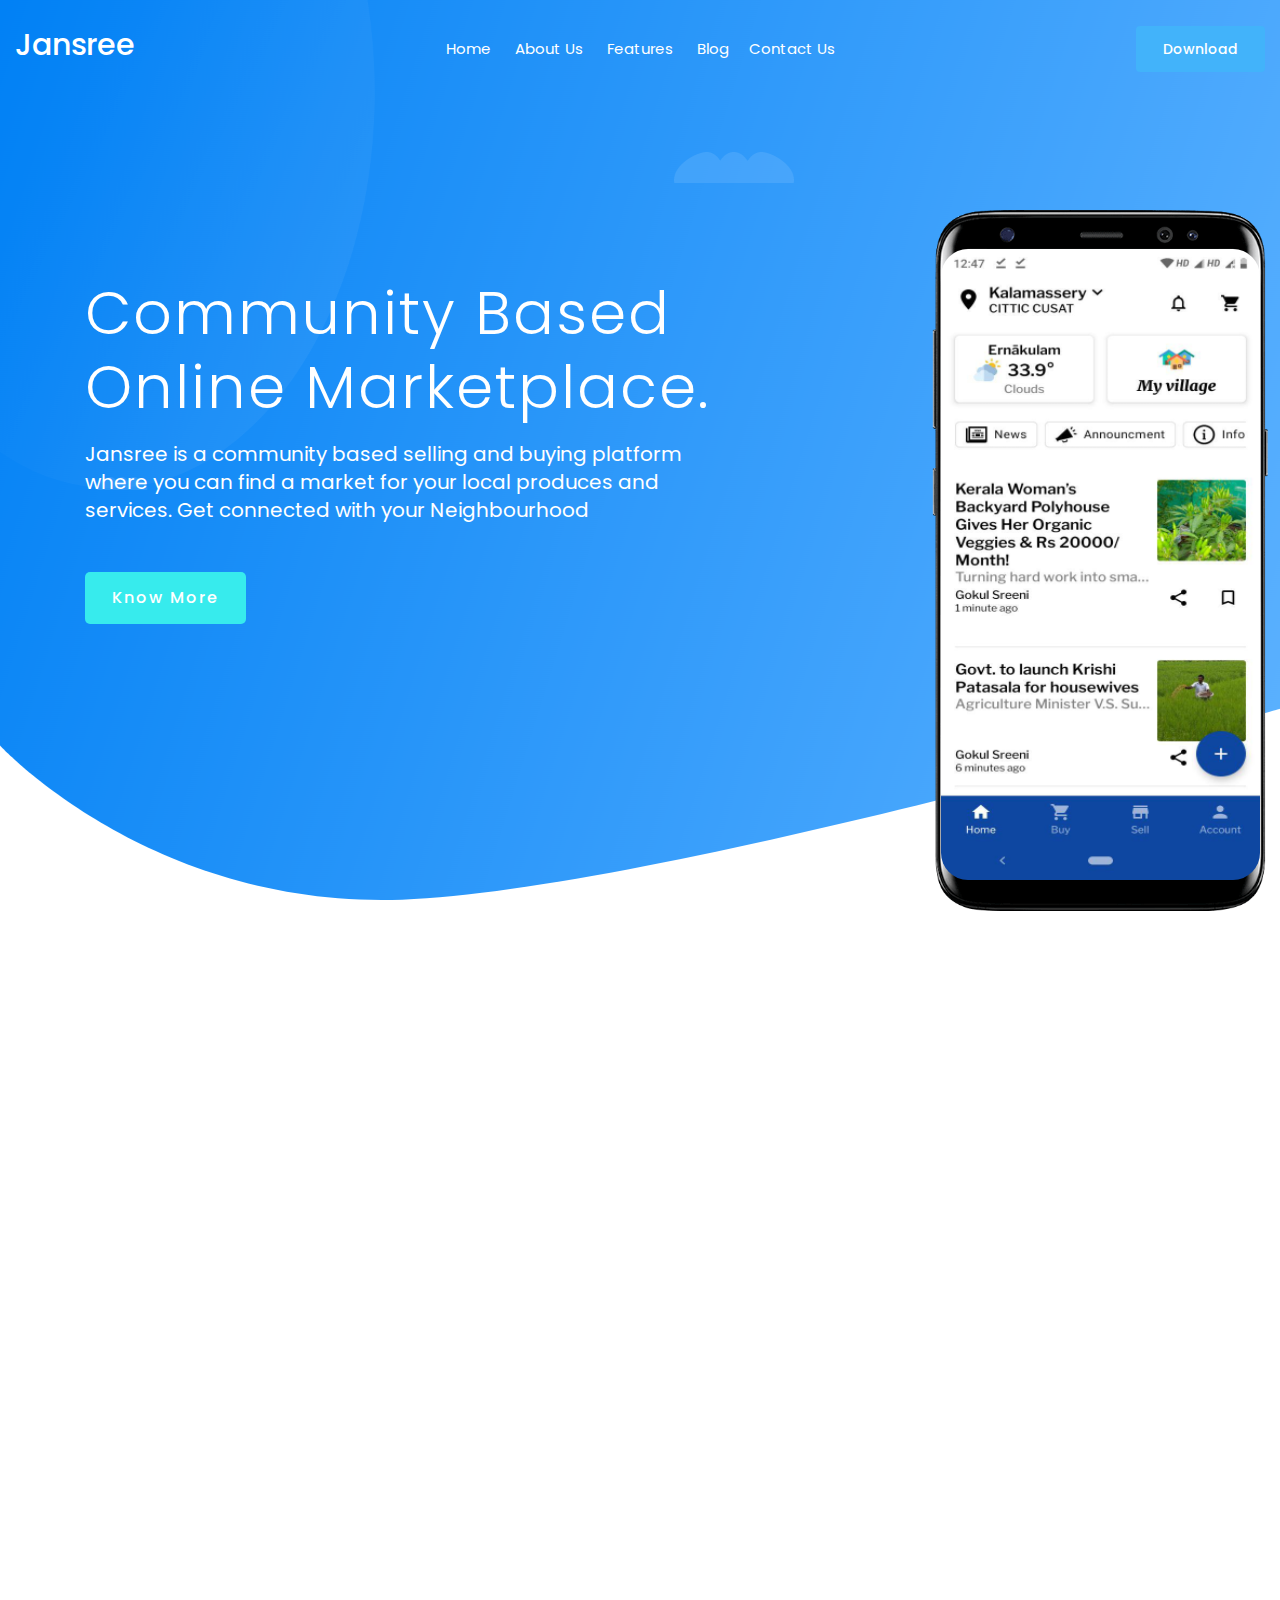
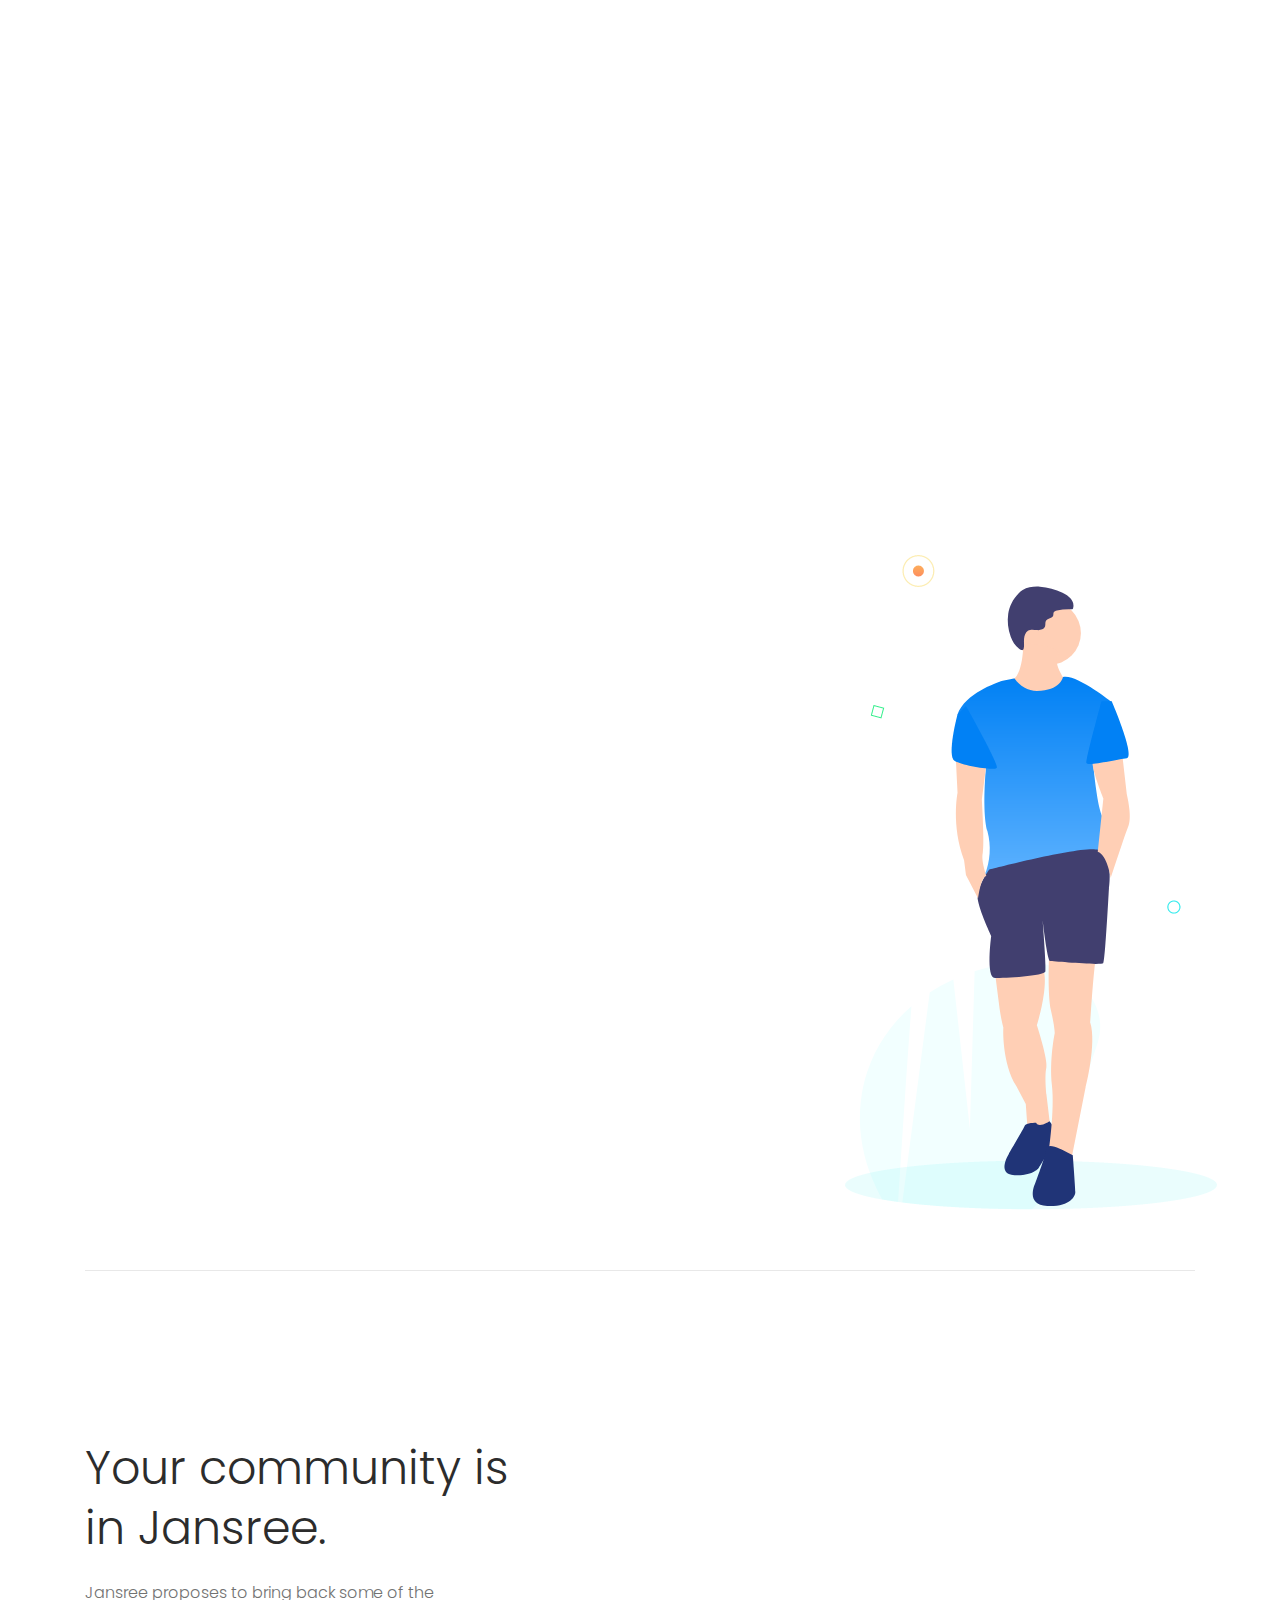
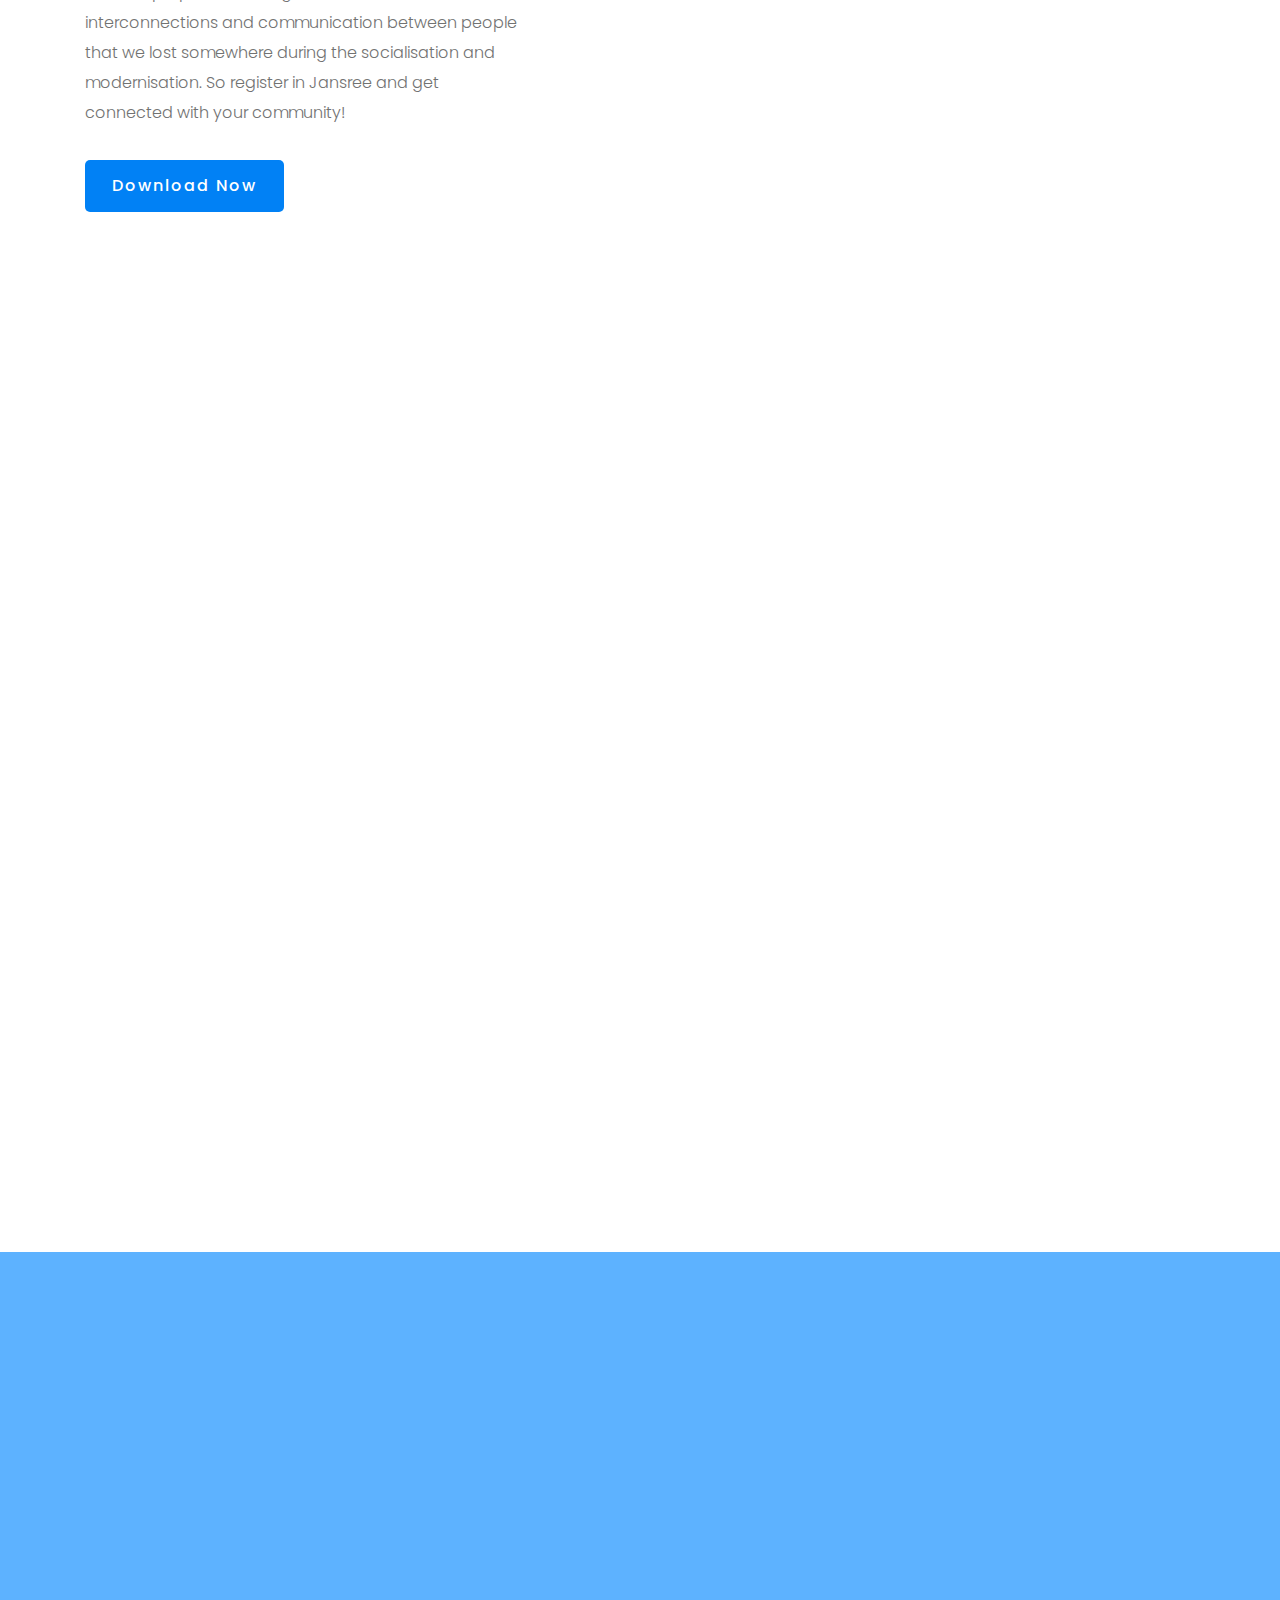
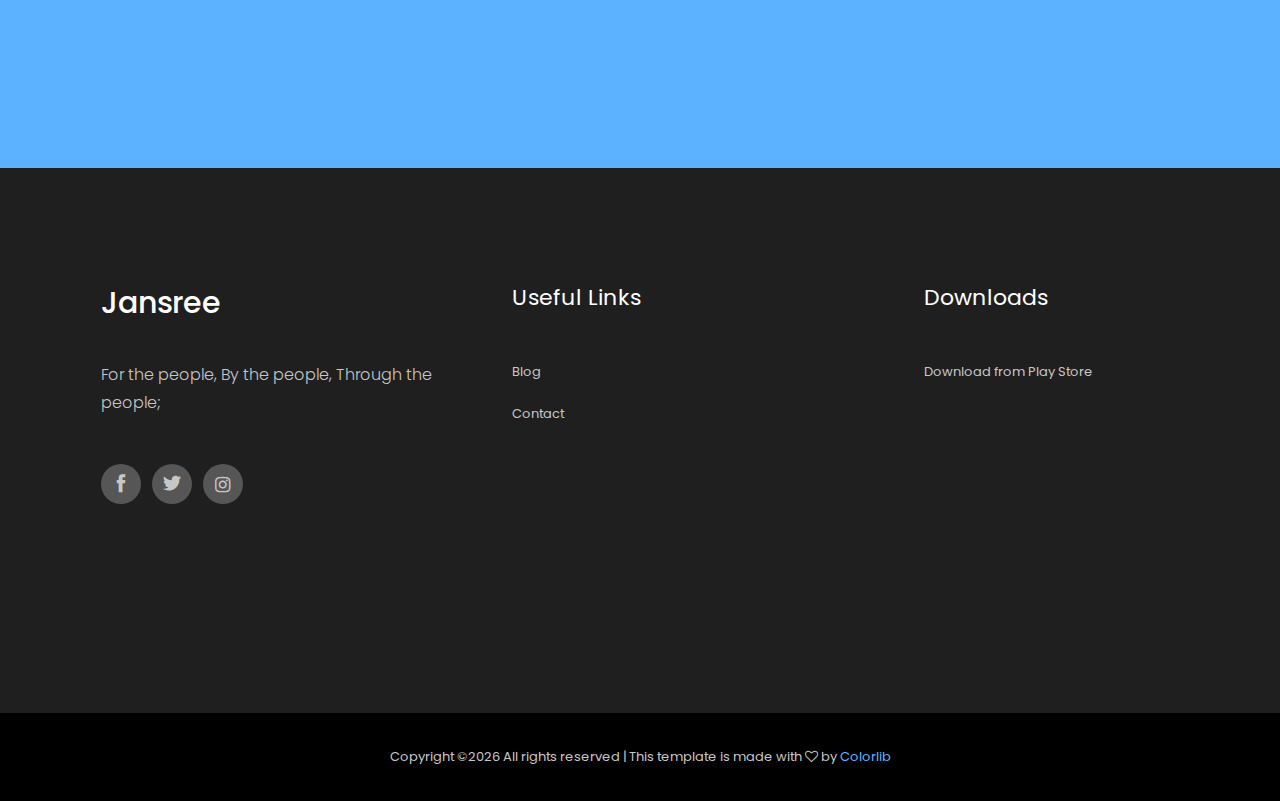
<file: index.html>
<!doctype html>
<html class="no-js" lang="zxx">

<head>
    <meta charset="utf-8">
    <meta http-equiv="x-ua-compatible" content="ie=edge">
    <title>Jansree</title>
    <meta name="description" content="">
    <meta name="viewport" content="width=device-width, initial-scale=1">

    <!-- <link rel="manifest" href="site.webmanifest"> -->
    <!-- Place favicon.ico in the root directory -->

    <!-- CSS here -->
    <link rel="stylesheet" href="css/bootstrap.min.css">
    <link rel="stylesheet" href="css/owl.carousel.min.css">
    <link rel="stylesheet" href="css/magnific-popup.css">
    <link rel="stylesheet" href="css/font-awesome.min.css">
    <link rel="stylesheet" href="css/themify-icons.css">
    <link rel="stylesheet" href="css/nice-select.css">
    <link rel="stylesheet" href="css/flaticon.css">
    <link rel="stylesheet" href="css/gijgo.css">
    <link rel="stylesheet" href="css/animate.min.css">
    <link rel="stylesheet" href="css/slick.css">
    <link rel="stylesheet" href="css/slicknav.css">
    <link rel="stylesheet" href="css/style.css">
    <!-- <link rel="stylesheet" href="css/responsive.css"> -->
</head>

<body>
    <!--[if lte IE 9]>
            <p class="browserupgrade">You are using an <strong>outdated</strong> browser. Please <a href="https://browsehappy.com/">upgrade your browser</a> to improve your experience and security.</p>
        <![endif]-->

    <!-- header-start -->
    <header>
        <div class="header-area ">
            <div id="sticky-header" class="main-header-area">
                <div class="container-fluid">
                    <div class="row align-items-center">
                        <div class="col-xl-3 col-lg-2">
                            <div class="logo">
                                <a href="index.html">
                                    <!-- <img src="img/logo.png" alt=""> -->
                                    <h2 style="color:white" >Jansree</h2 style="color:white" >
                                </a>
                            </div>
                        </div>
                        <div class="col-xl-6 col-lg-7">
                            <div class="main-menu  d-none d-lg-block">
                                <nav>
                                    <ul id="navigation">
                                        <li><a class="active" href="index.html">home</a></li>
                                        <li><a href="#set1">About us</a></li>
                                        <li><a href="#set2">Features</a></li>
                                        <li><a href="blog.html">blog</li><li><a href="contact.html">Contact us</a></li>
                                    </ul>
                                </nav>
                            </div>
                        </div>
                        <div class="col-xl-3 col-lg-3 d-none d-lg-block">
                            <div class="Appointment">
                                <div class="book_btn d-none d-lg-block">
                                    <a  href="#download">Download</a>
                                </div>
                            </div>
                        </div>
                        <div class="col-12">
                            <div class="mobile_menu d-block d-lg-none"></div>
                        </div>
                    </div>

                </div>
            </div>
        </div>
    </header>
    <!-- header-end -->

    <!-- slider_area_start -->
    <div class="slider_area">
        <div class="single_slider  d-flex align-items-center slider_bg_1">
            <div class="container">

                <div class="row align-items-center">
                        <div class="col-xl-7 col-md-6">
                            <div class="slider_text ">
                                <h3 class="wow fadeInDown" data-wow-duration="1s" data-wow-delay=".1s" >Community based online marketplace.</h3>
                                <p class="wow fadeInLeft" data-wow-duration="1s" data-wow-delay=".1s">Jansree is a community based selling and buying platform where you can find a 
                                market for your local produces and services. Get connected with your Neighbourhood</p>
                                <div class="video_service_btn wow fadeInLeft" data-wow-duration="1s" data-wow-delay=".1s">
                                    <a href="#set1" class="boxed-btn3">Know more</a>
                                </div>
                            </div>
                        </div>

                        <div class="col-xl-5 col-md-6">
                            <div class="phone_thumb wow fadeInDown" data-wow-duration="1.1s" data-wow-delay=".2s">
                                <img src="img/ilstrator/screen6.png" alt="">
                            </div>
                        </div>
                </div>

            </div>
        </div>
    </div>
    <!-- slider_area_end -->
    <!-- service_area  -->
    <div class="service_area" id="set1">
        <div class="container">
            <div class="row">
                <div class="col-xl-12">
                    <div class="section_title text-center  wow fadeInUp" data-wow-duration=".5s" data-wow-delay=".3s">
                        <h3>A new approach for<br>
                                selling and buying</h3>
                    </div>
                </div>
            </div>
            <div class="row">
                <div class="col-lg-4 col-md-4">
                    <div class="single_service text-center wow fadeInUp" data-wow-duration=".6s" data-wow-delay=".4s">
                        <!-- <div class="thumb">
                                <img src="img/icon/img1.svg" alt="">
                        </div> -->
                        <img src="img/icon/img1.svg" class="img-responsive" style="max-width: 120px; margin-bottom: 30px;" alt="">
                        <h4>Share your local news<br> & stories
                            and strengthen your community relationships</h4>
                    </div>
                </div>
                <div class="col-lg-4 col-md-4">
                        <div class="single_service text-center wow fadeInUp" data-wow-duration=".7s" data-wow-delay=".5s">
                                <!-- <div class="thumb">
                                        <img src="img/icon/img2.svg" alt="">
                                </div> -->
                                <img src="img/icon/img2.svg" class="img-responsive" style="max-width: 120px; margin-bottom: 30px;" alt="">
                                <h4>Find or sell locally produced<br> 
                                    vegetables & goods at your finger tips.</h4>
                        </div>
                </div>
                <div class="col-lg-4 col-md-4">

                    <div class="single_service text-center wow fadeInUp " data-wow-duration=".8s" data-wow-delay=".6s">
                        <!-- <div class="thumb">
                                <img src="img/icon/img3.svg" alt="">
                        </div> -->
                        <img src="img/icon/img3.svg" class="img-responsive" style="max-width: 120px; margin-bottom: 30px;" alt="">
                        <h4>Get updates related to schemes and policies<br>
                            from your local authorities.</h5>
                    </div>
                </div>
            </div>
            <div class="row mt-5">
                <div class="col-lg-4 col-md-4 mx-auto">
                    <div class="single_service text-center wow fadeInUp" data-wow-duration=".6s" data-wow-delay=".4s">
                        <!-- <div class="thumb">
                                <img src="img/icon/1.svg" class="img-responsive" alt="">
                        </div> -->
                        <img src="img/icon/img4.svg" class="img-responsive" style="max-width: 120px; margin-bottom: 30px;" alt="">
                        <h4>Get best products from <br>
                            your own local markets.</h4>
                    </div>
                </div>
                <div class="col-lg-4 col-md-4 mx-auto">
                        <div class="single_service text-center wow fadeInUp" data-wow-duration=".7s" data-wow-delay=".5s">
                                <!-- <div class="thumb">
                                        <img src="img/icon/img5.svg" alt="">
                                </div> -->
                                <img src="img/icon/img5.svg" class="img-responsive" style="max-width: 120px; margin-bottom: 30px;" alt="">
                                <h4>Involve in local governance and contribute
                                    your maximum.</h4>
                            </div>
                </div>
            </div>
        </div>
    </div>
    <!--/ service_area  -->

    <!-- service_area_2  -->
    <div class="service_area_2" id="set2">
        <div class="container">
            
            <!-- <div class="row align-items-center">
                <div class="col-xl-4 col-lg-4 col-md-6 wow fadeInLeft" data-wow-duration=".4s" data-wow-delay=".5s">
                    <div class="man_thumb">
                        <img src="img/ilstrator_img/man_walk.png" alt="">
                    </div>
                </div>
                <div class="col-xl-5 offset-xl-1 col-lg-6 col-md-6 ">
                    <div class="mobile_screen wow fadeInRight" data-wow-duration=".8s" data-wow-delay=".5s">
                        <img src="img/ilstrator_img/mobile_screen.png" alt="">
                    </div>
                </div>
            </div> -->

            <div class="service_content_wrap">
                <div class="section_title text-center mb-5  wow fadeInUp" data-wow-duration=".5s" data-wow-delay=".3s">
                    <h3 class="pb-5">What do people get from jansree?</h3>
                </div>
              <div class="row">  
                <div class="col-lg-8 col-md-8 my-auto">
                        <div class="row">
                            <div class="col-lg-6 col-md-6">
                                <div class="single_service  wow fadeInUp" data-wow-duration=".5s" data-wow-delay=".3s">
                                    <span style="font-weight: bold; font-size: 40px;">01</span>
                                    <!-- <h3>Sign Up for free</h3> -->
                                    <p style="font-size: 22px;">Sustainable income from your community itself</p>
                                </div>
                            </div>
                            <div class="col-lg-6 col-md-6">
                                <div class="single_service  wow fadeInUp" data-wow-duration=".6s" data-wow-delay=".4s">
                                    <span style="font-weight: bold; font-size: 40px;">02</span>
                                    <!-- <h3>Make your profile</h3> -->
                                    <p style="font-size: 22px;">It's a local social media</p>
                                </div>
                            </div>
                        </div>

                        <div class="row">
                            
                            <div class="col-lg-6 col-md-6">
                                <div class="single_service  wow fadeInUp" data-wow-duration=".6s" data-wow-delay=".4s">
                                    <span style="font-weight: bold; font-size: 40px;">03</span>
                                    <!-- <h3>Make your profile</h3> -->
                                    <p style="font-size: 22px;">Have a command on your local markets</p>
                                </div>
                            </div>
                            <div class="col-lg-6 col-md-6  wow fadeInUp" data-wow-duration=".7s" data-wow-delay=".5s">
                                <div class="single_service">
                                    <span style="font-weight: bold; font-size: 40px;">04</span>
                                    <!-- <h3>Enjoy the app</h3> -->
                                    <p style="font-size: 22px;">Revenue flow in the bottom line of society</p>
                                </div>
                            </div>
                        </div>

                        <div class="row">
                            <div class="col-lg-6 col-md-6">
                                <div class="single_service  wow fadeInUp" data-wow-duration=".6s" data-wow-delay=".4s">
                                    <span style="font-weight: bold; font-size: 40px;">05</span>
                                    <!-- <h3>Make your profile</h3> -->
                                    <p style="font-size: 22px;">Cross-linking the producers and consumers living nearby</p>
                                </div>
                            </div>
                            <div class="col-lg-6 col-md-6  wow fadeInUp" data-wow-duration=".7s" data-wow-delay=".5s">
                                <div class="single_service">
                                    <span style="font-weight: bold; font-size: 40px;">06</span>
                                    <!-- <h3>Enjoy the app</h3> -->
                                    <p style="font-size: 22px;">Ensuring equal distribution of available resources</p>
                                </div>
                            </div>
                        </div>
                    </div>

                    <div class="col-lg-4 col-md-4 my-auto">
                        <img src="img/ilstrator_img/man_walk.png" alt="">
                    </div>
            </div>

          </div>
        </div>
    </div>
    <!--/ service_area_2  -->


    <!-- about  -->
    <div class="features_area ">
        <div class="container">
            <div class="features_main_wrap">
                    <div class="row  align-items-center">
                            <div class="col-xl-5 col-lg-5 col-md-6">
                                <div class="features_info2">
                                    <h3>Your community is in Jansree.</h3>
                                    <p>Jansree proposes to bring back some of the interconnections and 
                                        communication between people that we lost somewhere during the 
                                        socialisation and modernisation. So register in Jansree and get connected with your community!</p>
                                    <div class="about_btn">
                                        <a class="boxed-btn4" href="#download">Download Now</a>
                                    </div>
                                </div>
                            </div>
                            <div class="col-xl-5 col-lg-5 offset-xl-1 offset-lg-1 col-md-6 ">
                                <div class="about_draw wow fadeInUp" data-wow-duration=".7s" data-wow-delay=".5s">
                                    <img src="img/ilstrator_img/draw.png" alt="">
                                </div>
                            </div>
                    </div>
            </div>
            <div class="features_main_wrap">
                    <div class="row  align-items-center">
                            <div class="col-xl-5 col-lg-5 offset-xl-1 offset-lg-1 col-md-6">
                                <div class="about_image wow fadeInLeft" data-wow-duration=".4s" data-wow-delay=".3s">
                                    <img src="img/ilstrator_img/phone2.png" alt="">
                                </div>
                            </div>
                            <div class="col-xl-6 col-lg-6 col-md-6">
                                <div class="features_info">
                                    <h3 class="wow fadeInUp" data-wow-duration=".5s" data-wow-delay=".3s" >Bringing local producers, traders <br>
                                        and consumers under one umbrella.</h3>
                                    <p class="wow fadeInUp" data-wow-duration=".6s" data-wow-delay=".4s"  >A community based social media where you can find a market for your local produces and services.</p>
                                    <ul>
                                        <li class="wow fadeInUp" data-wow-duration=".7s" data-wow-delay=".5s" > Sell your home-made products. </li>
                                        <li class="wow fadeInUp" data-wow-duration=".8s" data-wow-delay=".6s" > Buy the products made from your panchayath. </li>
                                        <li class="wow fadeInUp" data-wow-duration=".9s" data-wow-delay=".7s" > Get latest news and information of your panchayath.</li>
                                    </ul>
            
                                    <div class="about_btn wow fadeInUp" data-wow-duration=".10s" data-wow-delay=".8s" >
                                        <a class="boxed-btn4" href="#download">Download Now</a>
                                    </div>
                                </div>
                            </div>
                        </div>
            </div>
        </div>
    </div>
    <!--/ about  -->
    <!-- testmonial_area  -->
    <!-- <div class="testmonial_area">
        <div class="container">
            <div class="col-xl-12">
                <div class="testmonial_active owl-carousel">
                    <div class="single_testmonial text-center wow fadeInUp" data-wow-duration=".5s" data-wow-delay=".3s">
                        <div class="section_title">
                            <h3>Review from our <br>
                                    regular users</h3>
                        </div>
                        <p>
                                Lorem ipsum dolor sit amet, consectetur adipiscing elit sed do eiusmod <br>
                                tempor incididunt labore et dolore magna aliqua <br>
                                quis ipsum suspendisse ultrices.
                        </p>
                        <div class="rating_author">
                            <i class="fa fa-star"></i>
                            <i class="fa fa-star"></i>
                            <i class="fa fa-star"></i>
                            <i class="fa fa-star"></i>
                            <i class="fa fa-star"></i>
                            <span>
                                    - Robert Smile
                            </span>
                        </div>
                    </div>
                    <div class="single_testmonial text-center wow fadeInUp" data-wow-duration=".5s" data-wow-delay=".3s">
                        <div class="section_title">
                            <h3>Review from our <br>
                                    regular users</h3>
                        </div>
                        <p>
                                Lorem ipsum dolor sit amet, consectetur adipiscing elit sed do eiusmod <br>
                                tempor incididunt labore et dolore magna aliqua <br>
                                quis ipsum suspendisse ultrices.
                        </p>
                        <div class="rating_author">
                            <i class="fa fa-star"></i>
                            <i class="fa fa-star"></i>
                            <i class="fa fa-star"></i>
                            <i class="fa fa-star"></i>
                            <i class="fa fa-star"></i>
                            <span>
                                    - Robert Smile
                            </span>
                        </div>
                    </div>
                    <div class="single_testmonial text-center wow fadeInUp" data-wow-duration=".5s" data-wow-delay=".3s">
                        <div class="section_title">
                            <h3>Review from our <br>
                                    regular users</h3>
                        </div>
                        <p>
                                Lorem ipsum dolor sit amet, consectetur adipiscing elit sed do eiusmod <br>
                                tempor incididunt labore et dolore magna aliqua <br>
                                quis ipsum suspendisse ultrices.
                        </p>
                        <div class="rating_author">
                            <i class="fa fa-star"></i>
                            <i class="fa fa-star"></i>
                            <i class="fa fa-star"></i>
                            <i class="fa fa-star"></i>
                            <i class="fa fa-star"></i>
                            <span>
                                    - Robert Smile
                            </span>
                        </div>
                    </div>
                    <div class="single_testmonial text-center wow fadeInUp" data-wow-duration=".5s" data-wow-delay=".3s">
                        <div class="section_title">
                            <h3>Review from our <br>
                                    regular users</h3>
                        </div>
                        <p>
                                Lorem ipsum dolor sit amet, consectetur adipiscing elit sed do eiusmod <br>
                                tempor incididunt labore et dolore magna aliqua <br>
                                quis ipsum suspendisse ultrices.
                        </p>
                        <div class="rating_author">
                            <i class="fa fa-star"></i>
                            <i class="fa fa-star"></i>
                            <i class="fa fa-star"></i>
                            <i class="fa fa-star"></i>
                            <i class="fa fa-star"></i>
                            <span>
                                    - Robert Smile
                            </span>
                        </div>
                    </div>
                </div>
            </div>
        </div>
    </div> -->
    <!--/ testmonial_area  -->

    <!-- prising_area  -->
    <!-- <div class="prising_area">
        <div class="container">
            <div class="row">
                <div class="col-xl-12">
                    <div class="section_title text-center wow fadeInUp" data-wow-duration=".5s" data-wow-delay=".5s">
                        <h3>Unlock full Power</h3>
                        <p>Lorem ipsum dolor sit amet, consectetur adipiscing
                            elit sed do eiusmod <br> tempor incididunt.</p>
                    </div>
                </div>
            </div>
            <div class="row no-gutters align-items-center">
                <div class="col-xl-4 col-md-4">
                    <div class="single_prising text-center wow fadeInUp" data-wow-duration=".7s" data-wow-delay=".8s">
                        <div class="prising_header d-flex justify-content-between">
                            <h3>Basic</h3>
                            <span>$06</span>
                        </div>
                        <ul>
                            <li>One User</li>
                            <li>1000 ui elements</li>
                            <li>Webmail Support</li>
                            <li>100GB Cloud Storage</li>
                        </ul>
                        <div class="prising_bottom">
                            <a href="#" class="get_now prising_btn">Get Now</a>
                        </div>
                    </div>
                </div>
                <div class="col-xl-4 col-md-4">
                    <div class="single_prising text-center wow fadeInUp" data-wow-duration=".6s" data-wow-delay=".6s">
                        <div class="prising_header d-flex justify-content-between pink_header">
                            <h3>Team</h3>
                            <span>$06</span>
                        </div>
                        <ul>
                            <li>One User</li>
                            <li>1000 ui elements</li>
                            <li>Webmail Support</li>
                            <li>100GB Cloud Storage</li>
                            <li>Unlimited Users Limit</li>
                        </ul>
                        <div class="prising_bottom">
                            <a href="#" class="get_now prising_btn">Get Now</a>
                        </div>
                    </div>
                </div>
                <div class="col-xl-4 col-md-4">
                    <div class="single_prising text-center wow fadeInUp" data-wow-duration=".7s" data-wow-delay=".8s">
                        <div class="prising_header d-flex justify-content-between green_header">
                            <h3>Business</h3>
                            <span>$06</span>
                        </div>
                        <ul>
                            <li>One User</li>
                            <li>1000 ui elements</li>
                            <li>Webmail Support</li>
                            <li>100GB Cloud Storage</li>
                        </ul>
                        <div class="prising_bottom">
                            <a href="#" class="get_now prising_btn">Get Now</a>
                        </div>
                    </div>
                </div>
            </div>
        </div>
    </div> -->
    <!--/ prising_area  -->

    <!-- productivity_area  -->
    <div class="productivity_area" id="download">
        <div class="container">
            <div class="row align-items-center">
                <div class="col-xl-7 col-md-12 col-lg-6">
                    <h3 class="wow fadeInDown" data-wow-duration="1s" data-wow-delay=".1s">Make your village strong<br>
                            and self-sufficient. Download Jansree Now!</h3>
                </div>
                <div class="col-xl-5 col-md-12 col-lg-6">
                    <div class="app_download wow fadeInDown" data-wow-duration="1s" data-wow-delay=".1s">
                        <!-- <a href="#" >
                                <img src="img/ilstrator/app.svg" alt="">
                        </a> -->
                        <a href="https://play.google.com/store/apps/details?id=com.maxffort.agri&hl=en" target="_blank">
                                <img src="img/ilstrator/play.svg" class="img-responsive w-75 " alt="GET IN ON PLAYSTORE">
                        </a>
                        
                    </div>
                </div>
            </div>
        </div>
    </div>
    <!--/ productivity_area  -->

    <!-- footer start -->
    <footer class="footer">
        <div class="footer_top">
            <div class="container">
                <div class="row">
                    <div class="col-xl-4 col-md-4 col-lg-4 mx-auto">
                        <div class="footer_widget">
                            <div class="footer_logo">
                                <a href="#">
                                    <h2 style="color: white;">Jansree</h2>
                                </a>
                            </div>
                            <p>
                                For the people, By the people, Through the people;
                            </p>
                            <div class="socail_links">
                                <ul>
                                    <li>
                                        <a href="#">
                                            <i class="ti-facebook"></i>
                                        </a>
                                    </li>
                                    <li>
                                        <a href="#">
                                            <i class="ti-twitter-alt"></i>
                                        </a>
                                    </li>
                                    <li>
                                        <a href="#">
                                            <i class="fa fa-instagram"></i>
                                        </a>
                                    </li>
                                </ul>
                            </div>

                        </div>
                    </div>
                    <!-- <div class="col-xl-2 offset-xl-1 col-md-6 col-lg-3">
                        <div class="footer_widget">
                            <h3 class="footer_title">
                                    Services
                            </h3>
                            <ul>
                                <li><a href="#">Team management</a></li>
                                <li><a href="#">Collaboration</a></li>
                                <li><a href="#">Todo</a></li>
                                <li><a href="#">Events</a></li>
                            </ul>

                        </div>
                    </div> -->
                    <div class="col-xl-4 col-md-4 col-lg-4 mx-auto">
                        <div class="footer_widget">
                            <h3 class="footer_title">
                                    Useful Links
                            </h3>
                            <ul>
                                <!-- <li><a href="#">Pricing</a></li>
                                <li><a href="#">Features</a></li> -->
                                <li><a href="blog.html" target="_blank">Blog</a></li>
                                <li><a href="contact.html" target="_blank">Contact</a></li>
                            </ul>
                        </div>
                    </div>
                    <div class="col-xl-3 col-md-4 col-lg-4 mx-auto">
                        <div class="footer_widget">
                            <h3 class="footer_title">
                                    Downloads
                            </h3>
                            <ul>
                                <!-- <li>
                                    <a href="#">
                                        Download from Apple Store

                                    </a>
                                </li> -->
                                <li><a href="index.html#download" target="_blank">
                                        Download from Play Store
                                    </a>
                                </li>
                                </ul>
                        </div>
                    </div>
                </div>
            </div>
        </div>
        <div class="copy-right_text">
            <div class="container">
                <div class="footer_border"></div>
                <div class="row">
                    <div class="col-xl-12">
                        <p class="copy_right text-center">
                            <!-- Link back to Colorlib can't be removed. Template is licensed under CC BY 3.0. -->
Copyright &copy;<script>document.write(new Date().getFullYear());</script> All rights reserved | This template is made with <i class="fa fa-heart-o" aria-hidden="true"></i> by <a href="https://colorlib.com" target="_blank">Colorlib</a>
<!-- Link back to Colorlib can't be removed. Template is licensed under CC BY 3.0. -->
                        </p>
                    </div>
                </div>
            </div>
        </div>
    </footer>
    <!--/ footer end  -->

    <!-- JS here -->
    <script src="js/vendor/modernizr-3.5.0.min.js"></script>
    <script src="js/vendor/jquery-1.12.4.min.js"></script>
    <script src="js/popper.min.js"></script>
    <script src="js/bootstrap.min.js"></script>
    <script src="js/owl.carousel.min.js"></script>
    <script src="js/isotope.pkgd.min.js"></script>
    <script src="js/ajax-form.js"></script>
    <script src="js/waypoints.min.js"></script>
    <script src="js/jquery.counterup.min.js"></script>
    <script src="js/imagesloaded.pkgd.min.js"></script>
    <script src="js/scrollIt.js"></script>
    <script src="js/jquery.scrollUp.min.js"></script>
    <script src="js/wow.min.js"></script>
    <script src="js/nice-select.min.js"></script>
    <script src="js/jquery.slicknav.min.js"></script>
    <script src="js/jquery.magnific-popup.min.js"></script>
    <script src="js/plugins.js"></script>
    <script src="js/gijgo.min.js"></script>

    <!--contact js-->
    <script src="js/contact.js"></script>
    <script src="js/jquery.ajaxchimp.min.js"></script>
    <script src="js/jquery.form.js"></script>
    <script src="js/jquery.validate.min.js"></script>
    <script src="js/mail-script.js"></script>

    <script src="js/main.js"></script>
</body>

</html>
</file>
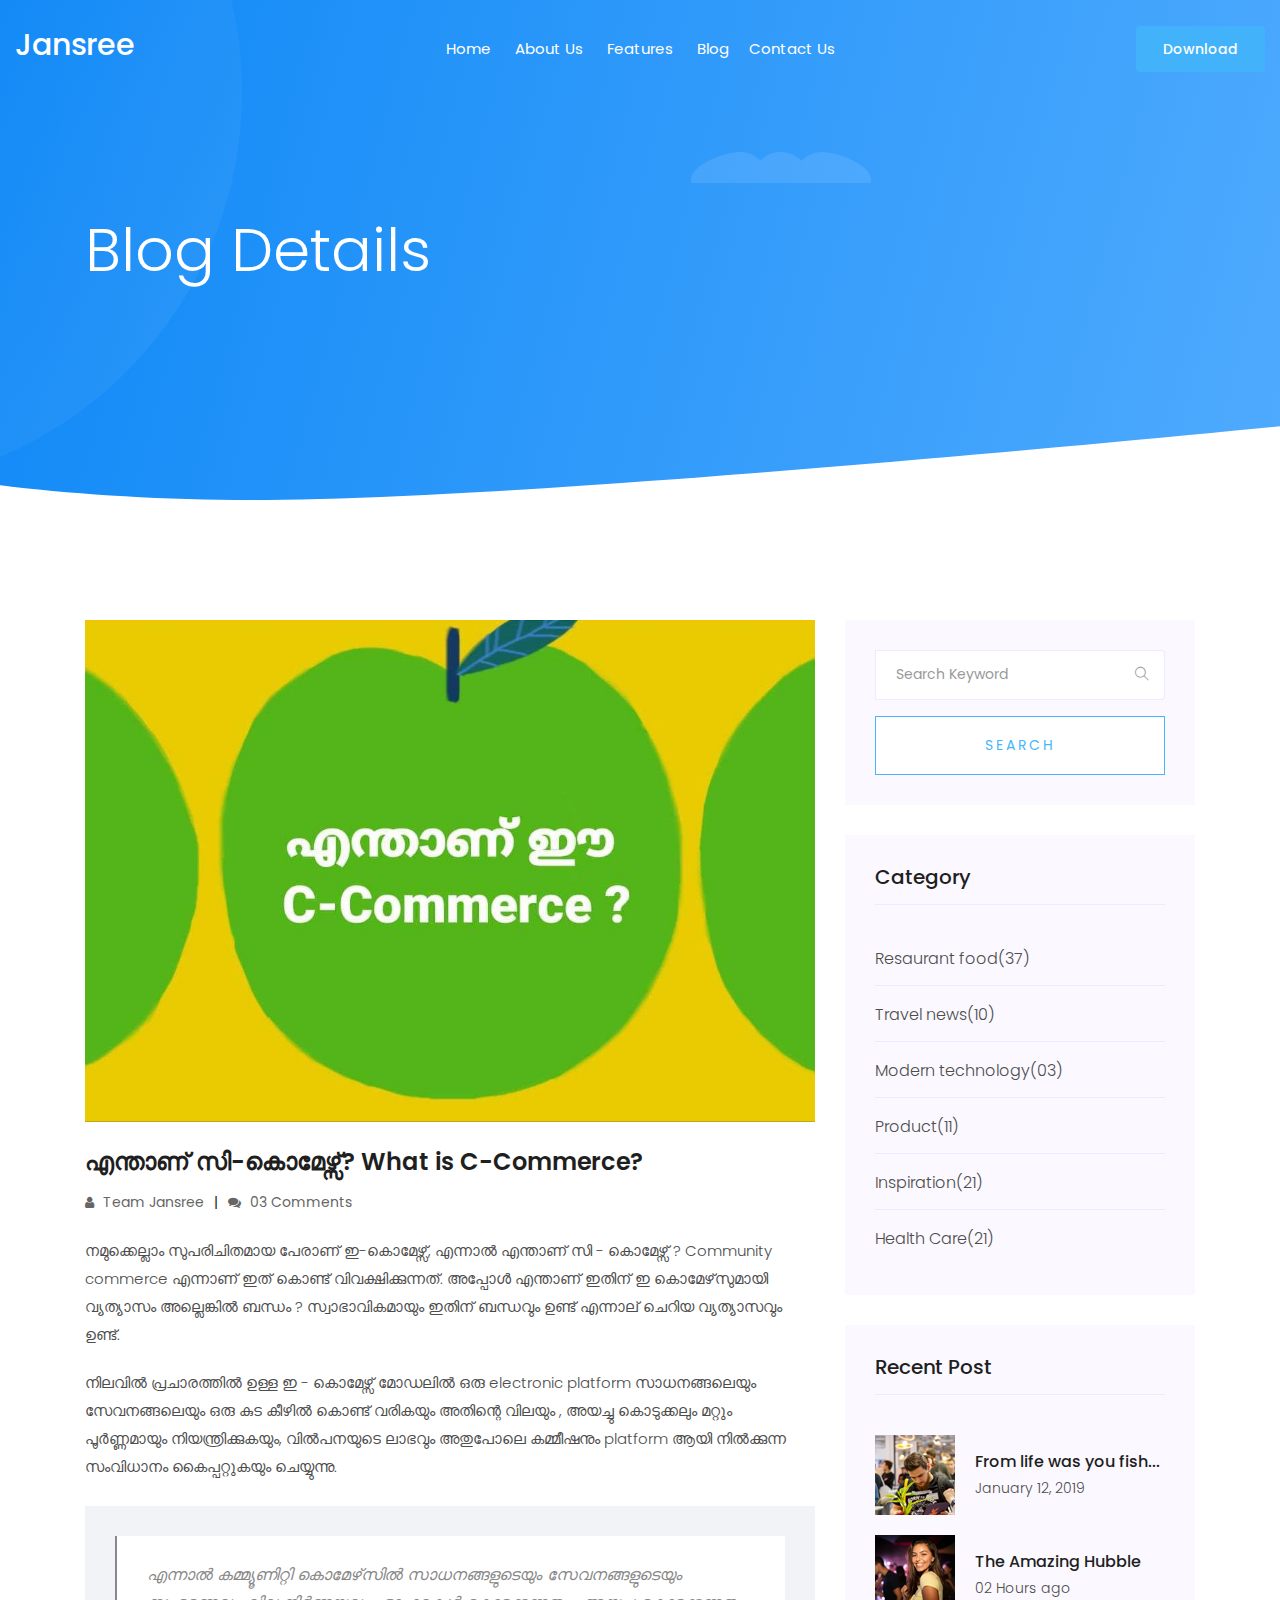
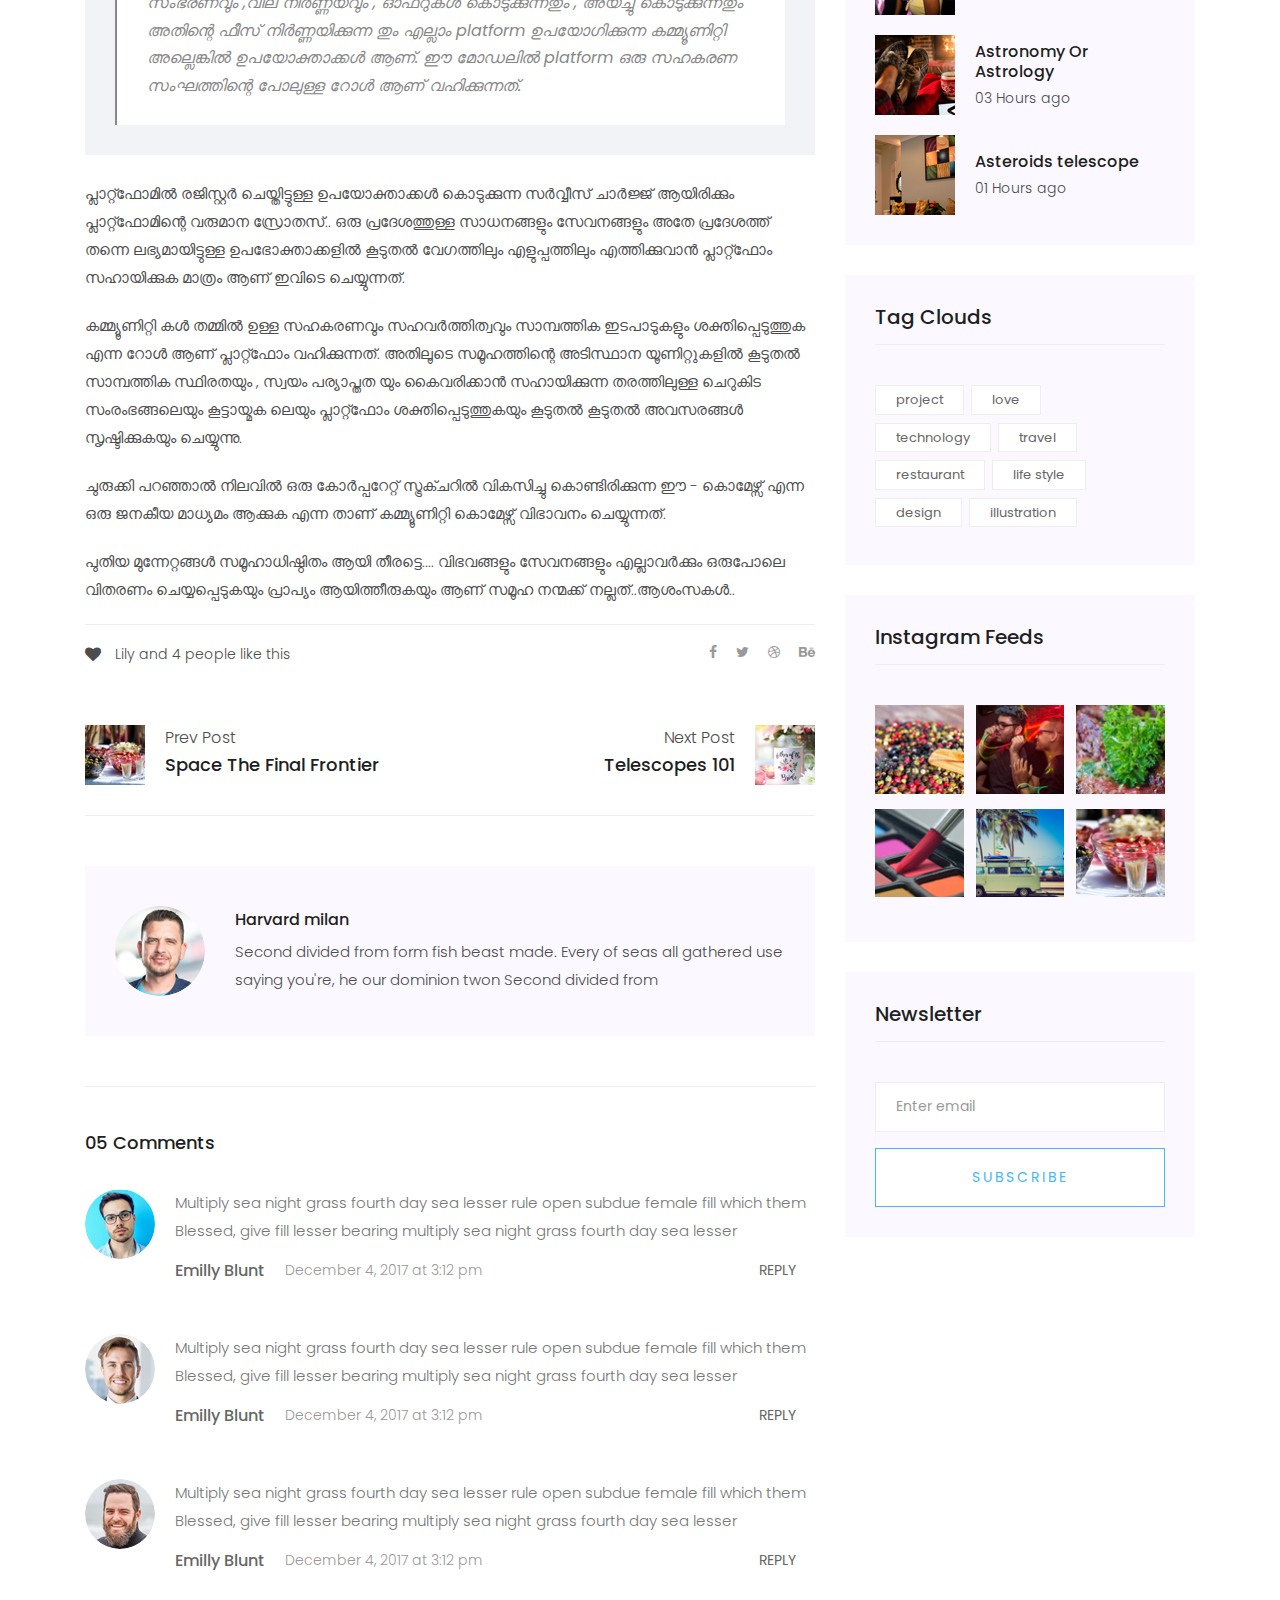
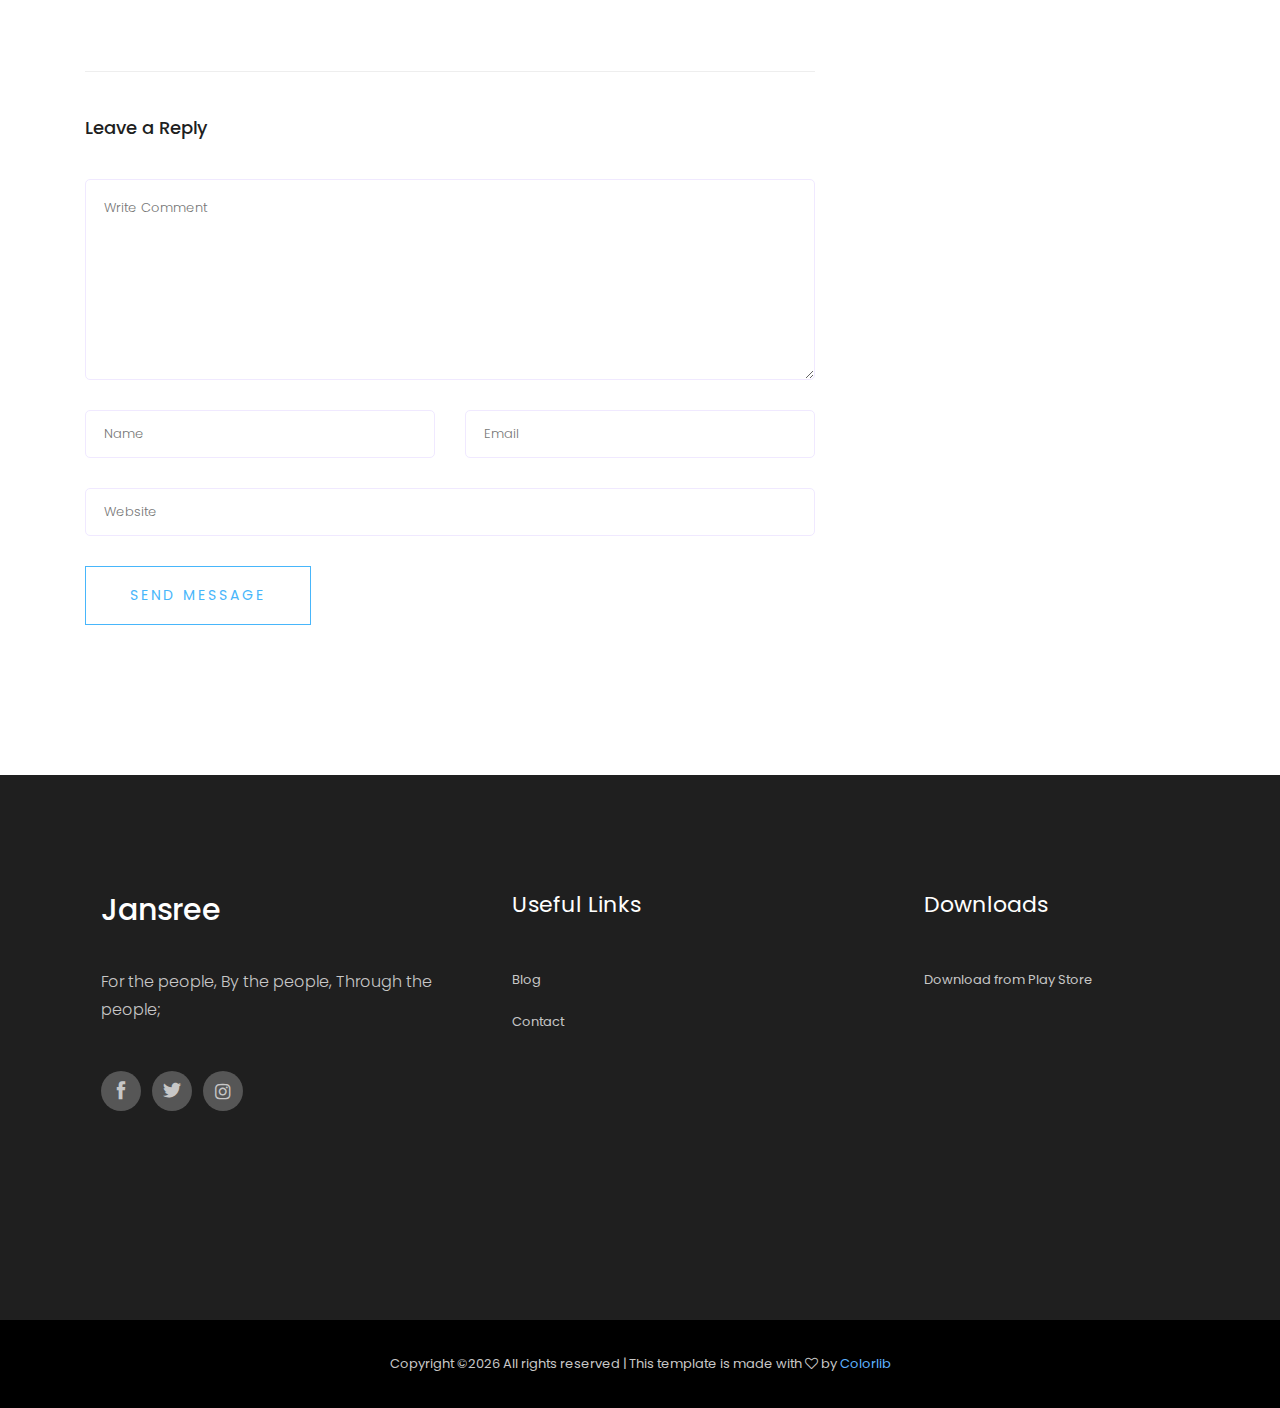
<file: c-commerce.html>
<!doctype html>
<html class="no-js" lang="zxx">

<head>
   <meta charset="utf-8">
   <meta http-equiv="x-ua-compatible" content="ie=edge">
   <title>Jansree-C_Commerce</title>
   <meta name="description" content="">
   <meta name="viewport" content="width=device-width, initial-scale=1">

   <!-- <link rel="manifest" href="site.webmanifest"> -->
   <!-- Place favicon.ico in the root directory -->

   <!-- CSS here -->
   <link rel="stylesheet" href="css/bootstrap.min.css">
   <link rel="stylesheet" href="css/owl.carousel.min.css">
   <link rel="stylesheet" href="css/magnific-popup.css">
   <link rel="stylesheet" href="css/font-awesome.min.css">
   <link rel="stylesheet" href="css/themify-icons.css">
   <link rel="stylesheet" href="css/nice-select.css">
   <link rel="stylesheet" href="css/flaticon.css">
   <link rel="stylesheet" href="css/gijgo.css">
   <link rel="stylesheet" href="css/animate.min.css">
   <link rel="stylesheet" href="css/slicknav.css">
   <link rel="stylesheet" href="css/style.css">
   <!-- <link rel="stylesheet" href="css/responsive.css"> -->
</head>

<body>
   <!--[if lte IE 9]>
            <p class="browserupgrade">You are using an <strong>outdated</strong> browser. Please <a href="https://browsehappy.com/">upgrade your browser</a> to improve your experience and security.</p>
        <![endif]-->
    <!-- header-start -->
    <header>
      <div class="header-area ">
          <div id="sticky-header" class="main-header-area">
              <div class="container-fluid">
                  <div class="row align-items-center">
                      <div class="col-xl-3 col-lg-2">
                          <div class="logo">
                              <a href="index.html">
                                  <!-- <img src="img/logo.png" alt=""> -->
                                  <h2 style="color:white" >Jansree</h2 style="color:white" >
                              </a>
                          </div>
                      </div>
                      <div class="col-xl-6 col-lg-7">
                          <div class="main-menu  d-none d-lg-block">
                              <nav>
                                  <ul id="navigation">
                                      <li><a class="active" href="index.html">home</a></li>
                                      <li><a href="index.html#set1">About us</a></li>
                                      <li><a href="index.html#set2">Features</a></li>
                                      <li><a href="blog.html">blog</li><li><a href="contact.html">Contact us</a></li>
                                  </ul>
                              </nav>
                          </div>
                      </div>
                      <div class="col-xl-3 col-lg-3 d-none d-lg-block">
                          <div class="Appointment">
                              <div class="book_btn d-none d-lg-block">
                                  <a href="index.html#download">Download</a>
                              </div>
                          </div>
                      </div>
                      <div class="col-12">
                          <div class="mobile_menu d-block d-lg-none"></div>
                      </div>
                  </div>

              </div>
          </div>
      </div>
  </header>
  <!-- header-end -->

  <!-- bradcam_area  -->
  <div class="bradcam_area bradcam_bg_1">
      <div class="container">
          <div class="row">
              <div class="col-xl-12">
                  <div class="bradcam_text">
                      <h3>Blog Details</h3>
                  </div>
              </div>
          </div>
      </div>
  </div>
  <!-- /bradcam_area  -->

   <!--================Blog Area =================-->
   <section class="blog_area single-post-area section-padding">
      <div class="container">
         <div class="row">
            <div class="col-lg-8 posts-list">
               <div class="single-post">
                  <div class="feature-img">
                     <img class="img-fluid" src="img/blog/blog_img_3.jpg" alt="C-commerce image">
                  </div>
                  <div class="blog_details">
                     <h2>എന്താണ് സി-കൊമേഴ്സ്? What is C-Commerce?</h2>
                     <ul class="blog-info-link mt-3 mb-4">
                        <li><a href="#"><i class="fa fa-user"></i> Team Jansree</a></li>
                        <li><a href="#"><i class="fa fa-comments"></i> 03 Comments</a></li>
                     </ul>
                     <p class="excert">
                        നമുക്കെല്ലാം സുപരിചിതമായ പേരാണ് ഇ-കൊമേഴ്സ്, എന്നാൽ എന്താണ് സി - കൊമേഴ്സ് ?
                        Community commerce എന്നാണ് ഇത് കൊണ്ട് വിവക്ഷിക്കുന്നത്. അപ്പോൾ എന്താണ് ഇതിന് ഇ കൊമേഴ്‌സുമായി വ്യത്യാസം 
                        അല്ലെങ്കിൽ ബന്ധം ? സ്വാഭാവികമായും ഇതിന് ബന്ധവും ഉണ്ട് എന്നാല് ചെറിയ വ്യത്യാസവും ഉണ്ട്. 
                     </p>
                     <p>
                        നിലവിൽ പ്രചാരത്തിൽ ഉള്ള ഇ - കൊമേഴ്സ് മോഡലിൽ ഒരു electronic platform സാധനങ്ങലെയും സേവനങ്ങലെയും  
                        ഒരു കുട കീഴിൽ കൊണ്ട് വരികയും അതിന്റെ വിലയും , അയച്ചു കൊടുക്കലും മറ്റും  പൂർണ്ണമായും നിയന്ത്രിക്കുകയും, 
                        വിൽപനയുടെ ലാഭവും അതുപോലെ കമ്മീഷനും platform ആയി നിൽക്കുന്ന സംവിധാനം കൈപ്പറ്റുകയും ചെയ്യുന്നു.
                     </p>
                     <div class="quote-wrapper">
                        <div class="quotes">
                           എന്നാൽ കമ്മ്യൂണിറ്റി കൊമേഴ്‌സിൽ സാധനങ്ങളുടെയും സേവനങ്ങളുടെയും  സംഭരണവും ,വില നിർണ്ണയവും ,
                           ഓഫറുകൾ കൊടുക്കുന്നതും , അയച്ചു കൊടുക്കുന്നതും അതിന്റെ ഫീസ് നിർണ്ണയിക്കുന്ന തും എല്ലാം platform 
                           ഉപയോഗിക്കുന്ന കമ്മ്യൂണിറ്റി അല്ലെങ്കിൽ ഉപയോക്താക്കൾ ആണ്. ഈ മോഡലിൽ platform ഒരു സഹകരണ 
                           സംഘത്തിന്റെ പോലുള്ള റോൾ ആണ് വഹിക്കുന്നത്.
                        </div>
                     </div>
                     <p>
                        പ്ലാറ്റ്ഫോമിൽ രജിസ്റ്റർ ചെയ്തിട്ടുള്ള ഉപയോക്താക്കൾ കൊടുക്കുന്ന സർവ്വീസ് ചാർജ്ജ് ആയിരിക്കും പ്ലാറ്റ്ഫോമിന്റെ 
                        വരുമാന സ്രോതസ്.. ഒരു പ്രദേശത്തുള്ള സാധനങ്ങളും സേവനങ്ങളും അതേ പ്രദേശത്ത് തന്നെ ലഭ്യമായിട്ടുള്ള
                        ഉപഭോക്താക്കളിൽ കൂടുതൽ വേഗത്തിലും എളുപ്പത്തിലും എത്തിക്കുവാൻ പ്ലാറ്റ്ഫോം സഹായിക്കുക മാത്രം ആണ് 
                        ഇവിടെ ചെയ്യുന്നത്.
                     </p>
                     <p>
                        കമ്മ്യൂണിറ്റി കൾ തമ്മിൽ ഉള്ള സഹകരണവും സഹവർത്തിത്വവും  സാമ്പത്തിക ഇടപാടുകളും ശക്തിപ്പെടുത്തുക 
                        എന്ന റോൾ ആണ് പ്ലാറ്റ്ഫോം വഹിക്കുന്നത്.  അതിലൂടെ സമൂഹത്തിന്റെ അടിസ്ഥാന യൂണിറ്റുകളിൽ കൂടുതൽ 
                        സാമ്പത്തിക സ്ഥിരതയും , സ്വയം പര്യാപ്തത യും കൈവരിക്കാൻ സഹായിക്കുന്ന തരത്തിലുള്ള ചെറുകിട 
                        സംരംഭങ്ങലെയും കൂട്ടായ്മക ലെയും പ്ലാറ്റ്ഫോം ശക്തിപ്പെടുത്തുകയും കൂടുതൽ കൂടുതൽ അവസരങ്ങൾ 
                        സൃഷ്ടിക്കുകയും ചെയ്യുന്നു.
                     </p>
                     <p>
                        ചുരുക്കി പറഞ്ഞാൽ നിലവിൽ ഒരു കോർപ്പറേറ്റ് സ്ട്രക്ചറിൽ വികസിച്ചു കൊണ്ടിരിക്കുന്ന ഈ - കൊമേഴ്സ് എന്ന 
                         ഒരു ജനകീയ മാധ്യമം ആക്കുക എന്ന താണ് കമ്മ്യൂണിറ്റി കൊമേഴ്സ് വിഭാവനം ചെയ്യുന്നത്.
                     </p>
                     <p>
                        പുതിയ മുന്നേറ്റങ്ങൾ സമൂഹാധിഷ്ഠിതം ആയി തീരട്ടെ.... വിഭവങ്ങളും സേവനങ്ങളും എല്ലാവർക്കും ഒരുപോലെ വിതരണം 
                        ചെയ്യപ്പെടുകയും പ്രാപ്യം ആയിത്തീരുകയും ആണ് സമൂഹ നന്മക്ക് നല്ലത്..ആശംസകൾ..
                     </p>
                  </div>
               </div>
               <div class="navigation-top">
                  <div class="d-sm-flex justify-content-between text-center">
                     <p class="like-info"><span class="align-middle"><i class="fa fa-heart"></i></span> Lily and 4
                        people like this</p>
                     <div class="col-sm-4 text-center my-2 my-sm-0">
                        <!-- <p class="comment-count"><span class="align-middle"><i class="fa fa-comment"></i></span> 06 Comments</p> -->
                     </div>
                     <ul class="social-icons">
                        <li><a href="#"><i class="fa fa-facebook-f"></i></a></li>
                        <li><a href="#"><i class="fa fa-twitter"></i></a></li>
                        <li><a href="#"><i class="fa fa-dribbble"></i></a></li>
                        <li><a href="#"><i class="fa fa-behance"></i></a></li>
                     </ul>
                  </div>
                  <div class="navigation-area">
                     <div class="row">
                        <div
                           class="col-lg-6 col-md-6 col-12 nav-left flex-row d-flex justify-content-start align-items-center">
                           <div class="thumb">
                              <a href="#">
                                 <img class="img-fluid" src="img/post/preview.png" alt="">
                              </a>
                           </div>
                           <div class="arrow">
                              <a href="#">
                                 <span class="lnr text-white ti-arrow-left"></span>
                              </a>
                           </div>
                           <div class="detials">
                              <p>Prev Post</p>
                              <a href="#">
                                 <h4>Space The Final Frontier</h4>
                              </a>
                           </div>
                        </div>
                        <div
                           class="col-lg-6 col-md-6 col-12 nav-right flex-row d-flex justify-content-end align-items-center">
                           <div class="detials">
                              <p>Next Post</p>
                              <a href="#">
                                 <h4>Telescopes 101</h4>
                              </a>
                           </div>
                           <div class="arrow">
                              <a href="#">
                                 <span class="lnr text-white ti-arrow-right"></span>
                              </a>
                           </div>
                           <div class="thumb">
                              <a href="#">
                                 <img class="img-fluid" src="img/post/next.png" alt="">
                              </a>
                           </div>
                        </div>
                     </div>
                  </div>
               </div>
               <div class="blog-author">
                  <div class="media align-items-center">
                     <img src="img/blog/author.png" alt="">
                     <div class="media-body">
                        <a href="#">
                           <h4>Harvard milan</h4>
                        </a>
                        <p>Second divided from form fish beast made. Every of seas all gathered use saying you're, he
                           our dominion twon Second divided from</p>
                     </div>
                  </div>
               </div>
               <div class="comments-area">
                  <h4>05 Comments</h4>
                  <div class="comment-list">
                     <div class="single-comment justify-content-between d-flex">
                        <div class="user justify-content-between d-flex">
                           <div class="thumb">
                              <img src="img/comment/comment_1.png" alt="">
                           </div>
                           <div class="desc">
                              <p class="comment">
                                 Multiply sea night grass fourth day sea lesser rule open subdue female fill which them
                                 Blessed, give fill lesser bearing multiply sea night grass fourth day sea lesser
                              </p>
                              <div class="d-flex justify-content-between">
                                 <div class="d-flex align-items-center">
                                    <h5>
                                       <a href="#">Emilly Blunt</a>
                                    </h5>
                                    <p class="date">December 4, 2017 at 3:12 pm </p>
                                 </div>
                                 <div class="reply-btn">
                                    <a href="#" class="btn-reply text-uppercase">reply</a>
                                 </div>
                              </div>
                           </div>
                        </div>
                     </div>
                  </div>
                  <div class="comment-list">
                     <div class="single-comment justify-content-between d-flex">
                        <div class="user justify-content-between d-flex">
                           <div class="thumb">
                              <img src="img/comment/comment_2.png" alt="">
                           </div>
                           <div class="desc">
                              <p class="comment">
                                 Multiply sea night grass fourth day sea lesser rule open subdue female fill which them
                                 Blessed, give fill lesser bearing multiply sea night grass fourth day sea lesser
                              </p>
                              <div class="d-flex justify-content-between">
                                 <div class="d-flex align-items-center">
                                    <h5>
                                       <a href="#">Emilly Blunt</a>
                                    </h5>
                                    <p class="date">December 4, 2017 at 3:12 pm </p>
                                 </div>
                                 <div class="reply-btn">
                                    <a href="#" class="btn-reply text-uppercase">reply</a>
                                 </div>
                              </div>
                           </div>
                        </div>
                     </div>
                  </div>
                  <div class="comment-list">
                     <div class="single-comment justify-content-between d-flex">
                        <div class="user justify-content-between d-flex">
                           <div class="thumb">
                              <img src="img/comment/comment_3.png" alt="">
                           </div>
                           <div class="desc">
                              <p class="comment">
                                 Multiply sea night grass fourth day sea lesser rule open subdue female fill which them
                                 Blessed, give fill lesser bearing multiply sea night grass fourth day sea lesser
                              </p>
                              <div class="d-flex justify-content-between">
                                 <div class="d-flex align-items-center">
                                    <h5>
                                       <a href="#">Emilly Blunt</a>
                                    </h5>
                                    <p class="date">December 4, 2017 at 3:12 pm </p>
                                 </div>
                                 <div class="reply-btn">
                                    <a href="#" class="btn-reply text-uppercase">reply</a>
                                 </div>
                              </div>
                           </div>
                        </div>
                     </div>
                  </div>
               </div>
               <div class="comment-form">
                  <h4>Leave a Reply</h4>
                  <form class="form-contact comment_form" action="#" id="commentForm">
                     <div class="row">
                        <div class="col-12">
                           <div class="form-group">
                              <textarea class="form-control w-100" name="comment" id="comment" cols="30" rows="9"
                                 placeholder="Write Comment"></textarea>
                           </div>
                        </div>
                        <div class="col-sm-6">
                           <div class="form-group">
                              <input class="form-control" name="name" id="name" type="text" placeholder="Name">
                           </div>
                        </div>
                        <div class="col-sm-6">
                           <div class="form-group">
                              <input class="form-control" name="email" id="email" type="email" placeholder="Email">
                           </div>
                        </div>
                        <div class="col-12">
                           <div class="form-group">
                              <input class="form-control" name="website" id="website" type="text" placeholder="Website">
                           </div>
                        </div>
                     </div>
                     <div class="form-group">
                        <button type="submit" class="button button-contactForm btn_1 boxed-btn">Send Message</button>
                     </div>
                  </form>
               </div>
            </div>
            <div class="col-lg-4">
               <div class="blog_right_sidebar">
                  <aside class="single_sidebar_widget search_widget">
                     <form action="#">
                        <div class="form-group">
                           <div class="input-group mb-3">
                              <input type="text" class="form-control" placeholder='Search Keyword'
                                 onfocus="this.placeholder = ''" onblur="this.placeholder = 'Search Keyword'">
                              <div class="input-group-append">
                                 <button class="btn" type="button"><i class="ti-search"></i></button>
                              </div>
                           </div>
                        </div>
                        <button class="button rounded-0 primary-bg text-white w-100 btn_1 boxed-btn"
                           type="submit">Search</button>
                     </form>
                  </aside>
                  <aside class="single_sidebar_widget post_category_widget">
                     <h4 class="widget_title">Category</h4>
                     <ul class="list cat-list">
                        <li>
                           <a href="#" class="d-flex">
                              <p>Resaurant food</p>
                              <p>(37)</p>
                           </a>
                        </li>
                        <li>
                           <a href="#" class="d-flex">
                              <p>Travel news</p>
                              <p>(10)</p>
                           </a>
                        </li>
                        <li>
                           <a href="#" class="d-flex">
                              <p>Modern technology</p>
                              <p>(03)</p>
                           </a>
                        </li>
                        <li>
                           <a href="#" class="d-flex">
                              <p>Product</p>
                              <p>(11)</p>
                           </a>
                        </li>
                        <li>
                           <a href="#" class="d-flex">
                              <p>Inspiration</p>
                              <p>(21)</p>
                           </a>
                        </li>
                        <li>
                           <a href="#" class="d-flex">
                              <p>Health Care</p>
                              <p>(21)</p>
                           </a>
                        </li>
                     </ul>
                  </aside>
                  <aside class="single_sidebar_widget popular_post_widget">
                     <h3 class="widget_title">Recent Post</h3>
                     <div class="media post_item">
                        <img src="img/post/post_1.png" alt="post">
                        <div class="media-body">
                           <a href="single-blog.html">
                              <h3>From life was you fish...</h3>
                           </a>
                           <p>January 12, 2019</p>
                        </div>
                     </div>
                     <div class="media post_item">
                        <img src="img/post/post_2.png" alt="post">
                        <div class="media-body">
                           <a href="single-blog.html">
                              <h3>The Amazing Hubble</h3>
                           </a>
                           <p>02 Hours ago</p>
                        </div>
                     </div>
                     <div class="media post_item">
                        <img src="img/post/post_3.png" alt="post">
                        <div class="media-body">
                           <a href="single-blog.html">
                              <h3>Astronomy Or Astrology</h3>
                           </a>
                           <p>03 Hours ago</p>
                        </div>
                     </div>
                     <div class="media post_item">
                        <img src="img/post/post_4.png" alt="post">
                        <div class="media-body">
                           <a href="single-blog.html">
                              <h3>Asteroids telescope</h3>
                           </a>
                           <p>01 Hours ago</p>
                        </div>
                     </div>
                  </aside>
                  <aside class="single_sidebar_widget tag_cloud_widget">
                     <h4 class="widget_title">Tag Clouds</h4>
                     <ul class="list">
                        <li>
                           <a href="#">project</a>
                        </li>
                        <li>
                           <a href="#">love</a>
                        </li>
                        <li>
                           <a href="#">technology</a>
                        </li>
                        <li>
                           <a href="#">travel</a>
                        </li>
                        <li>
                           <a href="#">restaurant</a>
                        </li>
                        <li>
                           <a href="#">life style</a>
                        </li>
                        <li>
                           <a href="#">design</a>
                        </li>
                        <li>
                           <a href="#">illustration</a>
                        </li>
                     </ul>
                  </aside>
                  <aside class="single_sidebar_widget instagram_feeds">
                     <h4 class="widget_title">Instagram Feeds</h4>
                     <ul class="instagram_row flex-wrap">
                        <li>
                           <a href="#">
                              <img class="img-fluid" src="img/post/post_5.png" alt="">
                           </a>
                        </li>
                        <li>
                           <a href="#">
                              <img class="img-fluid" src="img/post/post_6.png" alt="">
                           </a>
                        </li>
                        <li>
                           <a href="#">
                              <img class="img-fluid" src="img/post/post_7.png" alt="">
                           </a>
                        </li>
                        <li>
                           <a href="#">
                              <img class="img-fluid" src="img/post/post_8.png" alt="">
                           </a>
                        </li>
                        <li>
                           <a href="#">
                              <img class="img-fluid" src="img/post/post_9.png" alt="">
                           </a>
                        </li>
                        <li>
                           <a href="#">
                              <img class="img-fluid" src="img/post/post_10.png" alt="">
                           </a>
                        </li>
                     </ul>
                  </aside>
                  <aside class="single_sidebar_widget newsletter_widget">
                     <h4 class="widget_title">Newsletter</h4>
                     <form action="#">
                        <div class="form-group">
                           <input type="email" class="form-control" onfocus="this.placeholder = ''"
                              onblur="this.placeholder = 'Enter email'" placeholder='Enter email' required>
                        </div>
                        <button class="button rounded-0 primary-bg text-white w-100 btn_1 boxed-btn"
                           type="submit">Subscribe</button>
                     </form>
                  </aside>
               </div>
            </div>
         </div>
      </div>
   </section>
   <!--================ Blog Area end =================-->

    <!-- footer start -->
    <footer class="footer">
      <div class="footer_top">
          <div class="container">
              <div class="row">
                  <div class="col-xl-4 col-md-4 col-lg-4 mx-auto">
                      <div class="footer_widget">
                          <div class="footer_logo">
                              <a href="#">
                                  <h2 style="color: white;">Jansree</h2>
                              </a>
                          </div>
                          <p>
                              For the people, By the people, Through the people;
                          </p>
                          <div class="socail_links">
                              <ul>
                                  <li>
                                      <a href="#">
                                          <i class="ti-facebook"></i>
                                      </a>
                                  </li>
                                  <li>
                                      <a href="#">
                                          <i class="ti-twitter-alt"></i>
                                      </a>
                                  </li>
                                  <li>
                                      <a href="#">
                                          <i class="fa fa-instagram"></i>
                                      </a>
                                  </li>
                              </ul>
                          </div>

                      </div>
                  </div>
                  <!-- <div class="col-xl-2 offset-xl-1 col-md-6 col-lg-3">
                      <div class="footer_widget">
                          <h3 class="footer_title">
                                  Services
                          </h3>
                          <ul>
                              <li><a href="#">Team management</a></li>
                              <li><a href="#">Collaboration</a></li>
                              <li><a href="#">Todo</a></li>
                              <li><a href="#">Events</a></li>
                          </ul>

                      </div>
                  </div> -->
                  <div class="col-xl-4 col-md-4 col-lg-4 mx-auto">
                      <div class="footer_widget">
                          <h3 class="footer_title">
                                  Useful Links
                          </h3>
                          <ul>
                              <!-- <li><a href="#">Pricing</a></li>
                              <li><a href="#">Features</a></li> -->
                              <li><a href="#">Blog</a></li>
                              <li><a href="#">Contact</a></li>
                          </ul>
                      </div>
                  </div>
                  <div class="col-xl-3 col-md-4 col-lg-4 mx-auto">
                      <div class="footer_widget">
                          <h3 class="footer_title">
                                  Downloads
                          </h3>
                          <ul>
                              <!-- <li>
                                  <a href="#">
                                      Download from Apple Store

                                  </a>
                              </li> -->
                              <li><a href="index.html#download" target="_blank">
                                      Download from Play Store
                                  </a>
                              </li>
                              </ul>
                      </div>
                  </div>
              </div>
          </div>
      </div>
      <div class="copy-right_text">
          <div class="container">
              <div class="footer_border"></div>
              <div class="row">
                  <div class="col-xl-12">
                      <p class="copy_right text-center">
                          <!-- Link back to Colorlib can't be removed. Template is licensed under CC BY 3.0. -->
Copyright &copy;<script>document.write(new Date().getFullYear());</script> All rights reserved | This template is made with <i class="fa fa-heart-o" aria-hidden="true"></i> by <a href="https://colorlib.com" target="_blank">Colorlib</a>
<!-- Link back to Colorlib can't be removed. Template is licensed under CC BY 3.0. -->
                      </p>
                  </div>
              </div>
          </div>
      </div>
  </footer>
  <!--/ footer end  -->


   <!-- JS here -->
   <script src="js/vendor/modernizr-3.5.0.min.js"></script>
   <script src="js/vendor/jquery-1.12.4.min.js"></script>
   <script src="js/popper.min.js"></script>
   <script src="js/bootstrap.min.js"></script>
   <script src="js/owl.carousel.min.js"></script>
   <script src="js/isotope.pkgd.min.js"></script>
   <script src="js/ajax-form.js"></script>
   <script src="js/waypoints.min.js"></script>
   <script src="js/jquery.counterup.min.js"></script>
   <script src="js/imagesloaded.pkgd.min.js"></script>
   <script src="js/scrollIt.js"></script>
   <script src="js/jquery.scrollUp.min.js"></script>
   <script src="js/wow.min.js"></script>
   <script src="js/nice-select.min.js"></script>
   <script src="js/jquery.slicknav.min.js"></script>
   <script src="js/jquery.magnific-popup.min.js"></script>
   <script src="js/plugins.js"></script>
   <script src="js/gijgo.min.js"></script>

   <!--contact js-->
   <script src="js/contact.js"></script>
   <script src="js/jquery.ajaxchimp.min.js"></script>
   <script src="js/jquery.form.js"></script>
   <script src="js/jquery.validate.min.js"></script>
   <script src="js/mail-script.js"></script>

   <script src="js/main.js"></script>
   <script>
      $('#datepicker').datepicker({
          iconsLibrary: 'fontawesome',
          icons: {
           rightIcon: '<span class="fa fa-caret-down"></span>'
       }
      });
      $('#datepicker2').datepicker({
          iconsLibrary: 'fontawesome',
          icons: {
           rightIcon: '<span class="fa fa-caret-down"></span>'
       }

      });
  </script>
</body>

</html>
</file>
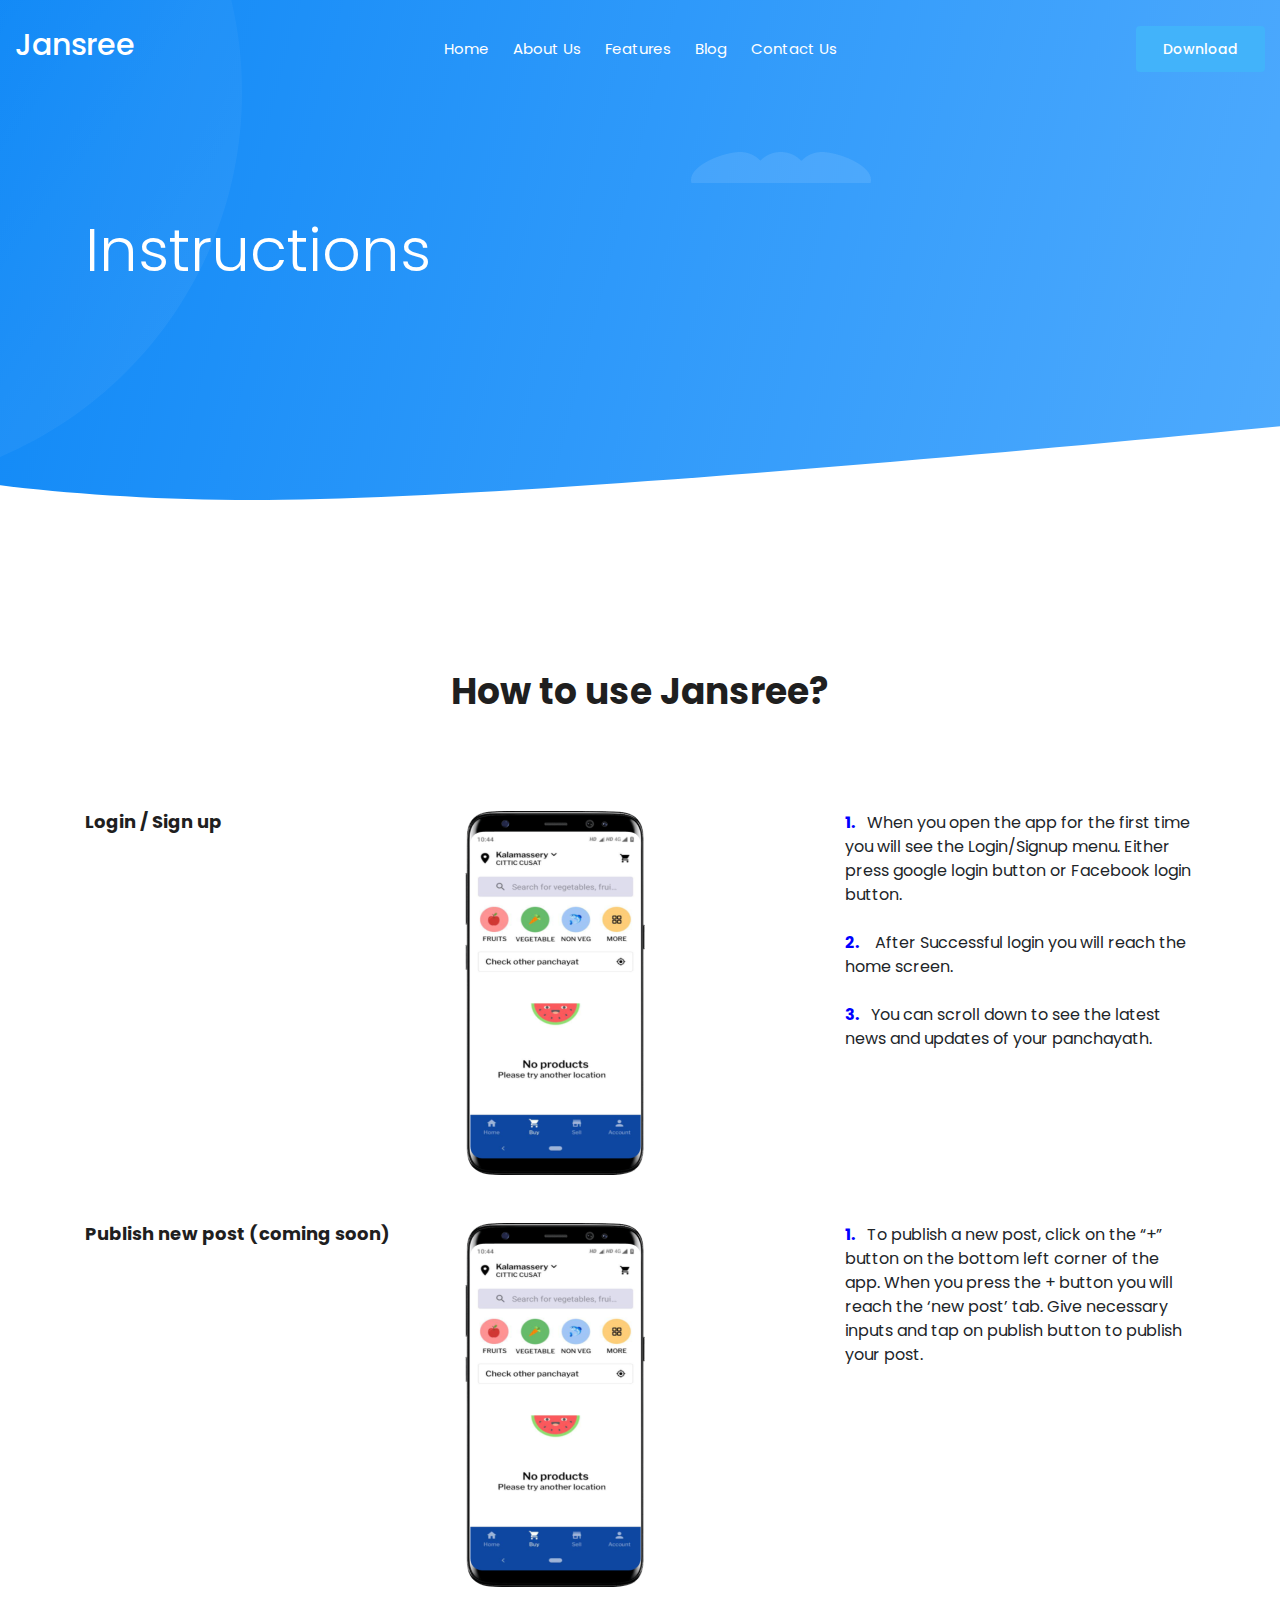
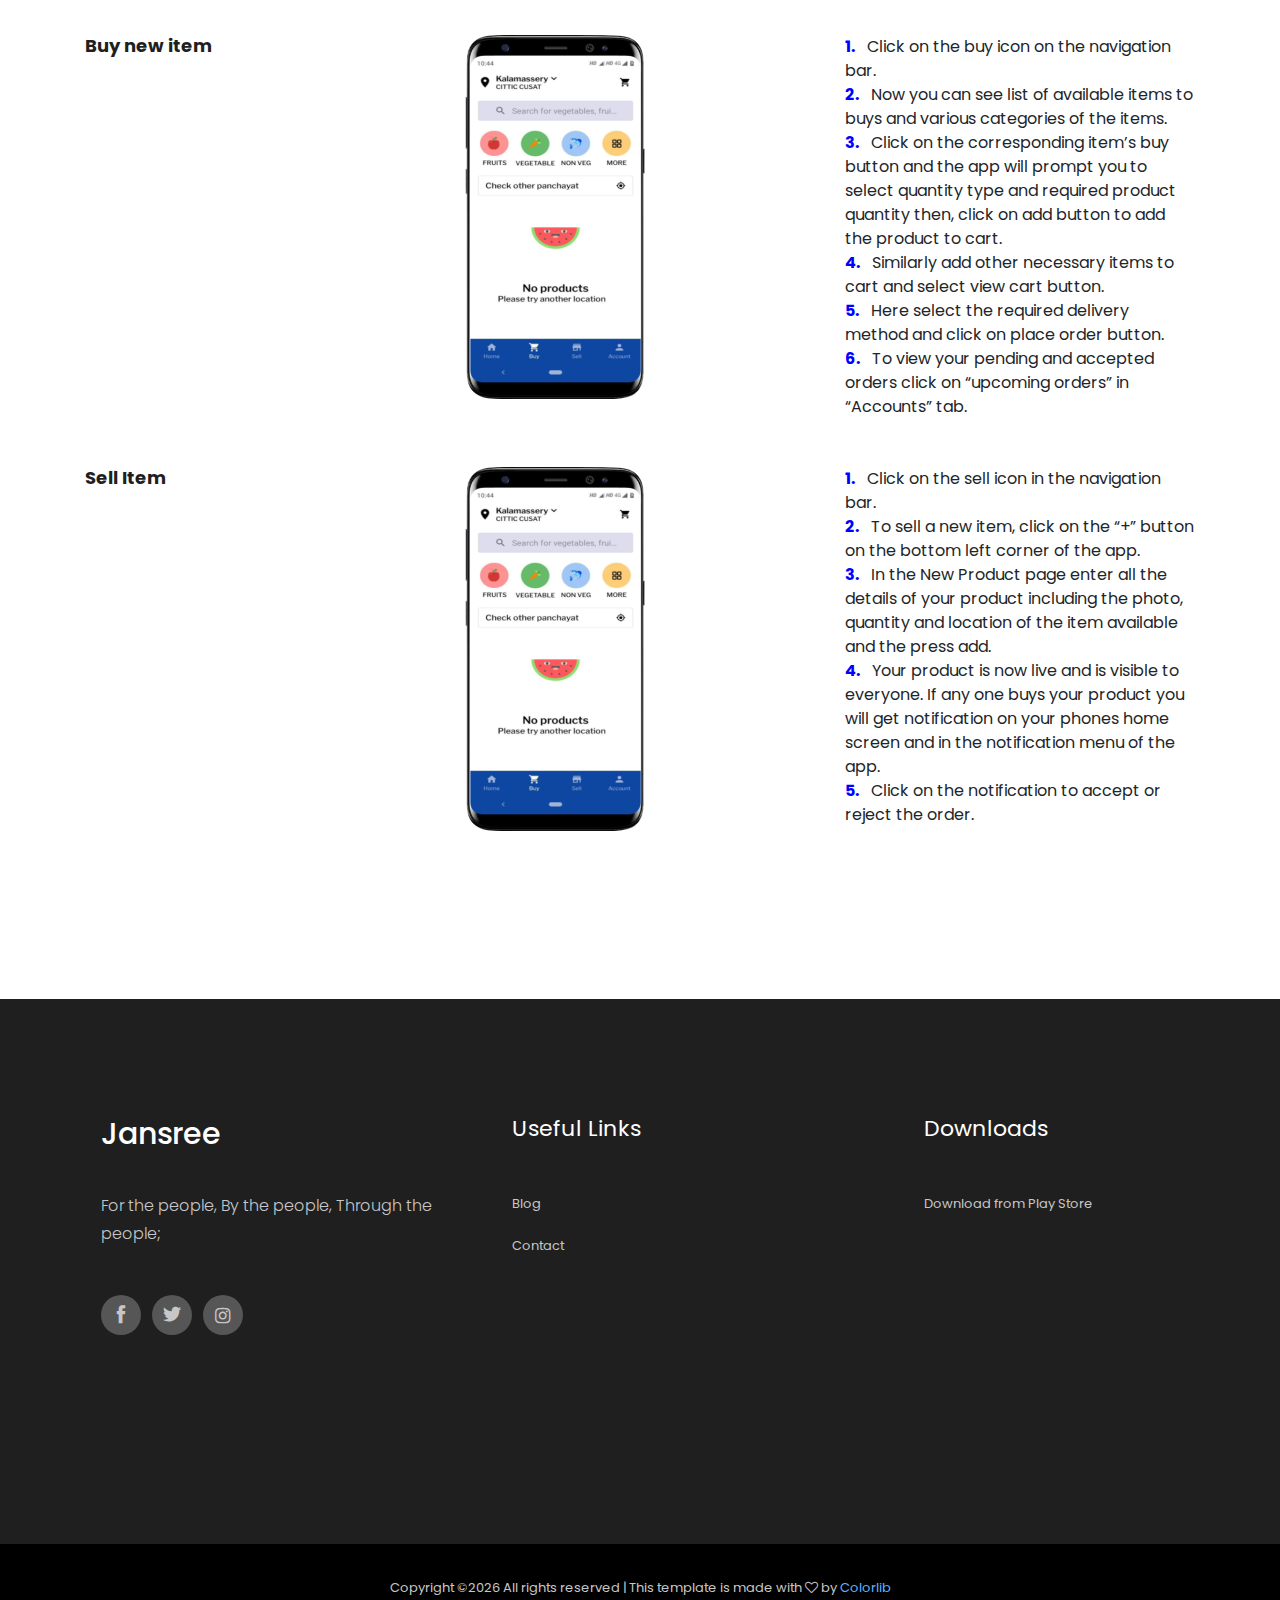
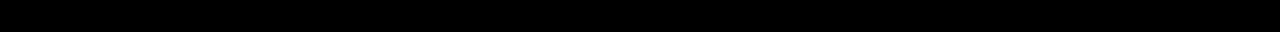
<file: instruction-blog.html>
<!doctype html>
<html class="no-js" lang="zxx">

<head>
   <meta charset="utf-8">
   <meta http-equiv="x-ua-compatible" content="ie=edge">
   <title>Jansree-Instruction Page</title>
   <meta name="description" content="">
   <meta name="viewport" content="width=device-width, initial-scale=1">

   <!-- <link rel="manifest" href="site.webmanifest"> -->
   <!-- Place favicon.ico in the root directory -->

   <!-- CSS here -->
   <link rel="stylesheet" href="css/bootstrap.min.css">
   <link rel="stylesheet" href="css/owl.carousel.min.css">
   <link rel="stylesheet" href="css/magnific-popup.css">
   <link rel="stylesheet" href="css/font-awesome.min.css">
   <link rel="stylesheet" href="css/themify-icons.css">
   <link rel="stylesheet" href="css/nice-select.css">
   <link rel="stylesheet" href="css/flaticon.css">
   <link rel="stylesheet" href="css/gijgo.css">
   <link rel="stylesheet" href="css/animate.min.css">
   <link rel="stylesheet" href="css/slicknav.css">
   <link rel="stylesheet" href="css/style.css">
   <!-- <link rel="stylesheet" href="css/responsive.css"> -->
</head>

<body>
   <!--[if lte IE 9]>
            <p class="browserupgrade">You are using an <strong>outdated</strong> browser. Please <a href="https://browsehappy.com/">upgrade your browser</a> to improve your experience and security.</p>
        <![endif]-->
    <!-- header-start -->
    <header>
      <div class="header-area ">
          <div id="sticky-header" class="main-header-area">
              <div class="container-fluid">
                  <div class="row align-items-center">
                      <div class="col-xl-3 col-lg-2">
                          <div class="logo">
                              <a href="index.html">
                                  <!-- <img src="img/logo.png" alt=""> -->
                                  <h2 style="color:white" >Jansree</h2 style="color:white" >
                              </a>
                          </div>
                      </div>
                      <div class="col-xl-6 col-lg-7">
                          <div class="main-menu  d-none d-lg-block">
                              <nav>
                                  <ul id="navigation">
                                      <li><a class="active" href="index.html">home</a></li>
                                      <li><a href="index.html#set1">About us</a></li>
                                      <li><a href="index.html#set2">Features</a></li>
                                      <li><a href="blog.html">blog</li>
                                      <li><a href="contact.html">Contact us</a></li>
                                  </ul>
                              </nav>
                          </div>
                      </div>
                      <div class="col-xl-3 col-lg-3 d-none d-lg-block">
                          <div class="Appointment">
                              <div class="book_btn d-none d-lg-block">
                                  <a href="index.html#download">Download</a>
                              </div>
                          </div>
                      </div>
                      <div class="col-12">
                          <div class="mobile_menu d-block d-lg-none"></div>
                      </div>
                  </div>

              </div>
          </div>
      </div>
  </header>
  <!-- header-end -->

  <!-- bradcam_area  -->
  <div class="bradcam_area bradcam_bg_1">
      <div class="container">
          <div class="row">
              <div class="col-xl-12">
                  <div class="bradcam_text">
                      <h3>Instructions</h3>
                  </div>
              </div>
          </div>
      </div>
  </div>
  <!-- /bradcam_area  -->

   <!--================Blog Area =================-->
   <section class="blog_area single-post-area section-padding">
      <div id="instruction">
         <div class="container">
               <h1 class="text-center mb-5" style="padding-top:50px; padding-bottom:50px;font-weight: bold;">How to use Jansree?</h1>
               <div class="row mb-5">
                       <div class="col-xs-12 col-sm-12 col-md-4 col-lg-4 mx-auto">
                           <h4  style="font-weight: bolder;">Login / Sign up</h4>
                       </div>                                
                       <div class="col-xs-12 col-sm-12 col-md-4 col-lg-4 mx-auto">
                           <img src="img/ilstrator_img/phone3.png" alt="screenshot" >
                       </div>
                       <div class="col-xs-12 col-sm-12 col-md-4 col-lg-4 mx-auto">
                           <ul style="list-style-type:square;">
                               <li><span style="font-weight: bolder; color: blue;">1.&nbsp;&nbsp; &nbsp;</span>When you open the app for the first time you will see the Login/Signup menu. 
                                   Either press google login button or Facebook login button.</li><br>
                               <li><span style="font-weight: bolder; color: blue;">2.&nbsp;&nbsp; &nbsp;</span> After Successful login you will reach the home screen.</li><br>
                               <li><span style="font-weight: bolder; color: blue;">3.&nbsp;&nbsp; &nbsp;</span>You can scroll down to see the latest news and updates of your panchayath.</li><br>                                
                           </ul> 
                       </div>
                   </div>
           <div class="row mb-5">
                   <div class="col-xs-12 col-sm-12 col-md-4 col-lg-4 mx-auto">
                       <h4 style="font-weight: bolder;">Publish new post (coming soon)</h4>
                   </div>                                
                   <div class="col-xs-12 col-sm-12 col-md-4 col-lg-4 mx-auto">
                       <img src="img/ilstrator_img/phone3.png" alt="screenshot" >
                   </div>
                   <div class="col-xs-12 col-sm-12 col-md-4 col-lg-4 mx-auto">
                       <ul>
                           <li><span style="font-weight: bolder; color: blue;">1.&nbsp;&nbsp; &nbsp;</span>To publish a new post, click on the “+” button on the bottom left corner of the app. When you press the + button 
                               you will reach the ‘new post’ tab. Give necessary inputs and tap on publish button to publish your post.</li>
                       </ul> 
                   </div>
               </div>
               <div class="row mb-5">
                       <div class="col-xs-12 col-sm-12 col-md-4 col-lg-4 mx-auto">
                           <h4 style="font-weight: bolder;">Buy new item</h4>
                       </div>                                
                       <div class="col-xs-12 col-sm-12 col-md-4 col-lg-4 mx-auto">
                           <img src="img/ilstrator_img/phone3.png" alt="screenshot" >
                       </div>
                       <div class="col-xs-12 col-sm-12 col-md-4 col-lg-4 mx-auto">
                           <ul>
                               <li><span style="font-weight: bolder; color: blue;">1.&nbsp;&nbsp; &nbsp;</span>Click on the buy icon on the navigation bar.</li>
                               <li><span style="font-weight: bolder; color: blue;">2.&nbsp;&nbsp; &nbsp;</span>Now you can see list of available items to buys and various categories of the items.</li>
                               <li><span style="font-weight: bolder; color: blue;">3.&nbsp;&nbsp; &nbsp;</span>Click on the corresponding item’s buy button and the app will prompt you to select quantity 
                                   type and required product quantity then, click on add button to add the product to cart.</li>
                               <li><span style="font-weight: bolder; color: blue;">4.&nbsp;&nbsp; &nbsp;</span>Similarly add other necessary items to cart and select view cart button.</li>
                               <li><span style="font-weight: bolder; color: blue;">5.&nbsp;&nbsp; &nbsp;</span>Here select the required delivery method and click on place order button.</li>
                               <li><span style="font-weight: bolder; color: blue;">6.&nbsp;&nbsp; &nbsp;</span>To view your pending and accepted orders click on “upcoming orders” in “Accounts” tab.</li>
                           </ul> 
                       </div>
                   </div>
                   <div class="row mb-5">
                           <div class="col-xs-12 col-sm-12 col-md-4 col-lg-4 mx-auto">
                               <h4 style="font-weight: bolder;">Sell Item</h4>
                           </div>                                
                           <div class="col-xs-12 col-sm-12 col-md-4 col-lg-4 mx-auto">
                               <img src="img/ilstrator_img/phone3.png" alt="screenshot" >
                           </div>
                           <div class="col-xs-12 col-sm-12 col-md-4 col-lg-4 mx-auto">
                               <ul>
                                   <li><span style="font-weight: bolder; color: blue;">1.&nbsp;&nbsp; &nbsp;</span>Click on the sell icon in the navigation bar.</li>
                                   <li><span style="font-weight: bolder; color: blue;">2.&nbsp;&nbsp; &nbsp;</span>To sell a new item, click on the “+” button on the bottom left corner of the app.</li>
                                   <li><span style="font-weight: bolder; color: blue;">3.&nbsp;&nbsp; &nbsp;</span>In the New Product page enter all the details of your product including the photo, 
                                       quantity and location of the item available and the press add.</li>
                                   <li><span style="font-weight: bolder; color: blue;">4.&nbsp;&nbsp; &nbsp;</span>Your product is now live and is visible to everyone. If any one buys your product you 
                                       will get notification on your phones home screen and in the notification menu of the app.</li>
                                   <li><span style="font-weight: bolder; color: blue;">5.&nbsp;&nbsp; &nbsp;</span>Click on the notification to accept or reject the order.</li>
                               </ul> 
                           </div>
                       </div>
         </div>
     </div>
   </section>
   <!--================ Blog Area end =================-->

    <!-- footer start -->
    <footer class="footer">
      <div class="footer_top">
          <div class="container">
              <div class="row">
                  <div class="col-xl-4 col-md-4 col-lg-4 mx-auto">
                      <div class="footer_widget">
                          <div class="footer_logo">
                              <a href="#">
                                  <h2 style="color: white;">Jansree</h2>
                              </a>
                          </div>
                          <p>
                              For the people, By the people, Through the people;
                          </p>
                          <div class="socail_links">
                              <ul>
                                  <li>
                                      <a href="#">
                                          <i class="ti-facebook"></i>
                                      </a>
                                  </li>
                                  <li>
                                      <a href="#">
                                          <i class="ti-twitter-alt"></i>
                                      </a>
                                  </li>
                                  <li>
                                      <a href="#">
                                          <i class="fa fa-instagram"></i>
                                      </a>
                                  </li>
                              </ul>
                          </div>

                      </div>
                  </div>
                  <!-- <div class="col-xl-2 offset-xl-1 col-md-6 col-lg-3">
                      <div class="footer_widget">
                          <h3 class="footer_title">
                                  Services
                          </h3>
                          <ul>
                              <li><a href="#">Team management</a></li>
                              <li><a href="#">Collaboration</a></li>
                              <li><a href="#">Todo</a></li>
                              <li><a href="#">Events</a></li>
                          </ul>

                      </div>
                  </div> -->
                  <div class="col-xl-4 col-md-4 col-lg-4 mx-auto">
                      <div class="footer_widget">
                          <h3 class="footer_title">
                                  Useful Links
                          </h3>
                          <ul>
                              <!-- <li><a href="#">Pricing</a></li>
                              <li><a href="#">Features</a></li> -->
                              <li><a href="#">Blog</a></li>
                              <li><a href="#">Contact</a></li>
                          </ul>
                      </div>
                  </div>
                  <div class="col-xl-3 col-md-4 col-lg-4 mx-auto">
                      <div class="footer_widget">
                          <h3 class="footer_title">
                                  Downloads
                          </h3>
                          <ul>
                              <!-- <li>
                                  <a href="#">
                                      Download from Apple Store

                                  </a>
                              </li> -->
                              <li><a href="index.html#download" target="_blank">
                                      Download from Play Store
                                  </a>
                              </li>
                              </ul>
                      </div>
                  </div>
              </div>
          </div>
      </div>
      <div class="copy-right_text">
          <div class="container">
              <div class="footer_border"></div>
              <div class="row">
                  <div class="col-xl-12">
                      <p class="copy_right text-center">
                          <!-- Link back to Colorlib can't be removed. Template is licensed under CC BY 3.0. -->
Copyright &copy;<script>document.write(new Date().getFullYear());</script> All rights reserved | This template is made with <i class="fa fa-heart-o" aria-hidden="true"></i> by <a href="https://colorlib.com" target="_blank">Colorlib</a>
<!-- Link back to Colorlib can't be removed. Template is licensed under CC BY 3.0. -->
                      </p>
                  </div>
              </div>
          </div>
      </div>
  </footer>
  <!--/ footer end  -->


   <!-- JS here -->
   <script src="js/vendor/modernizr-3.5.0.min.js"></script>
   <script src="js/vendor/jquery-1.12.4.min.js"></script>
   <script src="js/popper.min.js"></script>
   <script src="js/bootstrap.min.js"></script>
   <script src="js/owl.carousel.min.js"></script>
   <script src="js/isotope.pkgd.min.js"></script>
   <script src="js/ajax-form.js"></script>
   <script src="js/waypoints.min.js"></script>
   <script src="js/jquery.counterup.min.js"></script>
   <script src="js/imagesloaded.pkgd.min.js"></script>
   <script src="js/scrollIt.js"></script>
   <script src="js/jquery.scrollUp.min.js"></script>
   <script src="js/wow.min.js"></script>
   <script src="js/nice-select.min.js"></script>
   <script src="js/jquery.slicknav.min.js"></script>
   <script src="js/jquery.magnific-popup.min.js"></script>
   <script src="js/plugins.js"></script>
   <script src="js/gijgo.min.js"></script>

   <!--contact js-->
   <script src="js/contact.js"></script>
   <script src="js/jquery.ajaxchimp.min.js"></script>
   <script src="js/jquery.form.js"></script>
   <script src="js/jquery.validate.min.js"></script>
   <script src="js/mail-script.js"></script>

   <script src="js/main.js"></script>
   <script>
      $('#datepicker').datepicker({
          iconsLibrary: 'fontawesome',
          icons: {
           rightIcon: '<span class="fa fa-caret-down"></span>'
       }
      });
      $('#datepicker2').datepicker({
          iconsLibrary: 'fontawesome',
          icons: {
           rightIcon: '<span class="fa fa-caret-down"></span>'
       }

      });
  </script>
</body>

</html>
</file>
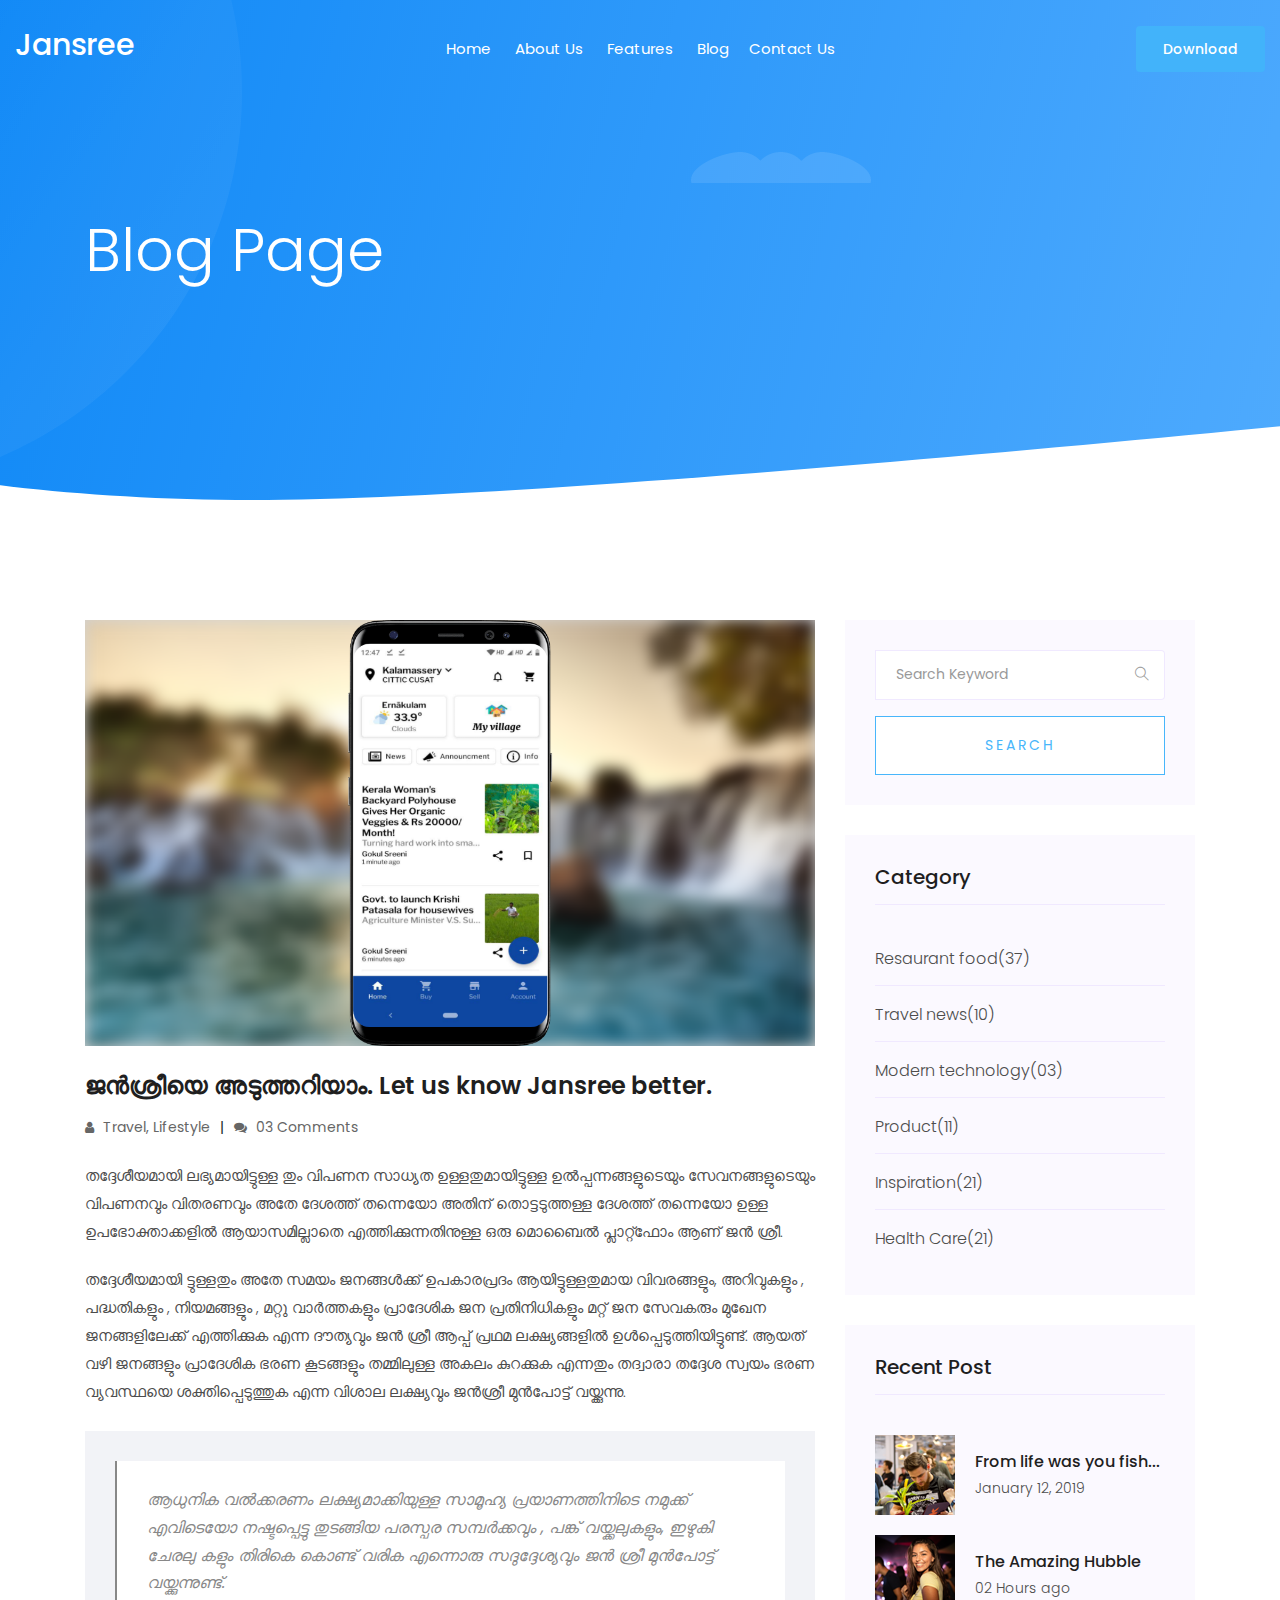
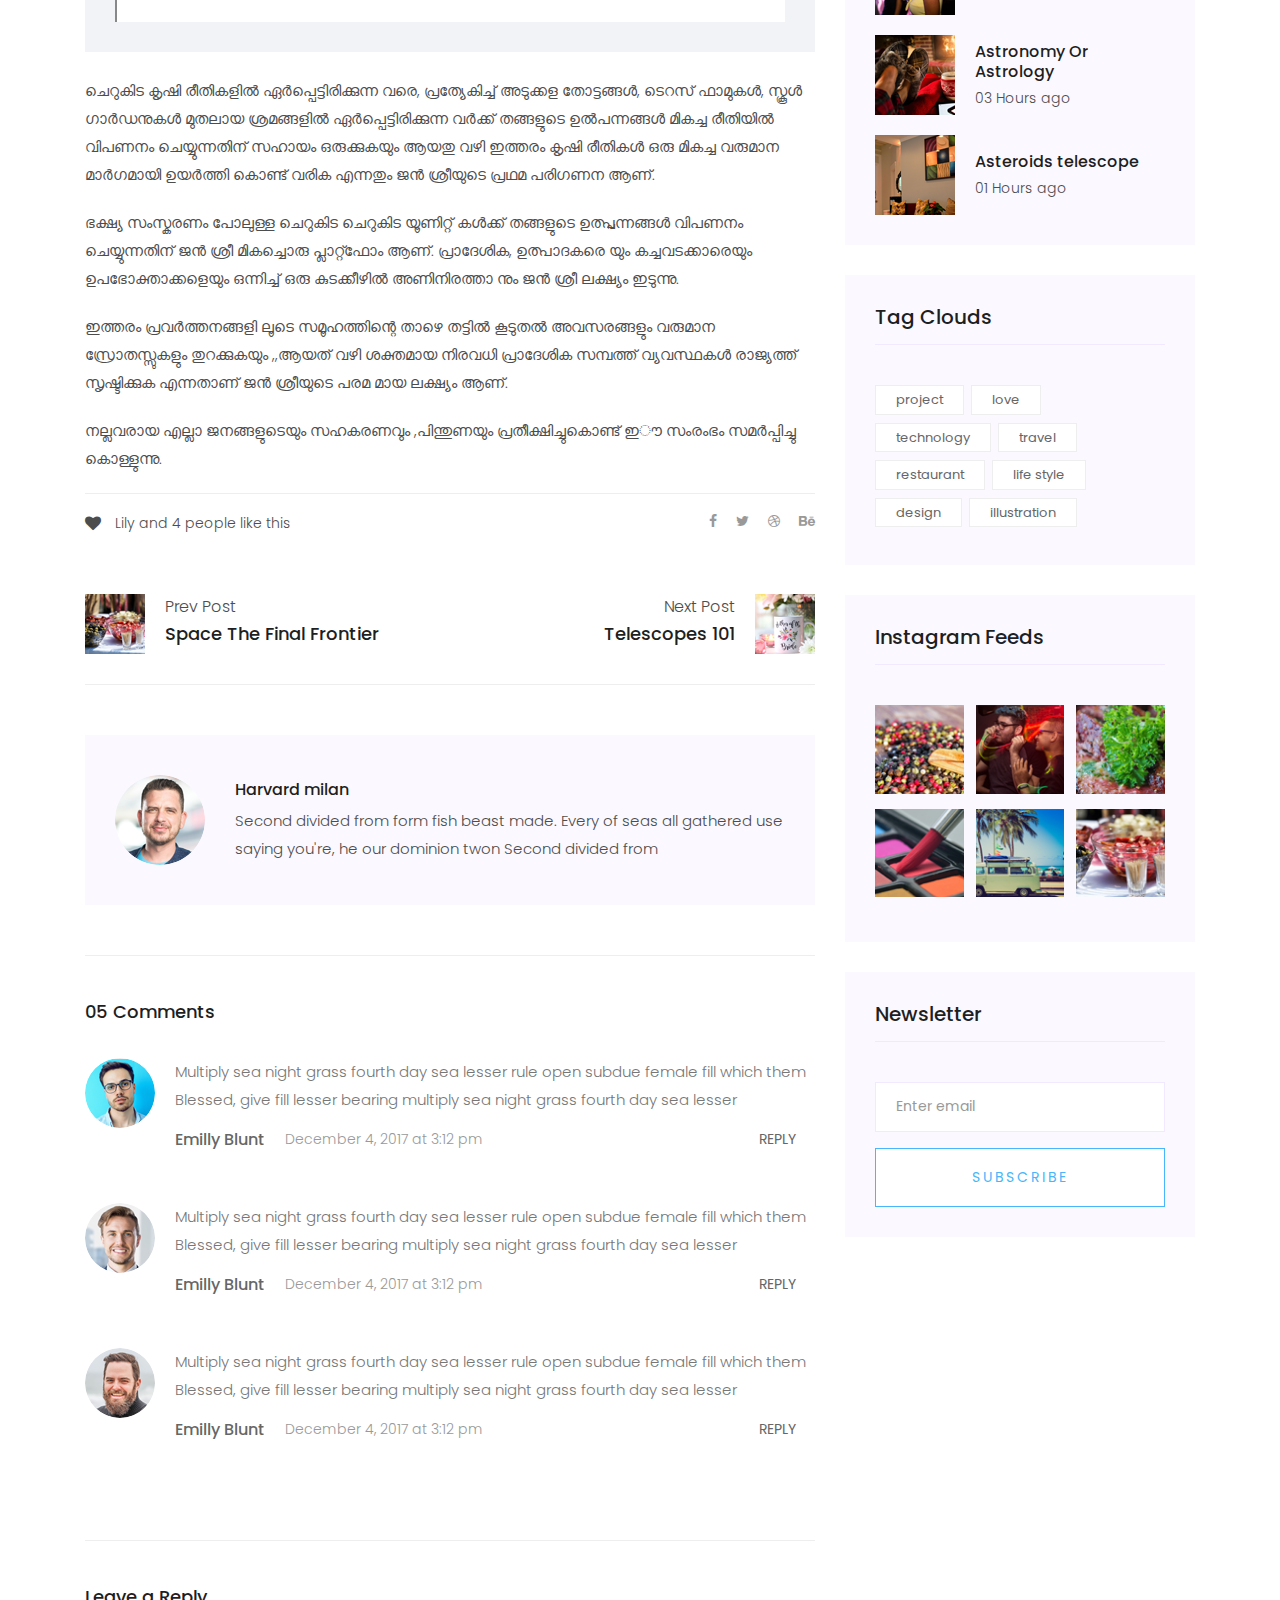
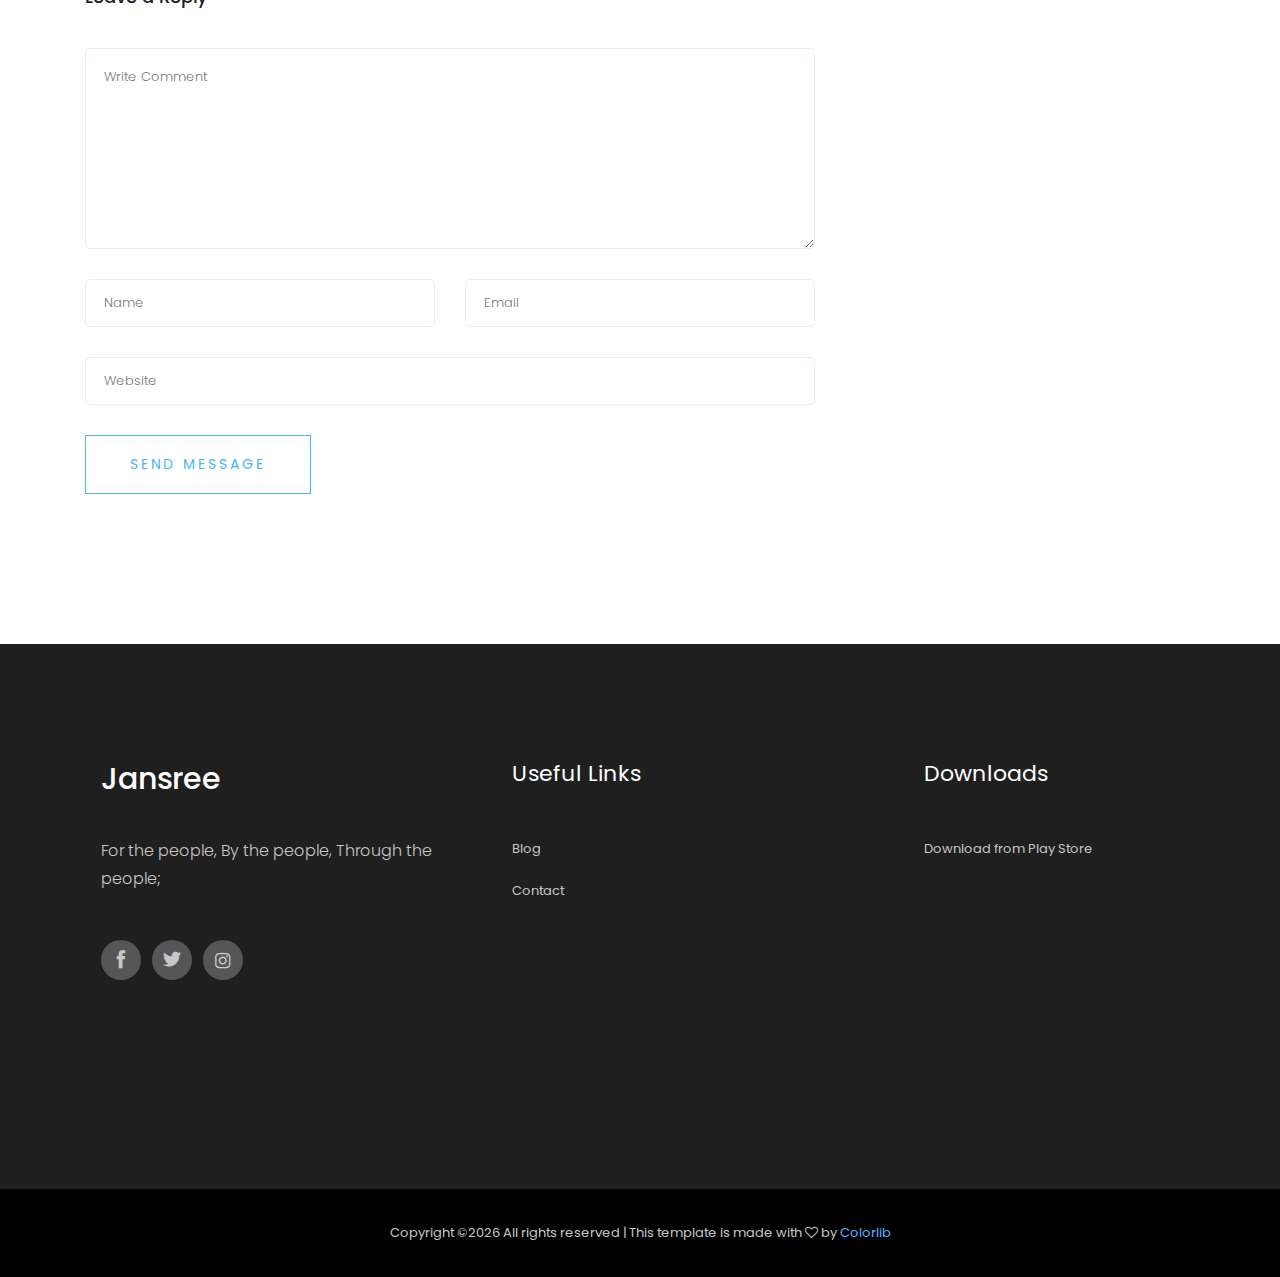
<file: jansree-blog.html>
<!doctype html>
<html class="no-js" lang="zxx">

<head>
   <meta charset="utf-8">
   <meta http-equiv="x-ua-compatible" content="ie=edge">
   <title>Jansree-Blog</title>
   <meta name="description" content="">
   <meta name="viewport" content="width=device-width, initial-scale=1">

   <!-- <link rel="manifest" href="site.webmanifest"> -->
   <!-- Place favicon.ico in the root directory -->

   <!-- CSS here -->
   <link rel="stylesheet" href="css/bootstrap.min.css">
   <link rel="stylesheet" href="css/owl.carousel.min.css">
   <link rel="stylesheet" href="css/magnific-popup.css">
   <link rel="stylesheet" href="css/font-awesome.min.css">
   <link rel="stylesheet" href="css/themify-icons.css">
   <link rel="stylesheet" href="css/nice-select.css">
   <link rel="stylesheet" href="css/flaticon.css">
   <link rel="stylesheet" href="css/gijgo.css">
   <link rel="stylesheet" href="css/animate.min.css">
   <link rel="stylesheet" href="css/slicknav.css">
   <link rel="stylesheet" href="css/style.css">
   <!-- <link rel="stylesheet" href="css/responsive.css"> -->
</head>

<body>
   <!--[if lte IE 9]>
            <p class="browserupgrade">You are using an <strong>outdated</strong> browser. Please <a href="https://browsehappy.com/">upgrade your browser</a> to improve your experience and security.</p>
        <![endif]-->
    <!-- header-start -->
    <header>
      <div class="header-area ">
          <div id="sticky-header" class="main-header-area">
              <div class="container-fluid">
                  <div class="row align-items-center">
                      <div class="col-xl-3 col-lg-2">
                          <div class="logo">
                              <a href="index.html">
                                  <!-- <img src="img/logo.png" alt=""> -->
                                  <h2 style="color:white" >Jansree</h2 style="color:white" >
                              </a>
                          </div>
                      </div>
                      <div class="col-xl-6 col-lg-7">
                          <div class="main-menu  d-none d-lg-block">
                              <nav>
                                  <ul id="navigation">
                                      <li><a class="active" href="index.html">home</a></li>
                                      <li><a href="index.html#set1">About us</a></li>
                                      <li><a href="index.html#set2">Features</a></li>
                                      <li><a href="blog.html">blog</li><li><a href="contact.html">Contact us</a></li>
                                  </ul>
                              </nav>
                          </div>
                      </div>
                      <div class="col-xl-3 col-lg-3 d-none d-lg-block">
                          <div class="Appointment">
                              <div class="book_btn d-none d-lg-block">
                                  <a href="index.html#download">Download</a>
                              </div>
                          </div>
                      </div>
                      <div class="col-12">
                          <div class="mobile_menu d-block d-lg-none"></div>
                      </div>
                  </div>

              </div>
          </div>
      </div>
  </header>
  <!-- header-end -->

  <!-- bradcam_area  -->
  <div class="bradcam_area bradcam_bg_1">
      <div class="container">
          <div class="row">
              <div class="col-xl-12">
                  <div class="bradcam_text">
                      <h3>Blog Page</h3>
                  </div>
              </div>
          </div>
      </div>
  </div>
  <!-- /bradcam_area  -->

   <!--================Blog Area =================-->
   <section class="blog_area single-post-area section-padding">
      <div class="container">
         <div class="row">
            <div class="col-lg-8 posts-list">
               <div class="single-post">
                  <div class="feature-img">
                     <img class="img-fluid" src="img/blog/blog_img_1.png" alt="">
                  </div>
                  <div class="blog_details">
                     <h2>ജൻശ്രീയെ അടുത്തറിയാം. Let us know Jansree better.
                     </h2>
                     <ul class="blog-info-link mt-3 mb-4">
                        <li><a href="#"><i class="fa fa-user"></i> Travel, Lifestyle</a></li>
                        <li><a href="#"><i class="fa fa-comments"></i> 03 Comments</a></li>
                     </ul>
                     <p class="excert">
                        തദ്ദേശീയമായി ലഭ്യമായിട്ടുള്ള തും വിപണന സാധ്യത ഉള്ളതുമായിട്ടുള്ള ഉൽപ്പന്നങ്ങളുടെയും സേവനങ്ങളുടെയും 
                        വിപണനവും വിതരണവും അതേ ദേശത്ത്‌ തന്നെയോ അതിന് തൊട്ടടുത്തള്ള ദേശത്ത്‌ തന്നെയോ ഉള്ള 
                        ഉപഭോക്താക്കളിൽ ആയാസമില്ലാതെ എത്തിക്കുന്നതിനുള്ള ഒരു മൊബൈൽ പ്ലാറ്റ്ഫോം ആണ് ജൻ ശ്രീ.
                     </p>
                     <p>
                        തദ്ദേശീയമായി ട്ടുള്ളതും അതേ സമയം ജനങ്ങൾക്ക് ഉപകാരപ്രദം ആയിട്ടുള്ളതുമായ വിവരങ്ങളും, 
                        അറിവുകളും , പദ്ധതികളും , നിയമങ്ങളും , മറ്റു വാർത്തകളും പ്രാദേശിക ജന പ്രതിനിധികളും 
                        മറ്റ്‌ ജന സേവകരും മുഖേന ജനങ്ങളിലേക്ക് എത്തിക്കുക എന്ന ദൗത്യവും ജൻ ശ്രീ ആപ്പ് പ്രഥമ ലക്ഷ്യങ്ങളിൽ 
                        ഉൾപ്പെടുത്തിയിട്ടുണ്ട്. ആയത് വഴി ജനങ്ങളും പ്രാദേശിക ഭരണ കൂടങ്ങളും തമ്മിലുള്ള അകലം കുറക്കുക 
                        എന്നതും തദ്വാരാ തദ്ദേശ സ്വയം ഭരണ വ്യവസ്ഥയെ ശക്തിപ്പെടുത്തുക എന്ന വിശാല ലക്ഷ്യവും ജൻശ്രീ 
                        മുൻപോട്ട് വയ്ക്കുന്നു.
                     </p>
                     <div class="quote-wrapper">
                        <div class="quotes">
                           ആധുനിക വൽക്കരണം ലക്ഷ്യമാക്കിയുള്ള സാമൂഹ്യ പ്രയാണത്തിനിടെ നമുക്ക് എവിടെയോ നഷ്ടപ്പെട്ടു 
                           തുടങ്ങിയ പരസ്പര സമ്പർക്കവും , പങ്ക് വയ്ക്കലുകളും, ഇഴുകി ചേരലു കളും തിരികെ കൊണ്ട് വരിക 
                           എന്നൊരു സദുദ്ദേശ്യവും ജൻ ശ്രീ മുൻപോട്ട് വയ്ക്കുന്നുണ്ട്.
                        </div>
                     </div>
                     <p>
                        ചെറുകിട കൃഷി രീതികളിൽ ഏർപ്പെട്ടിരിക്കുന്ന വരെ, പ്രത്യേകിച്ച് അടുക്കള തോട്ടങ്ങൾ, ടെറസ് ഫാമുകൾ, 
                        സ്കൂൾ ഗാർഡനുകൾ മുതലായ ശ്രമങ്ങളിൽ ഏർപ്പെട്ടിരിക്കുന്ന വർക്ക് തങ്ങളുടെ ഉൽപന്നങ്ങൾ മികച്ച രീതിയിൽ 
                        വിപണനം ചെയ്യുന്നതിന് സഹായം ഒരുക്കുകയും ആയതു വഴി ഇത്തരം കൃഷി രീതികൾ ഒരു മികച്ച വരുമാന 
                        മാർഗമായി ഉയർത്തി കൊണ്ട് വരിക എന്നതും ജൻ ശ്രീയുടെ പ്രഥമ പരിഗണന ആണ്.
                     </p>
                     <p>
                        ഭക്ഷ്യ സംസ്കരണം പോലുള്ള ചെറുകിട ചെറുകിട യൂണിറ്റ് കൾക്ക്‌ തങ്ങളുടെ ഉത്പ്പന്നങ്ങൾ വിപണനം 
                        ചെയ്യുന്നതിന് ജൻ ശ്രീ മികച്ചൊരു പ്ലാറ്റ്ഫോം ആണ്. പ്രാദേശിക, ഉത്പാദകരെ യും കച്ചവടക്കാരെയും 
                        ഉപഭോക്താക്കളെയും ഒന്നിച്ച് ഒരു കുടക്കീഴിൽ അണിനിരത്താ നും ജൻ ശ്രീ ലക്ഷ്യം ഇടുന്നു.
                     </p>
                     <p>
                        ഇത്തരം പ്രവർത്തനങ്ങളി ലൂടെ സമൂഹത്തിന്റെ താഴെ തട്ടിൽ കൂടുതൽ അവസരങ്ങളും വരുമാന സ്രോതസ്സുകളും 
                        തുറക്കുകയും ,,ആയത് വഴി ശക്തമായ നിരവധി പ്രാദേശിക സമ്പത്ത് വ്യവസ്ഥകൾ രാജ്യത്ത് സൃഷ്ടിക്കുക 
                        എന്നതാണ് ജൻ ശ്രീയുടെ പരമ മായ ലക്ഷ്യം ആണ്.
                     </p>
                     <p>
                        നല്ലവരായ എല്ലാ ജനങ്ങളുടെയും സഹകരണവും ,പിന്തുണയും പ്രതീക്ഷിച്ചുകൊണ്ട് ഇൗ സംരംഭം സമർപ്പിച്ചു 
                        കൊള്ളുന്നു.
                     </p>
                  </div>
               </div>
               <div class="navigation-top">
                  <div class="d-sm-flex justify-content-between text-center">
                     <p class="like-info"><span class="align-middle"><i class="fa fa-heart"></i></span> Lily and 4
                        people like this</p>
                     <div class="col-sm-4 text-center my-2 my-sm-0">
                        <!-- <p class="comment-count"><span class="align-middle"><i class="fa fa-comment"></i></span> 06 Comments</p> -->
                     </div>
                     <ul class="social-icons">
                        <li><a href="#"><i class="fa fa-facebook-f"></i></a></li>
                        <li><a href="#"><i class="fa fa-twitter"></i></a></li>
                        <li><a href="#"><i class="fa fa-dribbble"></i></a></li>
                        <li><a href="#"><i class="fa fa-behance"></i></a></li>
                     </ul>
                  </div>
                  <div class="navigation-area">
                     <div class="row">
                        <div
                           class="col-lg-6 col-md-6 col-12 nav-left flex-row d-flex justify-content-start align-items-center">
                           <div class="thumb">
                              <a href="#">
                                 <img class="img-fluid" src="img/post/preview.png" alt="">
                              </a>
                           </div>
                           <div class="arrow">
                              <a href="#">
                                 <span class="lnr text-white ti-arrow-left"></span>
                              </a>
                           </div>
                           <div class="detials">
                              <p>Prev Post</p>
                              <a href="#">
                                 <h4>Space The Final Frontier</h4>
                              </a>
                           </div>
                        </div>
                        <div
                           class="col-lg-6 col-md-6 col-12 nav-right flex-row d-flex justify-content-end align-items-center">
                           <div class="detials">
                              <p>Next Post</p>
                              <a href="#">
                                 <h4>Telescopes 101</h4>
                              </a>
                           </div>
                           <div class="arrow">
                              <a href="#">
                                 <span class="lnr text-white ti-arrow-right"></span>
                              </a>
                           </div>
                           <div class="thumb">
                              <a href="#">
                                 <img class="img-fluid" src="img/post/next.png" alt="">
                              </a>
                           </div>
                        </div>
                     </div>
                  </div>
               </div>
               <div class="blog-author">
                  <div class="media align-items-center">
                     <img src="img/blog/author.png" alt="">
                     <div class="media-body">
                        <a href="#">
                           <h4>Harvard milan</h4>
                        </a>
                        <p>Second divided from form fish beast made. Every of seas all gathered use saying you're, he
                           our dominion twon Second divided from</p>
                     </div>
                  </div>
               </div>
               <div class="comments-area">
                  <h4>05 Comments</h4>
                  <div class="comment-list">
                     <div class="single-comment justify-content-between d-flex">
                        <div class="user justify-content-between d-flex">
                           <div class="thumb">
                              <img src="img/comment/comment_1.png" alt="">
                           </div>
                           <div class="desc">
                              <p class="comment">
                                 Multiply sea night grass fourth day sea lesser rule open subdue female fill which them
                                 Blessed, give fill lesser bearing multiply sea night grass fourth day sea lesser
                              </p>
                              <div class="d-flex justify-content-between">
                                 <div class="d-flex align-items-center">
                                    <h5>
                                       <a href="#">Emilly Blunt</a>
                                    </h5>
                                    <p class="date">December 4, 2017 at 3:12 pm </p>
                                 </div>
                                 <div class="reply-btn">
                                    <a href="#" class="btn-reply text-uppercase">reply</a>
                                 </div>
                              </div>
                           </div>
                        </div>
                     </div>
                  </div>
                  <div class="comment-list">
                     <div class="single-comment justify-content-between d-flex">
                        <div class="user justify-content-between d-flex">
                           <div class="thumb">
                              <img src="img/comment/comment_2.png" alt="">
                           </div>
                           <div class="desc">
                              <p class="comment">
                                 Multiply sea night grass fourth day sea lesser rule open subdue female fill which them
                                 Blessed, give fill lesser bearing multiply sea night grass fourth day sea lesser
                              </p>
                              <div class="d-flex justify-content-between">
                                 <div class="d-flex align-items-center">
                                    <h5>
                                       <a href="#">Emilly Blunt</a>
                                    </h5>
                                    <p class="date">December 4, 2017 at 3:12 pm </p>
                                 </div>
                                 <div class="reply-btn">
                                    <a href="#" class="btn-reply text-uppercase">reply</a>
                                 </div>
                              </div>
                           </div>
                        </div>
                     </div>
                  </div>
                  <div class="comment-list">
                     <div class="single-comment justify-content-between d-flex">
                        <div class="user justify-content-between d-flex">
                           <div class="thumb">
                              <img src="img/comment/comment_3.png" alt="">
                           </div>
                           <div class="desc">
                              <p class="comment">
                                 Multiply sea night grass fourth day sea lesser rule open subdue female fill which them
                                 Blessed, give fill lesser bearing multiply sea night grass fourth day sea lesser
                              </p>
                              <div class="d-flex justify-content-between">
                                 <div class="d-flex align-items-center">
                                    <h5>
                                       <a href="#">Emilly Blunt</a>
                                    </h5>
                                    <p class="date">December 4, 2017 at 3:12 pm </p>
                                 </div>
                                 <div class="reply-btn">
                                    <a href="#" class="btn-reply text-uppercase">reply</a>
                                 </div>
                              </div>
                           </div>
                        </div>
                     </div>
                  </div>
               </div>
               <div class="comment-form">
                  <h4>Leave a Reply</h4>
                  <form class="form-contact comment_form" action="#" id="commentForm">
                     <div class="row">
                        <div class="col-12">
                           <div class="form-group">
                              <textarea class="form-control w-100" name="comment" id="comment" cols="30" rows="9"
                                 placeholder="Write Comment"></textarea>
                           </div>
                        </div>
                        <div class="col-sm-6">
                           <div class="form-group">
                              <input class="form-control" name="name" id="name" type="text" placeholder="Name">
                           </div>
                        </div>
                        <div class="col-sm-6">
                           <div class="form-group">
                              <input class="form-control" name="email" id="email" type="email" placeholder="Email">
                           </div>
                        </div>
                        <div class="col-12">
                           <div class="form-group">
                              <input class="form-control" name="website" id="website" type="text" placeholder="Website">
                           </div>
                        </div>
                     </div>
                     <div class="form-group">
                        <button type="submit" class="button button-contactForm btn_1 boxed-btn">Send Message</button>
                     </div>
                  </form>
               </div>
            </div>
            <div class="col-lg-4">
               <div class="blog_right_sidebar">
                  <aside class="single_sidebar_widget search_widget">
                     <form action="#">
                        <div class="form-group">
                           <div class="input-group mb-3">
                              <input type="text" class="form-control" placeholder='Search Keyword'
                                 onfocus="this.placeholder = ''" onblur="this.placeholder = 'Search Keyword'">
                              <div class="input-group-append">
                                 <button class="btn" type="button"><i class="ti-search"></i></button>
                              </div>
                           </div>
                        </div>
                        <button class="button rounded-0 primary-bg text-white w-100 btn_1 boxed-btn"
                           type="submit">Search</button>
                     </form>
                  </aside>
                  <aside class="single_sidebar_widget post_category_widget">
                     <h4 class="widget_title">Category</h4>
                     <ul class="list cat-list">
                        <li>
                           <a href="#" class="d-flex">
                              <p>Resaurant food</p>
                              <p>(37)</p>
                           </a>
                        </li>
                        <li>
                           <a href="#" class="d-flex">
                              <p>Travel news</p>
                              <p>(10)</p>
                           </a>
                        </li>
                        <li>
                           <a href="#" class="d-flex">
                              <p>Modern technology</p>
                              <p>(03)</p>
                           </a>
                        </li>
                        <li>
                           <a href="#" class="d-flex">
                              <p>Product</p>
                              <p>(11)</p>
                           </a>
                        </li>
                        <li>
                           <a href="#" class="d-flex">
                              <p>Inspiration</p>
                              <p>(21)</p>
                           </a>
                        </li>
                        <li>
                           <a href="#" class="d-flex">
                              <p>Health Care</p>
                              <p>(21)</p>
                           </a>
                        </li>
                     </ul>
                  </aside>
                  <aside class="single_sidebar_widget popular_post_widget">
                     <h3 class="widget_title">Recent Post</h3>
                     <div class="media post_item">
                        <img src="img/post/post_1.png" alt="post">
                        <div class="media-body">
                           <a href="single-blog.html">
                              <h3>From life was you fish...</h3>
                           </a>
                           <p>January 12, 2019</p>
                        </div>
                     </div>
                     <div class="media post_item">
                        <img src="img/post/post_2.png" alt="post">
                        <div class="media-body">
                           <a href="single-blog.html">
                              <h3>The Amazing Hubble</h3>
                           </a>
                           <p>02 Hours ago</p>
                        </div>
                     </div>
                     <div class="media post_item">
                        <img src="img/post/post_3.png" alt="post">
                        <div class="media-body">
                           <a href="single-blog.html">
                              <h3>Astronomy Or Astrology</h3>
                           </a>
                           <p>03 Hours ago</p>
                        </div>
                     </div>
                     <div class="media post_item">
                        <img src="img/post/post_4.png" alt="post">
                        <div class="media-body">
                           <a href="single-blog.html">
                              <h3>Asteroids telescope</h3>
                           </a>
                           <p>01 Hours ago</p>
                        </div>
                     </div>
                  </aside>
                  <aside class="single_sidebar_widget tag_cloud_widget">
                     <h4 class="widget_title">Tag Clouds</h4>
                     <ul class="list">
                        <li>
                           <a href="#">project</a>
                        </li>
                        <li>
                           <a href="#">love</a>
                        </li>
                        <li>
                           <a href="#">technology</a>
                        </li>
                        <li>
                           <a href="#">travel</a>
                        </li>
                        <li>
                           <a href="#">restaurant</a>
                        </li>
                        <li>
                           <a href="#">life style</a>
                        </li>
                        <li>
                           <a href="#">design</a>
                        </li>
                        <li>
                           <a href="#">illustration</a>
                        </li>
                     </ul>
                  </aside>
                  <aside class="single_sidebar_widget instagram_feeds">
                     <h4 class="widget_title">Instagram Feeds</h4>
                     <ul class="instagram_row flex-wrap">
                        <li>
                           <a href="#">
                              <img class="img-fluid" src="img/post/post_5.png" alt="">
                           </a>
                        </li>
                        <li>
                           <a href="#">
                              <img class="img-fluid" src="img/post/post_6.png" alt="">
                           </a>
                        </li>
                        <li>
                           <a href="#">
                              <img class="img-fluid" src="img/post/post_7.png" alt="">
                           </a>
                        </li>
                        <li>
                           <a href="#">
                              <img class="img-fluid" src="img/post/post_8.png" alt="">
                           </a>
                        </li>
                        <li>
                           <a href="#">
                              <img class="img-fluid" src="img/post/post_9.png" alt="">
                           </a>
                        </li>
                        <li>
                           <a href="#">
                              <img class="img-fluid" src="img/post/post_10.png" alt="">
                           </a>
                        </li>
                     </ul>
                  </aside>
                  <aside class="single_sidebar_widget newsletter_widget">
                     <h4 class="widget_title">Newsletter</h4>
                     <form action="#">
                        <div class="form-group">
                           <input type="email" class="form-control" onfocus="this.placeholder = ''"
                              onblur="this.placeholder = 'Enter email'" placeholder='Enter email' required>
                        </div>
                        <button class="button rounded-0 primary-bg text-white w-100 btn_1 boxed-btn"
                           type="submit">Subscribe</button>
                     </form>
                  </aside>
               </div>
            </div>
         </div>
      </div>
   </section>
   <!--================ Blog Area end =================-->

    <!-- footer start -->
    <footer class="footer">
      <div class="footer_top">
          <div class="container">
              <div class="row">
                  <div class="col-xl-4 col-md-4 col-lg-4 mx-auto">
                      <div class="footer_widget">
                          <div class="footer_logo">
                              <a href="#">
                                  <h2 style="color: white;">Jansree</h2>
                              </a>
                          </div>
                          <p>
                              For the people, By the people, Through the people;
                          </p>
                          <div class="socail_links">
                              <ul>
                                  <li>
                                      <a href="#">
                                          <i class="ti-facebook"></i>
                                      </a>
                                  </li>
                                  <li>
                                      <a href="#">
                                          <i class="ti-twitter-alt"></i>
                                      </a>
                                  </li>
                                  <li>
                                      <a href="#">
                                          <i class="fa fa-instagram"></i>
                                      </a>
                                  </li>
                              </ul>
                          </div>

                      </div>
                  </div>
                  <!-- <div class="col-xl-2 offset-xl-1 col-md-6 col-lg-3">
                      <div class="footer_widget">
                          <h3 class="footer_title">
                                  Services
                          </h3>
                          <ul>
                              <li><a href="#">Team management</a></li>
                              <li><a href="#">Collaboration</a></li>
                              <li><a href="#">Todo</a></li>
                              <li><a href="#">Events</a></li>
                          </ul>

                      </div>
                  </div> -->
                  <div class="col-xl-4 col-md-4 col-lg-4 mx-auto">
                      <div class="footer_widget">
                          <h3 class="footer_title">
                                  Useful Links
                          </h3>
                          <ul>
                              <!-- <li><a href="#">Pricing</a></li>
                              <li><a href="#">Features</a></li> -->
                              <li><a href="#">Blog</a></li>
                              <li><a href="#">Contact</a></li>
                          </ul>
                      </div>
                  </div>
                  <div class="col-xl-3 col-md-4 col-lg-4 mx-auto">
                      <div class="footer_widget">
                          <h3 class="footer_title">
                                  Downloads
                          </h3>
                          <ul>
                              <!-- <li>
                                  <a href="#">
                                      Download from Apple Store

                                  </a>
                              </li> -->
                              <li><a href="index.html#download" target="_blank">
                                      Download from Play Store
                                  </a>
                              </li>
                              </ul>
                      </div>
                  </div>
              </div>
          </div>
      </div>
      <div class="copy-right_text">
          <div class="container">
              <div class="footer_border"></div>
              <div class="row">
                  <div class="col-xl-12">
                      <p class="copy_right text-center">
                          <!-- Link back to Colorlib can't be removed. Template is licensed under CC BY 3.0. -->
Copyright &copy;<script>document.write(new Date().getFullYear());</script> All rights reserved | This template is made with <i class="fa fa-heart-o" aria-hidden="true"></i> by <a href="https://colorlib.com" target="_blank">Colorlib</a>
<!-- Link back to Colorlib can't be removed. Template is licensed under CC BY 3.0. -->
                      </p>
                  </div>
              </div>
          </div>
      </div>
  </footer>
  <!--/ footer end  -->


   <!-- JS here -->
   <script src="js/vendor/modernizr-3.5.0.min.js"></script>
   <script src="js/vendor/jquery-1.12.4.min.js"></script>
   <script src="js/popper.min.js"></script>
   <script src="js/bootstrap.min.js"></script>
   <script src="js/owl.carousel.min.js"></script>
   <script src="js/isotope.pkgd.min.js"></script>
   <script src="js/ajax-form.js"></script>
   <script src="js/waypoints.min.js"></script>
   <script src="js/jquery.counterup.min.js"></script>
   <script src="js/imagesloaded.pkgd.min.js"></script>
   <script src="js/scrollIt.js"></script>
   <script src="js/jquery.scrollUp.min.js"></script>
   <script src="js/wow.min.js"></script>
   <script src="js/nice-select.min.js"></script>
   <script src="js/jquery.slicknav.min.js"></script>
   <script src="js/jquery.magnific-popup.min.js"></script>
   <script src="js/plugins.js"></script>
   <script src="js/gijgo.min.js"></script>

   <!--contact js-->
   <script src="js/contact.js"></script>
   <script src="js/jquery.ajaxchimp.min.js"></script>
   <script src="js/jquery.form.js"></script>
   <script src="js/jquery.validate.min.js"></script>
   <script src="js/mail-script.js"></script>

   <script src="js/main.js"></script>
   <script>
      $('#datepicker').datepicker({
          iconsLibrary: 'fontawesome',
          icons: {
           rightIcon: '<span class="fa fa-caret-down"></span>'
       }
      });
      $('#datepicker2').datepicker({
          iconsLibrary: 'fontawesome',
          icons: {
           rightIcon: '<span class="fa fa-caret-down"></span>'
       }

      });
  </script>
</body>

</html>
</file>
<file: css/themify-icons.css>
@font-face {
	font-family: 'themify';
	src:url('../fonts/themify.eot?-fvbane');
	src:url('../fonts/themify.eot?#iefix-fvbane') format('embedded-opentype'),
		url('../fonts/themify.woff?-fvbane') format('woff'),
		url('../fonts/themify.ttf?-fvbane') format('truetype'),
		url('../fonts/themify.svg?-fvbane#themify') format('svg');
	font-weight: normal;
	font-style: normal;
}

[class^="ti-"], [class*=" ti-"] {
	font-family: 'themify';
	/* speak: none; */
	font-style: normal;
	font-weight: normal;
	font-variant: normal;
	text-transform: none;
	line-height: 1;

	/* Better Font Rendering =========== */
	-webkit-font-smoothing: antialiased;
	-moz-osx-font-smoothing: grayscale;
}

.ti-wand:before {
	content: "\e600";
}
.ti-volume:before {
	content: "\e601";
}
.ti-user:before {
	content: "\e602";
}
.ti-unlock:before {
	content: "\e603";
}
.ti-unlink:before {
	content: "\e604";
}
.ti-trash:before {
	content: "\e605";
}
.ti-thought:before {
	content: "\e606";
}
.ti-target:before {
	content: "\e607";
}
.ti-tag:before {
	content: "\e608";
}
.ti-tablet:before {
	content: "\e609";
}
.ti-star:before {
	content: "\e60a";
}
.ti-spray:before {
	content: "\e60b";
}
.ti-signal:before {
	content: "\e60c";
}
.ti-shopping-cart:before {
	content: "\e60d";
}
.ti-shopping-cart-full:before {
	content: "\e60e";
}
.ti-settings:before {
	content: "\e60f";
}
.ti-search:before {
	content: "\e610";
}
.ti-zoom-in:before {
	content: "\e611";
}
.ti-zoom-out:before {
	content: "\e612";
}
.ti-cut:before {
	content: "\e613";
}
.ti-ruler:before {
	content: "\e614";
}
.ti-ruler-pencil:before {
	content: "\e615";
}
.ti-ruler-alt:before {
	content: "\e616";
}
.ti-bookmark:before {
	content: "\e617";
}
.ti-bookmark-alt:before {
	content: "\e618";
}
.ti-reload:before {
	content: "\e619";
}
.ti-plus:before {
	content: "\e61a";
}
.ti-pin:before {
	content: "\e61b";
}
.ti-pencil:before {
	content: "\e61c";
}
.ti-pencil-alt:before {
	content: "\e61d";
}
.ti-paint-roller:before {
	content: "\e61e";
}
.ti-paint-bucket:before {
	content: "\e61f";
}
.ti-na:before {
	content: "\e620";
}
.ti-mobile:before {
	content: "\e621";
}
.ti-minus:before {
	content: "\e622";
}
.ti-medall:before {
	content: "\e623";
}
.ti-medall-alt:before {
	content: "\e624";
}
.ti-marker:before {
	content: "\e625";
}
.ti-marker-alt:before {
	content: "\e626";
}
.ti-arrow-up:before {
	content: "\e627";
}
.ti-arrow-right:before {
	content: "\e628";
}
.ti-arrow-left:before {
	content: "\e629";
}
.ti-arrow-down:before {
	content: "\e62a";
}
.ti-lock:before {
	content: "\e62b";
}
.ti-location-arrow:before {
	content: "\e62c";
}
.ti-link:before {
	content: "\e62d";
}
.ti-layout:before {
	content: "\e62e";
}
.ti-layers:before {
	content: "\e62f";
}
.ti-layers-alt:before {
	content: "\e630";
}
.ti-key:before {
	content: "\e631";
}
.ti-import:before {
	content: "\e632";
}
.ti-image:before {
	content: "\e633";
}
.ti-heart:before {
	content: "\e634";
}
.ti-heart-broken:before {
	content: "\e635";
}
.ti-hand-stop:before {
	content: "\e636";
}
.ti-hand-open:before {
	content: "\e637";
}
.ti-hand-drag:before {
	content: "\e638";
}
.ti-folder:before {
	content: "\e639";
}
.ti-flag:before {
	content: "\e63a";
}
.ti-flag-alt:before {
	content: "\e63b";
}
.ti-flag-alt-2:before {
	content: "\e63c";
}
.ti-eye:before {
	content: "\e63d";
}
.ti-export:before {
	content: "\e63e";
}
.ti-exchange-vertical:before {
	content: "\e63f";
}
.ti-desktop:before {
	content: "\e640";
}
.ti-cup:before {
	content: "\e641";
}
.ti-crown:before {
	content: "\e642";
}
.ti-comments:before {
	content: "\e643";
}
.ti-comment:before {
	content: "\e644";
}
.ti-comment-alt:before {
	content: "\e645";
}
.ti-close:before {
	content: "\e646";
}
.ti-clip:before {
	content: "\e647";
}
.ti-angle-up:before {
	content: "\e648";
}
.ti-angle-right:before {
	content: "\e649";
}
.ti-angle-left:before {
	content: "\e64a";
}
.ti-angle-down:before {
	content: "\e64b";
}
.ti-check:before {
	content: "\e64c";
}
.ti-check-box:before {
	content: "\e64d";
}
.ti-camera:before {
	content: "\e64e";
}
.ti-announcement:before {
	content: "\e64f";
}
.ti-brush:before {
	content: "\e650";
}
.ti-briefcase:before {
	content: "\e651";
}
.ti-bolt:before {
	content: "\e652";
}
.ti-bolt-alt:before {
	content: "\e653";
}
.ti-blackboard:before {
	content: "\e654";
}
.ti-bag:before {
	content: "\e655";
}
.ti-move:before {
	content: "\e656";
}
.ti-arrows-vertical:before {
	content: "\e657";
}
.ti-arrows-horizontal:before {
	content: "\e658";
}
.ti-fullscreen:before {
	content: "\e659";
}
.ti-arrow-top-right:before {
	content: "\e65a";
}
.ti-arrow-top-left:before {
	content: "\e65b";
}
.ti-arrow-circle-up:before {
	content: "\e65c";
}
.ti-arrow-circle-right:before {
	content: "\e65d";
}
.ti-arrow-circle-left:before {
	content: "\e65e";
}
.ti-arrow-circle-down:before {
	content: "\e65f";
}
.ti-angle-double-up:before {
	content: "\e660";
}
.ti-angle-double-right:before {
	content: "\e661";
}
.ti-angle-double-left:before {
	content: "\e662";
}
.ti-angle-double-down:before {
	content: "\e663";
}
.ti-zip:before {
	content: "\e664";
}
.ti-world:before {
	content: "\e665";
}
.ti-wheelchair:before {
	content: "\e666";
}
.ti-view-list:before {
	content: "\e667";
}
.ti-view-list-alt:before {
	content: "\e668";
}
.ti-view-grid:before {
	content: "\e669";
}
.ti-uppercase:before {
	content: "\e66a";
}
.ti-upload:before {
	content: "\e66b";
}
.ti-underline:before {
	content: "\e66c";
}
.ti-truck:before {
	content: "\e66d";
}
.ti-timer:before {
	content: "\e66e";
}
.ti-ticket:before {
	content: "\e66f";
}
.ti-thumb-up:before {
	content: "\e670";
}
.ti-thumb-down:before {
	content: "\e671";
}
.ti-text:before {
	content: "\e672";
}
.ti-stats-up:before {
	content: "\e673";
}
.ti-stats-down:before {
	content: "\e674";
}
.ti-split-v:before {
	content: "\e675";
}
.ti-split-h:before {
	content: "\e676";
}
.ti-smallcap:before {
	content: "\e677";
}
.ti-shine:before {
	content: "\e678";
}
.ti-shift-right:before {
	content: "\e679";
}
.ti-shift-left:before {
	content: "\e67a";
}
.ti-shield:before {
	content: "\e67b";
}
.ti-notepad:before {
	content: "\e67c";
}
.ti-server:before {
	content: "\e67d";
}
.ti-quote-right:before {
	content: "\e67e";
}
.ti-quote-left:before {
	content: "\e67f";
}
.ti-pulse:before {
	content: "\e680";
}
.ti-printer:before {
	content: "\e681";
}
.ti-power-off:before {
	content: "\e682";
}
.ti-plug:before {
	content: "\e683";
}
.ti-pie-chart:before {
	content: "\e684";
}
.ti-paragraph:before {
	content: "\e685";
}
.ti-panel:before {
	content: "\e686";
}
.ti-package:before {
	content: "\e687";
}
.ti-music:before {
	content: "\e688";
}
.ti-music-alt:before {
	content: "\e689";
}
.ti-mouse:before {
	content: "\e68a";
}
.ti-mouse-alt:before {
	content: "\e68b";
}
.ti-money:before {
	content: "\e68c";
}
.ti-microphone:before {
	content: "\e68d";
}
.ti-menu:before {
	content: "\e68e";
}
.ti-menu-alt:before {
	content: "\e68f";
}
.ti-map:before {
	content: "\e690";
}
.ti-map-alt:before {
	content: "\e691";
}
.ti-loop:before {
	content: "\e692";
}
.ti-location-pin:before {
	content: "\e693";
}
.ti-list:before {
	content: "\e694";
}
.ti-light-bulb:before {
	content: "\e695";
}
.ti-Italic:before {
	content: "\e696";
}
.ti-info:before {
	content: "\e697";
}
.ti-infinite:before {
	content: "\e698";
}
.ti-id-badge:before {
	content: "\e699";
}
.ti-hummer:before {
	content: "\e69a";
}
.ti-home:before {
	content: "\e69b";
}
.ti-help:before {
	content: "\e69c";
}
.ti-headphone:before {
	content: "\e69d";
}
.ti-harddrives:before {
	content: "\e69e";
}
.ti-harddrive:before {
	content: "\e69f";
}
.ti-gift:before {
	content: "\e6a0";
}
.ti-game:before {
	content: "\e6a1";
}
.ti-filter:before {
	content: "\e6a2";
}
.ti-files:before {
	content: "\e6a3";
}
.ti-file:before {
	content: "\e6a4";
}
.ti-eraser:before {
	content: "\e6a5";
}
.ti-envelope:before {
	content: "\e6a6";
}
.ti-download:before {
	content: "\e6a7";
}
.ti-direction:before {
	content: "\e6a8";
}
.ti-direction-alt:before {
	content: "\e6a9";
}
.ti-dashboard:before {
	content: "\e6aa";
}
.ti-control-stop:before {
	content: "\e6ab";
}
.ti-control-shuffle:before {
	content: "\e6ac";
}
.ti-control-play:before {
	content: "\e6ad";
}
.ti-control-pause:before {
	content: "\e6ae";
}
.ti-control-forward:before {
	content: "\e6af";
}
.ti-control-backward:before {
	content: "\e6b0";
}
.ti-cloud:before {
	content: "\e6b1";
}
.ti-cloud-up:before {
	content: "\e6b2";
}
.ti-cloud-down:before {
	content: "\e6b3";
}
.ti-clipboard:before {
	content: "\e6b4";
}
.ti-car:before {
	content: "\e6b5";
}
.ti-calendar:before {
	content: "\e6b6";
}
.ti-book:before {
	content: "\e6b7";
}
.ti-bell:before {
	content: "\e6b8";
}
.ti-basketball:before {
	content: "\e6b9";
}
.ti-bar-chart:before {
	content: "\e6ba";
}
.ti-bar-chart-alt:before {
	content: "\e6bb";
}
.ti-back-right:before {
	content: "\e6bc";
}
.ti-back-left:before {
	content: "\e6bd";
}
.ti-arrows-corner:before {
	content: "\e6be";
}
.ti-archive:before {
	content: "\e6bf";
}
.ti-anchor:before {
	content: "\e6c0";
}
.ti-align-right:before {
	content: "\e6c1";
}
.ti-align-left:before {
	content: "\e6c2";
}
.ti-align-justify:before {
	content: "\e6c3";
}
.ti-align-center:before {
	content: "\e6c4";
}
.ti-alert:before {
	content: "\e6c5";
}
.ti-alarm-clock:before {
	content: "\e6c6";
}
.ti-agenda:before {
	content: "\e6c7";
}
.ti-write:before {
	content: "\e6c8";
}
.ti-window:before {
	content: "\e6c9";
}
.ti-widgetized:before {
	content: "\e6ca";
}
.ti-widget:before {
	content: "\e6cb";
}
.ti-widget-alt:before {
	content: "\e6cc";
}
.ti-wallet:before {
	content: "\e6cd";
}
.ti-video-clapper:before {
	content: "\e6ce";
}
.ti-video-camera:before {
	content: "\e6cf";
}
.ti-vector:before {
	content: "\e6d0";
}
.ti-themify-logo:before {
	content: "\e6d1";
}
.ti-themify-favicon:before {
	content: "\e6d2";
}
.ti-themify-favicon-alt:before {
	content: "\e6d3";
}
.ti-support:before {
	content: "\e6d4";
}
.ti-stamp:before {
	content: "\e6d5";
}
.ti-split-v-alt:before {
	content: "\e6d6";
}
.ti-slice:before {
	content: "\e6d7";
}
.ti-shortcode:before {
	content: "\e6d8";
}
.ti-shift-right-alt:before {
	content: "\e6d9";
}
.ti-shift-left-alt:before {
	content: "\e6da";
}
.ti-ruler-alt-2:before {
	content: "\e6db";
}
.ti-receipt:before {
	content: "\e6dc";
}
.ti-pin2:before {
	content: "\e6dd";
}
.ti-pin-alt:before {
	content: "\e6de";
}
.ti-pencil-alt2:before {
	content: "\e6df";
}
.ti-palette:before {
	content: "\e6e0";
}
.ti-more:before {
	content: "\e6e1";
}
.ti-more-alt:before {
	content: "\e6e2";
}
.ti-microphone-alt:before {
	content: "\e6e3";
}
.ti-magnet:before {
	content: "\e6e4";
}
.ti-line-double:before {
	content: "\e6e5";
}
.ti-line-dotted:before {
	content: "\e6e6";
}
.ti-line-dashed:before {
	content: "\e6e7";
}
.ti-layout-width-full:before {
	content: "\e6e8";
}
.ti-layout-width-default:before {
	content: "\e6e9";
}
.ti-layout-width-default-alt:before {
	content: "\e6ea";
}
.ti-layout-tab:before {
	content: "\e6eb";
}
.ti-layout-tab-window:before {
	content: "\e6ec";
}
.ti-layout-tab-v:before {
	content: "\e6ed";
}
.ti-layout-tab-min:before {
	content: "\e6ee";
}
.ti-layout-slider:before {
	content: "\e6ef";
}
.ti-layout-slider-alt:before {
	content: "\e6f0";
}
.ti-layout-sidebar-right:before {
	content: "\e6f1";
}
.ti-layout-sidebar-none:before {
	content: "\e6f2";
}
.ti-layout-sidebar-left:before {
	content: "\e6f3";
}
.ti-layout-placeholder:before {
	content: "\e6f4";
}
.ti-layout-menu:before {
	content: "\e6f5";
}
.ti-layout-menu-v:before {
	content: "\e6f6";
}
.ti-layout-menu-separated:before {
	content: "\e6f7";
}
.ti-layout-menu-full:before {
	content: "\e6f8";
}
.ti-layout-media-right-alt:before {
	content: "\e6f9";
}
.ti-layout-media-right:before {
	content: "\e6fa";
}
.ti-layout-media-overlay:before {
	content: "\e6fb";
}
.ti-layout-media-overlay-alt:before {
	content: "\e6fc";
}
.ti-layout-media-overlay-alt-2:before {
	content: "\e6fd";
}
.ti-layout-media-left-alt:before {
	content: "\e6fe";
}
.ti-layout-media-left:before {
	content: "\e6ff";
}
.ti-layout-media-center-alt:before {
	content: "\e700";
}
.ti-layout-media-center:before {
	content: "\e701";
}
.ti-layout-list-thumb:before {
	content: "\e702";
}
.ti-layout-list-thumb-alt:before {
	content: "\e703";
}
.ti-layout-list-post:before {
	content: "\e704";
}
.ti-layout-list-large-image:before {
	content: "\e705";
}
.ti-layout-line-solid:before {
	content: "\e706";
}
.ti-layout-grid4:before {
	content: "\e707";
}
.ti-layout-grid3:before {
	content: "\e708";
}
.ti-layout-grid2:before {
	content: "\e709";
}
.ti-layout-grid2-thumb:before {
	content: "\e70a";
}
.ti-layout-cta-right:before {
	content: "\e70b";
}
.ti-layout-cta-left:before {
	content: "\e70c";
}
.ti-layout-cta-center:before {
	content: "\e70d";
}
.ti-layout-cta-btn-right:before {
	content: "\e70e";
}
.ti-layout-cta-btn-left:before {
	content: "\e70f";
}
.ti-layout-column4:before {
	content: "\e710";
}
.ti-layout-column3:before {
	content: "\e711";
}
.ti-layout-column2:before {
	content: "\e712";
}
.ti-layout-accordion-separated:before {
	content: "\e713";
}
.ti-layout-accordion-merged:before {
	content: "\e714";
}
.ti-layout-accordion-list:before {
	content: "\e715";
}
.ti-ink-pen:before {
	content: "\e716";
}
.ti-info-alt:before {
	content: "\e717";
}
.ti-help-alt:before {
	content: "\e718";
}
.ti-headphone-alt:before {
	content: "\e719";
}
.ti-hand-point-up:before {
	content: "\e71a";
}
.ti-hand-point-right:before {
	content: "\e71b";
}
.ti-hand-point-left:before {
	content: "\e71c";
}
.ti-hand-point-down:before {
	content: "\e71d";
}
.ti-gallery:before {
	content: "\e71e";
}
.ti-face-smile:before {
	content: "\e71f";
}
.ti-face-sad:before {
	content: "\e720";
}
.ti-credit-card:before {
	content: "\e721";
}
.ti-control-skip-forward:before {
	content: "\e722";
}
.ti-control-skip-backward:before {
	content: "\e723";
}
.ti-control-record:before {
	content: "\e724";
}
.ti-control-eject:before {
	content: "\e725";
}
.ti-comments-smiley:before {
	content: "\e726";
}
.ti-brush-alt:before {
	content: "\e727";
}
.ti-youtube:before {
	content: "\e728";
}
.ti-vimeo:before {
	content: "\e729";
}
.ti-twitter:before {
	content: "\e72a";
}
.ti-time:before {
	content: "\e72b";
}
.ti-tumblr:before {
	content: "\e72c";
}
.ti-skype:before {
	content: "\e72d";
}
.ti-share:before {
	content: "\e72e";
}
.ti-share-alt:before {
	content: "\e72f";
}
.ti-rocket:before {
	content: "\e730";
}
.ti-pinterest:before {
	content: "\e731";
}
.ti-new-window:before {
	content: "\e732";
}
.ti-microsoft:before {
	content: "\e733";
}
.ti-list-ol:before {
	content: "\e734";
}
.ti-linkedin:before {
	content: "\e735";
}
.ti-layout-sidebar-2:before {
	content: "\e736";
}
.ti-layout-grid4-alt:before {
	content: "\e737";
}
.ti-layout-grid3-alt:before {
	content: "\e738";
}
.ti-layout-grid2-alt:before {
	content: "\e739";
}
.ti-layout-column4-alt:before {
	content: "\e73a";
}
.ti-layout-column3-alt:before {
	content: "\e73b";
}
.ti-layout-column2-alt:before {
	content: "\e73c";
}
.ti-instagram:before {
	content: "\e73d";
}
.ti-google:before {
	content: "\e73e";
}
.ti-github:before {
	content: "\e73f";
}
.ti-flickr:before {
	content: "\e740";
}
.ti-facebook:before {
	content: "\e741";
}
.ti-dropbox:before {
	content: "\e742";
}
.ti-dribbble:before {
	content: "\e743";
}
.ti-apple:before {
	content: "\e744";
}
.ti-android:before {
	content: "\e745";
}
.ti-save:before {
	content: "\e746";
}
.ti-save-alt:before {
	content: "\e747";
}
.ti-yahoo:before {
	content: "\e748";
}
.ti-wordpress:before {
	content: "\e749";
}
.ti-vimeo-alt:before {
	content: "\e74a";
}
.ti-twitter-alt:before {
	content: "\e74b";
}
.ti-tumblr-alt:before {
	content: "\e74c";
}
.ti-trello:before {
	content: "\e74d";
}
.ti-stack-overflow:before {
	content: "\e74e";
}
.ti-soundcloud:before {
	content: "\e74f";
}
.ti-sharethis:before {
	content: "\e750";
}
.ti-sharethis-alt:before {
	content: "\e751";
}
.ti-reddit:before {
	content: "\e752";
}
.ti-pinterest-alt:before {
	content: "\e753";
}
.ti-microsoft-alt:before {
	content: "\e754";
}
.ti-linux:before {
	content: "\e755";
}
.ti-jsfiddle:before {
	content: "\e756";
}
.ti-joomla:before {
	content: "\e757";
}
.ti-html5:before {
	content: "\e758";
}
.ti-flickr-alt:before {
	content: "\e759";
}
.ti-email:before {
	content: "\e75a";
}
.ti-drupal:before {
	content: "\e75b";
}
.ti-dropbox-alt:before {
	content: "\e75c";
}
.ti-css3:before {
	content: "\e75d";
}
.ti-rss:before {
	content: "\e75e";
}
.ti-rss-alt:before {
	content: "\e75f";
}
</file>
<file: css/nice-select.css>
.nice-select {
  -webkit-tap-highlight-color: transparent;
  background-color: #fff;
  border-radius: 5px;
  border: solid 1px #e8e8e8;
  box-sizing: border-box;
  clear: both;
  cursor: pointer;
  display: block;
  float: left;
  font-family: inherit;
  font-size: 14px;
  font-weight: normal;
  height: 42px;
  line-height: 40px;
  outline: none;
  padding-left: 18px;
  padding-right: 30px;
  position: relative;
  text-align: left !important;
  -webkit-transition: all 0.2s ease-in-out;
  transition: all 0.2s ease-in-out;
  -webkit-user-select: none;
     -moz-user-select: none;
      -ms-user-select: none;
          user-select: none;
  white-space: nowrap;
  width: auto; }
  .nice-select:hover {
    border-color: #dbdbdb; }
  .nice-select:active, .nice-select.open, .nice-select:focus {
    border-color: #999; }


  .nice-select.disabled {
    border-color: #ededed;
    color: #999;
    pointer-events: none; }
    .nice-select.disabled:after {
      border-color: #cccccc; }
  .nice-select.wide {
    width: 100%; }
    .nice-select.wide .list {
      left: 0 !important;
      right: 0 !important; }
  .nice-select.right {
    float: right; }
    .nice-select.right .list {
      left: auto;
      right: 0; }
  .nice-select.small {
    font-size: 12px;
    height: 36px;
    line-height: 34px; }
    .nice-select.small:after {
      height: 4px;
      width: 4px; }
    .nice-select.small .option {
      line-height: 34px;
      min-height: 34px; }
  .nice-select .list {
    background-color: #fff;
    border-radius: 5px;
    box-shadow: 0 0 0 1px rgba(68, 68, 68, 0.11);
    box-sizing: border-box;
    margin-top: 4px;
    opacity: 0;
    overflow: hidden;
    padding: 0;
    pointer-events: none;
    position: absolute;
    top: 100%;
    left: 0;
    -webkit-transform-origin: 50% 0;
        -ms-transform-origin: 50% 0;
            transform-origin: 50% 0;
    -webkit-transform: scale(0.75) translateY(-21px);
        -ms-transform: scale(0.75) translateY(-21px);
            transform: scale(0.75) translateY(-21px);
    -webkit-transition: all 0.2s cubic-bezier(0.5, 0, 0, 1.25), opacity 0.15s ease-out;
    transition: all 0.2s cubic-bezier(0.5, 0, 0, 1.25), opacity 0.15s ease-out;
    z-index: 9; }
    .nice-select .list:hover .option:not(:hover) {
      background-color: transparent !important; }
  .nice-select .option {
    cursor: pointer;
    font-weight: 400;
    line-height: 40px;
    list-style: none;
    min-height: 40px;
    outline: none;
    padding-left: 18px;
    padding-right: 29px;
    text-align: left;
    -webkit-transition: all 0.2s;
    transition: all 0.2s; }
    .nice-select .option:hover, .nice-select .option.focus, .nice-select .option.selected.focus {
      background-color: #f6f6f6; }
    .nice-select .option.selected {
      font-weight: bold; }
    .nice-select .option.disabled {
      background-color: transparent;
      color: #999;
      cursor: default; }

.no-csspointerevents .nice-select .list {
  display: none; }

.no-csspointerevents .nice-select.open .list {
  display: block; }





  /* ,,,,,,,,,,,,,,,, */


  .nice-select:after {
    content: "\e64b";
    display: block;
    height: 5px;
    margin-top: -5px;
    pointer-events: none;
    position: absolute;
    right: 30px;
    top: 8px;
    transition: all 0.15s ease-in-out;
    width: 5px;
    font-family: 'themify';
    color: #ddd; }

    .nice-select.open:after {
 }
    .nice-select.open .list {
      opacity: 1;
      pointer-events: auto;
      -webkit-transform: scale(1) translateY(0);
          -ms-transform: scale(1) translateY(0);
              transform: scale(1) translateY(0); }
</file>
<file: css/flaticon.css>
/*
  	Flaticon icon font: Flaticon
  	Creation date: 07/09/2019 08:07
  	*/

	  @font-face {
		font-family: "Flaticon";
		src: url("../fonts/Flaticon.eot");
		src: url("../fonts/Flaticon.eot");
		src: url("../fonts/Flaticon.eot?#iefix") format("embedded-opentype"),
			 url("../fonts/Flaticon.woff2") format("woff2"),
			 url("../fonts/Flaticon.woff") format("woff"),
			 url("../fonts/Flaticon.ttf") format("truetype"),
			 url("../fonts/Flaticon.svg#Flaticon") format("svg");
		font-weight: normal;
		font-style: normal;
	  }
	  
	  @media screen and (-webkit-min-device-pixel-ratio:0) {
		@font-face {
		  font-family: "Flaticon";
		  src: url("./Flaticon.svg#Flaticon") format("svg");
		}
	  }
	  
	  [class^="flaticon-"]:before, [class*=" flaticon-"]:before,
	  [class^="flaticon-"]:after, [class*=" flaticon-"]:after {   
		font-family: Flaticon;
			  font-size: 20px;
	  font-style: normal;
	  margin-left: 20px;
	  }
	  
	.flaticon-legal-paper:before {
		content: "\e001";
	}
	.flaticon-case:before {
		content: "\e002";
	}
	.flaticon-survey:before {
		content: "\e003";
	}
	.flaticon-bar-chart:before {
		content: "\e004";
	}
	.flaticon-controls:before {
		content: "\e005";
	}
	.flaticon-puzzle:before {
		content: "\e006";
	}
	.flaticon-right:before {
		content: "\e007";
	}
</file>
<file: css/gijgo.css>
.gj-button {
    background-color: #f5f5f5;
    border: 1px solid #ddd;
    color: #000;
    border-radius: 3px;
    padding: 6px 10px;
    cursor: pointer;
}

.gj-unselectable {
    -webkit-touch-callout: none;
    -webkit-user-select: none;
    -khtml-user-select: none;
    -moz-user-select: none;
    -ms-user-select: none;
    user-select: none;
}

.gj-row {
    display: -webkit-box;
    display: -ms-flexbox;
    display: flex;
    -ms-flex-wrap: wrap;
    flex-wrap: wrap;
}

.gj-margin-left-5 {
    margin-left: 5px;
}

.gj-margin-left-10 {
    margin-left: 10px;
}

.gj-width-full {
    width: 100%;
}

.gj-cursor-pointer {
    cursor: pointer;
}

.gj-text-align-center {
    text-align: center;
}

.gj-font-size-16 {
    font-size: 16px;
}

.gj-hidden {
    display: none;
}

/** Material Design */
.gj-button-md {
    background: 0 0;
    border: none;
    border-radius: 2px;
    color: rgba(0, 0, 0, 0.87);
    position: relative;
    height: 36px;
    margin: 0;
    min-width: 64px;
    padding: 0 16px;
    display: inline-block;
    font-family: "Roboto","Helvetica","Arial",sans-serif;
    font-size: 1rem;
    font-weight: 500;
    text-transform: uppercase;
    letter-spacing: 0;
    overflow: hidden;
    will-change: box-shadow;
    transition: box-shadow .2s cubic-bezier(.4,0,1,1),background-color .2s cubic-bezier(.4,0,.2,1),color .2s cubic-bezier(.4,0,.2,1);
    outline: none;
    cursor: pointer;
    text-decoration: none;
    text-align: center;
    line-height: 36px;
    vertical-align: middle;
    overflow: hidden;
    -webkit-user-select: none;
    -moz-user-select: none;
    -ms-user-select: none;
    user-select: none;
}

.gj-button-md:hover {
    background-color: rgba(158,158,158,.2);
}

.gj-button-md:disabled {
    color: rgba(0,0,0,.26);
    background: 0 0;
}

.gj-button-md .material-icons,
.gj-button-md .gj-icon {
    vertical-align: middle;
    /*font-size: 1.3rem;
    margin-right: 4px;*/
}

.gj-button-md.gj-button-md-icon {
    width: 24px;
    height: 31px;
    min-width: 24px;
    padding: 0px;
    display: table;
}

.gj-button-md.gj-button-md-icon .material-icons,
.gj-button-md.gj-button-md-icon .gj-icon {
    display: table-cell;
    margin-right: 0px;
    width: 24px;
    height: 24px;
}

.gj-button-md.active {
    background-color: rgba(158,158,158,.4);
}

.gj-button-md-group {
    position: relative;
    display: inline-block;
    vertical-align: middle;
}

.gj-textbox-md {
    border: none;
    border-bottom: 1px solid rgba(0,0,0,.42);
    display: block;
    font-family: "Helvetica","Arial",sans-serif;
    font-size: 16px;
    line-height: 16px;
    padding: 4px 0px;
    margin: 0;
    width: 100%;
    background: 0 0;
    text-align: left;
    color: rgba(0,0,0,.87);
}

.gj-textbox-md:focus,
.gj-textbox-md:active {
    border-bottom: 2px solid rgba(0,0,0,.42);
    outline: none;
}

.gj-textbox-md::placeholder {
    color: #8e8e8e;
}

.gj-textbox-md:-ms-input-placeholder {
    color: #8e8e8e;
}

.gj-textbox-md::-ms-input-placeholder {
    color: #8e8e8e;
}

.gj-md-spacer-24 {
    min-width: 24px;
    width: 24px;
    display: inline-block;
}

.gj-md-spacer-32 {
    min-width: 32px;
    width: 32px;
    display: inline-block;
}

.gj-modal {
    position: fixed;
    top: 0;
    right: 0;
    bottom: 0;
    left: 0;
    z-index: 1203;
    display: none;
    overflow: hidden;
    -webkit-overflow-scrolling: touch;
    outline: 0;
    background-color: rgba(0, 0, 0, 0.54118);
    transition: 200ms ease opacity;
    will-change: opacity;
}

/* List */
ul.gj-list li [data-role="wrapper"] {
    display: table;
    width: 100%;
}

ul.gj-list li [data-role="checkbox"] {
    display: table-cell;
    vertical-align:middle;
    text-align:center;
}

ul.gj-list li [data-role="image"] {
    display: table-cell;
    vertical-align:middle;
    text-align:center;
}

ul.gj-list li [data-role="display"] {
    display: table-cell;
    vertical-align:middle;
    cursor: pointer;
}

ul.gj-list li [data-role="display"]:empty:before {
  content: "\200b"; /* unicode zero width space character */
}

/* List - Bootstrap */
ul.gj-list-bootstrap {
    padding-left: 0px;
    margin-bottom: 0px;
}

ul.gj-list-bootstrap li {
    padding: 0px;
}

ul.gj-list-bootstrap li [data-role="wrapper"] {
    padding: 0px 10px;
}

ul.gj-list-bootstrap li [data-role="checkbox"] {
    width: 24px;
    padding: 3px;
}

ul.gj-list-bootstrap li [data-role="image"] {
    width: 24px;
    height: 24px;
}

ul.gj-list-bootstrap li [data-role="display"] {
    padding: 8px 0px 8px 4px;
}

.list-group-item.active ul li, .list-group-item.active:focus ul li, .list-group-item.active:hover ul li {
    text-shadow: none;
    color:initial;
}

/* List - Material Design */
ul.gj-list-md {
    padding: 0px;
    list-style: none;
    list-style-type: none;
    line-height: 24px;
    letter-spacing: 0;
    color: #616161; /* Gray 700 */
}

ul.gj-list-md li {
    display: list-item;
    list-style-type: none;
    padding: 0px;
    min-height: unset;
    box-sizing: border-box;
    align-items: center;
    cursor: default;
    overflow: hidden;

    font-family: "Roboto","Helvetica","Arial",sans-serif;
    font-size: 16px;
    font-weight: 400;
    letter-spacing: .04em;
    line-height: 1;
    
    -webkit-flex-direction: row;
    -ms-flex-direction: row;
    flex-direction: row;
    -webkit-flex-wrap: nowrap;
    -ms-flex-wrap: nowrap;
    flex-wrap: nowrap;
}

ul.gj-list-md li [data-role="checkbox"] {
    height: 24px;
    width: 24px;
}

ul.gj-list-md li [data-role="image"] {
    height: 24px;
    width: 24px;
}

ul.gj-list-md li [data-role="display"] {
    padding: 8px 0px 8px 5px;
    order: 0;
    flex-grow: 2;
    text-decoration: none;
    box-sizing: border-box;
    align-items: center;
    text-align: left;
    color: rgba(0,0,0,.87);
}

ul.gj-list-md li.disabled>[data-role="wrapper"]>[data-role="display"] {
    color: #9E9E9E; /* Gray 500 */
}

.gj-list-md-active {
    background: #e0e0e0;
    color: #3f51b5;
}


/* Picker */
.gj-picker {
    position: absolute;
    z-index: 1203;
    background-color: #fff;
}

.gj-picker .selected {
    color: #fff;
}

/* Material Design */
.gj-picker-md {
    font-family: "Roboto","Helvetica","Arial",sans-serif;
    font-size: 16px;
    font-weight: 400;
    letter-spacing: .04em;
    line-height: 1;
    color: rgba(0,0,0,.87);
    border: 1px solid #E0E0E0;
}

.gj-modal .gj-picker-md {
    border: 0px;
}

.gj-picker-md [role="header"] {
    color: rgba(255, 255, 255, 0.54);
    display: flex;
    background: #2196f3;
    align-items: baseline;
    user-select: none;
    justify-content: center;
}

.gj-picker-md [role="footer"] {
    float: right;
    padding: 10px;
}

.gj-picker-md [role="footer"] button.gj-button-md {
    color: #2196f3;
    font-weight: bold;
    font-size: 13px;
}

/* Bootstrap */
.gj-picker-bootstrap {
    border-radius: 4px;
    border: 1px solid #E0E0E0;
}

.gj-picker-bootstrap .selected {
    color: #888;
}

.gj-picker-bootstrap [role="header"] {
    background: #eee;
    color: #AAA;
}
@font-face {
    font-family: 'gijgo-material';
    src: url('../fonts/gijgo-material.eot?235541');
    src: url('../fonts/gijgo-material.eot?235541#iefix') format('embedded-opentype'), url('../fonts/gijgo-material.ttf?235541') format('truetype'), url('../fonts/gijgo-material.woff?235541') format('woff'), url('../fonts/gijgo-material.svg?235541#gijgo-material') format('svg');
    font-weight: normal;
    font-style: normal;
}

.gj-icon {
    /* use !important to prevent issues with browser extensions that change fonts */
    font-family: 'gijgo-material' !important;
    font-size: 24px;
    speak: none;
    font-style: normal;
    font-weight: normal;
    font-variant: normal;
    text-transform: none;
    line-height: 1;
    /* Enable Ligatures ================ */
    letter-spacing: 0;
    -webkit-font-feature-settings: "liga";
    -moz-font-feature-settings: "liga=1";
    -moz-font-feature-settings: "liga";
    -ms-font-feature-settings: "liga" 1;
    font-feature-settings: "liga";
    -webkit-font-variant-ligatures: discretionary-ligatures;
    font-variant-ligatures: discretionary-ligatures;
    /* Better Font Rendering =========== */
    -webkit-font-smoothing: antialiased;
    -moz-osx-font-smoothing: grayscale;
}

.gj-icon.undo:before {
    content: "\e900";
}

.gj-icon.vertical-align-top:before {
    content: "\e901";
}

.gj-icon.vertical-align-center:before {
    content: "\e902";
}

.gj-icon.vertical-align-bottom:before {
    content: "\e903";
}

.gj-icon.arrow-dropup:before {
    content: "\e904";
}

.gj-icon.clock:before {
    content: "\e905";
}

.gj-icon.refresh:before {
    content: "\e906";
}

.gj-icon.last-page:before {
    content: "\e907";
}

.gj-icon.first-page:before {
    content: "\e908";
}

.gj-icon.cancel:before {
    content: "\e909";
}

.gj-icon.clear:before {
    content: "\e90a";
}

.gj-icon.check-circle:before {
    content: "\e90b";
}

.gj-icon.delete:before {
    content: "\e90c";
}

.gj-icon.arrow-upward:before {
    content: "\e90d";
}

.gj-icon.arrow-forward:before {
    content: "\e90e";
}

.gj-icon.arrow-downward:before {
    content: "\e90f";
}

.gj-icon.arrow-back:before {
    content: "\e910";
}

.gj-icon.list-numbered:before {
    content: "\e911";
}

.gj-icon.list-bulleted:before {
    content: "\e912";
}

.gj-icon.indent-increase:before {
    content: "\e913";
}

.gj-icon.indent-decrease:before {
    content: "\e914";
}

.gj-icon.redo:before {
    content: "\e915";
}

.gj-icon.align-right:before {
    content: "\e916";
}

.gj-icon.align-left:before {
    content: "\e917";
}

.gj-icon.align-justify:before {
    content: "\e918";
}

.gj-icon.align-center:before {
    content: "\e919";
}

.gj-icon.strikethrough:before {
    content: "\e91a";
}

.gj-icon.italic:before {
    content: "\e91b";
}

.gj-icon.underlined:before {
    content: "\e91c";
}

.gj-icon.bold:before {
    content: "\e91d";
}

.gj-icon.arrow-dropdown:before {
    content: "\e91e";
}

.gj-icon.done:before {
    content: "\e91f";
}

.gj-icon.pencil:before {
    content: "\e920";
}

.gj-icon.minus:before {
    content: "\e921";
}

.gj-icon.plus:before {
    content: "\e922";
}

.gj-icon.chevron-up:before {
    content: "\e923";
}

.gj-icon.chevron-right:before {
    content: "\e924";
}

.gj-icon.chevron-down:before {
    content: "\e925";
}

.gj-icon.chevron-left:before {
    content: "\e926";
}

.gj-icon.event:before {
    content: "\e927";
}
.gj-draggable {
    cursor: move;
}
.gj-resizable-handle {
    position: absolute;
    font-size: 0.1px;
    display: block;
    -ms-touch-action: none;
    touch-action: none;
    z-index: 1203;
}

.gj-resizable-n {
    cursor: n-resize;
    height: 7px;
    width: 100%;
    top: -5px;
    left: 0;
}
.gj-resizable-e {
    cursor: e-resize;
    width: 7px;
    right: -5px;
    top: 0;
    height: 100%;
}
.gj-resizable-s {
    cursor: s-resize;
    height: 7px;
    width: 100%;
    bottom: -5px;
    left: 0;
}
.gj-resizable-w {
	cursor: w-resize;
	width: 7px;
	left: -5px;
	top: 0;
	height: 100%;
}
.gj-resizable-se {
	cursor: se-resize;
	width: 12px;
	height: 12px;
	right: 1px;
	bottom: 1px;
}
.gj-resizable-sw {
	cursor: sw-resize;
	width: 9px;
	height: 9px;
	left: -5px;
	bottom: -5px;
}
.gj-resizable-nw {
	cursor: nw-resize;
	width: 9px;
	height: 9px;
	left: -5px;
	top: -5px;
}
.gj-resizable-ne {
	cursor: ne-resize;
	width: 9px;
	height: 9px;
	right: -5px;
	top: -5px;
}

.gj-dialog-footer {
    position: absolute;
    bottom: 0px;
    width: 100%;
    margin-top: 0px;
}

.gj-dialog-scrollable [data-role="body"] {
    overflow-x: hidden;
    overflow-y: scroll;
}

/** Bootstrap 3 **/
.gj-dialog-bootstrap {
    overflow: hidden;
    z-index: 1202;
}

.gj-dialog-bootstrap [data-role="title"] {
    display: inline;
}
.gj-dialog-bootstrap [data-role="close"] {
    line-height: 1.42857143;
}

/** Bootstrap 4 **/
.gj-dialog-bootstrap4 {
    overflow: hidden;
    z-index: 1202;
}

.gj-dialog-bootstrap4 [data-role="title"] {
    display: inline;
}
.gj-dialog-bootstrap4 [data-role="close"] {
    line-height: 1.5;
}

/** Material Design **/
.gj-dialog-md {
    background-color: #FFF;
    overflow: hidden;
    border: none;
    box-shadow: 0 11px 15px -7px rgba(0,0,0,.2), 0 24px 38px 3px rgba(0,0,0,.14), 0 9px 46px 8px rgba(0,0,0,.12);
    box-sizing: border-box;
    position: relative;
    display: -webkit-box;
    display: -webkit-flex;
    display: -ms-flexbox;
    display: flex;
    -webkit-box-orient: vertical;
    -webkit-box-direction: normal;
    -webkit-flex-direction: column;
    -ms-flex-direction: column;
    flex-direction: column;
    -webkit-background-clip: padding-box;
    background-clip: padding-box;
    outline: 0;
    z-index: 1202;
}

.gj-dialog-md-header {
    padding: 24px 24px 0px 24px;
    font-family: "Roboto","Helvetica","Arial",sans-serif;
}

.gj-dialog-md-title {
    margin: 0;
    font-weight: 400;
    display: inline;
    line-height: 28px;
    font-size: 20px;
}

.gj-dialog-md-close {
    -webkit-appearance: none;
    padding: 0;
    cursor: pointer;
    background: 0 0;
    border: 0;
    float: right;
    line-height: 28px;
    font-size: 28px;
}

.gj-dialog-md-body {
    padding: 20px 24px 24px 24px;
    color: rgba(0,0,0,.54);
    font-family: "Helvetica","Arial",sans-serif;
    font-size: 14px;
    font-weight: 400;
    line-height: 20px;
}

.gj-dialog-md-footer {
    padding: 8px 8px 8px 24px;
    display: -webkit-flex;
    display: -ms-flexbox;
    display: flex;
    -webkit-flex-direction: row-reverse;
    -ms-flex-direction: row-reverse;
    flex-direction: row-reverse;
    -webkit-flex-wrap: wrap;
    -ms-flex-wrap: wrap;
    flex-wrap: wrap;

    box-sizing: border-box;
}

.gj-dialog-md-footer>*:first-child {
    margin-right: 0;
}

.gj-dialog-md-footer>* {
    margin-right: 8px;
    height: 36px;
}
DIV.gj-grid-wrapper {
    margin: auto;
    position: relative;
    clear:both;
    z-index: 1;
}

TABLE.gj-grid {
    margin: auto;    
    border-collapse: collapse;
    width: 100%;
    table-layout: fixed;
}

TABLE.gj-grid THEAD TH [data-role="selectAll"] {
    margin: auto;
}

TABLE.gj-grid THEAD TH [data-role="title"] {
    display: inline-block;
}

TABLE.gj-grid THEAD TH [data-role="sorticon"] {
    display: inline-block;
}

TABLE.gj-grid THEAD TH {
    overflow: hidden;
    text-overflow: ellipsis;
}

TABLE.gj-grid.autogrow-header-row THEAD TH {
    overflow: auto;
    text-overflow: initial;
    white-space: pre-wrap;
    -ms-word-break: break-word;
    word-break: break-word;
}

TABLE.gj-grid > tbody > tr > td {
    overflow: hidden;
    position: relative;
}

table.gj-grid tbody div[data-role="display"] {
    vertical-align: middle;
    text-indent: 0;
    white-space: pre-wrap;
    -ms-word-break: break-word;
    word-break: break-word;
}

table.gj-grid.fixed-body-rows tbody div[data-role="display"] {
    overflow: hidden;
    text-overflow: ellipsis;
    white-space: nowrap;
    -ms-word-break: initial;
    word-break: initial;
}

table.gj-grid tfoot DIV[data-role="display"] {
    vertical-align: middle;
    text-indent: 0;
    display: flex;
}

TABLE.gj-grid .fa {
    padding: 2px;
}

TABLE.gj-grid > tbody > tr > td > div {
    padding: 2px;
    overflow: hidden;
}

DIV.gj-grid-wrapper DIV.gj-grid-loading-cover
{
    background: #BBBBBB;
    opacity: 0.5;
    position: absolute;
    vertical-align: middle;
}

DIV.gj-grid-wrapper DIV.gj-grid-loading-text
{
    position: absolute;
    font-weight: bold;
}

/* Bootstrap Theme */
table.gj-grid-bootstrap thead th {
    background-color: #f5f5f5;
    vertical-align:middle;
}

table.gj-grid-bootstrap thead th [data-role="sorticon"] {
    margin-left: 5px;
}

table.gj-grid-bootstrap thead th [data-role="sorticon"] i.gj-icon,
table.gj-grid-bootstrap thead th [data-role="sorticon"] i.material-icons {
    position: absolute;
    font-size: 20px;
    top: 15px;
}

table.gj-grid-bootstrap tbody tr td div[data-role="display"] {
    padding: 0px;
}

.gj-grid-bootstrap-4 .gj-checkbox-bootstrap {
    display: inline-block;
    padding-top: 2px;
}

.gj-grid-bootstrap-4 tbody tr.active {
    background-color: rgba(0,0,0,.075);
}

/* Material Design Theme */
.gj-grid-md {
    position: relative;
    border: 1px solid #e0e0e0;
    border-collapse: collapse;
    white-space: nowrap;
    font-size: 13px;
    font-family: "Roboto","Helvetica","Arial",sans-serif;
    background-color: #fff;
}

.gj-grid-md td:first-of-type, .gj-grid-md th:first-of-type {
    padding-left: 24px;
}

.gj-grid-md th {
    position: relative;
    vertical-align: bottom;
    font-weight: 700;
    line-height: 31px;
    letter-spacing: 0;
    height: 56px;
    font-size: 12px;
    color: rgba(0,0,0,.54);
    padding-bottom: 8px;
    box-sizing: border-box;
    padding: 12px 18px;
    text-align: right;
}

.gj-grid-md td {
    position: relative;
    height: 48px;
    border-top: 1px solid #e0e0e0;
    border-bottom: 1px solid #e0e0e0;
    padding: 12px 18px;
    box-sizing: border-box;
    text-align: left;
    color: rgba(0,0,0,.87);
}

.gj-grid-md tbody tr {
    position: relative;
    height: 48px;
    transition-duration: .28s;
    transition-timing-function: cubic-bezier(.4,0,.2,1);
    transition-property: background-color;
}

.gj-grid-md tbody tr:hover {
    background-color: #EEEEEE; /* Gray 200 */
}

.gj-grid-md tbody tr.gj-grid-md-select {
    background-color: #F5F5F5; /* Grey 100 */
}


table.gj-grid-md thead th [data-role="sorticon"] {
    margin-left: 5px;
}

table.gj-grid-md thead th [data-role="sorticon"] i.gj-icon,
table.gj-grid-md thead th [data-role="sorticon"] i.material-icons {
    position: absolute;
    font-size: 16px;
    top: 19px;
}

table.gj-grid-md thead th.gj-grid-select-all {
    padding-bottom: 3px;
}
/* Hide all prioritized columns by default */
@media only all {
	th.display-1120,
	td.display-1120,
	th.display-960,
	td.display-960,
	th.display-800,
	td.display-800,
	th.display-640,
	td.display-640,
	th.display-480,
	td.display-480,
	th.display-320,
	td.display-320 {
		display: none;
	}
}

/* Show at 320px (20em x 16px) */
@media screen and (min-width: 20em) {
	TABLE.gj-grid-bootstrap th.display-320,
	TABLE.gj-grid-bootstrap td.display-320 {
		display: table-cell;
	}
}
/* Show at 480px (30em x 16px) */
@media screen and (min-width: 30em) {
	TABLE.gj-grid-bootstrap th.display-480,
	TABLE.gj-grid-bootstrap td.display-480 {
		display: table-cell;
	}
}
/* Show at 640px (40em x 16px) */
@media screen and (min-width: 40em) {
	TABLE.gj-grid-bootstrap th.display-640,
	TABLE.gj-grid-bootstrap td.display-640 {
		display: table-cell;
	}
}
/* Show at 800px (50em x 16px) */
@media screen and (min-width: 50em) {
	TABLE.gj-grid-bootstrap th.display-800,
	TABLE.gj-grid-bootstrap td.display-800 {
		display: table-cell;
	}
}
/* Show at 960px (60em x 16px) */
@media screen and (min-width: 60em) {
	TABLE.gj-grid-bootstrap th.display-960,
	TABLE.gj-grid-bootstrap td.display-960 {
		display: table-cell;
	}
}
/* Show at 1,120px (70em x 16px) */
@media screen and (min-width: 70em) {
	TABLE.gj-grid-bootstrap th.display-1120,
	TABLE.gj-grid-bootstrap td.display-1120 {
		display: table-cell;
	}
}

/* Material Design Theme */
.gj-grid-md tfoot tr th {
    padding-right: 14px;
}

.gj-grid-md tfoot tr[data-role="pager"] .gj-grid-mdl-pager-label {
    padding-left: 5px;
    padding-right: 5px;
}

.gj-grid-md tfoot tr[data-role="pager"] .gj-dropdown-md {
    margin-left: 12px;
}

.gj-grid-md tfoot tr[data-role="pager"] .gj-dropdown-md [role="presenter"] {
    font-size: 12px;
    font-weight: bold;
    color: rgba(0,0,0,.54);
}

.gj-grid-md tfoot tr[data-role="pager"] .gj-dropdown-md [role="presenter"] [role="display"] {
    text-align: right;
}

.gj-grid-md tfoot tr[data-role="pager"] .gj-grid-md-limit-select {
    margin-left: 10px;
    font-size: 12px;
    font-weight: bold;
    color: rgba(0,0,0,.54);
}

/* Bootstrap */
.gj-grid-bootstrap tfoot tr[data-role="pager"] th {
    line-height: 30px;
    background-color: #f5f5f5;
}

.gj-grid-bootstrap tfoot tr[data-role="pager"] th > div > div {
    margin-right: 5px;
}

.gj-grid-bootstrap tfoot tr[data-role="pager"] th > div > button {
    margin-right: 5px;
}

.gj-grid-bootstrap-4 tfoot tr[data-role="pager"] th > div button {
    height: 34px;
}

.gj-grid-bootstrap-4 tfoot tr[data-role="pager"] th div .gj-dropdown-bootstrap-4 .gj-dropdown-expander-mi .gj-icon {
    top: 5px;
}

.gj-grid-bootstrap-3 tfoot tr[data-role="pager"] th > div > input {
    margin-right: 5px;
    width: 40px;
    text-align: right;
    display: inline-block;
    font-weight: bold;
}

.gj-grid-bootstrap-4 tfoot tr[data-role="pager"] th > div > div.input-group {
    width: 40px;
}

.gj-grid-bootstrap-4 tfoot tr[data-role="pager"] th > div > div.input-group input {
    text-align: right;
    font-weight: bold;
    height: 34px;
    padding-top: 2px;
    padding-bottom: 6px;
}

.gj-grid-bootstrap tfoot tr[data-role="pager"] th > div > select {
    display: inline-block;
    margin-right: 5px;
    width: 60px;
}

.gj-grid-bootstrap tfoot tr[data-role="pager"] th .gj-dropdown-bootstrap .gj-list-bootstrap [data-role="display"] {
    line-height: 14px;
}

.gj-grid-bootstrap tfoot tr[data-role="pager"] th .gj-dropdown-bootstrap [role="presenter"] [role="display"] {
    font-weight: bold;
}

.gj-grid-bootstrap tfoot tr[data-role="pager"] th .gj-dropdown-bootstrap-3 [role="presenter"] {
    padding: 2px 8px;
}

.gj-grid-bootstrap tfoot tr[data-role="pager"] th .gj-dropdown-bootstrap-4 [role="presenter"] {
    padding: 1px 8px;
}
.gj-grid thead tr th div.gj-grid-column-resizer-wrapper {
    position: relative;
    width: 100%;
    height: 0px; 
    top: 0px; 
    left: 0px; 
    padding: 0px;
}

span.gj-grid-column-resizer {
    position: absolute;
    right: 0px;
    width: 10px;
    top: -100px;
    height: 300px;
    z-index: 1203;
    cursor: e-resize;
}

.gj-grid-resize-cursor {
    cursor: e-resize;
}
.gj-grid-md tbody tr.gj-grid-top-border td {
  border-top: 2px solid #777;
}
.gj-grid-md tbody tr.gj-grid-bottom-border td {
  border-bottom: 2px solid #777;
}

.gj-grid-bootstrap tbody tr.gj-grid-top-border td {
  border-top: 2px solid #777;
}
.gj-grid-bootstrap tbody tr.gj-grid-bottom-border td {
  border-bottom: 2px solid #777;
}
.gj-grid-md thead tr th.gj-grid-left-border,
.gj-grid-md tbody tr td.gj-grid-left-border
{
    border-left: 3px solid #777;
}
.gj-grid-md thead tr th.gj-grid-right-border,
.gj-grid-md tbody tr td.gj-grid-right-border
{
    border-right: 3px solid #777;
}

.gj-grid-bootstrap thead tr th.gj-grid-left-border,
.gj-grid-bootstrap tbody tr td.gj-grid-left-border
{
    border-left: 5px solid #ddd;
}
.gj-grid-bootstrap thead tr th.gj-grid-right-border,
.gj-grid-bootstrap tbody tr td.gj-grid-right-border
{
    border-right: 5px solid #ddd;
}
.gj-dirty {
    position: absolute;
    top: 0px;
    left: 0px;
    border-style: solid;
    border-width: 3px;
    border-color: #f00 transparent transparent #f00;
    padding: 0;
    overflow: hidden;
    vertical-align: top;
}

/* Material Design */
.gj-grid-md tbody tr td.gj-grid-management-column {
    padding: 3px;
}

.gj-grid-md tbody tr td[data-mode="edit"] {
    padding: 0px 18px;
}

.gj-grid-md tbody .gj-dropdown-md [role="presenter"] [role="display"] {
    padding: 0px;
}

/* Bootstrap */
.gj-grid-bootstrap tbody tr td[data-mode="edit"] {
    padding: 0px;
}

.gj-grid-bootstrap tbody tr td[data-mode="edit"] [data-role="edit"] {
    padding: 0px;
}

/* Bootstrap 3 */
.gj-grid-bootstrap-3 tbody tr td.gj-grid-management-column {
    padding: 3px;
}

.gj-grid-bootstrap-3 tbody tr td[data-mode="edit"] {
    height: 38px;
}

.gj-grid-bootstrap-3 tbody tr td[data-mode="edit"] [data-role="edit"] input[type="text"] {
    height: 37px;
    padding: 8px;
}

.gj-grid-bootstrap-3 tbody tr td[data-mode="edit"] .gj-dropdown-bootstrap [role="presenter"] {
    border: 0px;
    border-radius: 0px;
    height: 37px;
    padding-left: 8px;
}

.gj-grid-bootstrap-3 tbody tr td[data-mode="edit"] .gj-datepicker-bootstrap {
    height: 37px;
}

.gj-grid-bootstrap-3 tbody tr td[data-mode="edit"] .gj-datepicker-bootstrap [role="input"] {
    height: 37px;
    border:0px;
    border-radius: 0px;
}

.gj-grid-bootstrap-3 tbody tr td[data-mode="edit"] .gj-datepicker-bootstrap [role="right-icon"] {
    border:0px;
    border-radius: 0px;
}

.gj-grid-bootstrap-3 tbody tr td[data-mode="edit"] .gj-checkbox-bootstrap {
    display: inline-block;
    padding-top: 10px;
    height: 32px;
}

/* Bootstrap 4 */
.gj-grid-bootstrap-4 tbody tr td.gj-grid-management-column {
    padding: 6px;
}

.gj-grid-bootstrap-4 tbody tr td[data-mode="edit"] [data-role="edit"] input[type="text"] {
    height: 48px;
    padding-left: 12px;
}

.gj-grid-bootstrap-4 tbody tr td[data-mode="edit"] .gj-dropdown-bootstrap [role="presenter"] {
    border: 0px;
    border-radius: 0px;
    height: 48px;
    padding-left: 12px;
    font-family: -apple-system,system-ui,BlinkMacSystemFont,"Segoe UI",Roboto,"Helvetica Neue",Arial,sans-serif;
}

.gj-grid-bootstrap-4 tbody tr td[data-mode="edit"] .gj-dropdown-bootstrap-4 [role="expander"].gj-dropdown-expander-mi .gj-icon,
.gj-grid-bootstrap-4 tbody tr td[data-mode="edit"] .gj-dropdown-bootstrap-4 [role="expander"].gj-dropdown-expander-mi .material-icons {
    top: 13px;
}

.gj-grid-bootstrap-4 tbody tr td[data-mode="edit"] .gj-datepicker-bootstrap {
    height: 48px;
}

.gj-grid-bootstrap-4 tbody tr td[data-mode="edit"] .gj-datepicker-bootstrap [role="input"] {
    height: 48px;
    border:0px;
    border-radius: 0px;
}

.gj-grid-bootstrap-4 tbody tr td[data-mode="edit"] .gj-datepicker-bootstrap [role="right-icon"] {
    background-color: #fff;
}

.gj-grid-bootstrap-4 tbody tr td[data-mode="edit"] .gj-datepicker-bootstrap [role="right-icon"] button {
    border: 0px;
    border-radius: 0px;
    width: 43px;
    position: relative;
}

.gj-grid-bootstrap-4 tbody tr td[data-mode="edit"] .gj-datepicker-bootstrap [role="right-icon"] .gj-icon,
.gj-grid-bootstrap-4 tbody tr td[data-mode="edit"] .gj-datepicker-bootstrap [role="right-icon"] .material-icons {
    top: 13px;
    left: 10px;
    font-size: 24px;
}

.gj-grid-bootstrap-4 tbody tr td[data-mode="edit"] .gj-checkbox-bootstrap {
    display: inline-block;
    padding-top: 15px;
    height: 42px;
}
.gj-grid-md thead tr[data-role="filter"] th {
    border-top: 1px solid #e0e0e0;
}

div.gj-grid-wrapper div.gj-grid-bootstrap-toolbar {
    background-color: #f5f5f5;
    padding: 8px;
    font-weight: bold;
    border: 1px solid #ddd;
}

div.gj-grid-wrapper div.gj-grid-bootstrap-4-toolbar {
    background-color: #f5f5f5;
    padding: 12px;
    font-weight: bold;
    border: 1px solid #ddd;
}

div.gj-grid-wrapper div.gj-grid-md-toolbar {
    font-weight: bold;
    font-size: 24px;
    font-family: "Helvetica","Arial",sans-serif;
    background-color: rgb(255, 255, 255);
    
    border-top: 1px solid #e0e0e0;
    border-left: 1px solid #e0e0e0;
    border-right: 1px solid #e0e0e0;
    border-bottom: 0px;
    border-collapse: collapse;

    padding: 0 18px 0px 18px;
    line-height: 56px;
}
table.gj-grid-scrollable tbody {
    overflow-y: auto;
    overflow-x: hidden;
    display: block;
}

/* Material Design */
table.gj-grid-md.gj-grid-scrollable {
    border-bottom: 0px;
}

table.gj-grid-md.gj-grid-scrollable tbody {
    border-right: 1px solid #e0e0e0;
    border-bottom: 1px solid #e0e0e0;
}

table.gj-grid-md.gj-grid-scrollable tfoot {
    border-bottom: 1px solid #e0e0e0;
}

/* Bootstrap 3 */
table.gj-grid-bootstrap.gj-grid-scrollable {
    border-bottom: 0px;
}

table.gj-grid-bootstrap.gj-grid-scrollable tbody {
    border-right: 1px solid #ddd;
    border-bottom: 1px solid #ddd;
}

table.gj-grid-bootstrap.gj-grid-scrollable tbody tr[data-role="row"]:first-child td {
    border-top: 0px;
}

table.gj-grid-bootstrap.gj-grid-scrollable tbody tr[data-role="row"] td:first-child {
    border-left: 0px;
}

table.gj-grid-bootstrap.gj-grid-scrollable tbody tr[data-role="row"] td:last-child {
    border-right: 0px;
}

table.gj-grid-bootstrap.gj-grid-scrollable tfoot {
    border-bottom: 1px solid #ddd;
}

ul.gj-list li [data-role="spacer"] {
    display: table-cell;
}

ul.gj-list li [data-role="expander"] {
    display: table-cell;
    vertical-align:middle;
    text-align:center;
    cursor: pointer;
}

[data-type="tree"] ul li [data-role="expander"].gj-tree-material-icons-expander {
    width: 24px;
}

[data-type="tree"] ul li [data-role="expander"].gj-tree-font-awesome-expander {
    width: 24px;
}

[data-type="tree"] ul li [data-role="expander"].gj-tree-glyphicons-expander {
    width: 24px;
}

[data-type="tree"] ul li [data-role="expander"].gj-tree-glyphicons-expander .glyphicon {
    top: 4px;
    height: 24px;
}

/* Bootstrap Theme */
.gj-tree-bootstrap-3 ul.gj-list-bootstrap li {
    border: 0px;
    border-radius: 0px;
    color: #333;
}

.gj-tree-bootstrap-3 ul.gj-list-bootstrap li.active {
    color: #fff;
}

.gj-tree-bootstrap-3 ul.gj-list-bootstrap li.disabled {
    color: #777;
    background-color: #eee;
}

.gj-tree-bootstrap-4 ul.gj-list-bootstrap li {
    border: 0px;
    border-radius: 0px;
    color: #212529;
}

.gj-tree-bootstrap-4 ul.gj-list-bootstrap li.active {
    color: #fff;
}

.gj-tree-bootstrap-4 ul.gj-list-bootstrap li.disabled {
    color: #868e96;
}

.gj-tree-bootstrap-4 ul.gj-list-bootstrap li ul.gj-list-bootstrap {
    width: 100%;
}

.gj-tree-bootstrap-border ul.gj-list-bootstrap li {
    border: 1px solid #ddd;
}

.gj-tree-bootstrap-border ul.gj-list-bootstrap li ul.gj-list-bootstrap li {
    border-left: 0px;
    border-right: 0px;
}

.gj-tree-bootstrap-border ul.gj-list-bootstrap li:first-child {
    border-top-left-radius: 4px;
    border-top-right-radius: 4px;
}

.gj-tree-bootstrap-border ul.gj-list-bootstrap li:last-child {
    border-bottom-left-radius: 4px;
    border-bottom-right-radius: 4px;
}

.gj-tree-bootstrap-border ul.gj-list-bootstrap li ul.gj-list-bootstrap li:first-child {
    border-top-left-radius: 0px;
    border-top-right-radius: 0px;
}

.gj-tree-bootstrap-border ul.gj-list-bootstrap li ul.gj-list-bootstrap li:last-child {
    border-bottom: 0px;
    border-bottom-left-radius: 0px;
    border-bottom-right-radius: 0px;
}

ul.gj-list-bootstrap li [data-role="expander"].gj-tree-material-icons-expander {
    padding-top: 8px;
    padding-bottom: 4px;
}

ul.gj-list-bootstrap li [data-role="expander"].gj-tree-material-icons-expander .gj-icon {
    width: 24px;
    height: 24px;
}

/* Material Design Theme */
ul.gj-list-md li.disabled > [data-role="wrapper"] > [data-role="expander"] {
    color: #9E9E9E; /* Gray 500 */
}

.gj-tree-md-border ul.gj-list-md li {
    border: 1px solid #616161; /* Gray 700 */
    margin-bottom: -1px;
}

.gj-tree-md-border ul.gj-list-md li ul.gj-list-md li {
    border-left: 0px;
    border-right: 0px;
}

.gj-tree-md-border ul.gj-list-md li ul.gj-list-md li:last-child {
    border-bottom: 0px;
}
.gj-tree-drop-above {    
    border-top: 1px solid #000;
}

.gj-tree-drop-below {
    border-bottom: 1px solid #000;
}

.gj-tree-bootstrap-3 ul.gj-list-bootstrap li [data-role="wrapper"].drop-above {
    border-top: 2px solid #000;
}

.gj-tree-bootstrap-3 ul.gj-list-bootstrap li [data-role="wrapper"].drop-below {
    border-bottom: 2px solid #000;
}

.gj-tree-bootstrap-4 ul.gj-list-bootstrap li [data-role="wrapper"].drop-above {
    border-top: 2px solid #000;
}

.gj-tree-bootstrap-4 ul.gj-list-bootstrap li [data-role="wrapper"].drop-below {
    border-bottom: 2px solid #000;
}

.gj-tree-drag-el {
    padding: 0px;
    margin: 0px;
    z-index: 1203;
}

.gj-tree-drag-el li {
    padding: 0px;
    margin: 0px;
}

.gj-tree-drag-el [data-role="wrapper"] {
    cursor: move;
    display: table;
}

.gj-tree-drag-el [data-role="indicator"] {
    width: 14px;
    padding: 0px 3px;
    display: table-cell;
    vertical-align: middle;
    text-align: center;
}

.gj-tree-bootstrap-drag-el li.list-group-item {
    border: 0px;
    background: unset;
}

.gj-tree-bootstrap-drag-el [data-role="indicator"] {
    width: 24px;
    height: 24px;
    padding: 0px;
}

.gj-tree-md-drag-el [data-role="indicator"] {
    width: 24px;
    height: 24px;
    padding: 0px;
}
/* Bootstrap */
.gj-checkbox-bootstrap {
    min-width: 0;
    font-size: 0;
    font-weight: normal;
    margin: 0px;
    text-align: center;
    width: 18px;
    height: 18px;
    position: relative;
    display: inline;
}

.gj-checkbox-bootstrap input[type="checkbox"] {
    display: none;
    margin-bottom: -12px;
}

.gj-checkbox-bootstrap span {
    background: #fff;
    display: block;
    content: " ";
    width: 18px;
    height: 18px;
    line-height: 11px;
    font-size: 11px;
    padding: 2px;
    color: #555555;
    border: 1px solid #CCCCCC;
    border-radius: 3px;
    transition: box-shadow 0.2s linear, border-color 0.2s linear;
    cursor: pointer;
    margin: auto;
}

.gj-checkbox-bootstrap input[type="checkbox"]:focus + span:before {
    outline: 0;
    box-shadow: 0 0 0 0 #66afe9, 0 0 6px rgba(102, 175, 233, .6);
    border-color: #66afe9;
}

.gj-checkbox-bootstrap input[type="checkbox"][disabled] + span {
    opacity: 0.6;
    cursor: not-allowed;
}

/* Bootstrap 4 */
.gj-checkbox-bootstrap.gj-checkbox-bootstrap-4 span {
    line-height: 16px;
    padding: 0px;
}

.gj-checkbox-bootstrap-4.gj-checkbox-material-icons input[type="checkbox"]:checked + span:after {
    font-size: 16px;
}

.gj-checkbox-bootstrap-4.gj-checkbox-material-icons input[type="checkbox"]:indeterminate + span:after {
    font-size: 16px;
}

/* Material Design */
.gj-checkbox-md {
    min-width: 0;
    font-size: 0;
    font-weight: normal;
    margin: 0px;
    text-align: center;
    width: 16px;
    height: 16px;
    position: relative;
}

.gj-checkbox-md input[type="checkbox"] {
    display: none;
    margin-bottom: -12px;
}

.gj-checkbox-md span {
    display: inline-block;
    box-sizing: border-box;
    width: 16px;
    height: 16px;
    margin: 0;
    cursor: pointer;
    overflow: hidden;
    border: 2px solid #616161; /* Gray 700 */
    border-radius: 2px;
    z-index: 2;
}

.gj-checkbox-md input[type="checkbox"]:checked + span {
    border: 2px solid #536DFE; /* Indigo A200 */
}

.gj-checkbox-md input[type="checkbox"]:checked + span:after {
    color: #FFF;
    background-color: #536DFE; /* Indigo A200 */
    position: absolute;
    left: 1px;
    top: -15px;
}

.gj-checkbox-md input[type="checkbox"]:indeterminate + span {
    border: 2px solid #616161; /* Gray 700 */
}

.gj-checkbox-md input[type="checkbox"]:indeterminate + span:after {    
    color: #616161;/*color: rgba(0, 0, 0, 1);*/
    position: absolute;
    left: 1px;
    top: -15px;
}

.gj-checkbox-md input[type="checkbox"][disabled] + span {
    border: 2px solid #9E9E9E;
}

.gj-checkbox-md input[type="checkbox"][disabled] + span:after {
    background-color: #9E9E9E;
}

.gj-checkbox-md input[type="checkbox"][disabled]:indeterminate + span:after {
    color: #FFFFFF;
}

/* Material Icons */
.gj-checkbox-material-icons input[type="checkbox"]:checked + span:after {
    content: "\e91f";
    font-size: 14px;
    font-weight: bold;
    white-space: pre;
}

.gj-checkbox-material-icons input[type="checkbox"]:indeterminate + span:after {
    content: "\e921";
    font-size: 14px;
    font-weight: bold;
    white-space: pre;
}

/* Glyphicons */
.gj-checkbox-glyphicons input[type="checkbox"]:checked + span:after {
    display: inline-block;
    font-family: 'Glyphicons Halflings';
    content: "\e013 ";
}

.gj-checkbox-glyphicons input[type="checkbox"]:indeterminate + span:after {
    display: inline-block;
    font-family: 'Glyphicons Halflings';
    content: "\2212 ";
    padding-right: 1px;
}

/* fontawesome */
.gj-checkbox-fontawesome .fa {
    font-size: 14px;
}
.gj-checkbox-bootstrap.gj-checkbox-fontawesome .fa {
    line-height: 18px;
}

.gj-checkbox-fontawesome input[type="checkbox"]:checked + span:before {
    content: "\f00c ";
}

.gj-checkbox-fontawesome input[type="checkbox"]:indeterminate + span:before {
    content: "\f068 ";
}
.gj-editor [role="body"] {
    overflow: auto;
    outline: 0px solid transparent;
    box-sizing: border-box;
}

/* Material Design */
.gj-editor-md {
    padding: 7px;
    font-family: "Roboto","Helvetica","Arial",sans-serif;
    font-size: 14px;
    font-weight: 500;
    letter-spacing: 0;
    border: 1px solid rgba(158,158,158,.2);
}

.gj-editor-md [role="toolbar"] {
    margin-bottom: 7px;
}

.gj-editor-md [role="toolbar"] .gj-button-md {
    min-width: 54px;
    margin-right: 5px;
}

.gj-editor-md [role="toolbar"] .gj-button-md .gj-icon {
    width: 24px;
    height: 24px;
}

.gj-editor-md [role="body"] {
    border: 1px solid rgba(158,158,158,.2);
}

.gj-editor-md p {
    margin: 0;
    padding: 0;
}

.gj-editor-md blockquote {
    font-size: 14px;
}

/* Bootstrap */
.gj-editor-bootstrap {
    padding: 7px;
    border: 1px solid #eceeef;
}

.gj-editor-bootstrap [role="toolbar"] {
    margin-bottom: 7px;
}

.gj-editor-bootstrap [role="toolbar"] .btn-group {
    margin-right: 10px;
}

.gj-editor-bootstrap [role="toolbar"] button {
    height: 36px;
}

.gj-editor-bootstrap [role="body"] {
    border: 1px solid #eceeef;
}

.gj-editor-bootstrap p {
    margin: 0;
    padding: 0;
}

.gj-editor-bootstrap blockquote {
    font-size: 14px;
}
.gj-dropdown {
    position: relative;
    border-collapse: separate;
}

.gj-dropdown [role="presenter"] {
    display: table;
    cursor: pointer;
    outline: none;
    position: relative;
}

.gj-dropdown [role="presenter"] [role="display"] {
    display: table-cell;
    text-align: left;
    width: 100%;
}

.gj-dropdown [role="presenter"] [role="expander"] {
    display: table-cell;
    vertical-align:middle;
    text-align:center;
    width: 24px;
    height: 24px;
}

/* Material Design */
.gj-dropdown-md [role="presenter"] {
    font-family: "Roboto","Helvetica","Arial",sans-serif;
    font-size: 16px;
    font-weight: 400;
    letter-spacing: .04em;
    line-height: 1;
    color: rgba(0,0,0,.87);
    padding: 0px;
    border: 0px;
    border-bottom: 1px solid rgba(0,0,0,.42);
    background: transparent;
}

.gj-dropdown-md [role="presenter"]:focus,
.gj-dropdown-md [role="presenter"]:active {
    border-bottom: 2px solid rgba(0,0,0,.42);
}

.gj-dropdown-md [role="presenter"] [role="display"] {
    padding: 4px 0px;
    line-height: 18px;
}

.gj-dropdown-md [role="presenter"] [role="display"] .placeholder {
    color: #8e8e8e;
}

.gj-dropdown-list-md {
    position: absolute;
    top: 0px;
    left: 0px;
    background-color: #f5f5f5;
    color: #000;
    margin: 0px;
    z-index: 1203;
}

.gj-dropdown-list-md li:hover, .gj-dropdown-list-md li.active {
    background-color: #eee;
}

/* Bootstrap */
.gj-dropdown-bootstrap [role="presenter"] [role="display"] {
    padding-right: 5px;
}

.gj-dropdown-bootstrap [role="presenter"] [role="expander"] {
    padding-left: 5px;
}

.gj-dropdown-bootstrap [role="presenter"] [role="expander"].gj-dropdown-expander-mi {
    width: 24px;
}

.gj-dropdown-bootstrap-3 [role="presenter"] [role="display"] {
    line-height: 20px;
}

.gj-dropdown-bootstrap-3 [role="presenter"] [role="display"] .placeholder {
    color: #9999b3;
}

.gj-dropdown-bootstrap-3 [role="presenter"] [role="expander"] {
    width: 20px;
    height: 20px;
}

.gj-dropdown-bootstrap-3 [role="presenter"] [role="expander"].gj-dropdown-expander-mi .gj-icon,
.gj-dropdown-bootstrap-3 [role="presenter"] [role="expander"].gj-dropdown-expander-mi .material-icons {
    top: 5px;
    right: 10px;
    position: absolute;
}

.gj-dropdown-bootstrap-4 [role="presenter"] {
    border: 1px solid #ced4da;
}

.gj-dropdown-bootstrap-4 [role="presenter"] [role="display"] {
    line-height: 24px;
}

.gj-dropdown-bootstrap-4 [role="presenter"] [role="expander"].gj-dropdown-expander-mi .gj-icon,
.gj-dropdown-bootstrap-4 [role="presenter"] [role="expander"].gj-dropdown-expander-mi .material-icons {
    top: 7px;
    right: 10px;
    position: absolute;
}

.gj-dropdown-list-bootstrap {
    position: absolute;
    top: 32px;
    left: 0px;
    margin: 0px;
    z-index: 1203;
}
.gj-datepicker [role="input"]::-ms-clear {
    display: none;
}

.gj-datepicker [role="right-icon"] {
    cursor: pointer;
}

.gj-picker div[role="navigator"] {
    display: -webkit-box;
    display: -ms-flexbox;
    display: flex;
    -ms-flex-wrap: wrap;
    flex-wrap: wrap;
}

.gj-picker div[role="navigator"] div {
    cursor: pointer;
    position: relative;
    flex-basis: 0;
    -webkit-box-flex: 1;
    -ms-flex-positive: 1;
    flex-grow: 1;
    max-width: 100%;
}

.gj-picker div[role="navigator"] div[role="period"] {
    width: 100%;
    text-align: center;
}

/* Material Design */
.gj-datepicker-md {
    font-family: "Roboto","Helvetica","Arial",sans-serif;
    font-size: 16px;
    font-weight: 400;
    letter-spacing: .04em;
    line-height: 1;
    color: rgba(0,0,0,.87);
    position: relative;
}

.gj-datepicker-md [role="right-icon"] {
    position: absolute;
    right: 0px;
    top: 0px;
    font-size: 24px;
}

.gj-datepicker-md.small .gj-textbox-md {
    font-size: 14px;
}

.gj-datepicker-md.small .gj-icon {
    font-size: 22px;
}

.gj-datepicker-md.large .gj-textbox-md {
    font-size: 18px;
}

.gj-datepicker-md.large .gj-icon {
    font-size: 28px;
}

.gj-picker-md.datepicker [role="header"] {
    padding: 20px 20px;
    display: block;
}

.gj-picker-md.datepicker [role="header"] [role="year"] {
    font-size: 17px;
    padding-bottom: 5px;
    cursor: pointer;
}

.gj-picker-md.datepicker [role="header"] [role="date"] {
    font-size: 36px;
    cursor: pointer;
}

.gj-picker-md div[role="navigator"] {
    height: 42px;
    line-height: 42px;
}

.gj-picker div[role="navigator"] div[role="period"] {
    font-weight: bold;
    font-size: 15px;
}

.gj-picker-md div[role="navigator"] div:first-child {
    max-width: 42px;
}

.gj-picker-md div[role="navigator"] div:last-child {
    max-width: 42px;
}

.gj-picker-md div[role="navigator"] div i.gj-icon,
.gj-picker-md div[role="navigator"] div i.material-icons {
    position: absolute;
    top: 8px;
}

.gj-picker-md div[role="navigator"] div:first-child i.gj-icon,
.gj-picker-md div[role="navigator"] div:first-child i.material-icons {
    left: 10px;
}

.gj-picker-md div[role="navigator"] div:last-child i.gj-icon,
.gj-picker-md div[role="navigator"] div:last-child i.material-icons {
    right: 11px;
}

.gj-picker-md table thead {
    color: #9E9E9E; /* Gray 500 */
}

.gj-picker-md table tr th div,
.gj-picker-md table tr td div {
    display: block;
    width: 40px;
    height: 40px;
    line-height: 40px;
    font-size: 13px;
    text-align: center;
    vertical-align: middle;
}

[type="year"].gj-picker-md table tr td div,
[type="decade"].gj-picker-md table tr td div,
[type="century"].gj-picker-md table tr td div {
    width: 73px;
    height: 73px;
    line-height: 73px;
    cursor: pointer;
}

.gj-picker-md table tr td.gj-cursor-pointer div:hover {
    background: #EEEEEE;
    border-radius: 50%;
    color: rgba(0,0,0,.87);
}

.gj-picker-md table tr td.other-month div,
.gj-picker-md table tr td.disabled div {
    color: #BDBDBD; /* Gray 400 */
}

.gj-picker-md table tr td.focused div {
    background: #E0E0E0; /* Gray 300 */
    border-radius: 50%;
}

.gj-picker-md table tr td.today div {
    color: #1976D2;
}

.gj-picker-md table tr td.selected.gj-cursor-pointer div {
    color: #FFFFFF;
    background: #1976D2; /* Blue 700 */
    border-radius: 50%;
}

.gj-picker-md table tr td.calendar-week div {
    font-weight: bold;
}

/* Bootstrap */
.gj-datepicker-bootstrap :focus,
.gj-datepicker-bootstrap :active {
    box-shadow: none;
}

.gj-picker-bootstrap {
    border: 1px solid rgba(0,0,0,0.15);
    border-radius: 4px;
    padding: 4px;
}

.gj-modal .gj-picker-bootstrap {
    padding: 0px;
}

.gj-picker-bootstrap.datepicker [role="header"] {
    padding: 10px 20px;
    display: block;
}

.gj-picker-bootstrap.datepicker [role="header"] [role="year"] {
    font-size: 15px;
    cursor: pointer;
}

.gj-picker-bootstrap [role="header"] [role="date"] {
    font-size: 24px;
    cursor: pointer;
}

.gj-modal .gj-picker-bootstrap.datepicker [role="body"] {
    padding: 15px;
}

.gj-picker-bootstrap div[role="navigator"] {
    height: 30px;
    line-height: 30px;
    text-align: center;
}

.gj-picker-bootstrap div[role="navigator"] div:first-child {
    max-width: 30px;
}

.gj-picker-bootstrap div[role="navigator"] div:last-child {
    max-width: 30px;
}

.gj-picker-bootstrap table tr td div,
.gj-picker-bootstrap table tr th div {
    display: block;
    width: 30px;
    height: 30px;
    line-height: 30px;
    text-align: center;
    vertical-align: middle;
}

[type="year"].gj-picker-bootstrap table tr td div,
[type="decade"].gj-picker-bootstrap table tr td div,
[type="century"].gj-picker-bootstrap table tr td div {
    width: 53px;
    height: 53px;
    line-height: 53px;
    cursor: pointer;
}

.gj-picker-bootstrap table tr th div i,
.gj-picker-bootstrap table tr th div span {
    line-height: 30px;
}

.gj-picker-bootstrap div[role="navigator"] .gj-icon,
.gj-picker-bootstrap div[role="navigator"] .material-icons {
    margin: 3px;
}

.gj-picker-bootstrap table tr td.focused div,
.gj-picker-bootstrap table tr td.gj-cursor-pointer div:hover {
    background: #EEEEEE;
    border-radius: 4px;
    color: #212529;
}

.gj-picker-bootstrap table tr td.today div {
    color: #204d74;
    font-weight: bold;
}

.gj-picker-bootstrap table tr td.selected.gj-cursor-pointer div {
    color: #fff;
    background-color: #204d74;
    border-color: #122b40;
    border-radius: 4px;
}

.gj-picker-bootstrap table tr td.other-month div,
.gj-picker-bootstrap table tr td.disabled div {
    color: #777;
}

/* Bootstrap 3 */
.gj-datepicker-bootstrap span[role="right-icon"].input-group-addon {
    border-top-left-radius: 0px;
    border-bottom-left-radius: 0px;
    border-top-right-radius: 4px;
    border-bottom-right-radius: 4px;
    border-left: 0px;
    position: relative;
    /*width: 38px;*/
}

.gj-datepicker-bootstrap span[role="right-icon"].input-group-addon .gj-icon,
.gj-datepicker-bootstrap span[role="right-icon"].input-group-addon .material-icons {
    position: absolute;
    top: 7px;
    left: 7px;
}

/* Bootstrap 4 */
.gj-datepicker-bootstrap [role="right-icon"] button {
    width: 38px;
    position: relative;
    border: 1px solid #ced4da;
}

.gj-datepicker-bootstrap [role="right-icon"] button:hover {
    color: #6c757d;
    background-color: transparent;
}

.gj-datepicker-bootstrap.input-group-sm [role="right-icon"] button {
    width: 30px;
}

.gj-datepicker-bootstrap.input-group-lg [role="right-icon"] button {
    width: 48px;
}

.gj-datepicker-bootstrap [role="right-icon"] button .gj-icon,
.gj-datepicker-bootstrap [role="right-icon"] button .material-icons {
    position: absolute;
    font-size: 21px;
    top: 9px;
    left: 9px;
}

.gj-datepicker-bootstrap.input-group-sm [role="right-icon"] button .gj-icon,
.gj-datepicker-bootstrap.input-group-sm [role="right-icon"] button .material-icons {
    top: 6px;
    left: 6px;
    font-size: 19px;
}

.gj-datepicker-bootstrap.input-group-lg [role="right-icon"] button .gj-icon,
.gj-datepicker-bootstrap.input-group-lg [role="right-icon"] button .material-icons {
    font-size: 27px;
    top: 10px;
    left: 10px;
}
.gj-timepicker [role="input"]::-ms-clear {
    display: none;
}

.gj-timepicker [role="right-icon"] {
    cursor: pointer;
}

.gj-picker.timepicker [role="header"] {
    font-size: 58px;
    padding: 20px 0;
    line-height: 58px;

    display: flex;
    align-items: baseline;
    user-select: none;
    justify-content: center;
}

.gj-picker.timepicker [role="header"] div {
    cursor: pointer;
    width: 66px;
    text-align: right;
}

.gj-picker [role="header"] [role="mode"] {
    position: relative;
    width: 0px;
}

.gj-picker [role="header"] [role="mode"] span {
    position: absolute;
    left: 7px;
    line-height: 18px;
    font-size: 18px;
}

.gj-picker [role="header"] [role="mode"] span[role="am"] {
    top: 7px;
}

.gj-picker [role="header"] [role="mode"] span[role="pm"] {
    bottom: 7px;
}

.gj-picker [role="body"] [role="dial"] {
    width: 256px;
    color: rgba(0, 0, 0, 0.87);
    height: 256px;
    position: relative;
    background: #eeeeee;
    border-radius: 50%;
    margin: 10px;
}

.gj-picker [role="body"] [role="hour"] {
    top: calc(50% - 16px);
    left: calc(50% - 16px);
    width: 32px;
    height: 32px;
    cursor: pointer;
    position: absolute;
    font-size: 14px;
    text-align: center;
    line-height: 32px;
    user-select: none;
    pointer-events: none;
}

.gj-picker [role="body"] [role="hour"].selected {
    color: rgba(255, 255, 255, 1);
}

.gj-picker [role="body"] [role="arrow"] {
    top: calc(50% - 1px);
    left: 50%;
    width: calc(50% - 20px);
    height: 2px;
    position: absolute;
    pointer-events: none;
    transform-origin: left center;
    transition: all 250ms cubic-bezier(0.4, 0, 0.2, 1);
    width: calc(50% - 52px);
}

.gj-picker .arrow-begin {
    top: -3px;
    left: -4px;
    width: 8px;
    height: 8px;
    position: absolute;
    border-radius: 50%;
}

.gj-picker .arrow-end {
    top: -15px;
    right: -16px;
    width: 0;
    height: 0;
    position: absolute;
    box-sizing: content-box;
    border-width: 16px;
    border-radius: 50%;
}

/* Material Design */
.gj-timepicker-md {
    font-family: "Roboto","Helvetica","Arial",sans-serif;
    font-size: 16px;
    font-weight: 400;
    letter-spacing: .04em;
    line-height: 1;
    color: rgba(0,0,0,.87);
    position: relative;
}

.gj-timepicker-md.small .gj-textbox-md {
    font-size: 14px;
}

.gj-timepicker-md.small .gj-icon {
    font-size: 22px;
}

.gj-timepicker-md.large .gj-textbox-md {
    font-size: 18px;
}

.gj-timepicker-md.large .gj-icon {
    font-size: 28px;
}

.gj-timepicker-md [role="right-icon"] {
    cursor: pointer;
    position: absolute;
    right: 0px;
    top: 0px;
    font-size: 24px;
}

.gj-picker-md .arrow-begin {
    background-color: #2196f3;
}
.gj-picker-md .arrow-end {
    border: 16px solid #2196f3;
}

.gj-picker-md [role="body"] [role="arrow"] {
    background-color: #2196f3;
}

/* Bootstrap */
.gj-timepicker-bootstrap :focus,
.gj-timepicker-bootstrap :active {
    box-shadow: none;
}

.gj-picker-bootstrap [role="body"] [role="arrow"] {
    background-color: #888;
}

.gj-picker-bootstrap .arrow-begin {
    background-color: #888;
}

.gj-picker-bootstrap .arrow-end {
    border: 16px solid #888;
}

/* Bootstrap 3 */
.gj-timepicker-bootstrap .input-group-addon {
    border-top-left-radius: 0px;
    border-bottom-left-radius: 0px;
    border-top-right-radius: 4px;
    border-bottom-right-radius: 4px;
    border-left: 0px;
    position: relative;
    width: 38px;
}

.gj-timepicker-bootstrap.input-group-sm .input-group-addon {
    width: 30px;
}

.gj-timepicker-bootstrap.input-group-lg .input-group-addon {
    width: 46px;
}

.gj-timepicker-bootstrap .input-group-addon .gj-icon,
.gj-timepicker-bootstrap .input-group-addon .material-icons {
    position: absolute;
    font-size: 21px;
    top: 6px;
    left: 8px;
}

.gj-timepicker-bootstrap.input-group-sm .input-group-addon .gj-icon,
.gj-timepicker-bootstrap.input-group-sm .input-group-addon .material-icons {
    font-size: 19px;
    top: 5px;
    left: 5px;
}

.gj-timepicker-bootstrap.input-group-lg .input-group-addon .gj-icon,
.gj-timepicker-bootstrap.input-group-lg .input-group-addon .material-icons {
    font-size: 27px;
    top: 10px;
    left: 10px;
}

/* Bootstrap 4 */
.gj-timepicker-bootstrap [role="right-icon"] button {
    width: 38px;
    position: relative;
}

.gj-timepicker-bootstrap.input-group-sm [role="right-icon"] button {
    width: 30px;
}

.gj-timepicker-bootstrap.input-group-lg [role="right-icon"] button {
    width: 48px;
}

.gj-timepicker-bootstrap [role="right-icon"] button .gj-icon,
.gj-timepicker-bootstrap [role="right-icon"] button .material-icons {
    position: absolute;
    font-size: 21px;
    top: 7px;
    left: 9px;
}

.gj-timepicker-bootstrap.input-group-sm [role="right-icon"] button .gj-icon,
.gj-timepicker-bootstrap.input-group-sm [role="right-icon"] button .material-icons {
    top: 4px;
    left: 6px;
    font-size: 19px;
}

.gj-timepicker-bootstrap.input-group-lg [role="right-icon"] button .gj-icon,
.gj-timepicker-bootstrap.input-group-lg [role="right-icon"] button .material-icons {
    font-size: 27px;
    top: 8px;
    left: 10px;
}
.gj-picker.datetimepicker [role="header"] [role="date"] {
    padding-bottom: 5px;
    text-align: center;
    cursor: pointer;
}

.gj-picker [role="switch"] {
    align-items: baseline;
    user-select: none;
    position: relative;
}

.gj-picker [role="switch"] [role="calendarMode"] {
    cursor: pointer;
    position: absolute;
    bottom: 2px;
    left: 0px;
}

.gj-picker [role="switch"] [role="time"] {
    width: 100%;
    text-align: center;
}

.gj-picker [role="switch"] [role="time"] div {
    display: inline;
    cursor: pointer;
}

.gj-picker [role="switch"] [role="calendarMode"] {
    cursor: pointer;
}

.gj-picker [role="switch"] [role="clockMode"] {
    position: absolute;
    right: 0px;
    bottom: 3px;
    cursor: pointer;
}

/* Material Design */
.gj-picker-md.datetimepicker [role="header"] {
    font-size: 36px;
    padding: 10px 20px;
    display: block;
}

.gj-picker-md [role="switch"] {
    color: rgba(255, 255, 255, 0.54);
    background: #2196f3;
    font-size: 32px;
}

/* Bootstrap */
.gj-picker-bootstrap.datetimepicker [role="header"] {
    font-size: 36px;
    padding: 10px 20px;
    display: block;
}

.gj-picker-bootstrap.datetimepicker [role="header"] [role="time"] {
    font-size: 22px;
}

.gj-slider {
    position: relative;
    padding: 8px 6px;
}

.gj-slider [role="track"] {
    width: 100%;
}

.gj-slider [role="progress"] {
    position: absolute;
    z-index: 1203;
}

.gj-slider [role="handle"] {
    position: absolute;
}

.gj-slider-md [role="track"] {
    display: -webkit-box;
    display: -ms-flexbox;
    display: flex;
    -webkit-box-orient: vertical;
    -webkit-box-direction: normal;
    -ms-flex-direction: column;
    flex-direction: column;
    -webkit-box-pack: center;
    -ms-flex-pack: center;
    justify-content: center;
    color: #fff;
    text-align: center;
    background-color: #e9ecef;
    height: 2px;
    background-color: rgba(0,0,0,.26);
}

.gj-slider-md [role="progress"] {
    display: -webkit-box;
    display: -ms-flexbox;
    display: flex;
    -webkit-box-orient: vertical;
    -webkit-box-direction: normal;
    -ms-flex-direction: column;
    flex-direction: column;
    -webkit-box-pack: center;
    -ms-flex-pack: center;
    justify-content: center;
    color: #fff;
    text-align: center;
    height: 2px;
    background-color: #536DFE; /* Indigo A200 */
    top: 8px;
    left: 6px;
}

.gj-slider-md [role="handle"] {
    top: 3px;
    left: 0px;
    width: 12px;
    height: 12px;
    background-color: #536DFE; /* Indigo A200 */
    filter: progid:DXImageTransform.Microsoft.gradient(startColorstr='#ff337ab7', endColorstr='#ff2e6da4', GradientType=0);
    filter: none;
    -webkit-box-shadow: inset 0 1px 0 rgba(255,255,255,.2), 0 1px 2px rgba(0,0,0,.05);
    box-shadow: inset 0 1px 0 rgba(255,255,255,.2), 0 1px 2px rgba(0,0,0,.05);
    border: 0px solid transparent;
    border-radius: 50%;
    cursor: pointer;
    z-index: 1204;
}

/* Bootstrap */
.gj-slider-bootstrap [role="track"] {
    border-radius: 4px;
    height: 10px;
}

.gj-slider-bootstrap [role="progress"] {
    height: 10px;
    border-radius: 4px;
    top: 8px;
    left: 6px;
    transition: none;
}

.gj-slider-bootstrap [role="handle"] {
    top: 2px;
    left: 0px;
    width: 20px;
    height: 20px;
    filter: progid:DXImageTransform.Microsoft.gradient(startColorstr='#ff337ab7', endColorstr='#ff2e6da4', GradientType=0);
    filter: none;
    -webkit-box-shadow: inset 0 1px 0 rgba(255,255,255,.2), 0 1px 2px rgba(0,0,0,.05);
    box-shadow: inset 0 1px 0 rgba(255,255,255,.2), 0 1px 2px rgba(0,0,0,.05);
    border: 0px solid transparent;
    border-radius: 50%;
    cursor: pointer;
    z-index: 1204;
}

.gj-slider-bootstrap-3 [role="handle"] {
    background-color: #337ab7;
    background-image: -webkit-linear-gradient(top, #337ab7 0%, #2e6da4 100%);
    background-image: -o-linear-gradient(top, #337ab7 0%, #2e6da4 100%);
    background-image: linear-gradient(to bottom, #337ab7 0%, #2e6da4 100%);
    background-repeat: repeat-x;
}

.gj-slider-bootstrap-4 [role="handle"] {
    background-color: #007bff;
    background-image: -webkit-linear-gradient(top, #007bff 0%, #2e6da4 100%);
    background-image: -o-linear-gradient(top, #007bff 0%, #2e6da4 100%);
    background-image: linear-gradient(to bottom, #007bff 0%, #2e6da4 100%);
    background-repeat: repeat-x;
}


.gj-colorpicker [role="right-icon"] {
    cursor: pointer;
}


/* Material Design */
.gj-colorpicker-md {
    font-family: "Roboto","Helvetica","Arial",sans-serif;
    font-size: 16px;
    font-weight: 400;
    letter-spacing: .04em;
    line-height: 1;
    color: rgba(0,0,0,.87);
    position: relative;
}

.gj-colorpicker-md [role="right-icon"] {
    position: absolute;
    right: 0px;
    top: 0px;
    font-size: 24px;
}

/* ...........
 */
 .gj-datepicker-md [role="right-icon"] {
    position: absolute;
    right: 0px;
    top: 0px;
    font-size: 16px;
    color: #919191;
    margin-right: 15px;
}
</file>
<file: css/style.css>
@import url("https://fonts.googleapis.com/css?family=Poppins:200,200i,300,300i,400,400i,500,500i,600,600i,700&display=swap");
@import url("https://fonts.googleapis.com/css?family=Poppins:200,200i,300,300i,400,400i,500,500i,600,600i,700&display=swap");
/* line 1, ../../Arafath/CL/CL October/214. App Landing Page/HTML/scss/_extend.scss */
html,body{
  scroll-behavior: smooth;
}
.flex-center-start {
  display: -webkit-box;
  display: -ms-flexbox;
  display: flex;
  -webkit-box-align: center;
  -ms-flex-align: center;
  align-items: center;
  -webkit-box-pack: start;
  -ms-flex-pack: start;
  justify-content: start;
}

/* Normal desktop :1200px. */
/* Normal desktop :992px. */
/* Tablet desktop :768px. */
/* small mobile :320px. */
/* Large Mobile :480px. */
/* 1. Theme default css */
/* line 5, ../../Arafath/CL/CL October/214. App Landing Page/HTML/scss/theme-default.scss */
body {
  font-family: "Poppins", sans-serif;
  font-weight: normal;
  font-style: normal;
}

/* line 12, ../../Arafath/CL/CL October/214. App Landing Page/HTML/scss/theme-default.scss */
.img {
  max-width: 100%;
  -webkit-transition: 0.3s;
  -moz-transition: 0.3s;
  -o-transition: 0.3s;
  transition: 0.3s;
}

/* line 16, ../../Arafath/CL/CL October/214. App Landing Page/HTML/scss/theme-default.scss */
a,
.button {
  -webkit-transition: 0.3s;
  -moz-transition: 0.3s;
  -o-transition: 0.3s;
  transition: 0.3s;
}

/* line 20, ../../Arafath/CL/CL October/214. App Landing Page/HTML/scss/theme-default.scss */
a:focus,
.button:focus, button:focus {
  text-decoration: none;
  outline: none;
}

/* line 25, ../../Arafath/CL/CL October/214. App Landing Page/HTML/scss/theme-default.scss */
a:focus {
  text-decoration: none;
}

/* line 28, ../../Arafath/CL/CL October/214. App Landing Page/HTML/scss/theme-default.scss */
a:focus,
a:hover,
.portfolio-cat a:hover,
.footer -menu li a:hover {
  text-decoration: none;
}

/* line 34, ../../Arafath/CL/CL October/214. App Landing Page/HTML/scss/theme-default.scss */
a,
button {
  color: #1F1F1F;
  outline: medium none;
}

/* line 39, ../../Arafath/CL/CL October/214. App Landing Page/HTML/scss/theme-default.scss */
h1, h2, h3, h4, h5 {
  font-family: "Poppins", sans-serif;
  color: #1F1F1F;
}

/* line 43, ../../Arafath/CL/CL October/214. App Landing Page/HTML/scss/theme-default.scss */
h1 a,
h2 a,
h3 a,
h4 a,
h5 a,
h6 a {
  color: inherit;
}

/* line 52, ../../Arafath/CL/CL October/214. App Landing Page/HTML/scss/theme-default.scss */
ul {
  margin: 0px;
  padding: 0px;
}

/* line 56, ../../Arafath/CL/CL October/214. App Landing Page/HTML/scss/theme-default.scss */
li {
  list-style: none;
}

/* line 59, ../../Arafath/CL/CL October/214. App Landing Page/HTML/scss/theme-default.scss */
p {
  font-size: 16px;
  font-weight: 300;
  line-height: 28px;
  color: #4D4D4D;
  margin-bottom: 13px;
  font-family: "Poppins", sans-serif;
}

/* line 68, ../../Arafath/CL/CL October/214. App Landing Page/HTML/scss/theme-default.scss */
label {
  color: #7e7e7e;
  cursor: pointer;
  font-size: 14px;
  font-weight: 400;
}

/* line 74, ../../Arafath/CL/CL October/214. App Landing Page/HTML/scss/theme-default.scss */
*::-moz-selection {
  background: #444;
  color: #fff;
  text-shadow: none;
}

/* line 79, ../../Arafath/CL/CL October/214. App Landing Page/HTML/scss/theme-default.scss */
::-moz-selection {
  background: #444;
  color: #fff;
  text-shadow: none;
}

/* line 84, ../../Arafath/CL/CL October/214. App Landing Page/HTML/scss/theme-default.scss */
::selection {
  background: #444;
  color: #fff;
  text-shadow: none;
}

/* line 89, ../../Arafath/CL/CL October/214. App Landing Page/HTML/scss/theme-default.scss */
*::-webkit-input-placeholder {
  color: #cccccc;
  font-size: 14px;
  opacity: 1;
}

/* line 94, ../../Arafath/CL/CL October/214. App Landing Page/HTML/scss/theme-default.scss */
*:-ms-input-placeholder {
  color: #cccccc;
  font-size: 14px;
  opacity: 1;
}

/* line 99, ../../Arafath/CL/CL October/214. App Landing Page/HTML/scss/theme-default.scss */
*::-ms-input-placeholder {
  color: #cccccc;
  font-size: 14px;
  opacity: 1;
}

/* line 104, ../../Arafath/CL/CL October/214. App Landing Page/HTML/scss/theme-default.scss */
*::placeholder {
  color: #cccccc;
  font-size: 14px;
  opacity: 1;
}

/* line 110, ../../Arafath/CL/CL October/214. App Landing Page/HTML/scss/theme-default.scss */
h3 {
  font-size: 24px;
}

/* line 114, ../../Arafath/CL/CL October/214. App Landing Page/HTML/scss/theme-default.scss */
.mb-65 {
  margin-bottom: 67px;
}

/* line 118, ../../Arafath/CL/CL October/214. App Landing Page/HTML/scss/theme-default.scss */
.black-bg {
  background: #020c26 !important;
}

/* line 122, ../../Arafath/CL/CL October/214. App Landing Page/HTML/scss/theme-default.scss */
.white-bg {
  background: #ffffff;
}

/* line 125, ../../Arafath/CL/CL October/214. App Landing Page/HTML/scss/theme-default.scss */
.gray-bg {
  background: #f5f5f5;
}

/* line 130, ../../Arafath/CL/CL October/214. App Landing Page/HTML/scss/theme-default.scss */
.bg-img-1 {
  background-image: url(../img/slider/slider-img-1.jpg);
}

/* line 133, ../../Arafath/CL/CL October/214. App Landing Page/HTML/scss/theme-default.scss */
.bg-img-2 {
  background-image: url(../img/background-img/bg-img-2.jpg);
}

/* line 136, ../../Arafath/CL/CL October/214. App Landing Page/HTML/scss/theme-default.scss */
.cta-bg-1 {
  background-image: url(../img/background-img/bg-img-3.jpg);
}

/* line 141, ../../Arafath/CL/CL October/214. App Landing Page/HTML/scss/theme-default.scss */
.overlay {
  position: relative;
  z-index: 0;
}

/* line 145, ../../Arafath/CL/CL October/214. App Landing Page/HTML/scss/theme-default.scss */
.overlay::before {
  position: absolute;
  content: "";
  background-color: #1f1f1f;
  top: 0;
  left: 0;
  width: 100%;
  height: 100%;
  z-index: -1;
  opacity: .5;
}

/* line 157, ../../Arafath/CL/CL October/214. App Landing Page/HTML/scss/theme-default.scss */
.overlay2 {
  position: relative;
  z-index: 0;
}

/* line 161, ../../Arafath/CL/CL October/214. App Landing Page/HTML/scss/theme-default.scss */
.overlay2::before {
  position: absolute;
  content: "";
  background-color: #2C2C2C;
  top: 0;
  left: 0;
  width: 100%;
  height: 100%;
  z-index: -1;
  opacity: 0.6;
}

/* line 173, ../../Arafath/CL/CL October/214. App Landing Page/HTML/scss/theme-default.scss */
.overlay_03 {
  position: relative;
  z-index: 0;
}

/* line 177, ../../Arafath/CL/CL October/214. App Landing Page/HTML/scss/theme-default.scss */
.overlay_03::before {
  position: absolute;
  width: 100%;
  height: 100%;
  left: 0;
  top: 0;
  background: #2C2C2C;
  opacity: .6;
  content: '';
  z-index: -1;
}

/* line 190, ../../Arafath/CL/CL October/214. App Landing Page/HTML/scss/theme-default.scss */
.bradcam_overlay {
  position: relative;
  z-index: 0;
}

/* line 194, ../../Arafath/CL/CL October/214. App Landing Page/HTML/scss/theme-default.scss */
.bradcam_overlay::before {
  position: absolute;
  content: "";
  /* Permalink - use to edit and share this gradient: https://colorzilla.com/gradient-editor/#5db2ff+0,7db9e8+100&1+24,0+96 */
  background: -moz-linear-gradient(left, #5db2ff 0%, #65b4f9 24%, rgba(124, 185, 233, 0) 96%, rgba(125, 185, 232, 0) 100%);
  /* FF3.6-15 */
  background: -webkit-linear-gradient(left, #5db2ff 0%, #65b4f9 24%, rgba(124, 185, 233, 0) 96%, rgba(125, 185, 232, 0) 100%);
  /* Chrome10-25,Safari5.1-6 */
  background: linear-gradient(to right, #5db2ff 0%, #65b4f9 24%, rgba(124, 185, 233, 0) 96%, rgba(125, 185, 232, 0) 100%);
  /* W3C, IE10+, FF16+, Chrome26+, Opera12+, Safari7+ */
  filter: progid:DXImageTransform.Microsoft.gradient( startColorstr='#5db2ff', endColorstr='#007db9e8',GradientType=1 );
  /* IE6-9 */
  top: 0;
  left: 0;
  width: 100%;
  height: 100%;
  z-index: -1;
  opacity: 1;
}

/* line 210, ../../Arafath/CL/CL October/214. App Landing Page/HTML/scss/theme-default.scss */
.section-padding {
  padding-top: 120px;
  padding-bottom: 120px;
}

/* line 214, ../../Arafath/CL/CL October/214. App Landing Page/HTML/scss/theme-default.scss */
.pt-120 {
  padding-top: 120px;
}

/* button style */
/* line 220, ../../Arafath/CL/CL October/214. App Landing Page/HTML/scss/theme-default.scss */
.owl-carousel .owl-nav div {
  background: transparent;
  height: 50px;
  left: 0px;
  position: absolute;
  text-align: center;
  top: 50%;
  -webkit-transform: translateY(-50%);
  -ms-transform: translateY(-50%);
  transform: translateY(-50%);
  -webkit-transition: all 0.3s ease 0s;
  -o-transition: all 0.3s ease 0s;
  transition: all 0.3s ease 0s;
  width: 50px;
  color: #fff;
  background-color: transparent;
  -webkit-border-radius: 50%;
  -moz-border-radius: 50%;
  border-radius: 50%;
  left: 50px;
  font-size: 15px;
  line-height: 50px;
  border: 1px solid #787878;
  left: 150px;
}

/* line 247, ../../Arafath/CL/CL October/214. App Landing Page/HTML/scss/theme-default.scss */
.owl-carousel .owl-nav div.owl-next {
  left: auto;
  right: 150px;
}

/* line 252, ../../Arafath/CL/CL October/214. App Landing Page/HTML/scss/theme-default.scss */
.owl-carousel .owl-nav div.owl-next i {
  position: relative;
  right: 0;
}

/* line 259, ../../Arafath/CL/CL October/214. App Landing Page/HTML/scss/theme-default.scss */
.owl-carousel .owl-nav div.owl-prev i {
  position: relative;
  top: 0px;
}

/* line 269, ../../Arafath/CL/CL October/214. App Landing Page/HTML/scss/theme-default.scss */
.owl-carousel:hover .owl-nav div {
  opacity: 1;
  visibility: visible;
}

/* line 272, ../../Arafath/CL/CL October/214. App Landing Page/HTML/scss/theme-default.scss */
.owl-carousel:hover .owl-nav div:hover {
  color: #fff;
  background: #28AE61;
  border: 1px solid transparent;
}

/* line 282, ../../Arafath/CL/CL October/214. App Landing Page/HTML/scss/theme-default.scss */
.mb-20px {
  margin-bottom: 20px;
}

/* line 286, ../../Arafath/CL/CL October/214. App Landing Page/HTML/scss/theme-default.scss */
.mb-55 {
  margin-bottom: 55px;
}

/* line 289, ../../Arafath/CL/CL October/214. App Landing Page/HTML/scss/theme-default.scss */
.mb-40 {
  margin-bottom: 40px;
}

/* line 292, ../../Arafath/CL/CL October/214. App Landing Page/HTML/scss/theme-default.scss */
.mb-20 {
  margin-bottom: 20px;
}

/* line 1, ../../Arafath/CL/CL October/214. App Landing Page/HTML/scss/_btn.scss */
.boxed-btn {
  background: #fff;
  color: #131313;
  display: inline-block;
  padding: 18px 44px;
  font-family: "Poppins", sans-serif;
  font-size: 14px;
  font-weight: 400;
  border: 0;
  border: 1px solid #48B6FB;
  letter-spacing: 3px;
  text-align: center;
  color: #48B6FB !important;
  text-transform: uppercase;
  cursor: pointer;
}

/* line 17, ../../Arafath/CL/CL October/214. App Landing Page/HTML/scss/_btn.scss */
.boxed-btn:hover {
  background: #48B6FB;
  color: #fff !important;
  border: 1px solid #48B6FB;
}

/* line 22, ../../Arafath/CL/CL October/214. App Landing Page/HTML/scss/_btn.scss */
.boxed-btn:focus {
  outline: none;
}

/* line 25, ../../Arafath/CL/CL October/214. App Landing Page/HTML/scss/_btn.scss */
.boxed-btn.large-width {
  width: 220px;
}

/* line 29, ../../Arafath/CL/CL October/214. App Landing Page/HTML/scss/_btn.scss */
.boxed-btn3 {
  /* Permalink - use to edit and share this gradient: https://colorzilla.com/gradient-editor/#0181f5+0,5db2ff+100 */
  background: #37EBED;
  color: #fff;
  display: inline-block;
  padding: 14px 27px;
  font-family: "Poppins", sans-serif;
  font-size: 16px;
  font-weight: 500;
  border: 0;
  -webkit-border-radius: 5px;
  -moz-border-radius: 5px;
  border-radius: 5px;
  text-align: center;
  color: #fff !important;
  text-transform: capitalize;
  -webkit-transition: 0.5s;
  -moz-transition: 0.5s;
  -o-transition: 0.5s;
  transition: 0.5s;
  cursor: pointer;
  letter-spacing: 2px;
}

/* line 48, ../../Arafath/CL/CL October/214. App Landing Page/HTML/scss/_btn.scss */
.boxed-btn3:hover {
  background: #4BA8FD;
  color: #fff !important;
}

/* line 53, ../../Arafath/CL/CL October/214. App Landing Page/HTML/scss/_btn.scss */
.boxed-btn3:focus {
  outline: none;
}

/* line 56, ../../Arafath/CL/CL October/214. App Landing Page/HTML/scss/_btn.scss */
.boxed-btn3.large-width {
  width: 220px;
}

/* line 60, ../../Arafath/CL/CL October/214. App Landing Page/HTML/scss/_btn.scss */
.boxed-btn4 {
  /* Permalink - use to edit and share this gradient: https://colorzilla.com/gradient-editor/#0181f5+0,5db2ff+100 */
  background: #0181F5;
  color: #fff;
  display: inline-block;
  padding: 14px 27px;
  font-family: "Poppins", sans-serif;
  font-size: 16px;
  font-weight: 500;
  border: 0;
  -webkit-border-radius: 5px;
  -moz-border-radius: 5px;
  border-radius: 5px;
  text-align: center;
  color: #fff !important;
  text-transform: capitalize;
  -webkit-transition: 0.5s;
  -moz-transition: 0.5s;
  -o-transition: 0.5s;
  transition: 0.5s;
  cursor: pointer;
  letter-spacing: 2px;
}

/* line 79, ../../Arafath/CL/CL October/214. App Landing Page/HTML/scss/_btn.scss */
.boxed-btn4:hover {
  background: #0181F5;
  color: #fff !important;
}

/* line 84, ../../Arafath/CL/CL October/214. App Landing Page/HTML/scss/_btn.scss */
.boxed-btn4:focus {
  outline: none;
}

/* line 87, ../../Arafath/CL/CL October/214. App Landing Page/HTML/scss/_btn.scss */
.boxed-btn4.large-width {
  width: 220px;
}

/* line 92, ../../Arafath/CL/CL October/214. App Landing Page/HTML/scss/_btn.scss */
.boxed-btn3-white {
  color: #fff;
  display: inline-block;
  padding: 13px 27px;
  font-family: "Poppins", sans-serif;
  font-size: 14px;
  font-weight: 400;
  border: 0;
  border: 1px solid #fff;
  -webkit-border-radius: 5px;
  -moz-border-radius: 5px;
  border-radius: 5px;
  text-align: center;
  color: #fff !important;
  text-transform: capitalize;
  -webkit-transition: 0.5s;
  -moz-transition: 0.5s;
  -o-transition: 0.5s;
  transition: 0.5s;
  cursor: pointer;
  letter-spacing: 2px;
}

/* line 109, ../../Arafath/CL/CL October/214. App Landing Page/HTML/scss/_btn.scss */
.boxed-btn3-white:hover {
  background: #28AE61;
  color: #fff !important;
  border: 1px solid transparent;
}

/* line 114, ../../Arafath/CL/CL October/214. App Landing Page/HTML/scss/_btn.scss */
.boxed-btn3-white i {
  margin-right: 2px;
}

/* line 117, ../../Arafath/CL/CL October/214. App Landing Page/HTML/scss/_btn.scss */
.boxed-btn3-white:focus {
  outline: none;
}

/* line 120, ../../Arafath/CL/CL October/214. App Landing Page/HTML/scss/_btn.scss */
.boxed-btn3-white.large-width {
  width: 220px;
}

/* line 125, ../../Arafath/CL/CL October/214. App Landing Page/HTML/scss/_btn.scss */
.boxed-btn3-green-2 {
  color: #48B6FB !important;
  display: inline-block;
  padding: 14px 31px;
  font-family: "Poppins", sans-serif;
  font-size: 14px;
  font-weight: 400;
  border: 0;
  border: 1px solid #48B6FB;
  -webkit-border-radius: 5px;
  -moz-border-radius: 5px;
  border-radius: 5px;
  text-align: center;
  text-transform: capitalize;
  -webkit-transition: 0.5s;
  -moz-transition: 0.5s;
  -o-transition: 0.5s;
  transition: 0.5s;
  cursor: pointer;
  letter-spacing: 2px;
}

/* line 141, ../../Arafath/CL/CL October/214. App Landing Page/HTML/scss/_btn.scss */
.boxed-btn3-green-2:hover {
  background: #48B6FB;
  color: #fff !important;
  border: 1px solid transparent;
}

/* line 146, ../../Arafath/CL/CL October/214. App Landing Page/HTML/scss/_btn.scss */
.boxed-btn3-green-2:focus {
  outline: none;
}

/* line 149, ../../Arafath/CL/CL October/214. App Landing Page/HTML/scss/_btn.scss */
.boxed-btn3-green-2.large-width {
  width: 220px;
}

/* line 153, ../../Arafath/CL/CL October/214. App Landing Page/HTML/scss/_btn.scss */
.boxed-btn2 {
  background: transparent;
  color: #fff;
  display: inline-block;
  padding: 18px 24px;
  font-family: "Poppins", sans-serif;
  font-size: 14px;
  font-weight: 400;
  border: 0;
  border: 1px solid #fff;
  letter-spacing: 2px;
  text-transform: uppercase;
}

/* line 165, ../../Arafath/CL/CL October/214. App Landing Page/HTML/scss/_btn.scss */
.boxed-btn2:hover {
  background: #fff;
  color: #131313 !important;
}

/* line 169, ../../Arafath/CL/CL October/214. App Landing Page/HTML/scss/_btn.scss */
.boxed-btn2:focus {
  outline: none;
}

/* line 173, ../../Arafath/CL/CL October/214. App Landing Page/HTML/scss/_btn.scss */
.line-button {
  color: #919191;
  font-size: 16px;
  font-weight: 400;
  display: inline-block;
  position: relative;
  padding-right: 5px;
  padding-bottom: 2px;
}

/* line 181, ../../Arafath/CL/CL October/214. App Landing Page/HTML/scss/_btn.scss */
.line-button::before {
  position: absolute;
  content: "";
  background: #919191;
  width: 100%;
  height: 1px;
  bottom: 0;
  left: 0;
}

/* line 190, ../../Arafath/CL/CL October/214. App Landing Page/HTML/scss/_btn.scss */
.line-button:hover {
  color: #009DFF;
}

/* line 193, ../../Arafath/CL/CL October/214. App Landing Page/HTML/scss/_btn.scss */
.line-button:hover::before {
  background: #009DFF;
}

/* line 197, ../../Arafath/CL/CL October/214. App Landing Page/HTML/scss/_btn.scss */
.prising_btn {
  display: inline-block;
  font-size: 14px;
  color: #5DB2FF;
  border: 1px solid #5DB2FF;
  text-transform: capitalize;
  padding: 8px 28px;
  font-weight: 500;
  -webkit-border-radius: 5px;
  -moz-border-radius: 5px;
  border-radius: 5px;
}

/* line 206, ../../Arafath/CL/CL October/214. App Landing Page/HTML/scss/_btn.scss */
.prising_btn:hover {
  background: #5DB2FF;
  color: #fff;
}

/* line 2, ../../Arafath/CL/CL October/214. App Landing Page/HTML/scss/_section_title.scss */
.section_title h3 {
  font-size: 46px;
  line-height: 60px;
  font-weight: 300;
  color: #2C2C2C;
  position: relative;
  z-index: 0;
  padding-bottom: 15px;
}

@media (max-width: 767px) {
  /* line 2, ../../Arafath/CL/CL October/214. App Landing Page/HTML/scss/_section_title.scss */
  .section_title h3 {
    font-size: 30px;
    line-height: 36px;
  }
}

@media (min-width: 768px) and (max-width: 991px) {
  /* line 2, ../../Arafath/CL/CL October/214. App Landing Page/HTML/scss/_section_title.scss */
  .section_title h3 {
    font-size: 36px;
    line-height: 42px;
  }
}

@media (max-width: 767px) {
  /* line 19, ../../Arafath/CL/CL October/214. App Landing Page/HTML/scss/_section_title.scss */
  .section_title h3 br {
    display: none;
  }
}

/* line 25, ../../Arafath/CL/CL October/214. App Landing Page/HTML/scss/_section_title.scss */
.section_title p {
  font-size: 16px;
  color: #727272;
  line-height: 28px;
  margin-bottom: 0;
  font-weight: 400;
}

@media (max-width: 767px) {
  /* line 31, ../../Arafath/CL/CL October/214. App Landing Page/HTML/scss/_section_title.scss */
  .section_title p br {
    display: none;
  }
}

/* line 39, ../../Arafath/CL/CL October/214. App Landing Page/HTML/scss/_section_title.scss */
.mb-50 {
  margin-bottom: 50px;
}

@media (max-width: 767px) {
  /* line 39, ../../Arafath/CL/CL October/214. App Landing Page/HTML/scss/_section_title.scss */
  .mb-50 {
    margin-bottom: 40px;
  }
}

@media (max-width: 767px) {
  /* line 4, ../../Arafath/CL/CL October/214. App Landing Page/HTML/scss/_slick-nav.scss */
  .mobile_menu {
    position: absolute;
    right: 0px;
    width: 100%;
    z-index: 9;
  }
}

/* line 13, ../../Arafath/CL/CL October/214. App Landing Page/HTML/scss/_slick-nav.scss */
.slicknav_menu .slicknav_nav {
  background: #fff;
  float: right;
  margin-top: 0;
  padding: 0;
  width: 95%;
  padding: 0;
  border-radius: 0px;
  margin-top: 5px;
  position: absolute;
  left: 0;
  right: 0;
  margin: auto;
  top: 11px;
}

/* line 28, ../../Arafath/CL/CL October/214. App Landing Page/HTML/scss/_slick-nav.scss */
.slicknav_menu .slicknav_nav a:hover {
  background: transparent;
  color: #5DB2FF;
}

/* line 32, ../../Arafath/CL/CL October/214. App Landing Page/HTML/scss/_slick-nav.scss */
.slicknav_menu .slicknav_nav a.active {
  color: #5DB2FF;
}

@media (max-width: 767px) {
  /* line 35, ../../Arafath/CL/CL October/214. App Landing Page/HTML/scss/_slick-nav.scss */
  .slicknav_menu .slicknav_nav a i {
    display: none;
  }
}

@media (min-width: 768px) and (max-width: 991px) {
  /* line 35, ../../Arafath/CL/CL October/214. App Landing Page/HTML/scss/_slick-nav.scss */
  .slicknav_menu .slicknav_nav a i {
    display: none;
  }
}

/* line 44, ../../Arafath/CL/CL October/214. App Landing Page/HTML/scss/_slick-nav.scss */
.slicknav_menu .slicknav_nav .slicknav_btn {
  background-color: transparent;
  cursor: pointer;
  margin-bottom: 10px;
  margin-top: -40px;
  position: relative;
  z-index: 99;
  border: 1px solid #ddd;
  top: 3px;
  right: 5px;
  top: -36px;
}

/* line 55, ../../Arafath/CL/CL October/214. App Landing Page/HTML/scss/_slick-nav.scss */
.slicknav_menu .slicknav_nav .slicknav_btn .slicknav_icon {
  margin-right: 6px;
  margin-top: 3px;
  position: relative;
  padding-bottom: 3px;
  top: -11px;
  right: -5px;
}

@media (max-width: 767px) {
  /* line 12, ../../Arafath/CL/CL October/214. App Landing Page/HTML/scss/_slick-nav.scss */
  .slicknav_menu {
    margin-right: 0px;
  }
}

/* line 72, ../../Arafath/CL/CL October/214. App Landing Page/HTML/scss/_slick-nav.scss */
.slicknav_nav .slicknav_arrow {
  float: right;
  font-size: 22px;
  position: relative;
  top: -9px;
}

/* line 78, ../../Arafath/CL/CL October/214. App Landing Page/HTML/scss/_slick-nav.scss */
.slicknav_btn {
  background-color: transparent;
  cursor: pointer;
  margin-bottom: 10px;
  position: relative;
  z-index: 99;
  border: none;
  border-radius: 3px;
  top: 5px;
  padding: 5px;
  right: 0;
  margin-top: -5px;
  top: -29px;
  right: 5px;
}

/* line 1, ../../Arafath/CL/CL October/214. App Landing Page/HTML/scss/_header.scss */
.header-area {
  left: 0;
  right: 0;
  width: 100%;
  top: 0;
  z-index: 9;
  position: absolute;
}

@media (max-width: 767px) {
  /* line 1, ../../Arafath/CL/CL October/214. App Landing Page/HTML/scss/_header.scss */
  .header-area {
    padding-top: 0;
  }
}

@media (min-width: 768px) and (max-width: 991px) {
  /* line 1, ../../Arafath/CL/CL October/214. App Landing Page/HTML/scss/_header.scss */
  .header-area {
    padding-top: 0;
  }
}

/* line 16, ../../Arafath/CL/CL October/214. App Landing Page/HTML/scss/_header.scss */
.header-area .main-header-area {
  padding: 20px 200px;
  background: #fff;
  background: transparent;
}

@media (max-width: 767px) {
  /* line 16, ../../Arafath/CL/CL October/214. App Landing Page/HTML/scss/_header.scss */
  .header-area .main-header-area {
    padding: 10px 0px;
    background: #2C2C2C;
  }
}

@media (min-width: 768px) and (max-width: 991px) {
  /* line 16, ../../Arafath/CL/CL October/214. App Landing Page/HTML/scss/_header.scss */
  .header-area .main-header-area {
    padding: 10px 15px;
    background: #2C2C2C;
  }
}

@media (min-width: 992px) and (max-width: 1200px) {
  /* line 16, ../../Arafath/CL/CL October/214. App Landing Page/HTML/scss/_header.scss */
  .header-area .main-header-area {
    padding: 25px 0px;
  }
}

@media (min-width: 1200px) and (max-width: 1500px) {
  /* line 16, ../../Arafath/CL/CL October/214. App Landing Page/HTML/scss/_header.scss */
  .header-area .main-header-area {
    padding: 25px 0px;
  }
}

/* line 36, ../../Arafath/CL/CL October/214. App Landing Page/HTML/scss/_header.scss */
.header-area .main-header-area.details_nav_bg {
  background: #727272;
  padding-bottom: 0;
}

@media (max-width: 767px) {
  /* line 36, ../../Arafath/CL/CL October/214. App Landing Page/HTML/scss/_header.scss */
  .header-area .main-header-area.details_nav_bg {
    padding-bottom: 10px;
  }
}

/* line 56, ../../Arafath/CL/CL October/214. App Landing Page/HTML/scss/_header.scss */
.header-area .main-header-area .logo-img {
  text-align: center;
}

@media (max-width: 767px) {
  /* line 56, ../../Arafath/CL/CL October/214. App Landing Page/HTML/scss/_header.scss */
  .header-area .main-header-area .logo-img {
    text-align: left;
  }
}

@media (min-width: 768px) and (max-width: 991px) {
  /* line 56, ../../Arafath/CL/CL October/214. App Landing Page/HTML/scss/_header.scss */
  .header-area .main-header-area .logo-img {
    text-align: left;
  }
}

@media (min-width: 992px) and (max-width: 1200px) {
  /* line 56, ../../Arafath/CL/CL October/214. App Landing Page/HTML/scss/_header.scss */
  .header-area .main-header-area .logo-img {
    text-align: left;
  }
}

@media (max-width: 767px) {
  /* line 70, ../../Arafath/CL/CL October/214. App Landing Page/HTML/scss/_header.scss */
  .header-area .main-header-area .logo-img img {
    width: 70px;
  }
}

@media (min-width: 768px) and (max-width: 991px) {
  /* line 70, ../../Arafath/CL/CL October/214. App Landing Page/HTML/scss/_header.scss */
  .header-area .main-header-area .logo-img img {
    width: 70px;
  }
}

/* line 82, ../../Arafath/CL/CL October/214. App Landing Page/HTML/scss/_header.scss */
.header-area .main-header-area .Appointment {
  display: -webkit-box;
  display: -moz-box;
  display: -ms-flexbox;
  display: -webkit-flex;
  display: flex;
  -webkit-align-items: center;
  -moz-align-items: center;
  -ms-align-items: center;
  align-items: center;
  -webkit-justify-content: flex-end;
  -moz-justify-content: flex-end;
  -ms-justify-content: flex-end;
  justify-content: flex-end;
  -ms-flex-pack: flex-end;
}

@media (min-width: 992px) and (max-width: 1200px) {
  /* line 86, ../../Arafath/CL/CL October/214. App Landing Page/HTML/scss/_header.scss */
  .header-area .main-header-area .Appointment .search_button {
    margin-right: 15px;
  }
}

@media (min-width: 1200px) and (max-width: 1500px) {
  /* line 86, ../../Arafath/CL/CL October/214. App Landing Page/HTML/scss/_header.scss */
  .header-area .main-header-area .Appointment .search_button {
    margin-right: 15px;
  }
}

/* line 95, ../../Arafath/CL/CL October/214. App Landing Page/HTML/scss/_header.scss */
.header-area .main-header-area .Appointment .search_button a i {
  color: #E8E8E8;
}

/* line 102, ../../Arafath/CL/CL October/214. App Landing Page/HTML/scss/_header.scss */
.header-area .main-header-area .Appointment .socail_links ul li {
  display: inline-block;
}

/* line 105, ../../Arafath/CL/CL October/214. App Landing Page/HTML/scss/_header.scss */
.header-area .main-header-area .Appointment .socail_links ul li a {
  color: #A8A7A0;
  margin: 0 10px;
  font-size: 15px;
}

/* line 109, ../../Arafath/CL/CL October/214. App Landing Page/HTML/scss/_header.scss */
.header-area .main-header-area .Appointment .socail_links ul li a:hover {
  color: #fff;
}

/* line 116, ../../Arafath/CL/CL October/214. App Landing Page/HTML/scss/_header.scss */
.header-area .main-header-area .Appointment .book_btn {
  margin-left: 30px;
}

@media (min-width: 992px) and (max-width: 1200px) {
  /* line 116, ../../Arafath/CL/CL October/214. App Landing Page/HTML/scss/_header.scss */
  .header-area .main-header-area .Appointment .book_btn {
    margin-left: 0;
  }
}

@media (min-width: 1200px) and (max-width: 1500px) {
  /* line 116, ../../Arafath/CL/CL October/214. App Landing Page/HTML/scss/_header.scss */
  .header-area .main-header-area .Appointment .book_btn {
    margin-left: 0;
  }
}

/* line 124, ../../Arafath/CL/CL October/214. App Landing Page/HTML/scss/_header.scss */
.header-area .main-header-area .Appointment .book_btn a {
  background: #42B3FA;
  padding: 12px 26px;
  font-size: 14px;
  font-weight: 500;
  border: 1px solid transparent;
  color: #fff;
  -webkit-border-radius: 4px;
  -moz-border-radius: 4px;
  border-radius: 4px;
}

@media (min-width: 992px) and (max-width: 1200px) {
  /* line 124, ../../Arafath/CL/CL October/214. App Landing Page/HTML/scss/_header.scss */
  .header-area .main-header-area .Appointment .book_btn a {
    padding: 12px 20px;
  }
}

/* line 135, ../../Arafath/CL/CL October/214. App Landing Page/HTML/scss/_header.scss */
.header-area .main-header-area .Appointment .book_btn a:hover {
  background: #4BA8FD;
  color: #fff;
  border: 1px solid #4BA8FD;
}

/* line 143, ../../Arafath/CL/CL October/214. App Landing Page/HTML/scss/_header.scss */
.header-area .main-header-area .main-menu {
  text-align: center;
  padding: 12px 0;
}

/* line 147, ../../Arafath/CL/CL October/214. App Landing Page/HTML/scss/_header.scss */
.header-area .main-header-area .main-menu ul li {
  display: inline-block;
  position: relative;
  margin: 0 10px;
}

/* line 157, ../../Arafath/CL/CL October/214. App Landing Page/HTML/scss/_header.scss */
.header-area .main-header-area .main-menu ul li a {
  color: #fff;
  font-size: 15px;
  text-transform: capitalize;
  font-weight: 400;
  display: inline-block;
  padding: 0px 0px 0px 0px;
  font-family: "Poppins", sans-serif;
  position: relative;
  text-transform: capitalize;
}

@media (min-width: 992px) and (max-width: 1200px) {
  /* line 157, ../../Arafath/CL/CL October/214. App Landing Page/HTML/scss/_header.scss */
  .header-area .main-header-area .main-menu ul li a {
    font-size: 15px;
  }
}

@media (min-width: 1200px) and (max-width: 1500px) {
  /* line 157, ../../Arafath/CL/CL October/214. App Landing Page/HTML/scss/_header.scss */
  .header-area .main-header-area .main-menu ul li a {
    font-size: 15px;
  }
}

/* line 176, ../../Arafath/CL/CL October/214. App Landing Page/HTML/scss/_header.scss */
.header-area .main-header-area .main-menu ul li a i {
  font-size: 9px;
}

@media (max-width: 767px) {
  /* line 176, ../../Arafath/CL/CL October/214. App Landing Page/HTML/scss/_header.scss */
  .header-area .main-header-area .main-menu ul li a i {
    display: none !important;
  }
}

@media (min-width: 768px) and (max-width: 991px) {
  /* line 176, ../../Arafath/CL/CL October/214. App Landing Page/HTML/scss/_header.scss */
  .header-area .main-header-area .main-menu ul li a i {
    display: none !important;
  }
}

/* line 197, ../../Arafath/CL/CL October/214. App Landing Page/HTML/scss/_header.scss */
.header-area .main-header-area .main-menu ul li a:hover::before {
  opacity: 1;
  transform: scaleX(1);
}

/* line 202, ../../Arafath/CL/CL October/214. App Landing Page/HTML/scss/_header.scss */
.header-area .main-header-area .main-menu ul li a.active::before {
  opacity: 1;
  transform: scaleX(1);
}

/* line 211, ../../Arafath/CL/CL October/214. App Landing Page/HTML/scss/_header.scss */
.header-area .main-header-area .main-menu ul li .submenu {
  position: absolute;
  left: 0;
  top: 160%;
  background: #fff;
  width: 200px;
  z-index: 2;
  box-shadow: 0 0 10px rgba(0, 0, 0, 0.02);
  opacity: 0;
  visibility: hidden;
  text-align: left;
  -webkit-transition: 0.6s;
  -moz-transition: 0.6s;
  -o-transition: 0.6s;
  transition: 0.6s;
}

/* line 223, ../../Arafath/CL/CL October/214. App Landing Page/HTML/scss/_header.scss */
.header-area .main-header-area .main-menu ul li .submenu li {
  display: block;
}

/* line 225, ../../Arafath/CL/CL October/214. App Landing Page/HTML/scss/_header.scss */
.header-area .main-header-area .main-menu ul li .submenu li a {
  padding: 10px 15px;
  position: inherit;
  -webkit-transition: 0.3s;
  -moz-transition: 0.3s;
  -o-transition: 0.3s;
  transition: 0.3s;
  display: block;
  color: #000;
}

/* line 231, ../../Arafath/CL/CL October/214. App Landing Page/HTML/scss/_header.scss */
.header-area .main-header-area .main-menu ul li .submenu li a::before {
  display: none;
}

/* line 235, ../../Arafath/CL/CL October/214. App Landing Page/HTML/scss/_header.scss */
.header-area .main-header-area .main-menu ul li .submenu li:hover a {
  color: #000;
}

/* line 240, ../../Arafath/CL/CL October/214. App Landing Page/HTML/scss/_header.scss */
.header-area .main-header-area .main-menu ul li:hover > .submenu {
  opacity: 1;
  visibility: visible;
  top: 150%;
}

/* line 245, ../../Arafath/CL/CL October/214. App Landing Page/HTML/scss/_header.scss */
.header-area .main-header-area .main-menu ul li:hover > a::before {
  opacity: 1;
  transform: scaleX(1);
}

/* line 249, ../../Arafath/CL/CL October/214. App Landing Page/HTML/scss/_header.scss */
.header-area .main-header-area .main-menu ul li:first-child a {
  padding-left: 0;
}

/* line 255, ../../Arafath/CL/CL October/214. App Landing Page/HTML/scss/_header.scss */
.header-area .main-header-area.sticky {
  box-shadow: 0px 3px 16px 0px rgba(0, 0, 0, 0.1);
  position: fixed;
  width: 100%;
  top: -70px;
  left: 0;
  right: 0;
  z-index: 990;
  transform: translateY(70px);
  transition: transform 500ms ease, background 500ms ease;
  -webkit-transition: transform 500ms ease, background 500ms ease;
  box-shadow: 0px 3px 16px 0px rgba(0, 0, 0, 0.1);
  background: rgba(255, 255, 255, 0.96);
  background: #000;
}

@media (max-width: 767px) {
  /* line 255, ../../Arafath/CL/CL October/214. App Landing Page/HTML/scss/_header.scss */
  .header-area .main-header-area.sticky {
    padding: 10px 0px;
  }
}

@media (min-width: 768px) and (max-width: 991px) {
  /* line 255, ../../Arafath/CL/CL October/214. App Landing Page/HTML/scss/_header.scss */
  .header-area .main-header-area.sticky {
    padding: 10px 0px;
  }
}

/* line 285, ../../Arafath/CL/CL October/214. App Landing Page/HTML/scss/_header.scss */
.header-area .main-header-area.sticky .main-menu {
  padding: 0;
}

/* line 288, ../../Arafath/CL/CL October/214. App Landing Page/HTML/scss/_header.scss */
.header-area .main-header-area.sticky .header_bottom_border {
  border-bottom: none;
}

/* line 291, ../../Arafath/CL/CL October/214. App Landing Page/HTML/scss/_header.scss */
.header-area .main-header-area.sticky .header_bottom_border.white_border {
  border-bottom: none !important;
}

/* line 297, ../../Arafath/CL/CL October/214. App Landing Page/HTML/scss/_header.scss */
.header-area .header-top_area {
  padding: 12px 0;
  background: rgba(44, 44, 44, 0.5);
}

@media (max-width: 767px) {
  /* line 300, ../../Arafath/CL/CL October/214. App Landing Page/HTML/scss/_header.scss */
  .header-area .header-top_area .social_media_links {
    text-align: center;
  }
}

/* line 304, ../../Arafath/CL/CL October/214. App Landing Page/HTML/scss/_header.scss */
.header-area .header-top_area .social_media_links a {
  font-size: 15px;
  color: #fff;
  margin-right: 12px;
}

/* line 308, ../../Arafath/CL/CL October/214. App Landing Page/HTML/scss/_header.scss */
.header-area .header-top_area .social_media_links a:hover {
  color: #28AE60;
}

/* line 313, ../../Arafath/CL/CL October/214. App Landing Page/HTML/scss/_header.scss */
.header-area .header-top_area .short_contact_list {
  text-align: right;
}

@media (max-width: 767px) {
  /* line 313, ../../Arafath/CL/CL October/214. App Landing Page/HTML/scss/_header.scss */
  .header-area .header-top_area .short_contact_list {
    text-align: center;
  }
}

/* line 319, ../../Arafath/CL/CL October/214. App Landing Page/HTML/scss/_header.scss */
.header-area .header-top_area .short_contact_list ul li {
  display: inline-block;
}

/* line 321, ../../Arafath/CL/CL October/214. App Landing Page/HTML/scss/_header.scss */
.header-area .header-top_area .short_contact_list ul li a {
  font-size: 13px;
  color: #fff;
  margin-left: 50px;
}

@media (max-width: 767px) {
  /* line 321, ../../Arafath/CL/CL October/214. App Landing Page/HTML/scss/_header.scss */
  .header-area .header-top_area .short_contact_list ul li a {
    margin-left: 0;
    margin: 0 5px;
  }
}

/* line 330, ../../Arafath/CL/CL October/214. App Landing Page/HTML/scss/_header.scss */
.header-area .header-top_area .short_contact_list ul li a i {
  color: #28AE60;
  margin-right: 7px;
}

/* line 340, ../../Arafath/CL/CL October/214. App Landing Page/HTML/scss/_header.scss */
.header_bottom_border {
  border-bottom: 1px solid #4B4E50;
  padding-bottom: 22px;
}

/* line 343, ../../Arafath/CL/CL October/214. App Landing Page/HTML/scss/_header.scss */
.header_bottom_border.white_border {
  border-bottom: 1px solid rgba(255, 255, 255, 0.2) !important;
}

@media (max-width: 767px) {
  /* line 343, ../../Arafath/CL/CL October/214. App Landing Page/HTML/scss/_header.scss */
  .header_bottom_border.white_border {
    padding: 0;
    border-bottom: none;
  }
}

@media (max-width: 767px) {
  /* line 343, ../../Arafath/CL/CL October/214. App Landing Page/HTML/scss/_header.scss */
  .header_bottom_border.white_border {
    padding: 0;
    border-bottom: none !important;
  }
}

@media (max-width: 767px) {
  /* line 340, ../../Arafath/CL/CL October/214. App Landing Page/HTML/scss/_header.scss */
  .header_bottom_border {
    padding: 0;
    border-bottom: none;
  }
}

/* line 1, ../../Arafath/CL/CL October/214. App Landing Page/HTML/scss/_slider.scss */
.slider_bg_1 {
  background-image: url(../img/banner/banner.png);
}

/* line 4, ../../Arafath/CL/CL October/214. App Landing Page/HTML/scss/_slider.scss */
.slider_bg_2 {
  background-image: url(../img/banner/banner2.png);
}

/* line 8, ../../Arafath/CL/CL October/214. App Landing Page/HTML/scss/_slider.scss */
.slider_area .single_slider {
  height: 900px;
  background-size: 100% 100%;
  background-repeat: no-repeat;
  background-position: center center;
}

@media (max-width: 767px) {
  /* line 8, ../../Arafath/CL/CL October/214. App Landing Page/HTML/scss/_slider.scss */
  .slider_area .single_slider {
    height: auto;
    background-size: cover;
  }
}

@media (min-width: 768px) and (max-width: 991px) {
  /* line 8, ../../Arafath/CL/CL October/214. App Landing Page/HTML/scss/_slider.scss */
  .slider_area .single_slider {
    height: 620px;
  }
}

/* line 22, ../../Arafath/CL/CL October/214. App Landing Page/HTML/scss/_slider.scss */
.slider_area .single_slider .phone_thumb {
  position: relative;
  top: 110px;
}

@media (max-width: 767px) {
  /* line 22, ../../Arafath/CL/CL October/214. App Landing Page/HTML/scss/_slider.scss */
  .slider_area .single_slider .phone_thumb {
    top: 60px;
  }
}

@media (max-width: 767px) {
  /* line 28, ../../Arafath/CL/CL October/214. App Landing Page/HTML/scss/_slider.scss */
  .slider_area .single_slider .phone_thumb img {
    width: 100%;
  }
}

@media (min-width: 768px) and (max-width: 991px) {
  /* line 28, ../../Arafath/CL/CL October/214. App Landing Page/HTML/scss/_slider.scss */
  .slider_area .single_slider .phone_thumb img {
    width: 100%;
  }
}

@media (min-width: 992px) and (max-width: 1200px) {
  /* line 28, ../../Arafath/CL/CL October/214. App Landing Page/HTML/scss/_slider.scss */
  .slider_area .single_slider .phone_thumb img {
    width: 100%;
  }
}

@media (max-width: 767px) {
  /* line 40, ../../Arafath/CL/CL October/214. App Landing Page/HTML/scss/_slider.scss */
  .slider_area .single_slider .slider_text {
    padding-top: 100px;
  }
}

/* line 44, ../../Arafath/CL/CL October/214. App Landing Page/HTML/scss/_slider.scss */
.slider_area .single_slider .slider_text h3 {
  color: #FFF;
  font-family: "Poppins", sans-serif;
  font-size: 60px;
  text-transform: capitalize;
  letter-spacing: 2px;
  font-weight: 300;
  line-height: 74px;
}

@media (max-width: 767px) {
  /* line 52, ../../Arafath/CL/CL October/214. App Landing Page/HTML/scss/_slider.scss */
  .slider_area .single_slider .slider_text h3 br {
    display: none;
  }
}

@media (min-width: 768px) and (max-width: 991px) {
  /* line 52, ../../Arafath/CL/CL October/214. App Landing Page/HTML/scss/_slider.scss */
  .slider_area .single_slider .slider_text h3 br {
    display: none;
  }
}

@media (min-width: 992px) and (max-width: 1200px) {
  /* line 52, ../../Arafath/CL/CL October/214. App Landing Page/HTML/scss/_slider.scss */
  .slider_area .single_slider .slider_text h3 br {
    display: none;
  }
}

/* line 63, ../../Arafath/CL/CL October/214. App Landing Page/HTML/scss/_slider.scss */
.slider_area .single_slider .slider_text h3 span {
  font-weight: 700;
}

@media (max-width: 767px) {
  /* line 44, ../../Arafath/CL/CL October/214. App Landing Page/HTML/scss/_slider.scss */
  .slider_area .single_slider .slider_text h3 {
    font-size: 30px;
    line-height: 35px;
  }
}

@media (min-width: 768px) and (max-width: 991px) {
  /* line 44, ../../Arafath/CL/CL October/214. App Landing Page/HTML/scss/_slider.scss */
  .slider_area .single_slider .slider_text h3 {
    font-size: 30px;
    line-height: 35px;
  }
}

@media (min-width: 992px) and (max-width: 1200px) {
  /* line 44, ../../Arafath/CL/CL October/214. App Landing Page/HTML/scss/_slider.scss */
  .slider_area .single_slider .slider_text h3 {
    font-size: 45px;
    letter-spacing: 3px;
    line-height: 55px;
  }
}

/* line 83, ../../Arafath/CL/CL October/214. App Landing Page/HTML/scss/_slider.scss */
.slider_area .single_slider .slider_text p {
  font-size: 20px;
  font-weight: 400;
  color: #FFFFFF;
  margin-bottom: 48px;
  margin-top: 16px;
}

@media (min-width: 992px) and (max-width: 1200px) {
  /* line 83, ../../Arafath/CL/CL October/214. App Landing Page/HTML/scss/_slider.scss */
  .slider_area .single_slider .slider_text p {
    font-size: 16px;
  }
}

@media (max-width: 767px) {
  /* line 83, ../../Arafath/CL/CL October/214. App Landing Page/HTML/scss/_slider.scss */
  .slider_area .single_slider .slider_text p {
    font-size: 16px;
  }
}

/* line 96, ../../Arafath/CL/CL October/214. App Landing Page/HTML/scss/_slider.scss */
.slider_area .single_slider .slider_text .video_service_btn > a {
  margin-right: 15px;
}

@media (max-width: 767px) {
  /* line 96, ../../Arafath/CL/CL October/214. App Landing Page/HTML/scss/_slider.scss */
  .slider_area .single_slider .slider_text .video_service_btn > a {
    margin-bottom: 20px;
  }
}

/* line 1, ../../Arafath/CL/CL October/214. App Landing Page/HTML/scss/_features.scss */
.features_area {
  padding: 77px 0 90px 0;
}

@media (max-width: 767px) {
  /* line 1, ../../Arafath/CL/CL October/214. App Landing Page/HTML/scss/_features.scss */
  .features_area {
    padding: 30px 0 40px 0;
  }
}

@media (min-width: 768px) and (max-width: 991px) {
  /* line 1, ../../Arafath/CL/CL October/214. App Landing Page/HTML/scss/_features.scss */
  .features_area {
    padding: 30px 0 40px 0;
  }
}

/* line 10, ../../Arafath/CL/CL October/214. App Landing Page/HTML/scss/_features.scss */
.features_area .about_image img {
  width: auto;
}

/* line 15, ../../Arafath/CL/CL October/214. App Landing Page/HTML/scss/_features.scss */
.features_area .about_draw img {
  width: 100%;
}

/* line 19, ../../Arafath/CL/CL October/214. App Landing Page/HTML/scss/_features.scss */
.features_area .features_main_wrap {
  padding: 90px 0;
}

@media (max-width: 767px) {
  /* line 19, ../../Arafath/CL/CL October/214. App Landing Page/HTML/scss/_features.scss */
  .features_area .features_main_wrap {
    padding: 30px 0;
  }
}

@media (max-width: 767px) {
  /* line 25, ../../Arafath/CL/CL October/214. App Landing Page/HTML/scss/_features.scss */
  .features_area .features_main_wrap .about_image img {
    width: 100%;
  }
}

@media (max-width: 767px) {
  /* line 32, ../../Arafath/CL/CL October/214. App Landing Page/HTML/scss/_features.scss */
  .features_area .features_info2 {
    margin-bottom: 30px;
  }
}

/* line 36, ../../Arafath/CL/CL October/214. App Landing Page/HTML/scss/_features.scss */
.features_area .features_info2 h3 {
  font-size: 46px;
  line-height: 60px;
  font-weight: 300;
  color: #2C2C2C;
}

@media (max-width: 767px) {
  /* line 36, ../../Arafath/CL/CL October/214. App Landing Page/HTML/scss/_features.scss */
  .features_area .features_info2 h3 {
    font-size: 30px;
    line-height: 40px;
  }
}

@media (min-width: 768px) and (max-width: 991px) {
  /* line 36, ../../Arafath/CL/CL October/214. App Landing Page/HTML/scss/_features.scss */
  .features_area .features_info2 h3 {
    font-size: 35px;
    line-height: 45px;
  }
}

@media (min-width: 992px) and (max-width: 1200px) {
  /* line 36, ../../Arafath/CL/CL October/214. App Landing Page/HTML/scss/_features.scss */
  .features_area .features_info2 h3 {
    font-size: 30px;
    line-height: 40px;
  }
}

/* line 54, ../../Arafath/CL/CL October/214. App Landing Page/HTML/scss/_features.scss */
.features_area .features_info2 p {
  font-size: 16px;
  line-height: 28px;
  color: #727272;
  margin-bottom: 22px;
  line-height: 30px;
  margin-top: 20px;
  margin-bottom: 32px;
}

@media (min-width: 992px) and (max-width: 1200px) {
  /* line 62, ../../Arafath/CL/CL October/214. App Landing Page/HTML/scss/_features.scss */
  .features_area .features_info2 p br {
    display: none;
  }
}

/* line 69, ../../Arafath/CL/CL October/214. App Landing Page/HTML/scss/_features.scss */
.features_area .features_info {
  padding-left: 68px;
}

@media (max-width: 767px) {
  /* line 69, ../../Arafath/CL/CL October/214. App Landing Page/HTML/scss/_features.scss */
  .features_area .features_info {
    padding-top: 50px;
    padding-bottom: 50px;
    padding-left: 10px;
    padding-right: 10px;
  }
}

@media (min-width: 768px) and (max-width: 991px) {
  /* line 69, ../../Arafath/CL/CL October/214. App Landing Page/HTML/scss/_features.scss */
  .features_area .features_info {
    padding-left: 30px;
    padding-top: 100px;
    padding-bottom: 50px;
  }
}

@media (min-width: 992px) and (max-width: 1200px) {
  /* line 69, ../../Arafath/CL/CL October/214. App Landing Page/HTML/scss/_features.scss */
  .features_area .features_info {
    padding-left: 30px;
    padding-top: 0;
    padding-bottom: 40px;
  }
}

@media (min-width: 1200px) and (max-width: 1500px) {
  /* line 69, ../../Arafath/CL/CL October/214. App Landing Page/HTML/scss/_features.scss */
  .features_area .features_info {
    padding-left: 30px;
    padding-top: 0;
  }
}

/* line 93, ../../Arafath/CL/CL October/214. App Landing Page/HTML/scss/_features.scss */
.features_area .features_info h3 {
  font-size: 46px;
  line-height: 60px;
  font-weight: 300;
  color: #2C2C2C;
}

@media (max-width: 767px) {
  /* line 93, ../../Arafath/CL/CL October/214. App Landing Page/HTML/scss/_features.scss */
  .features_area .features_info h3 {
    font-size: 30px;
    line-height: 40px;
  }
}

@media (min-width: 768px) and (max-width: 991px) {
  /* line 93, ../../Arafath/CL/CL October/214. App Landing Page/HTML/scss/_features.scss */
  .features_area .features_info h3 {
    font-size: 38px;
    line-height: 50px;
  }
}

@media (min-width: 992px) and (max-width: 1200px) {
  /* line 93, ../../Arafath/CL/CL October/214. App Landing Page/HTML/scss/_features.scss */
  .features_area .features_info h3 {
    font-size: 30px;
    line-height: 40px;
  }
}

@media (max-width: 767px) {
  /* line 110, ../../Arafath/CL/CL October/214. App Landing Page/HTML/scss/_features.scss */
  .features_area .features_info h3 br {
    display: none;
  }
}

@media (min-width: 768px) and (max-width: 991px) {
  /* line 110, ../../Arafath/CL/CL October/214. App Landing Page/HTML/scss/_features.scss */
  .features_area .features_info h3 br {
    display: none;
  }
}

@media (min-width: 992px) and (max-width: 1200px) {
  /* line 110, ../../Arafath/CL/CL October/214. App Landing Page/HTML/scss/_features.scss */
  .features_area .features_info h3 br {
    display: none;
  }
}

/* line 122, ../../Arafath/CL/CL October/214. App Landing Page/HTML/scss/_features.scss */
.features_area .features_info p {
  font-size: 16px;
  line-height: 28px;
  color: #727272;
  margin-bottom: 22px;
  margin-top: 28px;
}

@media (min-width: 992px) and (max-width: 1200px) {
  /* line 128, ../../Arafath/CL/CL October/214. App Landing Page/HTML/scss/_features.scss */
  .features_area .features_info p br {
    display: none;
  }
}

/* line 134, ../../Arafath/CL/CL October/214. App Landing Page/HTML/scss/_features.scss */
.features_area .features_info ul {
  margin-bottom: 56px;
}

@media (max-width: 767px) {
  /* line 134, ../../Arafath/CL/CL October/214. App Landing Page/HTML/scss/_features.scss */
  .features_area .features_info ul {
    margin-bottom: 30px;
  }
}

/* line 139, ../../Arafath/CL/CL October/214. App Landing Page/HTML/scss/_features.scss */
.features_area .features_info ul li {
  font-size: 16px;
  line-height: 28px;
  color: #727272;
  position: relative;
  padding-left: 28px;
  margin-bottom: 5px;
  font-weight: 400;
  z-index: 1;
}

/* line 148, ../../Arafath/CL/CL October/214. App Landing Page/HTML/scss/_features.scss */
.features_area .features_info ul li::before {
  position: absolute;
  left: 0;
  background-image: url(../img/ilstrator_img/check.svg);
  width: 16px;
  height: 16px;
  content: '';
  top: 50%;
  -webkit-transform: translateY(-50%);
  -moz-transform: translateY(-50%);
  -ms-transform: translateY(-50%);
  transform: translateY(-50%);
}

/* line 160, ../../Arafath/CL/CL October/214. App Landing Page/HTML/scss/_features.scss */
.features_area .features_info .boxed-btn3 {
  padding: 13px 46px 14px 46px;
}

/* line 168, ../../Arafath/CL/CL October/214. App Landing Page/HTML/scss/_features.scss */
.productivity_area {
  background-image: url(../img/banner/product.png);
  background-size: cover;
  background-position: center center;
  padding: 164px 0;
  background-repeat: no-repeat;
}

@media (max-width: 767px) {
  /* line 168, ../../Arafath/CL/CL October/214. App Landing Page/HTML/scss/_features.scss */
  .productivity_area {
    padding: 100px 0;
  }
}

/* line 177, ../../Arafath/CL/CL October/214. App Landing Page/HTML/scss/_features.scss */
.productivity_area h3 {
  font-size: 46px;
  font-weight: 300;
  color: #FFFFFF;
  line-height: 60px;
}

@media (max-width: 767px) {
  /* line 177, ../../Arafath/CL/CL October/214. App Landing Page/HTML/scss/_features.scss */
  .productivity_area h3 {
    font-size: 30px;
    line-height: 35px;
    margin-bottom: 10px;
    text-align: center;
  }
}

@media (min-width: 768px) and (max-width: 991px) {
  /* line 177, ../../Arafath/CL/CL October/214. App Landing Page/HTML/scss/_features.scss */
  .productivity_area h3 {
    margin-bottom: 30px;
  }
}

/* line 192, ../../Arafath/CL/CL October/214. App Landing Page/HTML/scss/_features.scss */
.productivity_area .app_download {
  text-align: right;
}

@media (max-width: 767px) {
  /* line 192, ../../Arafath/CL/CL October/214. App Landing Page/HTML/scss/_features.scss */
  .productivity_area .app_download {
    text-align: center;
  }
}

@media (min-width: 768px) and (max-width: 991px) {
  /* line 192, ../../Arafath/CL/CL October/214. App Landing Page/HTML/scss/_features.scss */
  .productivity_area .app_download {
    text-align: center;
  }
}

/* line 200, ../../Arafath/CL/CL October/214. App Landing Page/HTML/scss/_features.scss */
.productivity_area .app_download img {
  margin-left: 9px;
}

@media (max-width: 767px) {
  /* line 200, ../../Arafath/CL/CL October/214. App Landing Page/HTML/scss/_features.scss */
  .productivity_area .app_download img {
    margin: 5px 0;
  }
}

/* line 1, ../../Arafath/CL/CL October/214. App Landing Page/HTML/scss/_counter.scss */
.counter_area {
  background: #F5FBFF;
  padding: 100px 0 70px 0;
}

/* line 4, ../../Arafath/CL/CL October/214. App Landing Page/HTML/scss/_counter.scss */
.counter_area .single_counter {
  margin-bottom: 30px;
}

/* line 6, ../../Arafath/CL/CL October/214. App Landing Page/HTML/scss/_counter.scss */
.counter_area .single_counter h3 {
  margin-bottom: 18px;
}

/* line 8, ../../Arafath/CL/CL October/214. App Landing Page/HTML/scss/_counter.scss */
.counter_area .single_counter h3 span {
  font-size: 50px;
  color: #2C2C2C;
  font-weight: 400;
}

/* line 14, ../../Arafath/CL/CL October/214. App Landing Page/HTML/scss/_counter.scss */
.counter_area .single_counter span {
  font-size: 16px;
  color: #919191;
  font-weight: 400;
}

/* line 1, ../../Arafath/CL/CL October/214. App Landing Page/HTML/scss/_gallery.scss */
.gallery_area {
  padding-top: 150px;
  padding-bottom: 150px;
}

@media (max-width: 767px) {
  /* line 1, ../../Arafath/CL/CL October/214. App Landing Page/HTML/scss/_gallery.scss */
  .gallery_area {
    padding-top: 50px;
    padding-bottom: 50px;
  }
}

@media (min-width: 768px) and (max-width: 991px) {
  /* line 1, ../../Arafath/CL/CL October/214. App Landing Page/HTML/scss/_gallery.scss */
  .gallery_area {
    padding-top: 100px;
    padding-bottom: 100px;
  }
}

/* line 12, ../../Arafath/CL/CL October/214. App Landing Page/HTML/scss/_gallery.scss */
.gallery_area .single-gallery {
  overflow: hidden;
  position: relative;
}

/* line 15, ../../Arafath/CL/CL October/214. App Landing Page/HTML/scss/_gallery.scss */
.gallery_area .single-gallery img {
  width: 100%;
  -webkit-transform: scale(1);
  -moz-transform: scale(1);
  -ms-transform: scale(1);
  transform: scale(1);
  -webkit-transition: 0.5s;
  -moz-transition: 0.5s;
  -o-transition: 0.5s;
  transition: 0.5s;
}

/* line 20, ../../Arafath/CL/CL October/214. App Landing Page/HTML/scss/_gallery.scss */
.gallery_area .single-gallery .gallery_hover {
  position: absolute;
  left: 0;
  top: 0;
  width: 100%;
  height: 100%;
  display: table;
  text-align: center;
  background: rgba(40, 174, 96, 0.7);
  -webkit-transform: translateX(-50%);
  -moz-transform: translateX(-50%);
  -ms-transform: translateX(-50%);
  transform: translateX(-50%);
  opacity: 0;
  -webkit-transition: 0.5s;
  -moz-transition: 0.5s;
  -o-transition: 0.5s;
  transition: 0.5s;
  visibility: hidden;
}

/* line 33, ../../Arafath/CL/CL October/214. App Landing Page/HTML/scss/_gallery.scss */
.gallery_area .single-gallery .gallery_hover .hover_inner {
  display: table-cell;
  vertical-align: middle;
}

/* line 36, ../../Arafath/CL/CL October/214. App Landing Page/HTML/scss/_gallery.scss */
.gallery_area .single-gallery .gallery_hover .hover_inner h3 {
  font-size: 22px;
  color: #fff;
  font-weight: 400;
}

/* line 41, ../../Arafath/CL/CL October/214. App Landing Page/HTML/scss/_gallery.scss */
.gallery_area .single-gallery .gallery_hover .hover_inner span {
  color: #fff;
  font-size: 14px;
  font-weight: 300;
}

/* line 49, ../../Arafath/CL/CL October/214. App Landing Page/HTML/scss/_gallery.scss */
.gallery_area .single-gallery:hover .gallery_hover {
  -webkit-transform: translateX(0%);
  -moz-transform: translateX(0%);
  -ms-transform: translateX(0%);
  transform: translateX(0%);
  visibility: visible;
  opacity: 1;
}

/* line 54, ../../Arafath/CL/CL October/214. App Landing Page/HTML/scss/_gallery.scss */
.gallery_area .single-gallery:hover img {
  -webkit-transform: scale(1.05);
  -moz-transform: scale(1.05);
  -ms-transform: scale(1.05);
  transform: scale(1.05);
}

/* line 59, ../../Arafath/CL/CL October/214. App Landing Page/HTML/scss/_gallery.scss */
.gallery_area .More_Works_btn {
  margin-top: 40px;
}

/* line 64, ../../Arafath/CL/CL October/214. App Landing Page/HTML/scss/_gallery.scss */
.portfolio_details_area {
  padding-top: 280px;
  padding-bottom: 150px;
}

@media (max-width: 767px) {
  /* line 64, ../../Arafath/CL/CL October/214. App Landing Page/HTML/scss/_gallery.scss */
  .portfolio_details_area {
    padding-top: 100px;
    padding-bottom: 50px;
  }
}

@media (min-width: 768px) and (max-width: 991px) {
  /* line 64, ../../Arafath/CL/CL October/214. App Landing Page/HTML/scss/_gallery.scss */
  .portfolio_details_area {
    padding-top: 100px;
    padding-bottom: 100px;
  }
}

/* line 76, ../../Arafath/CL/CL October/214. App Landing Page/HTML/scss/_gallery.scss */
.portfolio_details_area .portfolio_details_thumb img {
  width: 100%;
}

/* line 81, ../../Arafath/CL/CL October/214. App Landing Page/HTML/scss/_gallery.scss */
.portfolio_details_area .portfolio_details_content span {
  font-size: 14px;
  font-weight: 300;
  color: #919191;
}

/* line 86, ../../Arafath/CL/CL October/214. App Landing Page/HTML/scss/_gallery.scss */
.portfolio_details_area .portfolio_details_content h3 {
  color: #2C2C2C;
  font-size: 36px;
  font-weight: 400;
  line-height: 55px;
  margin-top: 15px;
  margin-bottom: 25px;
}

@media (max-width: 767px) {
  /* line 86, ../../Arafath/CL/CL October/214. App Landing Page/HTML/scss/_gallery.scss */
  .portfolio_details_area .portfolio_details_content h3 {
    font-size: 25px;
    line-height: 40px;
  }
}

/* line 98, ../../Arafath/CL/CL October/214. App Landing Page/HTML/scss/_gallery.scss */
.portfolio_details_area .portfolio_details_content h4 {
  font-size: 20px;
  font-weight: 400;
  color: #2C2C2C;
}

/* line 103, ../../Arafath/CL/CL October/214. App Landing Page/HTML/scss/_gallery.scss */
.portfolio_details_area .portfolio_details_content p {
  font-size: 16px;
  font-family: "Poppins", sans-serif;
  color: #727272;
  line-height: 28px;
}

/* line 112, ../../Arafath/CL/CL October/214. App Landing Page/HTML/scss/_gallery.scss */
.mt-50 {
  margin-top: 50px;
}

@media (max-width: 767px) {
  /* line 112, ../../Arafath/CL/CL October/214. App Landing Page/HTML/scss/_gallery.scss */
  .mt-50 {
    margin-top: 30px;
  }
}

/* line 118, ../../Arafath/CL/CL October/214. App Landing Page/HTML/scss/_gallery.scss */
.mb-50 {
  margin-bottom: 50px;
}

@media (max-width: 767px) {
  /* line 118, ../../Arafath/CL/CL October/214. App Landing Page/HTML/scss/_gallery.scss */
  .mb-50 {
    margin-bottom: 30px;
  }
}

/* line 1, ../../Arafath/CL/CL October/214. App Landing Page/HTML/scss/_offers.scss */
.offers_area {
  padding-bottom: 100px;
}

@media (max-width: 767px) {
  /* line 1, ../../Arafath/CL/CL October/214. App Landing Page/HTML/scss/_offers.scss */
  .offers_area {
    padding-bottom: 40px;
  }
}

/* line 6, ../../Arafath/CL/CL October/214. App Landing Page/HTML/scss/_offers.scss */
.offers_area.padding_top {
  padding-top: 200px;
}

@media (max-width: 767px) {
  /* line 6, ../../Arafath/CL/CL October/214. App Landing Page/HTML/scss/_offers.scss */
  .offers_area.padding_top {
    padding-top: 40px;
  }
}

@media (min-width: 768px) and (max-width: 991px) {
  /* line 6, ../../Arafath/CL/CL October/214. App Landing Page/HTML/scss/_offers.scss */
  .offers_area.padding_top {
    padding-top: 80px;
  }
}

@media (min-width: 992px) and (max-width: 1200px) {
  /* line 6, ../../Arafath/CL/CL October/214. App Landing Page/HTML/scss/_offers.scss */
  .offers_area.padding_top {
    padding-top: 80px;
  }
}

@media (max-width: 767px) {
  /* line 18, ../../Arafath/CL/CL October/214. App Landing Page/HTML/scss/_offers.scss */
  .offers_area .single_offers {
    margin-bottom: 30px;
  }
}

/* line 22, ../../Arafath/CL/CL October/214. App Landing Page/HTML/scss/_offers.scss */
.offers_area .single_offers .about_thumb {
  overflow: hidden;
}

/* line 24, ../../Arafath/CL/CL October/214. App Landing Page/HTML/scss/_offers.scss */
.offers_area .single_offers .about_thumb img {
  width: 100%;
  -webkit-transform: scale(1);
  -moz-transform: scale(1);
  -ms-transform: scale(1);
  transform: scale(1);
  -webkit-transition: 0.3s;
  -moz-transition: 0.3s;
  -o-transition: 0.3s;
  transition: 0.3s;
}

/* line 30, ../../Arafath/CL/CL October/214. App Landing Page/HTML/scss/_offers.scss */
.offers_area .single_offers h3 {
  font-size: 22px;
  font-weight: 400;
  color: #1F1F1F;
  margin-top: 32px;
}

@media (min-width: 768px) and (max-width: 991px) {
  /* line 30, ../../Arafath/CL/CL October/214. App Landing Page/HTML/scss/_offers.scss */
  .offers_area .single_offers h3 {
    font-size: 18px;
  }
}

@media (min-width: 768px) and (max-width: 991px) {
  /* line 38, ../../Arafath/CL/CL October/214. App Landing Page/HTML/scss/_offers.scss */
  .offers_area .single_offers h3 br {
    display: none;
  }
}

/* line 44, ../../Arafath/CL/CL October/214. App Landing Page/HTML/scss/_offers.scss */
.offers_area .single_offers ul {
  margin-top: 17px;
  margin-bottom: 30px;
}

/* line 47, ../../Arafath/CL/CL October/214. App Landing Page/HTML/scss/_offers.scss */
.offers_area .single_offers ul li {
  font-size: 16px;
  color: #4D4D4D;
  line-height: 28px;
  position: relative;
  z-index: 9;
  padding-left: 23px;
}

/* line 54, ../../Arafath/CL/CL October/214. App Landing Page/HTML/scss/_offers.scss */
.offers_area .single_offers ul li::before {
  position: absolute;
  content: "";
  width: 8px;
  height: 8px;
  background: #4D4D4D;
  left: 0;
  top: 50%;
  -webkit-transform: translateY(-50%);
  -moz-transform: translateY(-50%);
  -ms-transform: translateY(-50%);
  transform: translateY(-50%);
  border-radius: 50%;
}

/* line 67, ../../Arafath/CL/CL October/214. App Landing Page/HTML/scss/_offers.scss */
.offers_area .single_offers a {
  width: 100%;
  text-align: center;
}

/* line 73, ../../Arafath/CL/CL October/214. App Landing Page/HTML/scss/_offers.scss */
.offers_area .single_offers:hover .about_thumb img {
  width: 100%;
  -webkit-transform: scale(1.1);
  -moz-transform: scale(1.1);
  -ms-transform: scale(1.1);
  transform: scale(1.1);
}

/* line 84, ../../Arafath/CL/CL October/214. App Landing Page/HTML/scss/_offers.scss */
.video_bg {
  background-image: url(../img/video/video.png);
}

/* line 87, ../../Arafath/CL/CL October/214. App Landing Page/HTML/scss/_offers.scss */
.video_area {
  padding: 250px 0;
  background-size: cover;
  background-position: center center;
}

@media (max-width: 767px) {
  /* line 87, ../../Arafath/CL/CL October/214. App Landing Page/HTML/scss/_offers.scss */
  .video_area {
    padding: 100px 0;
  }
}

@media (min-width: 768px) and (max-width: 991px) {
  /* line 87, ../../Arafath/CL/CL October/214. App Landing Page/HTML/scss/_offers.scss */
  .video_area {
    padding: 100px 0;
  }
}

/* line 98, ../../Arafath/CL/CL October/214. App Landing Page/HTML/scss/_offers.scss */
.video_area .video_area_inner span {
  font-size: 14px;
  color: #fff;
}

/* line 102, ../../Arafath/CL/CL October/214. App Landing Page/HTML/scss/_offers.scss */
.video_area .video_area_inner h3 {
  font-size: 46px;
  color: #fff;
  line-height: 56px;
  font-weight: 400;
  margin-top: 12px;
  margin-bottom: 28px;
}

@media (max-width: 767px) {
  /* line 102, ../../Arafath/CL/CL October/214. App Landing Page/HTML/scss/_offers.scss */
  .video_area .video_area_inner h3 {
    font-size: 30px;
  }
}

/* line 113, ../../Arafath/CL/CL October/214. App Landing Page/HTML/scss/_offers.scss */
.video_area .video_area_inner a {
  width: 60px;
  height: 60px;
  background: #fff;
  line-height: 60px;
  font-size: 15px;
  color: #009DFF;
  display: inline-block;
  -webkit-border-radius: 50%;
  -moz-border-radius: 50%;
  border-radius: 50%;
}

/* line 122, ../../Arafath/CL/CL October/214. App Landing Page/HTML/scss/_offers.scss */
.video_area .video_area_inner a i {
  position: relative;
  left: 2px;
}

/* line 131, ../../Arafath/CL/CL October/214. App Landing Page/HTML/scss/_offers.scss */
.features_room {
  padding-top: 93px;
  display: block;
  overflow: hidden;
}

@media (max-width: 767px) {
  /* line 131, ../../Arafath/CL/CL October/214. App Landing Page/HTML/scss/_offers.scss */
  .features_room {
    padding-top: 40px;
  }
}

@media (min-width: 768px) and (max-width: 991px) {
  /* line 131, ../../Arafath/CL/CL October/214. App Landing Page/HTML/scss/_offers.scss */
  .features_room {
    padding-top: 0;
  }
}

/* line 142, ../../Arafath/CL/CL October/214. App Landing Page/HTML/scss/_offers.scss */
.features_room .rooms_here .single_rooms {
  position: relative;
  width: 50%;
  float: left;
}

@media (max-width: 767px) {
  /* line 142, ../../Arafath/CL/CL October/214. App Landing Page/HTML/scss/_offers.scss */
  .features_room .rooms_here .single_rooms {
    width: 100%;
    margin-bottom: 30px;
  }
}

/* line 149, ../../Arafath/CL/CL October/214. App Landing Page/HTML/scss/_offers.scss */
.features_room .rooms_here .single_rooms::before {
  position: absolute;
  left: 0;
  top: 0;
  width: 100%;
  height: 100%;
  content: "";
  /* Permalink - use to edit and share this gradient: https://colorzilla.com/gradient-editor/#ffffff+0,000000+100 */
  background: #ffffff;
  /* Old browsers */
  background: -moz-linear-gradient(top, #ffffff 0%, #000000 77%);
  /* FF3.6-15 */
  background: -webkit-linear-gradient(top, #ffffff 0%, #000000 77%);
  /* Chrome10-25,Safari5.1-6 */
  background: linear-gradient(to bottom, #ffffff 0%, #000000 77%);
  /* W3C, IE10+, FF16+, Chrome26+, Opera12+, Safari7+ */
  filter: progid:DXImageTransform.Microsoft.gradient( startColorstr='#ffffff', endColorstr='#000000',GradientType=0 );
  /* IE6-9 */
  z-index: 1;
  opacity: .5;
}

/* line 166, ../../Arafath/CL/CL October/214. App Landing Page/HTML/scss/_offers.scss */
.features_room .rooms_here .single_rooms .room_thumb {
  position: relative;
  overflow: hidden;
}

/* line 170, ../../Arafath/CL/CL October/214. App Landing Page/HTML/scss/_offers.scss */
.features_room .rooms_here .single_rooms .room_thumb img {
  width: 100%;
  -webkit-transform: scale(1);
  -moz-transform: scale(1);
  -ms-transform: scale(1);
  transform: scale(1);
  -webkit-transition: 0.5s;
  -moz-transition: 0.5s;
  -o-transition: 0.5s;
  transition: 0.5s;
}

/* line 175, ../../Arafath/CL/CL October/214. App Landing Page/HTML/scss/_offers.scss */
.features_room .rooms_here .single_rooms .room_thumb .room_heading {
  position: absolute;
  left: 0;
  right: 0;
  bottom: 0px;
  padding: 60px 60px 47px 60px;
}

@media (max-width: 767px) {
  /* line 175, ../../Arafath/CL/CL October/214. App Landing Page/HTML/scss/_offers.scss */
  .features_room .rooms_here .single_rooms .room_thumb .room_heading {
    padding: 20px;
  }
}

@media (min-width: 768px) and (max-width: 991px) {
  /* line 175, ../../Arafath/CL/CL October/214. App Landing Page/HTML/scss/_offers.scss */
  .features_room .rooms_here .single_rooms .room_thumb .room_heading {
    padding: 20px;
  }
}

/* line 187, ../../Arafath/CL/CL October/214. App Landing Page/HTML/scss/_offers.scss */
.features_room .rooms_here .single_rooms .room_thumb .room_heading span {
  font-size: 14px;
  color: #FFFFFF;
  margin-bottom: 9px;
  display: block;
  position: relative;
  z-index: 8;
}

/* line 195, ../../Arafath/CL/CL October/214. App Landing Page/HTML/scss/_offers.scss */
.features_room .rooms_here .single_rooms .room_thumb .room_heading h3 {
  font-size: 30px;
  color: #fff;
  position: relative;
  z-index: 8;
}

@media (max-width: 767px) {
  /* line 195, ../../Arafath/CL/CL October/214. App Landing Page/HTML/scss/_offers.scss */
  .features_room .rooms_here .single_rooms .room_thumb .room_heading h3 {
    font-size: 20px;
  }
}

/* line 204, ../../Arafath/CL/CL October/214. App Landing Page/HTML/scss/_offers.scss */
.features_room .rooms_here .single_rooms .room_thumb .room_heading a {
  color: #fff;
  text-transform: capitalize;
  font-weight: 600;
  position: relative;
  z-index: 8;
  -webkit-transform: translateY(-40px);
  -moz-transform: translateY(-40px);
  -ms-transform: translateY(-40px);
  transform: translateY(-40px);
  opacity: 0;
  visibility: hidden;
}

/* line 213, ../../Arafath/CL/CL October/214. App Landing Page/HTML/scss/_offers.scss */
.features_room .rooms_here .single_rooms .room_thumb .room_heading a:hover {
  color: #009DFF;
}

/* line 220, ../../Arafath/CL/CL October/214. App Landing Page/HTML/scss/_offers.scss */
.features_room .rooms_here .single_rooms:hover img {
  width: 100%;
  -webkit-transform: scale(1.1);
  -moz-transform: scale(1.1);
  -ms-transform: scale(1.1);
  transform: scale(1.1);
}

/* line 225, ../../Arafath/CL/CL October/214. App Landing Page/HTML/scss/_offers.scss */
.features_room .rooms_here .single_rooms:hover .room_heading a {
  -webkit-transform: translateY(0px);
  -moz-transform: translateY(0px);
  -ms-transform: translateY(0px);
  transform: translateY(0px);
  opacity: 1;
  visibility: visible;
}

/* line 238, ../../Arafath/CL/CL October/214. App Landing Page/HTML/scss/_offers.scss */
.forQuery {
  padding-top: 200px;
  padding-bottom: 200px;
}

@media (max-width: 767px) {
  /* line 238, ../../Arafath/CL/CL October/214. App Landing Page/HTML/scss/_offers.scss */
  .forQuery {
    padding: 60px 0;
  }
}

@media (min-width: 768px) and (max-width: 991px) {
  /* line 238, ../../Arafath/CL/CL October/214. App Landing Page/HTML/scss/_offers.scss */
  .forQuery {
    padding: 100px 0;
  }
}

@media (min-width: 992px) and (max-width: 1200px) {
  /* line 238, ../../Arafath/CL/CL October/214. App Landing Page/HTML/scss/_offers.scss */
  .forQuery {
    padding: 100px 0;
  }
}

@media (min-width: 1200px) and (max-width: 1500px) {
  /* line 238, ../../Arafath/CL/CL October/214. App Landing Page/HTML/scss/_offers.scss */
  .forQuery {
    padding: 100px 0;
  }
}

/* line 253, ../../Arafath/CL/CL October/214. App Landing Page/HTML/scss/_offers.scss */
.forQuery .Query_border {
  border: 1px solid #BABABA;
  padding: 38px 50px;
}

@media (max-width: 767px) {
  /* line 253, ../../Arafath/CL/CL October/214. App Landing Page/HTML/scss/_offers.scss */
  .forQuery .Query_border {
    padding: 20px 20px;
  }
}

/* line 259, ../../Arafath/CL/CL October/214. App Landing Page/HTML/scss/_offers.scss */
.forQuery .Query_border .Query_text {
  text-align: left;
}

/* line 262, ../../Arafath/CL/CL October/214. App Landing Page/HTML/scss/_offers.scss */
.forQuery .Query_border p {
  font-size: 30px;
  color: #1F1F1F;
  font-weight: 400;
  margin-bottom: 0;
}

@media (max-width: 767px) {
  /* line 262, ../../Arafath/CL/CL October/214. App Landing Page/HTML/scss/_offers.scss */
  .forQuery .Query_border p {
    margin-bottom: 20px;
    font-size: 18px;
    text-align: center;
  }
}

@media (min-width: 768px) and (max-width: 991px) {
  /* line 262, ../../Arafath/CL/CL October/214. App Landing Page/HTML/scss/_offers.scss */
  .forQuery .Query_border p {
    font-size: 18px;
  }
}

/* line 276, ../../Arafath/CL/CL October/214. App Landing Page/HTML/scss/_offers.scss */
.forQuery .Query_border .phone_num {
  text-align: right;
}

@media (max-width: 767px) {
  /* line 276, ../../Arafath/CL/CL October/214. App Landing Page/HTML/scss/_offers.scss */
  .forQuery .Query_border .phone_num {
    text-align: center;
  }
}

/* line 281, ../../Arafath/CL/CL October/214. App Landing Page/HTML/scss/_offers.scss */
.forQuery .Query_border .phone_num a {
  background: #009DFF;
  color: #fff;
  padding: 12px 53px;
  border-radius: 30px;
  display: inline-block;
  font-size: 18px;
  border: 1px solid transparent;
}

/* line 289, ../../Arafath/CL/CL October/214. App Landing Page/HTML/scss/_offers.scss */
.forQuery .Query_border .phone_num a:hover {
  color: #009DFF;
  border: 1px solid #009DFF;
  background: #fff;
}

/* line 301, ../../Arafath/CL/CL October/214. App Landing Page/HTML/scss/_offers.scss */
.instragram_area {
  display: block;
  overflow: hidden;
}

/* line 310, ../../Arafath/CL/CL October/214. App Landing Page/HTML/scss/_offers.scss */
.instragram_area .single_instagram {
  width: 20%;
  float: left;
  position: relative;
  overflow: hidden;
}

@media (max-width: 767px) {
  /* line 310, ../../Arafath/CL/CL October/214. App Landing Page/HTML/scss/_offers.scss */
  .instragram_area .single_instagram {
    width: 100%;
  }
}

@media (min-width: 768px) and (max-width: 991px) {
  /* line 310, ../../Arafath/CL/CL October/214. App Landing Page/HTML/scss/_offers.scss */
  .instragram_area .single_instagram {
    width: 50%;
  }
}

/* line 322, ../../Arafath/CL/CL October/214. App Landing Page/HTML/scss/_offers.scss */
.instragram_area .single_instagram img {
  width: 100%;
  -webkit-transform: scaleX(1);
  -moz-transform: scaleX(1);
  -ms-transform: scaleX(1);
  transform: scaleX(1);
  -webkit-transition: 0.5s;
  -moz-transition: 0.5s;
  -o-transition: 0.5s;
  transition: 0.5s;
}

/* line 327, ../../Arafath/CL/CL October/214. App Landing Page/HTML/scss/_offers.scss */
.instragram_area .single_instagram .ovrelay {
  position: absolute;
  left: 0;
  top: 0;
  width: 100%;
  height: 100%;
  background: rgba(0, 0, 0, 0.2);
  -webkit-transform: translateX(-80%);
  -moz-transform: translateX(-80%);
  -ms-transform: translateX(-80%);
  transform: translateX(-80%);
  -webkit-transition: 0.5s;
  -moz-transition: 0.5s;
  -o-transition: 0.5s;
  transition: 0.5s;
  opacity: 0;
  visibility: hidden;
}

/* line 338, ../../Arafath/CL/CL October/214. App Landing Page/HTML/scss/_offers.scss */
.instragram_area .single_instagram .ovrelay a {
  color: #fff;
  position: absolute;
  left: 0;
  top: 50%;
  transform: translateY(-50%);
  right: 0;
  text-align: center;
  font-size: 34px;
  -webkit-transform: translateY(-50%);
  -moz-transform: translateY(-50%);
  -ms-transform: translateY(-50%);
  transform: translateY(-50%);
}

/* line 351, ../../Arafath/CL/CL October/214. App Landing Page/HTML/scss/_offers.scss */
.instragram_area .single_instagram:hover .ovrelay {
  -webkit-transform: translateX(0%);
  -moz-transform: translateX(0%);
  -ms-transform: translateX(0%);
  transform: translateX(0%);
  opacity: 1;
  visibility: visible;
}

/* line 356, ../../Arafath/CL/CL October/214. App Landing Page/HTML/scss/_offers.scss */
.instragram_area .single_instagram:hover img {
  -webkit-transform: scaleX(1.1);
  -moz-transform: scaleX(1.1);
  -ms-transform: scaleX(1.1);
  transform: scaleX(1.1);
}

/* line 367, ../../Arafath/CL/CL October/214. App Landing Page/HTML/scss/_offers.scss */
#test-form .white-popup-block .popup_inner .gj-datepicker span {
  color: red;
}

/* line 372, ../../Arafath/CL/CL October/214. App Landing Page/HTML/scss/_offers.scss */
#test-form .white-popup-block input {
  width: 100%;
  height: 50px;
}

/* line 379, ../../Arafath/CL/CL October/214. App Landing Page/HTML/scss/_offers.scss */
.gj-datepicker input {
  width: 100%;
  height: 50px;
  border: 1px solid #ddd;
  padding: 17px;
  font-size: 12px;
  color: #919191;
  margin-bottom: 20px;
}

/* line 388, ../../Arafath/CL/CL October/214. App Landing Page/HTML/scss/_offers.scss */
.gj-datepicker-md [role="right-icon"] {
  position: absolute;
  right: 0px;
  top: 0px;
  font-size: 14px;
  color: #919191;
  margin-right: 15px;
  top: 16px;
}

/* line 397, ../../Arafath/CL/CL October/214. App Landing Page/HTML/scss/_offers.scss */
.gj-picker-md {
  font-family: "Roboto","Helvetica","Arial",sans-serif;
  font-size: 16px;
  font-weight: 400;
  letter-spacing: .04em;
  line-height: 1;
  color: rgba(0, 0, 0, 0.87);
  padding: 10px;
  padding: 20px;
  border: 1px solid #E0E0E0;
}

/* line 1, ../../Arafath/CL/CL October/214. App Landing Page/HTML/scss/_footer.scss */
.footer {
  background-repeat: no-repeat;
  background-position: center center;
  background-repeat: no-repeat;
  background-size: cover;
}

/* line 6, ../../Arafath/CL/CL October/214. App Landing Page/HTML/scss/_footer.scss */
.footer .footer_top {
  padding-top: 117px;
  padding-bottom: 205px;
  background: #1F1F1F;
}

@media (max-width: 767px) {
  /* line 6, ../../Arafath/CL/CL October/214. App Landing Page/HTML/scss/_footer.scss */
  .footer .footer_top {
    padding-top: 60px;
    padding-bottom: 30px;
  }
}

@media (min-width: 768px) and (max-width: 991px) {
  /* line 6, ../../Arafath/CL/CL October/214. App Landing Page/HTML/scss/_footer.scss */
  .footer .footer_top {
    padding-top: 90px;
    padding-bottom: 60px;
  }
}

@media (max-width: 767px) {
  /* line 18, ../../Arafath/CL/CL October/214. App Landing Page/HTML/scss/_footer.scss */
  .footer .footer_top .footer_widget {
    margin-bottom: 30px;
  }
}

@media (min-width: 768px) and (max-width: 991px) {
  /* line 18, ../../Arafath/CL/CL October/214. App Landing Page/HTML/scss/_footer.scss */
  .footer .footer_top .footer_widget {
    margin-bottom: 30px;
  }
}

/* line 25, ../../Arafath/CL/CL October/214. App Landing Page/HTML/scss/_footer.scss */
.footer .footer_top .footer_widget .footer_title {
  font-size: 22px;
  font-weight: 400;
  color: #fff;
  text-transform: capitalize;
  margin-bottom: 40px;
}

@media (max-width: 767px) {
  /* line 25, ../../Arafath/CL/CL October/214. App Landing Page/HTML/scss/_footer.scss */
  .footer .footer_top .footer_widget .footer_title {
    margin-bottom: 20px;
  }
}

/* line 35, ../../Arafath/CL/CL October/214. App Landing Page/HTML/scss/_footer.scss */
.footer .footer_top .footer_widget .footer_logo {
  font-size: 22px;
  font-weight: 400;
  color: #fff;
  text-transform: capitalize;
  margin-bottom: 40px;
}

@media (max-width: 767px) {
  /* line 35, ../../Arafath/CL/CL October/214. App Landing Page/HTML/scss/_footer.scss */
  .footer .footer_top .footer_widget .footer_logo {
    margin-bottom: 20px;
  }
}

/* line 45, ../../Arafath/CL/CL October/214. App Landing Page/HTML/scss/_footer.scss */
.footer .footer_top .footer_widget p {
  color: #C7C7C7;
}

/* line 48, ../../Arafath/CL/CL October/214. App Landing Page/HTML/scss/_footer.scss */
.footer .footer_top .footer_widget p.footer_text {
  font-size: 16px;
  color: #B2B2B2;
  margin-bottom: 23px;
  font-weight: 400;
  line-height: 28px;
}

/* line 54, ../../Arafath/CL/CL October/214. App Landing Page/HTML/scss/_footer.scss */
.footer .footer_top .footer_widget p.footer_text a.domain {
  color: #B2B2B2;
  font-weight: 400;
}

/* line 57, ../../Arafath/CL/CL October/214. App Landing Page/HTML/scss/_footer.scss */
.footer .footer_top .footer_widget p.footer_text a.domain:hover {
  color: #5DB2FF;
  border-bottom: 1px solid #5DB2FF;
}

/* line 63, ../../Arafath/CL/CL October/214. App Landing Page/HTML/scss/_footer.scss */
.footer .footer_top .footer_widget p.footer_text.doanar a {
  font-weight: 500;
  color: #B2B2B2;
}

/* line 67, ../../Arafath/CL/CL October/214. App Landing Page/HTML/scss/_footer.scss */
.footer .footer_top .footer_widget p.footer_text.doanar a:hover {
  color: #5DB2FF;
  border-bottom: 1px solid #5DB2FF;
}

/* line 71, ../../Arafath/CL/CL October/214. App Landing Page/HTML/scss/_footer.scss */
.footer .footer_top .footer_widget p.footer_text.doanar a.first {
  margin-bottom: 10px;
}

/* line 79, ../../Arafath/CL/CL October/214. App Landing Page/HTML/scss/_footer.scss */
.footer .footer_top .footer_widget ul li {
  color: #C7C7C7;
  font-size: 13px;
  line-height: 42px;
}

/* line 83, ../../Arafath/CL/CL October/214. App Landing Page/HTML/scss/_footer.scss */
.footer .footer_top .footer_widget ul li a {
  color: #C7C7C7;
}

/* line 85, ../../Arafath/CL/CL October/214. App Landing Page/HTML/scss/_footer.scss */
.footer .footer_top .footer_widget ul li a:hover {
  color: #5DB2FF;
}

/* line 91, ../../Arafath/CL/CL October/214. App Landing Page/HTML/scss/_footer.scss */
.footer .footer_top .footer_widget .newsletter_form {
  position: relative;
  margin-bottom: 20px;
}

/* line 94, ../../Arafath/CL/CL October/214. App Landing Page/HTML/scss/_footer.scss */
.footer .footer_top .footer_widget .newsletter_form input {
  width: 100%;
  height: 45px;
  background: #fff;
  padding-left: 20px;
  font-size: 16px;
  color: #000;
  border: none;
}

/* line 102, ../../Arafath/CL/CL October/214. App Landing Page/HTML/scss/_footer.scss */
.footer .footer_top .footer_widget .newsletter_form input::placeholder {
  font-size: 16px;
  color: #919191;
}

/* line 107, ../../Arafath/CL/CL October/214. App Landing Page/HTML/scss/_footer.scss */
.footer .footer_top .footer_widget .newsletter_form button {
  position: absolute;
  top: 0;
  right: 0;
  height: 100%;
  border: none;
  font-size: 14px;
  color: #fff;
  background: #5DB2FF;
  padding: 10px;
  padding: 0 22px;
  cursor: pointer;
}

/* line 121, ../../Arafath/CL/CL October/214. App Landing Page/HTML/scss/_footer.scss */
.footer .footer_top .footer_widget .newsletter_text {
  font-size: 16px;
  color: #BABABA;
}

/* line 127, ../../Arafath/CL/CL October/214. App Landing Page/HTML/scss/_footer.scss */
.footer .copy-right_text {
  padding-bottom: 30px;
  background: #000000;
}

/* line 130, ../../Arafath/CL/CL October/214. App Landing Page/HTML/scss/_footer.scss */
.footer .copy-right_text .footer_border {
  padding-bottom: 30px;
}

/* line 133, ../../Arafath/CL/CL October/214. App Landing Page/HTML/scss/_footer.scss */
.footer .copy-right_text .copy_right {
  font-size: 13px;
  color: #C7C7C7;
  margin-bottom: 0;
  font-weight: 400;
}

@media (max-width: 767px) {
  /* line 133, ../../Arafath/CL/CL October/214. App Landing Page/HTML/scss/_footer.scss */
  .footer .copy-right_text .copy_right {
    font-size: 13px;
  }
}

/* line 141, ../../Arafath/CL/CL October/214. App Landing Page/HTML/scss/_footer.scss */
.footer .copy-right_text .copy_right a {
  color: #5DB2FF;
}

/* line 146, ../../Arafath/CL/CL October/214. App Landing Page/HTML/scss/_footer.scss */
.footer .socail_links {
  margin-top: 47px;
}

@media (max-width: 767px) {
  /* line 146, ../../Arafath/CL/CL October/214. App Landing Page/HTML/scss/_footer.scss */
  .footer .socail_links {
    margin-top: 30px;
  }
}

/* line 152, ../../Arafath/CL/CL October/214. App Landing Page/HTML/scss/_footer.scss */
.footer .socail_links ul li {
  display: inline-block;
}

/* line 155, ../../Arafath/CL/CL October/214. App Landing Page/HTML/scss/_footer.scss */
.footer .socail_links ul li a {
  font-size: 18px;
  color: #C3B2F0;
  width: 40px;
  height: 40px;
  display: inline-block;
  text-align: center;
  background: #565656;
  -webkit-border-radius: 50%;
  -moz-border-radius: 50%;
  border-radius: 50%;
  line-height: 40px !important;
  margin-right: 7px;
  color: #FFFFFF;
  line-height: 41px !important;
}

/* line 168, ../../Arafath/CL/CL October/214. App Landing Page/HTML/scss/_footer.scss */
.footer .socail_links ul li a:hover {
  color: #fff !important;
  background: #5DB2FF;
}

/* line 1, ../../Arafath/CL/CL October/214. App Landing Page/HTML/scss/_bradcam.scss */
.bradcam_bg_1 {
  background-image: url(../img/banner/bradcam.png);
}

/* line 4, ../../Arafath/CL/CL October/214. App Landing Page/HTML/scss/_bradcam.scss */
.breadcam_bg_2 {
  background-image: url(../img/banner/bradcam_2.png);
}

/* line 7, ../../Arafath/CL/CL October/214. App Landing Page/HTML/scss/_bradcam.scss */
.breadcam_bg_3 {
  background-image: url(../img/banner/bradcam3.png);
}

/* line 10, ../../Arafath/CL/CL October/214. App Landing Page/HTML/scss/_bradcam.scss */
.breadcam_bg_4 {
  background-image: url(../img/banner/bradcam_4.png);
}

/* line 13, ../../Arafath/CL/CL October/214. App Landing Page/HTML/scss/_bradcam.scss */
.bradcam_area {
  background-size: cover;
  background-position: bottom;
  padding: 214px 0;
  background-repeat: no-repeat;
  position: relative;
  z-index: 0;
}

@media (max-width: 767px) {
  /* line 13, ../../Arafath/CL/CL October/214. App Landing Page/HTML/scss/_bradcam.scss */
  .bradcam_area {
    padding: 120px 0;
  }
}

/* line 35, ../../Arafath/CL/CL October/214. App Landing Page/HTML/scss/_bradcam.scss */
.bradcam_area h3 {
  font-size: 60px;
  color: #fff;
  font-weight: 300;
  margin-bottom: 0;
  text-transform: capitalize;
}

@media (max-width: 767px) {
  /* line 35, ../../Arafath/CL/CL October/214. App Landing Page/HTML/scss/_bradcam.scss */
  .bradcam_area h3 {
    font-size: 30px;
  }
}

/* line 45, ../../Arafath/CL/CL October/214. App Landing Page/HTML/scss/_bradcam.scss */
.bradcam_area p {
  font-size: 18px;
  color: #fff;
  font-weight: 400;
  text-transform: capitalize;
}

/* line 50, ../../Arafath/CL/CL October/214. App Landing Page/HTML/scss/_bradcam.scss */
.bradcam_area p a {
  color: #fff;
}

/* line 52, ../../Arafath/CL/CL October/214. App Landing Page/HTML/scss/_bradcam.scss */
.bradcam_area p a:hover {
  color: #fff;
}

/* line 59, ../../Arafath/CL/CL October/214. App Landing Page/HTML/scss/_bradcam.scss */
.popup_box {
  background: #fff;
  display: inline-block;
  z-index: 9;
  width: 558px;
}

/* line 66, ../../Arafath/CL/CL October/214. App Landing Page/HTML/scss/_bradcam.scss */
.popup_box .boxed-btn3 {
  width: 100%;
  text-transform: capitalize;
}

/* line 70, ../../Arafath/CL/CL October/214. App Landing Page/HTML/scss/_bradcam.scss */
.popup_box .popup_header {
  background: #F5FBFF;
  padding: 28px 0;
  display: block;
}

/* line 74, ../../Arafath/CL/CL October/214. App Landing Page/HTML/scss/_bradcam.scss */
.popup_box .popup_header h3 {
  text-align: center;
  font-size: 20px;
  color: #2C2C2C;
  margin-bottom: 0;
  font-weight: 400;
}

/* line 82, ../../Arafath/CL/CL October/214. App Landing Page/HTML/scss/_bradcam.scss */
.popup_box .custom_form {
  padding: 60px 68px;
}

/* line 86, ../../Arafath/CL/CL October/214. App Landing Page/HTML/scss/_bradcam.scss */
.popup_box input {
  width: 100%;
  height: 50px;
  border: none;
  border-bottom: 1px solid #C7C7C7;
  padding: 15px 0;
  margin-bottom: 20px;
}

/* line 93, ../../Arafath/CL/CL October/214. App Landing Page/HTML/scss/_bradcam.scss */
.popup_box input::placeholder {
  color: #919191;
  font-weight: 400;
}

/* line 97, ../../Arafath/CL/CL October/214. App Landing Page/HTML/scss/_bradcam.scss */
.popup_box input:focus {
  outline: none;
}

/* line 101, ../../Arafath/CL/CL October/214. App Landing Page/HTML/scss/_bradcam.scss */
.popup_box textarea {
  width: 100%;
  border: none;
  margin-top: 112px;
  border-bottom: 1px solid #C7C7C7;
  padding: 15px 0;
  margin-bottom: 20px;
  height: 55px;
  resize: none;
  margin-bottom: 40px;
}

/* line 112, ../../Arafath/CL/CL October/214. App Landing Page/HTML/scss/_bradcam.scss */
.popup_box textarea::placeholder {
  color: #919191;
  font-weight: 400;
}

/* line 116, ../../Arafath/CL/CL October/214. App Landing Page/HTML/scss/_bradcam.scss */
.popup_box textarea:focus {
  outline: none;
}

/* line 120, ../../Arafath/CL/CL October/214. App Landing Page/HTML/scss/_bradcam.scss */
.popup_box .nice-select {
  -webkit-tap-highlight-color: transparent;
  background-color: #fff;
  /* border-radius: 5px; */
  border: solid 1px #E2E2E2;
  box-sizing: border-box;
  clear: both;
  cursor: pointer;
  display: block;
  float: left;
  font-family: "Poppins", sans-serif;
  font-weight: normal;
  width: 100% !important;
  /* height: 42px; */
  line-height: 50px;
  outline: none;
  padding-left: 18px;
  padding-right: 30px;
  position: relative;
  text-align: left !important;
  -webkit-transition: all 0.2s ease-in-out;
  transition: all 0.2s ease-in-out;
  -webkit-user-select: none;
  -moz-user-select: none;
  -ms-user-select: none;
  user-select: none;
  white-space: nowrap;
  width: auto;
  border-radius: 0;
  margin-bottom: 30px;
  height: 50px !important;
  font-size: 16px;
  font-weight: 400;
  color: #919191;
}

/* line 154, ../../Arafath/CL/CL October/214. App Landing Page/HTML/scss/_bradcam.scss */
.popup_box .nice-select::after {
  content: "\f0d7";
  display: block;
  height: 5px;
  margin-top: -5px;
  pointer-events: none;
  position: absolute;
  right: 17px;
  top: 3px;
  transition: all 0.15s ease-in-out;
  width: 5px;
  font-family: fontawesome;
  color: #919191;
  font-size: 15px;
}

/* line 169, ../../Arafath/CL/CL October/214. App Landing Page/HTML/scss/_bradcam.scss */
.popup_box .nice-select.open .list {
  opacity: 1;
  pointer-events: auto;
  -webkit-transform: scale(1) translateY(0);
  -ms-transform: scale(1) translateY(0);
  transform: scale(1) translateY(0);
  height: 200px;
  overflow-y: scroll;
}

/* line 178, ../../Arafath/CL/CL October/214. App Landing Page/HTML/scss/_bradcam.scss */
.popup_box .nice-select.list {
  height: 200px;
  overflow-y: scroll;
}

/* line 184, ../../Arafath/CL/CL October/214. App Landing Page/HTML/scss/_bradcam.scss */
#test-form {
  display: inline-block;
  margin: auto;
  text-align: center;
  position: absolute;
  left: 50%;
  top: 50%;
  -webkit-transform: translate(-50%, -50%);
  -moz-transform: translate(-50%, -50%);
  -ms-transform: translate(-50%, -50%);
  transform: translate(-50%, -50%);
}

/* line 192, ../../Arafath/CL/CL October/214. App Landing Page/HTML/scss/_bradcam.scss */
#test-form .mfp-close-btn-in .mfp-close {
  color: #333;
  display: none !important;
}

/* line 197, ../../Arafath/CL/CL October/214. App Landing Page/HTML/scss/_bradcam.scss */
#test-form button.mfp-close {
  display: none !important;
}

/* line 202, ../../Arafath/CL/CL October/214. App Landing Page/HTML/scss/_bradcam.scss */
.mfp-bg {
  top: 0;
  left: 0;
  width: 100%;
  height: 100%;
  z-index: 1042;
  overflow: hidden;
  position: fixed;
  background: #000000;
  opacity: .7;
}

/* line 1, ../../Arafath/CL/CL October/214. App Landing Page/HTML/scss/_department.scss */
.our_department_area {
  background: #F5FBFF;
  padding-top: 120px;
  padding-bottom: 90px;
}

/* line 5, ../../Arafath/CL/CL October/214. App Landing Page/HTML/scss/_department.scss */
.our_department_area .single_department {
  background: #fff;
  margin-bottom: 30px;
  -webkit-box-shadow: 0 6px 10px rgba(0, 0, 0, 0.04);
  -moz-box-shadow: 0 6px 10px rgba(0, 0, 0, 0.04);
  box-shadow: 0 6px 10px rgba(0, 0, 0, 0.04);
}

/* line 9, ../../Arafath/CL/CL October/214. App Landing Page/HTML/scss/_department.scss */
.our_department_area .single_department .department_thumb {
  overflow: hidden;
  border-top-right-radius: 5px;
  border-top-left-radius: 5px;
}

/* line 13, ../../Arafath/CL/CL October/214. App Landing Page/HTML/scss/_department.scss */
.our_department_area .single_department .department_thumb img {
  width: 100%;
  -webkit-transform: scale(1);
  -moz-transform: scale(1);
  -ms-transform: scale(1);
  transform: scale(1);
  -webkit-transition: 0.3s;
  -moz-transition: 0.3s;
  -o-transition: 0.3s;
  transition: 0.3s;
}

/* line 19, ../../Arafath/CL/CL October/214. App Landing Page/HTML/scss/_department.scss */
.our_department_area .single_department .department_content {
  padding: 22px 30px 24px 30px;
}

/* line 21, ../../Arafath/CL/CL October/214. App Landing Page/HTML/scss/_department.scss */
.our_department_area .single_department .department_content h3 {
  margin-bottom: 0;
}

/* line 23, ../../Arafath/CL/CL October/214. App Landing Page/HTML/scss/_department.scss */
.our_department_area .single_department .department_content h3 a {
  font-size: 22px;
  color: #1F1F1F;
  line-height: 33px;
  font-weight: 500;
}

/* line 28, ../../Arafath/CL/CL October/214. App Landing Page/HTML/scss/_department.scss */
.our_department_area .single_department .department_content h3 a:hover {
  color: #5DB2FF;
}

/* line 33, ../../Arafath/CL/CL October/214. App Landing Page/HTML/scss/_department.scss */
.our_department_area .single_department .department_content p {
  font-size: 16px;
  line-height: 28px;
  color: #727272;
  margin-top: 5px;
  margin-bottom: 10px;
}

/* line 40, ../../Arafath/CL/CL October/214. App Landing Page/HTML/scss/_department.scss */
.our_department_area .single_department .department_content a.learn_more {
  color: #5DB2FF;
  font-size: 16px;
}

/* line 43, ../../Arafath/CL/CL October/214. App Landing Page/HTML/scss/_department.scss */
.our_department_area .single_department .department_content a.learn_more:hover {
  text-decoration: underline;
}

/* line 50, ../../Arafath/CL/CL October/214. App Landing Page/HTML/scss/_department.scss */
.our_department_area .single_department:hover .department_thumb img {
  -webkit-transform: scale(1.2);
  -moz-transform: scale(1.2);
  -ms-transform: scale(1.2);
  transform: scale(1.2);
}

/* line 1, ../../Arafath/CL/CL October/214. App Landing Page/HTML/scss/_tesmonial.scss */
.testmonial_area {
  background-image: url(../img/banner/testmonial.png);
  padding: 196px 0;
  background-repeat: no-repeat;
  background-size: cover;
  background-position: center center;
  position: relative;
  z-index: 0;
}

@media (max-width: 767px) {
  /* line 1, ../../Arafath/CL/CL October/214. App Landing Page/HTML/scss/_tesmonial.scss */
  .testmonial_area {
    padding: 100px 0;
  }
}

@media (min-width: 768px) and (max-width: 991px) {
  /* line 1, ../../Arafath/CL/CL October/214. App Landing Page/HTML/scss/_tesmonial.scss */
  .testmonial_area {
    padding: 100px 0;
  }
}

/* line 15, ../../Arafath/CL/CL October/214. App Landing Page/HTML/scss/_tesmonial.scss */
.testmonial_area::before {
  position: absolute;
  content: "";
  background: #5DB2FF;
  width: 100%;
  height: 100%;
  left: 0;
  top: 0;
  opacity: .9;
  z-index: -1;
}

/* line 27, ../../Arafath/CL/CL October/214. App Landing Page/HTML/scss/_tesmonial.scss */
.testmonial_area .section_title h3 {
  color: #fff;
  margin-bottom: 0;
  padding-bottom: 0;
}

/* line 33, ../../Arafath/CL/CL October/214. App Landing Page/HTML/scss/_tesmonial.scss */
.testmonial_area p {
  color: #fff;
  font-size: 20px;
  line-height: 34px;
  font-weight: 400;
  margin-top: 80px;
  margin-bottom: 26px;
  text-decoration: underline;
}

@media (max-width: 767px) {
  /* line 33, ../../Arafath/CL/CL October/214. App Landing Page/HTML/scss/_tesmonial.scss */
  .testmonial_area p {
    margin-top: 30px;
  }
}

@media (max-width: 767px) {
  /* line 44, ../../Arafath/CL/CL October/214. App Landing Page/HTML/scss/_tesmonial.scss */
  .testmonial_area p br {
    display: none;
  }
}

@media (min-width: 768px) and (max-width: 991px) {
  /* line 44, ../../Arafath/CL/CL October/214. App Landing Page/HTML/scss/_tesmonial.scss */
  .testmonial_area p br {
    display: none;
  }
}

@media (min-width: 992px) and (max-width: 1200px) {
  /* line 44, ../../Arafath/CL/CL October/214. App Landing Page/HTML/scss/_tesmonial.scss */
  .testmonial_area p br {
    display: none;
  }
}

@media (min-width: 1200px) and (max-width: 1500px) {
  /* line 44, ../../Arafath/CL/CL October/214. App Landing Page/HTML/scss/_tesmonial.scss */
  .testmonial_area p br {
    display: none;
  }
}

/* line 60, ../../Arafath/CL/CL October/214. App Landing Page/HTML/scss/_tesmonial.scss */
.testmonial_area .rating_author {
  display: -webkit-box;
  display: -ms-flexbox;
  display: flex;
  -webkit-box-align: center;
  -ms-flex-align: center;
  align-items: center;
  -webkit-box-pack: center;
  -ms-flex-pack: center;
  justify-content: center;
}

/* line 70, ../../Arafath/CL/CL October/214. App Landing Page/HTML/scss/_tesmonial.scss */
.testmonial_area .rating_author i {
  font-size: 24px;
  color: #FFD35A;
  margin: 0 2px;
}

/* line 75, ../../Arafath/CL/CL October/214. App Landing Page/HTML/scss/_tesmonial.scss */
.testmonial_area .rating_author span {
  font-size: 14px;
  font-weight: 400;
  color: #fff;
  text-transform: uppercase;
}

/* line 83, ../../Arafath/CL/CL October/214. App Landing Page/HTML/scss/_tesmonial.scss */
.testmonial_area .owl-carousel .owl-nav div {
  background: transparent;
  height: 40px;
  text-align: center;
  font-size: 13px;
  line-height: 40px;
  border: 1px solid #8FC6F6;
  left: 0;
  width: 40px;
  line-height: 40px;
}

/* line 93, ../../Arafath/CL/CL October/214. App Landing Page/HTML/scss/_tesmonial.scss */
.testmonial_area .owl-carousel .owl-nav div.owl-next {
  left: auto;
  right: 0;
}

/* line 97, ../../Arafath/CL/CL October/214. App Landing Page/HTML/scss/_tesmonial.scss */
.testmonial_area .owl-carousel .owl-nav div:hover {
  background: #0181F5;
}

/* line 1, ../../Arafath/CL/CL October/214. App Landing Page/HTML/scss/_service.scss */
.service_area {
  padding: 168px 0 60px 0;
}

@media (max-width: 767px) {
  /* line 1, ../../Arafath/CL/CL October/214. App Landing Page/HTML/scss/_service.scss */
  .service_area {
    padding: 90px 0 30px 0;
  }
}

/* line 6, ../../Arafath/CL/CL October/214. App Landing Page/HTML/scss/_service.scss */
.service_area .section_title {
  margin-bottom: 80px;
}

@media (max-width: 767px) {
  /* line 6, ../../Arafath/CL/CL October/214. App Landing Page/HTML/scss/_service.scss */
  .service_area .section_title {
    margin-bottom: 30px;
  }
}

/* line 12, ../../Arafath/CL/CL October/214. App Landing Page/HTML/scss/_service.scss */
.service_area .single_service {
  margin-bottom: 30px;
}

/* line 14, ../../Arafath/CL/CL October/214. App Landing Page/HTML/scss/_service.scss */
.service_area .single_service .thumb {
  /* Permalink - use to edit and share this gradient: https://colorzilla.com/gradient-editor/#0181f5+0,5db2ff+100 */
  background: #0181f5;
  /* Old browsers */
  background: -moz-linear-gradient(left, #0181f5 0%, #5db2ff 100%);
  /* FF3.6-15 */
  background: -webkit-linear-gradient(left, #0181f5 0%, #5db2ff 100%);
  /* Chrome10-25,Safari5.1-6 */
  background: linear-gradient(to right, #0181f5 0%, #5db2ff 100%);
  /* W3C, IE10+, FF16+, Chrome26+, Opera12+, Safari7+ */
  filter: progid:DXImageTransform.Microsoft.gradient( startColorstr='#0181f5', endColorstr='#5db2ff',GradientType=1 );
  /* IE6-9 */
  width: 110px;
  height: 110px;
  text-align: center;
  line-height: 110px;
  border-radius: 20px;
  margin: 0 auto 30px auto;
}

/* line 30, ../../Arafath/CL/CL October/214. App Landing Page/HTML/scss/_service.scss */
.service_area .single_service h3 {
  font-size: 24px;
  font-weight: 300;
  color: #2C2C2C;
  line-height: 38px;
}

/* line 37, ../../Arafath/CL/CL October/214. App Landing Page/HTML/scss/_service.scss */
.service_area .col-lg-4:nth-child(2) .single_service .thumb {
  /* Permalink - use to edit and share this gradient: https://colorzilla.com/gradient-editor/#fdae5c+0,fd8e5e+100 */
  background: #fdae5c;
  /* Old browsers */
  background: -moz-linear-gradient(left, #fdae5c 0%, #fd8e5e 100%);
  /* FF3.6-15 */
  background: -webkit-linear-gradient(left, #fdae5c 0%, #fd8e5e 100%);
  /* Chrome10-25,Safari5.1-6 */
  background: linear-gradient(to right, #fdae5c 0%, #fd8e5e 100%);
  /* W3C, IE10+, FF16+, Chrome26+, Opera12+, Safari7+ */
  filter: progid:DXImageTransform.Microsoft.gradient( startColorstr='#fdae5c', endColorstr='#fd8e5e',GradientType=1 );
  /* IE6-9 */
}

/* line 46, ../../Arafath/CL/CL October/214. App Landing Page/HTML/scss/_service.scss */
.service_area .col-lg-4:nth-child(3) .single_service .thumb {
  /* Permalink - use to edit and share this gradient: https://colorzilla.com/gradient-editor/#37ef8d+0,37ef8d+100 */
  background: #37ef8d;
  /* Old browsers */
  background: -moz-linear-gradient(left, #37ef8d 0%, #37ef8d 100%);
  /* FF3.6-15 */
  background: -webkit-linear-gradient(left, #37ef8d 0%, #37ef8d 100%);
  /* Chrome10-25,Safari5.1-6 */
  background: linear-gradient(to right, #37ef8d 0%, #37ef8d 100%);
  /* W3C, IE10+, FF16+, Chrome26+, Opera12+, Safari7+ */
  filter: progid:DXImageTransform.Microsoft.gradient( startColorstr='#37ef8d', endColorstr='#37ef8d',GradientType=1 );
  /* IE6-9 */
}

/* line 58, ../../Arafath/CL/CL October/214. App Landing Page/HTML/scss/_service.scss */
.service_area_2 {
  padding-top: 50px;
}

/* line 60, ../../Arafath/CL/CL October/214. App Landing Page/HTML/scss/_service.scss */
.service_area_2.plus_margin {
  margin-bottom: 180px;
}

@media (max-width: 767px) {
  /* line 60, ../../Arafath/CL/CL October/214. App Landing Page/HTML/scss/_service.scss */
  .service_area_2.plus_margin {
    margin-bottom: 40px;
  }
}

@media (min-width: 768px) and (max-width: 991px) {
  /* line 60, ../../Arafath/CL/CL October/214. App Landing Page/HTML/scss/_service.scss */
  .service_area_2.plus_margin {
    margin-bottom: 50px;
  }
}

/* line 69, ../../Arafath/CL/CL October/214. App Landing Page/HTML/scss/_service.scss */
.service_area_2 .man_thumb {
  text-align: center;
}

@media (max-width: 767px) {
  /* line 69, ../../Arafath/CL/CL October/214. App Landing Page/HTML/scss/_service.scss */
  .service_area_2 .man_thumb {
    margin-bottom: 30px;
  }
}

/* line 74, ../../Arafath/CL/CL October/214. App Landing Page/HTML/scss/_service.scss */
.service_area_2 .man_thumb img {
  width: 100%;
}

/* line 78, ../../Arafath/CL/CL October/214. App Landing Page/HTML/scss/_service.scss */
.service_area_2 .mobile_screen {
  text-align: center;
}

/* line 80, ../../Arafath/CL/CL October/214. App Landing Page/HTML/scss/_service.scss */
.service_area_2 .mobile_screen img {
  width: 100%;
}

/* line 84, ../../Arafath/CL/CL October/214. App Landing Page/HTML/scss/_service.scss */
.service_area_2 .service_content_wrap {
  padding-top: 90px;
  padding-bottom: 60px;
  border-bottom: 1px solid #E8E8E8;
}

/* line 88, ../../Arafath/CL/CL October/214. App Landing Page/HTML/scss/_service.scss */
.service_area_2 .service_content_wrap .single_service {
  padding-right: 30px;
  margin-bottom: 30px;
}

@media (max-width: 767px) {
  /* line 88, ../../Arafath/CL/CL October/214. App Landing Page/HTML/scss/_service.scss */
  .service_area_2 .service_content_wrap .single_service {
    padding-right: 0;
  }
}

@media (min-width: 768px) and (max-width: 991px) {
  /* line 88, ../../Arafath/CL/CL October/214. App Landing Page/HTML/scss/_service.scss */
  .service_area_2 .service_content_wrap .single_service {
    padding-right: 0;
  }
}

/* line 97, ../../Arafath/CL/CL October/214. App Landing Page/HTML/scss/_service.scss */
.service_area_2 .service_content_wrap .single_service span {
  font-size: 18px;
  font-weight: 300;
  color: #0181F5;
}

/* line 102, ../../Arafath/CL/CL October/214. App Landing Page/HTML/scss/_service.scss */
.service_area_2 .service_content_wrap .single_service h3 {
  font-size: 24px;
  font-weight: 400;
  color: #2C2C2C;
  margin-bottom: 12px;
  margin-top: 8px;
}

/* line 109, ../../Arafath/CL/CL October/214. App Landing Page/HTML/scss/_service.scss */
.service_area_2 .service_content_wrap .single_service p {
  font-size: 16px;
  font-weight: 400;
  line-height: 30px;
  color: #727272;
}

/* line 1, ../../Arafath/CL/CL October/214. App Landing Page/HTML/scss/_experts.scss */
.expert_doctors_area {
  padding-top: 120px;
  padding-bottom: 120px;
}

/* line 4, ../../Arafath/CL/CL October/214. App Landing Page/HTML/scss/_experts.scss */
.expert_doctors_area.doctor_page {
  padding-bottom: 80px;
}

@media (max-width: 767px) {
  /* line 1, ../../Arafath/CL/CL October/214. App Landing Page/HTML/scss/_experts.scss */
  .expert_doctors_area {
    padding-top: 80px;
    padding-bottom: 80px;
  }
}

/* line 12, ../../Arafath/CL/CL October/214. App Landing Page/HTML/scss/_experts.scss */
.expert_doctors_area .doctors_title h3 {
  font-size: 36px;
  font-weight: 500;
  color: #1F1F1F;
}

@media (max-width: 767px) {
  /* line 12, ../../Arafath/CL/CL October/214. App Landing Page/HTML/scss/_experts.scss */
  .expert_doctors_area .doctors_title h3 {
    font-size: 24px;
  }
}

/* line 22, ../../Arafath/CL/CL October/214. App Landing Page/HTML/scss/_experts.scss */
.expert_doctors_area .single_expert .expert_thumb {
  border-top-left-radius: 5px;
  border-top-right-radius: 5px;
  overflow: hidden;
}

/* line 26, ../../Arafath/CL/CL October/214. App Landing Page/HTML/scss/_experts.scss */
.expert_doctors_area .single_expert .expert_thumb img {
  -webkit-transition: 0.3s;
  -moz-transition: 0.3s;
  -o-transition: 0.3s;
  transition: 0.3s;
  -webkit-transform: scale(1);
  -moz-transform: scale(1);
  -ms-transform: scale(1);
  transform: scale(1);
  width: 100%;
}

/* line 32, ../../Arafath/CL/CL October/214. App Landing Page/HTML/scss/_experts.scss */
.expert_doctors_area .single_expert .experts_name {
  -webkit-transition: 0.3s;
  -moz-transition: 0.3s;
  -o-transition: 0.3s;
  transition: 0.3s;
  background: #F5FBFF;
  padding-top: 16px;
  padding-bottom: 18px;
}

/* line 37, ../../Arafath/CL/CL October/214. App Landing Page/HTML/scss/_experts.scss */
.expert_doctors_area .single_expert .experts_name h3 {
  font-size: 20px;
  font-weight: 500;
  margin-bottom: 1px;
  -webkit-transition: 0.3s;
  -moz-transition: 0.3s;
  -o-transition: 0.3s;
  transition: 0.3s;
}

/* line 43, ../../Arafath/CL/CL October/214. App Landing Page/HTML/scss/_experts.scss */
.expert_doctors_area .single_expert .experts_name span {
  color: #919191;
  font-size: 13px;
  -webkit-transition: 0.3s;
  -moz-transition: 0.3s;
  -o-transition: 0.3s;
  transition: 0.3s;
}

/* line 51, ../../Arafath/CL/CL October/214. App Landing Page/HTML/scss/_experts.scss */
.expert_doctors_area .single_expert:hover .expert_thumb img {
  -webkit-transform: scale(1.03);
  -moz-transform: scale(1.03);
  -ms-transform: scale(1.03);
  transform: scale(1.03);
}

/* line 55, ../../Arafath/CL/CL October/214. App Landing Page/HTML/scss/_experts.scss */
.expert_doctors_area .single_expert:hover .experts_name {
  background: #5DB2FF;
}

/* line 57, ../../Arafath/CL/CL October/214. App Landing Page/HTML/scss/_experts.scss */
.expert_doctors_area .single_expert:hover .experts_name h3 {
  color: #fff;
}

/* line 60, ../../Arafath/CL/CL October/214. App Landing Page/HTML/scss/_experts.scss */
.expert_doctors_area .single_expert:hover .experts_name span {
  color: #fff;
}

/* line 67, ../../Arafath/CL/CL October/214. App Landing Page/HTML/scss/_experts.scss */
.expert_doctors_area .owl-carousel .owl-nav div {
  background: transparent;
  height: 40px;
  left: 0px;
  text-align: center;
  -webkit-transform: translateY(0%);
  -ms-transform: translateY(0%);
  transform: translateY(0%);
  width: 40px;
  color: #919191;
  background-color: transparent;
  -webkit-border-radius: 5px;
  -moz-border-radius: 5px;
  border-radius: 5px;
  font-size: 15px;
  line-height: 40px;
  border: 1px solid #EEEEEE;
  left: auto;
  left: auto;
  top: -100px;
  right: 55px;
}

/* line 89, ../../Arafath/CL/CL October/214. App Landing Page/HTML/scss/_experts.scss */
.expert_doctors_area .owl-carousel .owl-nav div.owl-next {
  left: auto;
  right: 0;
}

/* line 94, ../../Arafath/CL/CL October/214. App Landing Page/HTML/scss/_experts.scss */
.expert_doctors_area .owl-carousel .owl-nav div.owl-next i {
  position: relative;
  right: 0;
}

/* line 101, ../../Arafath/CL/CL October/214. App Landing Page/HTML/scss/_experts.scss */
.expert_doctors_area .owl-carousel .owl-nav div.owl-prev i {
  position: relative;
  top: 0px;
}

/* line 3, ../../Arafath/CL/CL October/214. App Landing Page/HTML/scss/_emergency_contact.scss */
.Emergency_contact .single_emergency {
  padding: 91px 0;
  background-size: cover;
  background-position: center;
  background-repeat: no-repeat;
}

@media (max-width: 767px) {
  /* line 3, ../../Arafath/CL/CL October/214. App Landing Page/HTML/scss/_emergency_contact.scss */
  .Emergency_contact .single_emergency {
    padding: 40px;
    display: block !important;
  }
}

/* line 12, ../../Arafath/CL/CL October/214. App Landing Page/HTML/scss/_emergency_contact.scss */
.Emergency_contact .single_emergency .info {
  margin-right: 30px;
}

/* line 14, ../../Arafath/CL/CL October/214. App Landing Page/HTML/scss/_emergency_contact.scss */
.Emergency_contact .single_emergency .info h3 {
  font-size: 26px;
  font-weight: 500;
  color: #fff;
}

@media (min-width: 1200px) and (max-width: 1500px) {
  /* line 14, ../../Arafath/CL/CL October/214. App Landing Page/HTML/scss/_emergency_contact.scss */
  .Emergency_contact .single_emergency .info h3 {
    font-size: 20px;
  }
}

/* line 22, ../../Arafath/CL/CL October/214. App Landing Page/HTML/scss/_emergency_contact.scss */
.Emergency_contact .single_emergency .info p {
  color: #fff;
  font-size: 13px;
  font-weight: 400;
  margin-bottom: 0;
}

/* line 30, ../../Arafath/CL/CL October/214. App Landing Page/HTML/scss/_emergency_contact.scss */
.Emergency_contact .single_emergency .info_button a {
  -webkit-border-radius: 30px;
  -moz-border-radius: 30px;
  border-radius: 30px;
}

/* line 36, ../../Arafath/CL/CL October/214. App Landing Page/HTML/scss/_emergency_contact.scss */
.emergency_bg_1 {
  background-image: url(../img/banner/emergency-1.png);
}

/* line 39, ../../Arafath/CL/CL October/214. App Landing Page/HTML/scss/_emergency_contact.scss */
.emergency_bg_2 {
  background-image: url(../img/banner/emergency-2.png);
}

/* line 1, ../../Arafath/CL/CL October/214. App Landing Page/HTML/scss/_prising.scss */
.prising_area {
  padding-top: 170px;
  padding-bottom: 150px;
}

/* line 4, ../../Arafath/CL/CL October/214. App Landing Page/HTML/scss/_prising.scss */
.prising_area.minus_padding {
  padding-bottom: 0;
}

@media (max-width: 767px) {
  /* line 1, ../../Arafath/CL/CL October/214. App Landing Page/HTML/scss/_prising.scss */
  .prising_area {
    padding: 50px 0 20px 0;
  }
}

/* line 10, ../../Arafath/CL/CL October/214. App Landing Page/HTML/scss/_prising.scss */
.prising_area .section_title {
  padding-bottom: 90px;
}

@media (max-width: 767px) {
  /* line 10, ../../Arafath/CL/CL October/214. App Landing Page/HTML/scss/_prising.scss */
  .prising_area .section_title {
    padding-bottom: 30px;
  }
}

@media (min-width: 768px) and (max-width: 991px) {
  /* line 10, ../../Arafath/CL/CL October/214. App Landing Page/HTML/scss/_prising.scss */
  .prising_area .section_title {
    padding-bottom: 50px;
  }
}

/* line 25, ../../Arafath/CL/CL October/214. App Landing Page/HTML/scss/_prising.scss */
.prising_area .single_prising {
  margin-bottom: 30px;
  -webkit-box-shadow: 0 10px 30px rgba(0, 0, 0, 0.05);
  -moz-box-shadow: 0 10px 30px rgba(0, 0, 0, 0.05);
  box-shadow: 0 10px 30px rgba(0, 0, 0, 0.05);
  padding-bottom: 40px;
}

/* line 29, ../../Arafath/CL/CL October/214. App Landing Page/HTML/scss/_prising.scss */
.prising_area .single_prising .prising_header {
  background: #E9F4FE;
  padding: 28px 35px;
}

/* line 32, ../../Arafath/CL/CL October/214. App Landing Page/HTML/scss/_prising.scss */
.prising_area .single_prising .prising_header h3 {
  font-size: 18px;
  font-weight: 500;
  margin-bottom: 0;
}

/* line 37, ../../Arafath/CL/CL October/214. App Landing Page/HTML/scss/_prising.scss */
.prising_area .single_prising .prising_header span {
  font-size: 20px;
  font-weight: 500;
  color: #0181F5;
  line-height: 20px;
}

/* line 44, ../../Arafath/CL/CL October/214. App Landing Page/HTML/scss/_prising.scss */
.prising_area .single_prising .prising_header.green_header {
  background: #E8FCF1;
}

/* line 46, ../../Arafath/CL/CL October/214. App Landing Page/HTML/scss/_prising.scss */
.prising_area .single_prising .prising_header.green_header span {
  color: #00D363;
}

/* line 50, ../../Arafath/CL/CL October/214. App Landing Page/HTML/scss/_prising.scss */
.prising_area .single_prising .prising_header.pink_header {
  background: #FEF4EE;
}

/* line 52, ../../Arafath/CL/CL October/214. App Landing Page/HTML/scss/_prising.scss */
.prising_area .single_prising .prising_header.pink_header span {
  color: #FDAE5C;
}

/* line 57, ../../Arafath/CL/CL October/214. App Landing Page/HTML/scss/_prising.scss */
.prising_area .single_prising ul {
  margin-top: 30px;
  margin-bottom: 30px;
}

/* line 60, ../../Arafath/CL/CL October/214. App Landing Page/HTML/scss/_prising.scss */
.prising_area .single_prising ul li {
  font-size: 16px;
  line-height: 30px;
  color: #727272;
  margin-bottom: 30px;
}

/* line 65, ../../Arafath/CL/CL October/214. App Landing Page/HTML/scss/_prising.scss */
.prising_area .single_prising ul li:last-child {
  margin-bottom: 0;
}

/*=================== contact banner start ====================*/
/* line 3, ../../Arafath/CL/CL October/214. App Landing Page/HTML/scss/_contact.scss */
.dropdown .dropdown-menu {
  -webkit-transition: all 0.3s;
  -moz-transition: all 0.3s;
  -ms-transition: all 0.3s;
  -o-transition: all 0.3s;
  transition: all 0.3s;
}

/* line 10, ../../Arafath/CL/CL October/214. App Landing Page/HTML/scss/_contact.scss */
.contact-info {
  margin-bottom: 25px;
}

/* line 13, ../../Arafath/CL/CL October/214. App Landing Page/HTML/scss/_contact.scss */
.contact-info__icon {
  margin-right: 20px;
}

/* line 16, ../../Arafath/CL/CL October/214. App Landing Page/HTML/scss/_contact.scss */
.contact-info__icon i, .contact-info__icon span {
  color: #8f9195;
  font-size: 27px;
}

/* line 24, ../../Arafath/CL/CL October/214. App Landing Page/HTML/scss/_contact.scss */
.contact-info .media-body h3 {
  font-size: 16px;
  margin-bottom: 0;
  font-size: 16px;
  color: #2a2a2a;
}

/* line 30, ../../Arafath/CL/CL October/214. App Landing Page/HTML/scss/_contact.scss */
.contact-info .media-body h3 a:hover {
  color: #ff5e13;
}

/* line 36, ../../Arafath/CL/CL October/214. App Landing Page/HTML/scss/_contact.scss */
.contact-info .media-body p {
  color: #8a8a8a;
}

/*=================== contact banner end ====================*/
/*=================== contact form start ====================*/
/* line 45, ../../Arafath/CL/CL October/214. App Landing Page/HTML/scss/_contact.scss */
.contact-title {
  font-size: 27px;
  font-weight: 600;
  margin-bottom: 20px;
}

/* line 53, ../../Arafath/CL/CL October/214. App Landing Page/HTML/scss/_contact.scss */
.form-contact label {
  font-size: 14px;
}

/* line 57, ../../Arafath/CL/CL October/214. App Landing Page/HTML/scss/_contact.scss */
.form-contact .form-group {
  margin-bottom: 30px;
}

/* line 61, ../../Arafath/CL/CL October/214. App Landing Page/HTML/scss/_contact.scss */
.form-contact .form-control {
  border: 1px solid #e5e6e9;
  border-radius: 0px;
  height: 48px;
  padding-left: 18px;
  font-size: 13px;
  background: transparent;
}

/* line 69, ../../Arafath/CL/CL October/214. App Landing Page/HTML/scss/_contact.scss */
.form-contact .form-control:focus {
  outline: 0;
  box-shadow: none;
}

/* line 74, ../../Arafath/CL/CL October/214. App Landing Page/HTML/scss/_contact.scss */
.form-contact .form-control::placeholder {
  font-weight: 300;
  color: #999999;
}

/* line 80, ../../Arafath/CL/CL October/214. App Landing Page/HTML/scss/_contact.scss */
.form-contact textarea {
  border-radius: 0px;
  height: 100% !important;
}

/*=================== contact form end ====================*/
/* Contact Success and error Area css
============================================================================================ */
/* line 97, ../../Arafath/CL/CL October/214. App Landing Page/HTML/scss/_contact.scss */
.modal-message .modal-dialog {
  position: absolute;
  top: 36%;
  left: 50%;
  transform: translateX(-50%) translateY(-50%) !important;
  margin: 0px;
  max-width: 500px;
  width: 100%;
}

/* line 106, ../../Arafath/CL/CL October/214. App Landing Page/HTML/scss/_contact.scss */
.modal-message .modal-dialog .modal-content .modal-header {
  text-align: center;
  display: block;
  border-bottom: none;
  padding-top: 50px;
  padding-bottom: 50px;
}

/* line 112, ../../Arafath/CL/CL October/214. App Landing Page/HTML/scss/_contact.scss */
.modal-message .modal-dialog .modal-content .modal-header .close {
  position: absolute;
  right: -15px;
  top: -15px;
  padding: 0px;
  color: #fff;
  opacity: 1;
  cursor: pointer;
}

/* line 121, ../../Arafath/CL/CL October/214. App Landing Page/HTML/scss/_contact.scss */
.modal-message .modal-dialog .modal-content .modal-header h2 {
  display: block;
  text-align: center;
  padding-bottom: 10px;
}

/* line 126, ../../Arafath/CL/CL October/214. App Landing Page/HTML/scss/_contact.scss */
.modal-message .modal-dialog .modal-content .modal-header p {
  display: block;
}

/* line 133, ../../Arafath/CL/CL October/214. App Landing Page/HTML/scss/_contact.scss */
.contact-section {
  padding: 130px 0 100px;
}

@media (max-width: 991px) {
  /* line 133, ../../Arafath/CL/CL October/214. App Landing Page/HTML/scss/_contact.scss */
  .contact-section {
    padding: 70px 0 40px;
  }
}

@media only screen and (min-width: 992px) and (max-width: 1200px) {
  /* line 133, ../../Arafath/CL/CL October/214. App Landing Page/HTML/scss/_contact.scss */
  .contact-section {
    padding: 80px 0 50px;
  }
}

/* line 141, ../../Arafath/CL/CL October/214. App Landing Page/HTML/scss/_contact.scss */
.contact-section .btn_2 {
  background-color: #191d34;
  padding: 18px 60px;
  border-radius: 50px;
  margin-top: 0;
}

/* line 146, ../../Arafath/CL/CL October/214. App Landing Page/HTML/scss/_contact.scss */
.contact-section .btn_2:hover {
  background-color: #ff5e13;
}

/* line 75, ../../Arafath/CL/CL October/214. App Landing Page/HTML/scss/_elements.scss */
.sample-text-area {
  background: #fff;
  padding: 100px 0 70px 0;
}

/* line 80, ../../Arafath/CL/CL October/214. App Landing Page/HTML/scss/_elements.scss */
.text-heading {
  margin-bottom: 30px;
  font-size: 24px;
}

/* line 85, ../../Arafath/CL/CL October/214. App Landing Page/HTML/scss/_elements.scss */
b,
sup,
sub,
u,
del {
  color: #ff5e13;
}

/* line 93, ../../Arafath/CL/CL October/214. App Landing Page/HTML/scss/_elements.scss */
h1 {
  font-size: 36px;
}

/* line 97, ../../Arafath/CL/CL October/214. App Landing Page/HTML/scss/_elements.scss */
h2 {
  font-size: 30px;
}

/* line 101, ../../Arafath/CL/CL October/214. App Landing Page/HTML/scss/_elements.scss */
h3 {
  font-size: 24px;
}

/* line 105, ../../Arafath/CL/CL October/214. App Landing Page/HTML/scss/_elements.scss */
h4 {
  font-size: 18px;
}

/* line 109, ../../Arafath/CL/CL October/214. App Landing Page/HTML/scss/_elements.scss */
h5 {
  font-size: 16px;
}

/* line 113, ../../Arafath/CL/CL October/214. App Landing Page/HTML/scss/_elements.scss */
h6 {
  font-size: 14px;
}

/* line 117, ../../Arafath/CL/CL October/214. App Landing Page/HTML/scss/_elements.scss */
h1,
h2,
h3,
h4,
h5,
h6 {
  line-height: 1.2em;
}

/* line 127, ../../Arafath/CL/CL October/214. App Landing Page/HTML/scss/_elements.scss */
.typography h1,
.typography h2,
.typography h3,
.typography h4,
.typography h5,
.typography h6 {
  color: #828bb2;
}

/* line 137, ../../Arafath/CL/CL October/214. App Landing Page/HTML/scss/_elements.scss */
.button-area {
  background: #fff;
}

/* line 138, ../../Arafath/CL/CL October/214. App Landing Page/HTML/scss/_elements.scss */
.button-area .border-top-generic {
  padding: 70px 15px;
  border-top: 1px dotted #eee;
}

/* line 146, ../../Arafath/CL/CL October/214. App Landing Page/HTML/scss/_elements.scss */
.button-group-area .genric-btn {
  margin-right: 10px;
  margin-top: 10px;
}

/* line 149, ../../Arafath/CL/CL October/214. App Landing Page/HTML/scss/_elements.scss */
.button-group-area .genric-btn:last-child {
  margin-right: 0;
}

/* line 155, ../../Arafath/CL/CL October/214. App Landing Page/HTML/scss/_elements.scss */
.genric-btn {
  display: inline-block;
  outline: none;
  line-height: 40px;
  padding: 0 30px;
  font-size: .8em;
  text-align: center;
  text-decoration: none;
  font-weight: 500;
  cursor: pointer;
  -webkit-transition: all 0.3s ease 0s;
  -moz-transition: all 0.3s ease 0s;
  -o-transition: all 0.3s ease 0s;
  transition: all 0.3s ease 0s;
}

/* line 166, ../../Arafath/CL/CL October/214. App Landing Page/HTML/scss/_elements.scss */
.genric-btn:focus {
  outline: none;
}

/* line 169, ../../Arafath/CL/CL October/214. App Landing Page/HTML/scss/_elements.scss */
.genric-btn.e-large {
  padding: 0 40px;
  line-height: 50px;
}

/* line 173, ../../Arafath/CL/CL October/214. App Landing Page/HTML/scss/_elements.scss */
.genric-btn.large {
  line-height: 45px;
}

/* line 176, ../../Arafath/CL/CL October/214. App Landing Page/HTML/scss/_elements.scss */
.genric-btn.medium {
  line-height: 30px;
}

/* line 179, ../../Arafath/CL/CL October/214. App Landing Page/HTML/scss/_elements.scss */
.genric-btn.small {
  line-height: 25px;
}

/* line 182, ../../Arafath/CL/CL October/214. App Landing Page/HTML/scss/_elements.scss */
.genric-btn.radius {
  border-radius: 3px;
}

/* line 185, ../../Arafath/CL/CL October/214. App Landing Page/HTML/scss/_elements.scss */
.genric-btn.circle {
  border-radius: 20px;
}

/* line 188, ../../Arafath/CL/CL October/214. App Landing Page/HTML/scss/_elements.scss */
.genric-btn.arrow {
  display: -webkit-inline-box;
  display: -ms-inline-flexbox;
  display: inline-flex;
  -webkit-box-align: center;
  -ms-flex-align: center;
  align-items: center;
}

/* line 195, ../../Arafath/CL/CL October/214. App Landing Page/HTML/scss/_elements.scss */
.genric-btn.arrow span {
  margin-left: 10px;
}

/* line 199, ../../Arafath/CL/CL October/214. App Landing Page/HTML/scss/_elements.scss */
.genric-btn.default {
  color: #415094;
  background: #f9f9ff;
  border: 1px solid transparent;
}

/* line 203, ../../Arafath/CL/CL October/214. App Landing Page/HTML/scss/_elements.scss */
.genric-btn.default:hover {
  border: 1px solid #f9f9ff;
  background: #fff;
}

/* line 208, ../../Arafath/CL/CL October/214. App Landing Page/HTML/scss/_elements.scss */
.genric-btn.default-border {
  border: 1px solid #f9f9ff;
  background: #fff;
}

/* line 211, ../../Arafath/CL/CL October/214. App Landing Page/HTML/scss/_elements.scss */
.genric-btn.default-border:hover {
  color: #415094;
  background: #f9f9ff;
  border: 1px solid transparent;
}

/* line 217, ../../Arafath/CL/CL October/214. App Landing Page/HTML/scss/_elements.scss */
.genric-btn.primary {
  color: #fff;
  background: #ff5e13;
  border: 1px solid transparent;
}

/* line 221, ../../Arafath/CL/CL October/214. App Landing Page/HTML/scss/_elements.scss */
.genric-btn.primary:hover {
  color: #ff5e13;
  border: 1px solid #ff5e13;
  background: #fff;
}

/* line 227, ../../Arafath/CL/CL October/214. App Landing Page/HTML/scss/_elements.scss */
.genric-btn.primary-border {
  color: #ff5e13;
  border: 1px solid #ff5e13;
  background: #fff;
}

/* line 231, ../../Arafath/CL/CL October/214. App Landing Page/HTML/scss/_elements.scss */
.genric-btn.primary-border:hover {
  color: #fff;
  background: #ff5e13;
  border: 1px solid transparent;
}

/* line 237, ../../Arafath/CL/CL October/214. App Landing Page/HTML/scss/_elements.scss */
.genric-btn.success {
  color: #fff;
  background: #4cd3e3;
  border: 1px solid transparent;
}

/* line 241, ../../Arafath/CL/CL October/214. App Landing Page/HTML/scss/_elements.scss */
.genric-btn.success:hover {
  color: #4cd3e3;
  border: 1px solid #4cd3e3;
  background: #fff;
}

/* line 247, ../../Arafath/CL/CL October/214. App Landing Page/HTML/scss/_elements.scss */
.genric-btn.success-border {
  color: #4cd3e3;
  border: 1px solid #4cd3e3;
  background: #fff;
}

/* line 251, ../../Arafath/CL/CL October/214. App Landing Page/HTML/scss/_elements.scss */
.genric-btn.success-border:hover {
  color: #fff;
  background: #4cd3e3;
  border: 1px solid transparent;
}

/* line 257, ../../Arafath/CL/CL October/214. App Landing Page/HTML/scss/_elements.scss */
.genric-btn.info {
  color: #fff;
  background: #38a4ff;
  border: 1px solid transparent;
}

/* line 261, ../../Arafath/CL/CL October/214. App Landing Page/HTML/scss/_elements.scss */
.genric-btn.info:hover {
  color: #38a4ff;
  border: 1px solid #38a4ff;
  background: #fff;
}

/* line 267, ../../Arafath/CL/CL October/214. App Landing Page/HTML/scss/_elements.scss */
.genric-btn.info-border {
  color: #38a4ff;
  border: 1px solid #38a4ff;
  background: #fff;
}

/* line 271, ../../Arafath/CL/CL October/214. App Landing Page/HTML/scss/_elements.scss */
.genric-btn.info-border:hover {
  color: #fff;
  background: #38a4ff;
  border: 1px solid transparent;
}

/* line 277, ../../Arafath/CL/CL October/214. App Landing Page/HTML/scss/_elements.scss */
.genric-btn.warning {
  color: #fff;
  background: #f4e700;
  border: 1px solid transparent;
}

/* line 281, ../../Arafath/CL/CL October/214. App Landing Page/HTML/scss/_elements.scss */
.genric-btn.warning:hover {
  color: #f4e700;
  border: 1px solid #f4e700;
  background: #fff;
}

/* line 287, ../../Arafath/CL/CL October/214. App Landing Page/HTML/scss/_elements.scss */
.genric-btn.warning-border {
  color: #f4e700;
  border: 1px solid #f4e700;
  background: #fff;
}

/* line 291, ../../Arafath/CL/CL October/214. App Landing Page/HTML/scss/_elements.scss */
.genric-btn.warning-border:hover {
  color: #fff;
  background: #f4e700;
  border: 1px solid transparent;
}

/* line 297, ../../Arafath/CL/CL October/214. App Landing Page/HTML/scss/_elements.scss */
.genric-btn.danger {
  color: #fff;
  background: #f44a40;
  border: 1px solid transparent;
}

/* line 301, ../../Arafath/CL/CL October/214. App Landing Page/HTML/scss/_elements.scss */
.genric-btn.danger:hover {
  color: #f44a40;
  border: 1px solid #f44a40;
  background: #fff;
}

/* line 307, ../../Arafath/CL/CL October/214. App Landing Page/HTML/scss/_elements.scss */
.genric-btn.danger-border {
  color: #f44a40;
  border: 1px solid #f44a40;
  background: #fff;
}

/* line 311, ../../Arafath/CL/CL October/214. App Landing Page/HTML/scss/_elements.scss */
.genric-btn.danger-border:hover {
  color: #fff;
  background: #f44a40;
  border: 1px solid transparent;
}

/* line 317, ../../Arafath/CL/CL October/214. App Landing Page/HTML/scss/_elements.scss */
.genric-btn.link {
  color: #415094;
  background: #f9f9ff;
  text-decoration: underline;
  border: 1px solid transparent;
}

/* line 322, ../../Arafath/CL/CL October/214. App Landing Page/HTML/scss/_elements.scss */
.genric-btn.link:hover {
  color: #415094;
  border: 1px solid #f9f9ff;
  background: #fff;
}

/* line 328, ../../Arafath/CL/CL October/214. App Landing Page/HTML/scss/_elements.scss */
.genric-btn.link-border {
  color: #415094;
  border: 1px solid #f9f9ff;
  background: #fff;
  text-decoration: underline;
}

/* line 333, ../../Arafath/CL/CL October/214. App Landing Page/HTML/scss/_elements.scss */
.genric-btn.link-border:hover {
  color: #415094;
  background: #f9f9ff;
  border: 1px solid transparent;
}

/* line 339, ../../Arafath/CL/CL October/214. App Landing Page/HTML/scss/_elements.scss */
.genric-btn.disable {
  color: #222222, 0.3;
  background: #f9f9ff;
  border: 1px solid transparent;
  cursor: not-allowed;
}

/* line 347, ../../Arafath/CL/CL October/214. App Landing Page/HTML/scss/_elements.scss */
.generic-blockquote {
  padding: 30px 50px 30px 30px;
  background: #f9f9ff;
  border-left: 2px solid #ff5e13;
}

/* line 353, ../../Arafath/CL/CL October/214. App Landing Page/HTML/scss/_elements.scss */
.progress-table-wrap {
  overflow-x: scroll;
}

/* line 357, ../../Arafath/CL/CL October/214. App Landing Page/HTML/scss/_elements.scss */
.progress-table {
  background: #f9f9ff;
  padding: 15px 0px 30px 0px;
  min-width: 800px;
}

/* line 361, ../../Arafath/CL/CL October/214. App Landing Page/HTML/scss/_elements.scss */
.progress-table .serial {
  width: 11.83%;
  padding-left: 30px;
}

/* line 365, ../../Arafath/CL/CL October/214. App Landing Page/HTML/scss/_elements.scss */
.progress-table .country {
  width: 28.07%;
}

/* line 368, ../../Arafath/CL/CL October/214. App Landing Page/HTML/scss/_elements.scss */
.progress-table .visit {
  width: 19.74%;
}

/* line 371, ../../Arafath/CL/CL October/214. App Landing Page/HTML/scss/_elements.scss */
.progress-table .percentage {
  width: 40.36%;
  padding-right: 50px;
}

/* line 375, ../../Arafath/CL/CL October/214. App Landing Page/HTML/scss/_elements.scss */
.progress-table .table-head {
  display: flex;
}

/* line 377, ../../Arafath/CL/CL October/214. App Landing Page/HTML/scss/_elements.scss */
.progress-table .table-head .serial,
.progress-table .table-head .country,
.progress-table .table-head .visit,
.progress-table .table-head .percentage {
  color: #415094;
  line-height: 40px;
  text-transform: uppercase;
  font-weight: 500;
}

/* line 387, ../../Arafath/CL/CL October/214. App Landing Page/HTML/scss/_elements.scss */
.progress-table .table-row {
  padding: 15px 0;
  border-top: 1px solid #edf3fd;
  display: flex;
}

/* line 391, ../../Arafath/CL/CL October/214. App Landing Page/HTML/scss/_elements.scss */
.progress-table .table-row .serial,
.progress-table .table-row .country,
.progress-table .table-row .visit,
.progress-table .table-row .percentage {
  display: flex;
  align-items: center;
}

/* line 399, ../../Arafath/CL/CL October/214. App Landing Page/HTML/scss/_elements.scss */
.progress-table .table-row .country img {
  margin-right: 15px;
}

/* line 404, ../../Arafath/CL/CL October/214. App Landing Page/HTML/scss/_elements.scss */
.progress-table .table-row .percentage .progress {
  width: 80%;
  border-radius: 0px;
  background: transparent;
}

/* line 408, ../../Arafath/CL/CL October/214. App Landing Page/HTML/scss/_elements.scss */
.progress-table .table-row .percentage .progress .progress-bar {
  height: 5px;
  line-height: 5px;
}

/* line 411, ../../Arafath/CL/CL October/214. App Landing Page/HTML/scss/_elements.scss */
.progress-table .table-row .percentage .progress .progress-bar.color-1 {
  background-color: #6382e6;
}

/* line 414, ../../Arafath/CL/CL October/214. App Landing Page/HTML/scss/_elements.scss */
.progress-table .table-row .percentage .progress .progress-bar.color-2 {
  background-color: #e66686;
}

/* line 417, ../../Arafath/CL/CL October/214. App Landing Page/HTML/scss/_elements.scss */
.progress-table .table-row .percentage .progress .progress-bar.color-3 {
  background-color: #f09359;
}

/* line 420, ../../Arafath/CL/CL October/214. App Landing Page/HTML/scss/_elements.scss */
.progress-table .table-row .percentage .progress .progress-bar.color-4 {
  background-color: #73fbaf;
}

/* line 423, ../../Arafath/CL/CL October/214. App Landing Page/HTML/scss/_elements.scss */
.progress-table .table-row .percentage .progress .progress-bar.color-5 {
  background-color: #73fbaf;
}

/* line 426, ../../Arafath/CL/CL October/214. App Landing Page/HTML/scss/_elements.scss */
.progress-table .table-row .percentage .progress .progress-bar.color-6 {
  background-color: #6382e6;
}

/* line 429, ../../Arafath/CL/CL October/214. App Landing Page/HTML/scss/_elements.scss */
.progress-table .table-row .percentage .progress .progress-bar.color-7 {
  background-color: #a367e7;
}

/* line 432, ../../Arafath/CL/CL October/214. App Landing Page/HTML/scss/_elements.scss */
.progress-table .table-row .percentage .progress .progress-bar.color-8 {
  background-color: #e66686;
}

/* line 441, ../../Arafath/CL/CL October/214. App Landing Page/HTML/scss/_elements.scss */
.single-gallery-image {
  margin-top: 30px;
  background-repeat: no-repeat !important;
  background-position: center center !important;
  background-size: cover !important;
  height: 200px;
}

/* line 449, ../../Arafath/CL/CL October/214. App Landing Page/HTML/scss/_elements.scss */
.list-style {
  width: 14px;
  height: 14px;
}

/* line 455, ../../Arafath/CL/CL October/214. App Landing Page/HTML/scss/_elements.scss */
.unordered-list li {
  position: relative;
  padding-left: 30px;
  line-height: 1.82em !important;
}

/* line 459, ../../Arafath/CL/CL October/214. App Landing Page/HTML/scss/_elements.scss */
.unordered-list li:before {
  content: "";
  position: absolute;
  width: 14px;
  height: 14px;
  border: 3px solid #ff5e13;
  background: #fff;
  top: 4px;
  left: 0;
  border-radius: 50%;
}

/* line 473, ../../Arafath/CL/CL October/214. App Landing Page/HTML/scss/_elements.scss */
.ordered-list {
  margin-left: 30px;
}

/* line 475, ../../Arafath/CL/CL October/214. App Landing Page/HTML/scss/_elements.scss */
.ordered-list li {
  list-style-type: decimal-leading-zero;
  color: #ff5e13;
  font-weight: 500;
  line-height: 1.82em !important;
}

/* line 480, ../../Arafath/CL/CL October/214. App Landing Page/HTML/scss/_elements.scss */
.ordered-list li span {
  font-weight: 300;
  color: #828bb2;
}

/* line 488, ../../Arafath/CL/CL October/214. App Landing Page/HTML/scss/_elements.scss */
.ordered-list-alpha li {
  margin-left: 30px;
  list-style-type: lower-alpha;
  color: #ff5e13;
  font-weight: 500;
  line-height: 1.82em !important;
}

/* line 494, ../../Arafath/CL/CL October/214. App Landing Page/HTML/scss/_elements.scss */
.ordered-list-alpha li span {
  font-weight: 300;
  color: #828bb2;
}

/* line 502, ../../Arafath/CL/CL October/214. App Landing Page/HTML/scss/_elements.scss */
.ordered-list-roman li {
  margin-left: 30px;
  list-style-type: lower-roman;
  color: #ff5e13;
  font-weight: 500;
  line-height: 1.82em !important;
}

/* line 508, ../../Arafath/CL/CL October/214. App Landing Page/HTML/scss/_elements.scss */
.ordered-list-roman li span {
  font-weight: 300;
  color: #828bb2;
}

/* line 515, ../../Arafath/CL/CL October/214. App Landing Page/HTML/scss/_elements.scss */
.single-input {
  display: block;
  width: 100%;
  line-height: 40px;
  border: none;
  outline: none;
  background: #f9f9ff;
  padding: 0 20px;
}

/* line 523, ../../Arafath/CL/CL October/214. App Landing Page/HTML/scss/_elements.scss */
.single-input:focus {
  outline: none;
}

/* line 528, ../../Arafath/CL/CL October/214. App Landing Page/HTML/scss/_elements.scss */
.input-group-icon {
  position: relative;
}

/* line 530, ../../Arafath/CL/CL October/214. App Landing Page/HTML/scss/_elements.scss */
.input-group-icon .icon {
  position: absolute;
  left: 20px;
  top: 0;
  line-height: 40px;
  z-index: 3;
}

/* line 535, ../../Arafath/CL/CL October/214. App Landing Page/HTML/scss/_elements.scss */
.input-group-icon .icon i {
  color: #797979;
}

/* line 540, ../../Arafath/CL/CL October/214. App Landing Page/HTML/scss/_elements.scss */
.input-group-icon .single-input {
  padding-left: 45px;
}

/* line 545, ../../Arafath/CL/CL October/214. App Landing Page/HTML/scss/_elements.scss */
.single-textarea {
  display: block;
  width: 100%;
  line-height: 40px;
  border: none;
  outline: none;
  background: #f9f9ff;
  padding: 0 20px;
  height: 100px;
  resize: none;
}

/* line 555, ../../Arafath/CL/CL October/214. App Landing Page/HTML/scss/_elements.scss */
.single-textarea:focus {
  outline: none;
}

/* line 560, ../../Arafath/CL/CL October/214. App Landing Page/HTML/scss/_elements.scss */
.single-input-primary {
  display: block;
  width: 100%;
  line-height: 40px;
  border: 1px solid transparent;
  outline: none;
  background: #f9f9ff;
  padding: 0 20px;
}

/* line 568, ../../Arafath/CL/CL October/214. App Landing Page/HTML/scss/_elements.scss */
.single-input-primary:focus {
  outline: none;
  border: 1px solid #ff5e13;
}

/* line 574, ../../Arafath/CL/CL October/214. App Landing Page/HTML/scss/_elements.scss */
.single-input-accent {
  display: block;
  width: 100%;
  line-height: 40px;
  border: 1px solid transparent;
  outline: none;
  background: #f9f9ff;
  padding: 0 20px;
}

/* line 582, ../../Arafath/CL/CL October/214. App Landing Page/HTML/scss/_elements.scss */
.single-input-accent:focus {
  outline: none;
  border: 1px solid #eb6b55;
}

/* line 588, ../../Arafath/CL/CL October/214. App Landing Page/HTML/scss/_elements.scss */
.single-input-secondary {
  display: block;
  width: 100%;
  line-height: 40px;
  border: 1px solid transparent;
  outline: none;
  background: #f9f9ff;
  padding: 0 20px;
}

/* line 596, ../../Arafath/CL/CL October/214. App Landing Page/HTML/scss/_elements.scss */
.single-input-secondary:focus {
  outline: none;
  border: 1px solid #f09359;
}

/* line 602, ../../Arafath/CL/CL October/214. App Landing Page/HTML/scss/_elements.scss */
.default-switch {
  width: 35px;
  height: 17px;
  border-radius: 8.5px;
  background: #f9f9ff;
  position: relative;
  cursor: pointer;
}

/* line 609, ../../Arafath/CL/CL October/214. App Landing Page/HTML/scss/_elements.scss */
.default-switch input {
  position: absolute;
  left: 0;
  top: 0;
  right: 0;
  bottom: 0;
  width: 100%;
  height: 100%;
  opacity: 0;
  cursor: pointer;
}

/* line 619, ../../Arafath/CL/CL October/214. App Landing Page/HTML/scss/_elements.scss */
.default-switch input + label {
  position: absolute;
  top: 1px;
  left: 1px;
  width: 15px;
  height: 15px;
  border-radius: 50%;
  background: #ff5e13;
  -webkit-transition: all 0.2s;
  -moz-transition: all 0.2s;
  -o-transition: all 0.2s;
  transition: all 0.2s;
  box-shadow: 0px 4px 5px 0px rgba(0, 0, 0, 0.2);
  cursor: pointer;
}

/* line 632, ../../Arafath/CL/CL October/214. App Landing Page/HTML/scss/_elements.scss */
.default-switch input:checked + label {
  left: 19px;
}

/* line 639, ../../Arafath/CL/CL October/214. App Landing Page/HTML/scss/_elements.scss */
.primary-switch {
  width: 35px;
  height: 17px;
  border-radius: 8.5px;
  background: #f9f9ff;
  position: relative;
  cursor: pointer;
}

/* line 646, ../../Arafath/CL/CL October/214. App Landing Page/HTML/scss/_elements.scss */
.primary-switch input {
  position: absolute;
  left: 0;
  top: 0;
  right: 0;
  bottom: 0;
  width: 100%;
  height: 100%;
  opacity: 0;
}

/* line 655, ../../Arafath/CL/CL October/214. App Landing Page/HTML/scss/_elements.scss */
.primary-switch input + label {
  position: absolute;
  left: 0;
  top: 0;
  right: 0;
  bottom: 0;
  width: 100%;
  height: 100%;
}

/* line 663, ../../Arafath/CL/CL October/214. App Landing Page/HTML/scss/_elements.scss */
.primary-switch input + label:before {
  content: "";
  position: absolute;
  left: 0;
  top: 0;
  right: 0;
  bottom: 0;
  width: 100%;
  height: 100%;
  background: transparent;
  border-radius: 8.5px;
  cursor: pointer;
  -webkit-transition: all 0.2s;
  -moz-transition: all 0.2s;
  -o-transition: all 0.2s;
  transition: all 0.2s;
}

/* line 677, ../../Arafath/CL/CL October/214. App Landing Page/HTML/scss/_elements.scss */
.primary-switch input + label:after {
  content: "";
  position: absolute;
  top: 1px;
  left: 1px;
  width: 15px;
  height: 15px;
  border-radius: 50%;
  background: #fff;
  -webkit-transition: all 0.2s;
  -moz-transition: all 0.2s;
  -o-transition: all 0.2s;
  transition: all 0.2s;
  box-shadow: 0px 4px 5px 0px rgba(0, 0, 0, 0.2);
  cursor: pointer;
}

/* line 693, ../../Arafath/CL/CL October/214. App Landing Page/HTML/scss/_elements.scss */
.primary-switch input:checked + label:after {
  left: 19px;
}

/* line 696, ../../Arafath/CL/CL October/214. App Landing Page/HTML/scss/_elements.scss */
.primary-switch input:checked + label:before {
  background: #ff5e13;
}

/* line 704, ../../Arafath/CL/CL October/214. App Landing Page/HTML/scss/_elements.scss */
.confirm-switch {
  width: 35px;
  height: 17px;
  border-radius: 8.5px;
  background: #f9f9ff;
  position: relative;
  cursor: pointer;
}

/* line 711, ../../Arafath/CL/CL October/214. App Landing Page/HTML/scss/_elements.scss */
.confirm-switch input {
  position: absolute;
  left: 0;
  top: 0;
  right: 0;
  bottom: 0;
  width: 100%;
  height: 100%;
  opacity: 0;
}

/* line 720, ../../Arafath/CL/CL October/214. App Landing Page/HTML/scss/_elements.scss */
.confirm-switch input + label {
  position: absolute;
  left: 0;
  top: 0;
  right: 0;
  bottom: 0;
  width: 100%;
  height: 100%;
}

/* line 728, ../../Arafath/CL/CL October/214. App Landing Page/HTML/scss/_elements.scss */
.confirm-switch input + label:before {
  content: "";
  position: absolute;
  left: 0;
  top: 0;
  right: 0;
  bottom: 0;
  width: 100%;
  height: 100%;
  background: transparent;
  border-radius: 8.5px;
  -webkit-transition: all 0.2s;
  -moz-transition: all 0.2s;
  -o-transition: all 0.2s;
  transition: all 0.2s;
  cursor: pointer;
}

/* line 742, ../../Arafath/CL/CL October/214. App Landing Page/HTML/scss/_elements.scss */
.confirm-switch input + label:after {
  content: "";
  position: absolute;
  top: 1px;
  left: 1px;
  width: 15px;
  height: 15px;
  border-radius: 50%;
  background: #fff;
  -webkit-transition: all 0.2s;
  -moz-transition: all 0.2s;
  -o-transition: all 0.2s;
  transition: all 0.2s;
  box-shadow: 0px 4px 5px 0px rgba(0, 0, 0, 0.2);
  cursor: pointer;
}

/* line 758, ../../Arafath/CL/CL October/214. App Landing Page/HTML/scss/_elements.scss */
.confirm-switch input:checked + label:after {
  left: 19px;
}

/* line 761, ../../Arafath/CL/CL October/214. App Landing Page/HTML/scss/_elements.scss */
.confirm-switch input:checked + label:before {
  background: #4cd3e3;
}

/* line 769, ../../Arafath/CL/CL October/214. App Landing Page/HTML/scss/_elements.scss */
.primary-checkbox {
  width: 16px;
  height: 16px;
  border-radius: 3px;
  background: #f9f9ff;
  position: relative;
  cursor: pointer;
}

/* line 776, ../../Arafath/CL/CL October/214. App Landing Page/HTML/scss/_elements.scss */
.primary-checkbox input {
  position: absolute;
  left: 0;
  top: 0;
  right: 0;
  bottom: 0;
  width: 100%;
  height: 100%;
  opacity: 0;
}

/* line 785, ../../Arafath/CL/CL October/214. App Landing Page/HTML/scss/_elements.scss */
.primary-checkbox input + label {
  position: absolute;
  left: 0;
  top: 0;
  right: 0;
  bottom: 0;
  width: 100%;
  height: 100%;
  border-radius: 3px;
  cursor: pointer;
  border: 1px solid #f1f1f1;
}

/* line 798, ../../Arafath/CL/CL October/214. App Landing Page/HTML/scss/_elements.scss */
.primary-checkbox input:checked + label {
  background: url(../img/elements/primary-check.png) no-repeat center center/cover;
  border: none;
}

/* line 806, ../../Arafath/CL/CL October/214. App Landing Page/HTML/scss/_elements.scss */
.confirm-checkbox {
  width: 16px;
  height: 16px;
  border-radius: 3px;
  background: #f9f9ff;
  position: relative;
  cursor: pointer;
}

/* line 813, ../../Arafath/CL/CL October/214. App Landing Page/HTML/scss/_elements.scss */
.confirm-checkbox input {
  position: absolute;
  left: 0;
  top: 0;
  right: 0;
  bottom: 0;
  width: 100%;
  height: 100%;
  opacity: 0;
}

/* line 822, ../../Arafath/CL/CL October/214. App Landing Page/HTML/scss/_elements.scss */
.confirm-checkbox input + label {
  position: absolute;
  left: 0;
  top: 0;
  right: 0;
  bottom: 0;
  width: 100%;
  height: 100%;
  border-radius: 3px;
  cursor: pointer;
  border: 1px solid #f1f1f1;
}

/* line 835, ../../Arafath/CL/CL October/214. App Landing Page/HTML/scss/_elements.scss */
.confirm-checkbox input:checked + label {
  background: url(../img/elements/success-check.png) no-repeat center center/cover;
  border: none;
}

/* line 843, ../../Arafath/CL/CL October/214. App Landing Page/HTML/scss/_elements.scss */
.disabled-checkbox {
  width: 16px;
  height: 16px;
  border-radius: 3px;
  background: #f9f9ff;
  position: relative;
  cursor: pointer;
}

/* line 850, ../../Arafath/CL/CL October/214. App Landing Page/HTML/scss/_elements.scss */
.disabled-checkbox input {
  position: absolute;
  left: 0;
  top: 0;
  right: 0;
  bottom: 0;
  width: 100%;
  height: 100%;
  opacity: 0;
}

/* line 859, ../../Arafath/CL/CL October/214. App Landing Page/HTML/scss/_elements.scss */
.disabled-checkbox input + label {
  position: absolute;
  left: 0;
  top: 0;
  right: 0;
  bottom: 0;
  width: 100%;
  height: 100%;
  border-radius: 3px;
  cursor: pointer;
  border: 1px solid #f1f1f1;
}

/* line 871, ../../Arafath/CL/CL October/214. App Landing Page/HTML/scss/_elements.scss */
.disabled-checkbox input:disabled {
  cursor: not-allowed;
  z-index: 3;
}

/* line 876, ../../Arafath/CL/CL October/214. App Landing Page/HTML/scss/_elements.scss */
.disabled-checkbox input:checked + label {
  background: url(../img/elements/disabled-check.png) no-repeat center center/cover;
  border: none;
}

/* line 884, ../../Arafath/CL/CL October/214. App Landing Page/HTML/scss/_elements.scss */
.primary-radio {
  width: 16px;
  height: 16px;
  border-radius: 8px;
  background: #f9f9ff;
  position: relative;
  cursor: pointer;
}

/* line 891, ../../Arafath/CL/CL October/214. App Landing Page/HTML/scss/_elements.scss */
.primary-radio input {
  position: absolute;
  left: 0;
  top: 0;
  right: 0;
  bottom: 0;
  width: 100%;
  height: 100%;
  opacity: 0;
}

/* line 900, ../../Arafath/CL/CL October/214. App Landing Page/HTML/scss/_elements.scss */
.primary-radio input + label {
  position: absolute;
  left: 0;
  top: 0;
  right: 0;
  bottom: 0;
  width: 100%;
  height: 100%;
  border-radius: 8px;
  cursor: pointer;
  border: 1px solid #f1f1f1;
}

/* line 913, ../../Arafath/CL/CL October/214. App Landing Page/HTML/scss/_elements.scss */
.primary-radio input:checked + label {
  background: url(../img/elements/primary-radio.png) no-repeat center center/cover;
  border: none;
}

/* line 921, ../../Arafath/CL/CL October/214. App Landing Page/HTML/scss/_elements.scss */
.confirm-radio {
  width: 16px;
  height: 16px;
  border-radius: 8px;
  background: #f9f9ff;
  position: relative;
  cursor: pointer;
}

/* line 928, ../../Arafath/CL/CL October/214. App Landing Page/HTML/scss/_elements.scss */
.confirm-radio input {
  position: absolute;
  left: 0;
  top: 0;
  right: 0;
  bottom: 0;
  width: 100%;
  height: 100%;
  opacity: 0;
}

/* line 937, ../../Arafath/CL/CL October/214. App Landing Page/HTML/scss/_elements.scss */
.confirm-radio input + label {
  position: absolute;
  left: 0;
  top: 0;
  right: 0;
  bottom: 0;
  width: 100%;
  height: 100%;
  border-radius: 8px;
  cursor: pointer;
  border: 1px solid #f1f1f1;
}

/* line 950, ../../Arafath/CL/CL October/214. App Landing Page/HTML/scss/_elements.scss */
.confirm-radio input:checked + label {
  background: url(../img/elements/success-radio.png) no-repeat center center/cover;
  border: none;
}

/* line 958, ../../Arafath/CL/CL October/214. App Landing Page/HTML/scss/_elements.scss */
.disabled-radio {
  width: 16px;
  height: 16px;
  border-radius: 8px;
  background: #f9f9ff;
  position: relative;
  cursor: pointer;
}

/* line 965, ../../Arafath/CL/CL October/214. App Landing Page/HTML/scss/_elements.scss */
.disabled-radio input {
  position: absolute;
  left: 0;
  top: 0;
  right: 0;
  bottom: 0;
  width: 100%;
  height: 100%;
  opacity: 0;
}

/* line 974, ../../Arafath/CL/CL October/214. App Landing Page/HTML/scss/_elements.scss */
.disabled-radio input + label {
  position: absolute;
  left: 0;
  top: 0;
  right: 0;
  bottom: 0;
  width: 100%;
  height: 100%;
  border-radius: 8px;
  cursor: pointer;
  border: 1px solid #f1f1f1;
}

/* line 986, ../../Arafath/CL/CL October/214. App Landing Page/HTML/scss/_elements.scss */
.disabled-radio input:disabled {
  cursor: not-allowed;
  z-index: 3;
}

/* line 991, ../../Arafath/CL/CL October/214. App Landing Page/HTML/scss/_elements.scss */
.disabled-radio input:checked + label {
  background: url(../img/elements/disabled-radio.png) no-repeat center center/cover;
  border: none;
}

/* line 999, ../../Arafath/CL/CL October/214. App Landing Page/HTML/scss/_elements.scss */
.default-select {
  height: 40px;
}

/* line 1001, ../../Arafath/CL/CL October/214. App Landing Page/HTML/scss/_elements.scss */
.default-select .nice-select {
  border: none;
  border-radius: 0px;
  height: 40px;
  background: #f9f9ff;
  padding-left: 20px;
  padding-right: 40px;
}

/* line 1008, ../../Arafath/CL/CL October/214. App Landing Page/HTML/scss/_elements.scss */
.default-select .nice-select .list {
  margin-top: 0;
  border: none;
  border-radius: 0px;
  box-shadow: none;
  width: 100%;
  padding: 10px 0 10px 0px;
}

/* line 1015, ../../Arafath/CL/CL October/214. App Landing Page/HTML/scss/_elements.scss */
.default-select .nice-select .list .option {
  font-weight: 300;
  -webkit-transition: all 0.3s ease 0s;
  -moz-transition: all 0.3s ease 0s;
  -o-transition: all 0.3s ease 0s;
  transition: all 0.3s ease 0s;
  line-height: 28px;
  min-height: 28px;
  font-size: 12px;
  padding-left: 20px;
}

/* line 1022, ../../Arafath/CL/CL October/214. App Landing Page/HTML/scss/_elements.scss */
.default-select .nice-select .list .option.selected {
  color: #ff5e13;
  background: transparent;
}

/* line 1026, ../../Arafath/CL/CL October/214. App Landing Page/HTML/scss/_elements.scss */
.default-select .nice-select .list .option:hover {
  color: #ff5e13;
  background: transparent;
}

/* line 1033, ../../Arafath/CL/CL October/214. App Landing Page/HTML/scss/_elements.scss */
.default-select .current {
  margin-right: 50px;
  font-weight: 300;
}

/* line 1037, ../../Arafath/CL/CL October/214. App Landing Page/HTML/scss/_elements.scss */
.default-select .nice-select::after {
  right: 20px;
}

/* line 1042, ../../Arafath/CL/CL October/214. App Landing Page/HTML/scss/_elements.scss */
.form-select {
  height: 40px;
  width: 100%;
}

/* line 1045, ../../Arafath/CL/CL October/214. App Landing Page/HTML/scss/_elements.scss */
.form-select .nice-select {
  border: none;
  border-radius: 0px;
  height: 40px;
  background: #f9f9ff;
  padding-left: 45px;
  padding-right: 40px;
  width: 100%;
}

/* line 1053, ../../Arafath/CL/CL October/214. App Landing Page/HTML/scss/_elements.scss */
.form-select .nice-select .list {
  margin-top: 0;
  border: none;
  border-radius: 0px;
  box-shadow: none;
  width: 100%;
  padding: 10px 0 10px 0px;
}

/* line 1060, ../../Arafath/CL/CL October/214. App Landing Page/HTML/scss/_elements.scss */
.form-select .nice-select .list .option {
  font-weight: 300;
  -webkit-transition: all 0.3s ease 0s;
  -moz-transition: all 0.3s ease 0s;
  -o-transition: all 0.3s ease 0s;
  transition: all 0.3s ease 0s;
  line-height: 28px;
  min-height: 28px;
  font-size: 12px;
  padding-left: 45px;
}

/* line 1067, ../../Arafath/CL/CL October/214. App Landing Page/HTML/scss/_elements.scss */
.form-select .nice-select .list .option.selected {
  color: #ff5e13;
  background: transparent;
}

/* line 1071, ../../Arafath/CL/CL October/214. App Landing Page/HTML/scss/_elements.scss */
.form-select .nice-select .list .option:hover {
  color: #ff5e13;
  background: transparent;
}

/* line 1078, ../../Arafath/CL/CL October/214. App Landing Page/HTML/scss/_elements.scss */
.form-select .current {
  margin-right: 50px;
  font-weight: 300;
}

/* line 1082, ../../Arafath/CL/CL October/214. App Landing Page/HTML/scss/_elements.scss */
.form-select .nice-select::after {
  right: 20px;
}

/* line 1086, ../../Arafath/CL/CL October/214. App Landing Page/HTML/scss/_elements.scss */
.mt-10 {
  margin-top: 10px;
}

/* line 1089, ../../Arafath/CL/CL October/214. App Landing Page/HTML/scss/_elements.scss */
.section-top-border {
  padding: 50px 0;
  border-top: 1px dotted #eee;
}

/* line 1093, ../../Arafath/CL/CL October/214. App Landing Page/HTML/scss/_elements.scss */
.mb-30 {
  margin-bottom: 30px;
}

/* line 1096, ../../Arafath/CL/CL October/214. App Landing Page/HTML/scss/_elements.scss */
.mt-30 {
  margin-top: 30px;
}

/* line 1099, ../../Arafath/CL/CL October/214. App Landing Page/HTML/scss/_elements.scss */
.switch-wrap {
  margin-bottom: 10px;
}

/* Start Blog Area css
============================================================================================ */
/* line 5, ../../Arafath/CL/CL October/214. App Landing Page/HTML/scss/_blog.scss */
.latest-blog-area .area-heading {
  margin-bottom: 70px;
}

/* line 10, ../../Arafath/CL/CL October/214. App Landing Page/HTML/scss/_blog.scss */
.blog_area a {
  color: #666666 !important;
  text-decoration: none;
  -webkit-transition: 0.5s;
  transition: 0.5s;
}

/* line 14, ../../Arafath/CL/CL October/214. App Landing Page/HTML/scss/_blog.scss */
.blog_area a:hover, .blog_area a :hover {
  background: -webkit-linear-gradient(131deg, #48B6FB 0%, #48B6FB 99%);
  -webkit-background-clip: text;
  -webkit-text-fill-color: transparent;
  text-decoration: none;
  -webkit-transition: 0.5s;
  transition: 0.5s;
}

/* line 24, ../../Arafath/CL/CL October/214. App Landing Page/HTML/scss/_blog.scss */
.single-blog {
  overflow: hidden;
  margin-bottom: 30px;
}

/* line 28, ../../Arafath/CL/CL October/214. App Landing Page/HTML/scss/_blog.scss */
.single-blog:hover {
  box-shadow: 0px 10px 20px 0px rgba(42, 34, 123, 0.1);
}

/* line 32, ../../Arafath/CL/CL October/214. App Landing Page/HTML/scss/_blog.scss */
.single-blog .thumb {
  overflow: hidden;
  position: relative;
}

/* line 36, ../../Arafath/CL/CL October/214. App Landing Page/HTML/scss/_blog.scss */
.single-blog .thumb:after {
  content: '';
  position: absolute;
  left: 0;
  top: 0;
  width: 100%;
  height: 100%;
  background: #000;
  opacity: 0;
  -webkit-transition: 0.5s;
  transition: 0.5s;
}

/* line 49, ../../Arafath/CL/CL October/214. App Landing Page/HTML/scss/_blog.scss */
.single-blog h4 {
  border-bottom: 1px solid #dfdfdf;
  padding-bottom: 34px;
  margin-bottom: 25px;
}

/* line 56, ../../Arafath/CL/CL October/214. App Landing Page/HTML/scss/_blog.scss */
.single-blog a {
  font-size: 20px;
  font-weight: 600;
}

/* line 66, ../../Arafath/CL/CL October/214. App Landing Page/HTML/scss/_blog.scss */
.single-blog .date {
  color: #666666;
  text-align: left;
  display: inline-block;
  font-size: 13px;
  font-weight: 300;
}

/* line 74, ../../Arafath/CL/CL October/214. App Landing Page/HTML/scss/_blog.scss */
.single-blog .tag {
  text-align: left;
  display: inline-block;
  float: left;
  font-size: 13px;
  font-weight: 300;
  margin-right: 22px;
  position: relative;
}

/* line 84, ../../Arafath/CL/CL October/214. App Landing Page/HTML/scss/_blog.scss */
.single-blog .tag:after {
  content: '';
  position: absolute;
  width: 1px;
  height: 10px;
  background: #acacac;
  right: -12px;
  top: 7px;
}

@media (max-width: 1199px) {
  /* line 74, ../../Arafath/CL/CL October/214. App Landing Page/HTML/scss/_blog.scss */
  .single-blog .tag {
    margin-right: 8px;
  }
  /* line 98, ../../Arafath/CL/CL October/214. App Landing Page/HTML/scss/_blog.scss */
  .single-blog .tag:after {
    display: none;
  }
}

/* line 104, ../../Arafath/CL/CL October/214. App Landing Page/HTML/scss/_blog.scss */
.single-blog .likes {
  margin-right: 16px;
}

@media (max-width: 800px) {
  /* line 24, ../../Arafath/CL/CL October/214. App Landing Page/HTML/scss/_blog.scss */
  .single-blog {
    margin-bottom: 30px;
  }
}

/* line 112, ../../Arafath/CL/CL October/214. App Landing Page/HTML/scss/_blog.scss */
.single-blog .single-blog-content {
  padding: 30px;
}

/* line 116, ../../Arafath/CL/CL October/214. App Landing Page/HTML/scss/_blog.scss */
.single-blog .single-blog-content .meta-bottom p {
  font-size: 13px;
  font-weight: 300;
}

/* line 121, ../../Arafath/CL/CL October/214. App Landing Page/HTML/scss/_blog.scss */
.single-blog .single-blog-content .meta-bottom i {
  color: #fdcb9e;
  font-size: 13px;
  margin-right: 7px;
}

@media (max-width: 1199px) {
  /* line 112, ../../Arafath/CL/CL October/214. App Landing Page/HTML/scss/_blog.scss */
  .single-blog .single-blog-content {
    padding: 15px;
  }
}

/* line 135, ../../Arafath/CL/CL October/214. App Landing Page/HTML/scss/_blog.scss */
.single-blog:hover .thumb:after {
  opacity: .7;
  -webkit-transition: 0.5s;
  transition: 0.5s;
}

@media (max-width: 1199px) {
  /* line 143, ../../Arafath/CL/CL October/214. App Landing Page/HTML/scss/_blog.scss */
  .single-blog h4 {
    transition: all 300ms linear 0s;
    border-bottom: 1px solid #dfdfdf;
    padding-bottom: 14px;
    margin-bottom: 12px;
  }
  /* line 149, ../../Arafath/CL/CL October/214. App Landing Page/HTML/scss/_blog.scss */
  .single-blog h4 a {
    font-size: 18px;
  }
}

/* line 157, ../../Arafath/CL/CL October/214. App Landing Page/HTML/scss/_blog.scss */
.full_image.single-blog {
  position: relative;
}

/* line 160, ../../Arafath/CL/CL October/214. App Landing Page/HTML/scss/_blog.scss */
.full_image.single-blog .single-blog-content {
  position: absolute;
  left: 35px;
  bottom: 0;
  opacity: 0;
  visibility: hidden;
  -webkit-transition: 0.5s;
  transition: 0.5s;
}

@media (min-width: 992px) {
  /* line 160, ../../Arafath/CL/CL October/214. App Landing Page/HTML/scss/_blog.scss */
  .full_image.single-blog .single-blog-content {
    bottom: 100px;
  }
}

/* line 179, ../../Arafath/CL/CL October/214. App Landing Page/HTML/scss/_blog.scss */
.full_image.single-blog h4 {
  -webkit-transition: 0.5s;
  transition: 0.5s;
  border-bottom: none;
  padding-bottom: 5px;
}

/* line 185, ../../Arafath/CL/CL October/214. App Landing Page/HTML/scss/_blog.scss */
.full_image.single-blog a {
  font-size: 20px;
  font-weight: 600;
}

/* line 195, ../../Arafath/CL/CL October/214. App Landing Page/HTML/scss/_blog.scss */
.full_image.single-blog .date {
  color: #fff;
}

/* line 200, ../../Arafath/CL/CL October/214. App Landing Page/HTML/scss/_blog.scss */
.full_image.single-blog:hover .single-blog-content {
  opacity: 1;
  visibility: visible;
  -webkit-transition: 0.5s;
  transition: 0.5s;
}

/* End Blog Area css
============================================================================================ */
/* Latest Blog Area css
============================================================================================ */
/* line 224, ../../Arafath/CL/CL October/214. App Landing Page/HTML/scss/_blog.scss */
.l_blog_item .l_blog_text .date {
  margin-top: 24px;
  margin-bottom: 15px;
}

/* line 228, ../../Arafath/CL/CL October/214. App Landing Page/HTML/scss/_blog.scss */
.l_blog_item .l_blog_text .date a {
  font-size: 12px;
}

/* line 234, ../../Arafath/CL/CL October/214. App Landing Page/HTML/scss/_blog.scss */
.l_blog_item .l_blog_text h4 {
  font-size: 18px;
  border-bottom: 1px solid #eeeeee;
  margin-bottom: 0px;
  padding-bottom: 20px;
  -webkit-transition: 0.5s;
  transition: 0.5s;
}

/* line 247, ../../Arafath/CL/CL October/214. App Landing Page/HTML/scss/_blog.scss */
.l_blog_item .l_blog_text p {
  margin-bottom: 0px;
  padding-top: 20px;
}

/* End Latest Blog Area css
============================================================================================ */
/* Causes Area css
============================================================================================ */
/* line 263, ../../Arafath/CL/CL October/214. App Landing Page/HTML/scss/_blog.scss */
.causes_slider .owl-dots {
  text-align: center;
  margin-top: 80px;
}

/* line 267, ../../Arafath/CL/CL October/214. App Landing Page/HTML/scss/_blog.scss */
.causes_slider .owl-dots .owl-dot {
  height: 14px;
  width: 14px;
  background: #eeeeee;
  display: inline-block;
  margin-right: 7px;
}

/* line 274, ../../Arafath/CL/CL October/214. App Landing Page/HTML/scss/_blog.scss */
.causes_slider .owl-dots .owl-dot:last-child {
  margin-right: 0px;
}

/* line 285, ../../Arafath/CL/CL October/214. App Landing Page/HTML/scss/_blog.scss */
.causes_item {
  background: #fff;
}

/* line 288, ../../Arafath/CL/CL October/214. App Landing Page/HTML/scss/_blog.scss */
.causes_item .causes_img {
  position: relative;
}

/* line 291, ../../Arafath/CL/CL October/214. App Landing Page/HTML/scss/_blog.scss */
.causes_item .causes_img .c_parcent {
  position: absolute;
  bottom: 0px;
  width: 100%;
  left: 0px;
  height: 3px;
  background: rgba(255, 255, 255, 0.5);
}

/* line 299, ../../Arafath/CL/CL October/214. App Landing Page/HTML/scss/_blog.scss */
.causes_item .causes_img .c_parcent span {
  width: 70%;
  height: 3px;
  position: absolute;
  left: 0px;
  bottom: 0px;
}

/* line 307, ../../Arafath/CL/CL October/214. App Landing Page/HTML/scss/_blog.scss */
.causes_item .causes_img .c_parcent span:before {
  content: "75%";
  position: absolute;
  right: -10px;
  bottom: 0px;
  color: #fff;
  padding: 0px 5px;
}

/* line 320, ../../Arafath/CL/CL October/214. App Landing Page/HTML/scss/_blog.scss */
.causes_item .causes_text {
  padding: 30px 35px 40px 30px;
}

/* line 323, ../../Arafath/CL/CL October/214. App Landing Page/HTML/scss/_blog.scss */
.causes_item .causes_text h4 {
  font-size: 18px;
  font-weight: 600;
  margin-bottom: 15px;
  cursor: pointer;
}

/* line 336, ../../Arafath/CL/CL October/214. App Landing Page/HTML/scss/_blog.scss */
.causes_item .causes_text p {
  font-size: 14px;
  line-height: 24px;
  font-weight: 300;
  margin-bottom: 0px;
}

/* line 346, ../../Arafath/CL/CL October/214. App Landing Page/HTML/scss/_blog.scss */
.causes_item .causes_bottom a {
  width: 50%;
  border: 1px solid;
  text-align: center;
  float: left;
  line-height: 50px;
  color: #fff;
  font-size: 14px;
  font-weight: 500;
}

/* line 358, ../../Arafath/CL/CL October/214. App Landing Page/HTML/scss/_blog.scss */
.causes_item .causes_bottom a + a {
  border-color: #eeeeee;
  background: #fff;
  font-size: 14px;
}

/* End Causes Area css
============================================================================================ */
/*================= latest_blog_area css =============*/
/* line 374, ../../Arafath/CL/CL October/214. App Landing Page/HTML/scss/_blog.scss */
.latest_blog_area {
  background: #f9f9ff;
}

/* line 378, ../../Arafath/CL/CL October/214. App Landing Page/HTML/scss/_blog.scss */
.single-recent-blog-post {
  margin-bottom: 30px;
}

/* line 381, ../../Arafath/CL/CL October/214. App Landing Page/HTML/scss/_blog.scss */
.single-recent-blog-post .thumb {
  overflow: hidden;
}

/* line 384, ../../Arafath/CL/CL October/214. App Landing Page/HTML/scss/_blog.scss */
.single-recent-blog-post .thumb img {
  transition: all 0.7s linear;
}

/* line 389, ../../Arafath/CL/CL October/214. App Landing Page/HTML/scss/_blog.scss */
.single-recent-blog-post .details {
  padding-top: 30px;
}

/* line 392, ../../Arafath/CL/CL October/214. App Landing Page/HTML/scss/_blog.scss */
.single-recent-blog-post .details .sec_h4 {
  line-height: 24px;
  padding: 10px 0px 13px;
  transition: all 0.3s linear;
}

/* line 403, ../../Arafath/CL/CL October/214. App Landing Page/HTML/scss/_blog.scss */
.single-recent-blog-post .date {
  font-size: 14px;
  line-height: 24px;
  font-weight: 400;
}

/* line 410, ../../Arafath/CL/CL October/214. App Landing Page/HTML/scss/_blog.scss */
.single-recent-blog-post:hover img {
  transform: scale(1.23) rotate(10deg);
}

/* line 417, ../../Arafath/CL/CL October/214. App Landing Page/HTML/scss/_blog.scss */
.tags .tag_btn {
  font-size: 12px;
  font-weight: 500;
  line-height: 20px;
  border: 1px solid #eeeeee;
  display: inline-block;
  padding: 1px 18px;
  text-align: center;
}

/* line 431, ../../Arafath/CL/CL October/214. App Landing Page/HTML/scss/_blog.scss */
.tags .tag_btn + .tag_btn {
  margin-left: 2px;
}

/*========= blog_categorie_area css ===========*/
/* line 438, ../../Arafath/CL/CL October/214. App Landing Page/HTML/scss/_blog.scss */
.blog_categorie_area {
  padding-top: 30px;
  padding-bottom: 30px;
}

@media (min-width: 900px) {
  /* line 438, ../../Arafath/CL/CL October/214. App Landing Page/HTML/scss/_blog.scss */
  .blog_categorie_area {
    padding-top: 80px;
    padding-bottom: 80px;
  }
}

@media (min-width: 1100px) {
  /* line 438, ../../Arafath/CL/CL October/214. App Landing Page/HTML/scss/_blog.scss */
  .blog_categorie_area {
    padding-top: 120px;
    padding-bottom: 120px;
  }
}

/* line 454, ../../Arafath/CL/CL October/214. App Landing Page/HTML/scss/_blog.scss */
.categories_post {
  position: relative;
  text-align: center;
  cursor: pointer;
}

/* line 459, ../../Arafath/CL/CL October/214. App Landing Page/HTML/scss/_blog.scss */
.categories_post img {
  max-width: 100%;
}

/* line 463, ../../Arafath/CL/CL October/214. App Landing Page/HTML/scss/_blog.scss */
.categories_post .categories_details {
  position: absolute;
  top: 20px;
  left: 20px;
  right: 20px;
  bottom: 20px;
  background: rgba(34, 34, 34, 0.75);
  color: #fff;
  transition: all 0.3s linear;
  display: flex;
  align-items: center;
  justify-content: center;
}

/* line 476, ../../Arafath/CL/CL October/214. App Landing Page/HTML/scss/_blog.scss */
.categories_post .categories_details h5 {
  margin-bottom: 0px;
  font-size: 18px;
  line-height: 26px;
  text-transform: uppercase;
  color: #fff;
  position: relative;
}

/* line 494, ../../Arafath/CL/CL October/214. App Landing Page/HTML/scss/_blog.scss */
.categories_post .categories_details p {
  font-weight: 300;
  font-size: 14px;
  line-height: 26px;
  margin-bottom: 0px;
}

/* line 501, ../../Arafath/CL/CL October/214. App Landing Page/HTML/scss/_blog.scss */
.categories_post .categories_details .border_line {
  margin: 10px 0px;
  background: #fff;
  width: 100%;
  height: 1px;
}

/* line 510, ../../Arafath/CL/CL October/214. App Landing Page/HTML/scss/_blog.scss */
.categories_post:hover .categories_details {
  background: rgba(222, 99, 32, 0.85);
}

/*============ blog_left_sidebar css ==============*/
/* line 525, ../../Arafath/CL/CL October/214. App Landing Page/HTML/scss/_blog.scss */
.blog_item {
  margin-bottom: 50px;
}

/* line 529, ../../Arafath/CL/CL October/214. App Landing Page/HTML/scss/_blog.scss */
.blog_details {
  padding: 30px 0 20px 10px;
  box-shadow: 0px 10px 20px 0px rgba(221, 221, 221, 0.3);
}

@media (min-width: 768px) {
  /* line 529, ../../Arafath/CL/CL October/214. App Landing Page/HTML/scss/_blog.scss */
  .blog_details {
    padding: 60px 30px 35px 35px;
  }
}

/* line 537, ../../Arafath/CL/CL October/214. App Landing Page/HTML/scss/_blog.scss */
.blog_details p {
  margin-bottom: 30px;
}

/* line 541, ../../Arafath/CL/CL October/214. App Landing Page/HTML/scss/_blog.scss */
.blog_details a {
  color: #ff8b23;
}

/* line 544, ../../Arafath/CL/CL October/214. App Landing Page/HTML/scss/_blog.scss */
.blog_details a:hover {
  color: #42B3FA;
}

/* line 549, ../../Arafath/CL/CL October/214. App Landing Page/HTML/scss/_blog.scss */
.blog_details h2 {
  font-size: 18px;
  font-weight: 600;
  margin-bottom: 8px;
}

@media (min-width: 768px) {
  /* line 549, ../../Arafath/CL/CL October/214. App Landing Page/HTML/scss/_blog.scss */
  .blog_details h2 {
    font-size: 24px;
    margin-bottom: 15px;
  }
}

/* line 563, ../../Arafath/CL/CL October/214. App Landing Page/HTML/scss/_blog.scss */
.blog-info-link li {
  float: left;
  font-size: 14px;
}

/* line 567, ../../Arafath/CL/CL October/214. App Landing Page/HTML/scss/_blog.scss */
.blog-info-link li a {
  color: #999999;
}

/* line 571, ../../Arafath/CL/CL October/214. App Landing Page/HTML/scss/_blog.scss */
.blog-info-link li i,
.blog-info-link li span {
  font-size: 13px;
  margin-right: 5px;
}

/* line 577, ../../Arafath/CL/CL October/214. App Landing Page/HTML/scss/_blog.scss */
.blog-info-link li::after {
  content: "|";
  padding-left: 10px;
  padding-right: 10px;
}

/* line 583, ../../Arafath/CL/CL October/214. App Landing Page/HTML/scss/_blog.scss */
.blog-info-link li:last-child::after {
  display: none;
}

/* line 588, ../../Arafath/CL/CL October/214. App Landing Page/HTML/scss/_blog.scss */
.blog-info-link::after {
  content: "";
  display: block;
  clear: both;
  display: table;
}

/* line 596, ../../Arafath/CL/CL October/214. App Landing Page/HTML/scss/_blog.scss */
.blog_item_img {
  position: relative;
}

/* line 599, ../../Arafath/CL/CL October/214. App Landing Page/HTML/scss/_blog.scss */
.blog_item_img .blog_item_date {
  position: absolute;
  bottom: -10px;
  left: 10px;
  display: block;
  color: #fff;
  background-color: #48B6FB;
  padding: 8px 15px;
  border-radius: 5px;
}

@media (min-width: 768px) {
  /* line 599, ../../Arafath/CL/CL October/214. App Landing Page/HTML/scss/_blog.scss */
  .blog_item_img .blog_item_date {
    bottom: -20px;
    left: 40px;
    padding: 13px 30px;
  }
}

/* line 615, ../../Arafath/CL/CL October/214. App Landing Page/HTML/scss/_blog.scss */
.blog_item_img .blog_item_date h3 {
  font-size: 22px;
  font-weight: 600;
  color: #fff;
  margin-bottom: 0;
  line-height: 1.2;
}

@media (min-width: 768px) {
  /* line 615, ../../Arafath/CL/CL October/214. App Landing Page/HTML/scss/_blog.scss */
  .blog_item_img .blog_item_date h3 {
    font-size: 30px;
  }
}

/* line 627, ../../Arafath/CL/CL October/214. App Landing Page/HTML/scss/_blog.scss */
.blog_item_img .blog_item_date p {
  font-size: 18px;
  margin-bottom: 0;
  color: #fff;
}

@media (min-width: 768px) {
  /* line 627, ../../Arafath/CL/CL October/214. App Landing Page/HTML/scss/_blog.scss */
  .blog_item_img .blog_item_date p {
    font-size: 18px;
  }
}

/* line 647, ../../Arafath/CL/CL October/214. App Landing Page/HTML/scss/_blog.scss */
.blog_right_sidebar .widget_title {
  font-size: 20px;
  margin-bottom: 40px;
}

/* line 652, ../../Arafath/CL/CL October/214. App Landing Page/HTML/scss/_blog.scss */
.blog_right_sidebar .widget_title::after {
  content: "";
  display: block;
  padding-top: 15px;
  border-bottom: 1px solid #f0e9ff;
}

/* line 660, ../../Arafath/CL/CL October/214. App Landing Page/HTML/scss/_blog.scss */
.blog_right_sidebar .single_sidebar_widget {
  background: #fbf9ff;
  padding: 30px;
  margin-bottom: 30px;
}

/* line 664, ../../Arafath/CL/CL October/214. App Landing Page/HTML/scss/_blog.scss */
.blog_right_sidebar .single_sidebar_widget .btn_1 {
  margin-top: 0px;
}

/* line 672, ../../Arafath/CL/CL October/214. App Landing Page/HTML/scss/_blog.scss */
.blog_right_sidebar .search_widget .form-control {
  height: 50px;
  border-color: #f0e9ff;
  font-size: 13px;
  color: #999999;
  padding-left: 20px;
  border-radius: 0;
  border-right: 0;
}

/* line 681, ../../Arafath/CL/CL October/214. App Landing Page/HTML/scss/_blog.scss */
.blog_right_sidebar .search_widget .form-control::placeholder {
  color: #999999;
}

/* line 685, ../../Arafath/CL/CL October/214. App Landing Page/HTML/scss/_blog.scss */
.blog_right_sidebar .search_widget .form-control:focus {
  border-color: #f0e9ff;
  outline: 0;
  box-shadow: none;
}

/* line 694, ../../Arafath/CL/CL October/214. App Landing Page/HTML/scss/_blog.scss */
.blog_right_sidebar .search_widget .input-group button {
  background: #fff;
  border-left: 0;
  border: 1px solid #f0e9ff;
  padding: 4px 15px;
  border-left: 0;
}

/* line 701, ../../Arafath/CL/CL October/214. App Landing Page/HTML/scss/_blog.scss */
.blog_right_sidebar .search_widget .input-group button i,
.blog_right_sidebar .search_widget .input-group button span {
  font-size: 14px;
  color: #999999;
}

/* line 713, ../../Arafath/CL/CL October/214. App Landing Page/HTML/scss/_blog.scss */
.blog_right_sidebar .newsletter_widget .form-control {
  height: 50px;
  border-color: #f0e9ff;
  font-size: 13px;
  color: #999999;
  padding-left: 20px;
  border-radius: 0;
}

/* line 722, ../../Arafath/CL/CL October/214. App Landing Page/HTML/scss/_blog.scss */
.blog_right_sidebar .newsletter_widget .form-control::placeholder {
  color: #999999;
}

/* line 726, ../../Arafath/CL/CL October/214. App Landing Page/HTML/scss/_blog.scss */
.blog_right_sidebar .newsletter_widget .form-control:focus {
  border-color: #f0e9ff;
  outline: 0;
  box-shadow: none;
}

/* line 735, ../../Arafath/CL/CL October/214. App Landing Page/HTML/scss/_blog.scss */
.blog_right_sidebar .newsletter_widget .input-group button {
  background: #fff;
  border-left: 0;
  border: 1px solid #f0e9ff;
  padding: 4px 15px;
  border-left: 0;
}

/* line 742, ../../Arafath/CL/CL October/214. App Landing Page/HTML/scss/_blog.scss */
.blog_right_sidebar .newsletter_widget .input-group button i,
.blog_right_sidebar .newsletter_widget .input-group button span {
  font-size: 14px;
  color: #999999;
}

/* line 755, ../../Arafath/CL/CL October/214. App Landing Page/HTML/scss/_blog.scss */
.blog_right_sidebar .post_category_widget .cat-list li {
  border-bottom: 1px solid #f0e9ff;
  transition: all 0.3s ease 0s;
  padding-bottom: 12px;
}

/* line 760, ../../Arafath/CL/CL October/214. App Landing Page/HTML/scss/_blog.scss */
.blog_right_sidebar .post_category_widget .cat-list li:last-child {
  border-bottom: 0;
}

/* line 764, ../../Arafath/CL/CL October/214. App Landing Page/HTML/scss/_blog.scss */
.blog_right_sidebar .post_category_widget .cat-list li a {
  font-size: 14px;
  line-height: 20px;
  color: #888888;
}

/* line 769, ../../Arafath/CL/CL October/214. App Landing Page/HTML/scss/_blog.scss */
.blog_right_sidebar .post_category_widget .cat-list li a p {
  margin-bottom: 0px;
}

/* line 774, ../../Arafath/CL/CL October/214. App Landing Page/HTML/scss/_blog.scss */
.blog_right_sidebar .post_category_widget .cat-list li + li {
  padding-top: 15px;
}

/* line 791, ../../Arafath/CL/CL October/214. App Landing Page/HTML/scss/_blog.scss */
.blog_right_sidebar .popular_post_widget .post_item .media-body {
  justify-content: center;
  align-self: center;
  padding-left: 20px;
}

/* line 796, ../../Arafath/CL/CL October/214. App Landing Page/HTML/scss/_blog.scss */
.blog_right_sidebar .popular_post_widget .post_item .media-body h3 {
  font-size: 16px;
  line-height: 20px;
  margin-bottom: 6px;
  transition: all 0.3s linear;
}

/* line 807, ../../Arafath/CL/CL October/214. App Landing Page/HTML/scss/_blog.scss */
.blog_right_sidebar .popular_post_widget .post_item .media-body a:hover {
  color: #fff;
}

/* line 813, ../../Arafath/CL/CL October/214. App Landing Page/HTML/scss/_blog.scss */
.blog_right_sidebar .popular_post_widget .post_item .media-body p {
  font-size: 14px;
  line-height: 21px;
  margin-bottom: 0px;
}

/* line 820, ../../Arafath/CL/CL October/214. App Landing Page/HTML/scss/_blog.scss */
.blog_right_sidebar .popular_post_widget .post_item + .post_item {
  margin-top: 20px;
}

/* line 828, ../../Arafath/CL/CL October/214. App Landing Page/HTML/scss/_blog.scss */
.blog_right_sidebar .tag_cloud_widget ul li {
  display: inline-block;
}

/* line 831, ../../Arafath/CL/CL October/214. App Landing Page/HTML/scss/_blog.scss */
.blog_right_sidebar .tag_cloud_widget ul li a {
  display: inline-block;
  border: 1px solid #eeeeee;
  background: #fff;
  padding: 4px 20px;
  margin-bottom: 8px;
  margin-right: 3px;
  transition: all 0.3s ease 0s;
  color: #888888;
  font-size: 13px;
}

/* line 842, ../../Arafath/CL/CL October/214. App Landing Page/HTML/scss/_blog.scss */
.blog_right_sidebar .tag_cloud_widget ul li a:hover {
  background: #42B3FA;
  color: #fff !important;
  -webkit-text-fill-color: #fff;
  text-decoration: none;
  -webkit-transition: 0.5s;
  transition: 0.5s;
}

/* line 857, ../../Arafath/CL/CL October/214. App Landing Page/HTML/scss/_blog.scss */
.blog_right_sidebar .instagram_feeds .instagram_row {
  display: flex;
  margin-right: -6px;
  margin-left: -6px;
}

/* line 863, ../../Arafath/CL/CL October/214. App Landing Page/HTML/scss/_blog.scss */
.blog_right_sidebar .instagram_feeds .instagram_row li {
  width: 33.33%;
  float: left;
  padding-right: 6px;
  padding-left: 6px;
  margin-bottom: 15px;
}

/* line 963, ../../Arafath/CL/CL October/214. App Landing Page/HTML/scss/_blog.scss */
.blog_right_sidebar .br {
  width: 100%;
  height: 1px;
  background: #eeeeee;
  margin: 30px 0px;
}

/* line 984, ../../Arafath/CL/CL October/214. App Landing Page/HTML/scss/_blog.scss */
.blog-pagination {
  margin-top: 80px;
}

/* line 988, ../../Arafath/CL/CL October/214. App Landing Page/HTML/scss/_blog.scss */
.blog-pagination .page-link {
  font-size: 14px;
  position: relative;
  display: block;
  padding: 0;
  text-align: center;
  margin-left: -1px;
  line-height: 45px;
  width: 45px;
  height: 45px;
  border-radius: 0 !important;
  color: #8a8a8a;
  border: 1px solid #f0e9ff;
  margin-right: 10px;
}

/* line 1005, ../../Arafath/CL/CL October/214. App Landing Page/HTML/scss/_blog.scss */
.blog-pagination .page-link i,
.blog-pagination .page-link span {
  font-size: 13px;
}

/* line 1017, ../../Arafath/CL/CL October/214. App Landing Page/HTML/scss/_blog.scss */
.blog-pagination .page-item.active .page-link {
  background-color: #fbf9ff;
  border-color: #f0e9ff;
  color: #888888;
}

/* line 1024, ../../Arafath/CL/CL October/214. App Landing Page/HTML/scss/_blog.scss */
.blog-pagination .page-item:last-child .page-link {
  margin-right: 0;
}

/*============ Start Blog Single Styles  =============*/
/* line 1049, ../../Arafath/CL/CL October/214. App Landing Page/HTML/scss/_blog.scss */
.single-post-area .blog_details {
  box-shadow: none;
  padding: 0;
}

/* line 1054, ../../Arafath/CL/CL October/214. App Landing Page/HTML/scss/_blog.scss */
.single-post-area .social-links {
  padding-top: 10px;
}

/* line 1057, ../../Arafath/CL/CL October/214. App Landing Page/HTML/scss/_blog.scss */
.single-post-area .social-links li {
  display: inline-block;
  margin-bottom: 10px;
}

/* line 1061, ../../Arafath/CL/CL October/214. App Landing Page/HTML/scss/_blog.scss */
.single-post-area .social-links li a {
  color: #cccccc;
  padding: 7px;
  font-size: 14px;
  transition: all 0.2s linear;
}

/* line 1074, ../../Arafath/CL/CL October/214. App Landing Page/HTML/scss/_blog.scss */
.single-post-area .blog_details {
  padding-top: 26px;
}

/* line 1077, ../../Arafath/CL/CL October/214. App Landing Page/HTML/scss/_blog.scss */
.single-post-area .blog_details p {
  margin-bottom: 20px;
  font-size: 15px;
}

/* line 1087, ../../Arafath/CL/CL October/214. App Landing Page/HTML/scss/_blog.scss */
.single-post-area .quote-wrapper {
  background: rgba(130, 139, 178, 0.1);
  padding: 15px;
  line-height: 1.733;
  color: #888888;
  font-style: italic;
  margin-top: 25px;
  margin-bottom: 25px;
}

@media (min-width: 768px) {
  /* line 1087, ../../Arafath/CL/CL October/214. App Landing Page/HTML/scss/_blog.scss */
  .single-post-area .quote-wrapper {
    padding: 30px;
  }
}

/* line 1101, ../../Arafath/CL/CL October/214. App Landing Page/HTML/scss/_blog.scss */
.single-post-area .quotes {
  background: #fff;
  padding: 15px 15px 15px 20px;
  border-left: 2px solid;
}

@media (min-width: 768px) {
  /* line 1101, ../../Arafath/CL/CL October/214. App Landing Page/HTML/scss/_blog.scss */
  .single-post-area .quotes {
    padding: 25px 25px 25px 30px;
  }
}

/* line 1111, ../../Arafath/CL/CL October/214. App Landing Page/HTML/scss/_blog.scss */
.single-post-area .arrow {
  position: absolute;
}

/* line 1114, ../../Arafath/CL/CL October/214. App Landing Page/HTML/scss/_blog.scss */
.single-post-area .arrow .lnr {
  font-size: 20px;
  font-weight: 600;
}

/* line 1121, ../../Arafath/CL/CL October/214. App Landing Page/HTML/scss/_blog.scss */
.single-post-area .thumb .overlay-bg {
  background: rgba(0, 0, 0, 0.8);
}

/* line 1126, ../../Arafath/CL/CL October/214. App Landing Page/HTML/scss/_blog.scss */
.single-post-area .navigation-top {
  padding-top: 15px;
  border-top: 1px solid #f0e9ff;
}

/* line 1130, ../../Arafath/CL/CL October/214. App Landing Page/HTML/scss/_blog.scss */
.single-post-area .navigation-top p {
  margin-bottom: 0;
}

/* line 1134, ../../Arafath/CL/CL October/214. App Landing Page/HTML/scss/_blog.scss */
.single-post-area .navigation-top .like-info {
  font-size: 14px;
}

/* line 1137, ../../Arafath/CL/CL October/214. App Landing Page/HTML/scss/_blog.scss */
.single-post-area .navigation-top .like-info i,
.single-post-area .navigation-top .like-info span {
  font-size: 16px;
  margin-right: 5px;
}

/* line 1144, ../../Arafath/CL/CL October/214. App Landing Page/HTML/scss/_blog.scss */
.single-post-area .navigation-top .comment-count {
  font-size: 14px;
}

/* line 1147, ../../Arafath/CL/CL October/214. App Landing Page/HTML/scss/_blog.scss */
.single-post-area .navigation-top .comment-count i,
.single-post-area .navigation-top .comment-count span {
  font-size: 16px;
  margin-right: 5px;
}

/* line 1156, ../../Arafath/CL/CL October/214. App Landing Page/HTML/scss/_blog.scss */
.single-post-area .navigation-top .social-icons li {
  display: inline-block;
  margin-right: 15px;
}

/* line 1160, ../../Arafath/CL/CL October/214. App Landing Page/HTML/scss/_blog.scss */
.single-post-area .navigation-top .social-icons li:last-child {
  margin: 0;
}

/* line 1164, ../../Arafath/CL/CL October/214. App Landing Page/HTML/scss/_blog.scss */
.single-post-area .navigation-top .social-icons li i,
.single-post-area .navigation-top .social-icons li span {
  font-size: 14px;
  color: #999999;
}

/* line 1182, ../../Arafath/CL/CL October/214. App Landing Page/HTML/scss/_blog.scss */
.single-post-area .blog-author {
  padding: 40px 30px;
  background: #fbf9ff;
  margin-top: 50px;
}

@media (max-width: 600px) {
  /* line 1182, ../../Arafath/CL/CL October/214. App Landing Page/HTML/scss/_blog.scss */
  .single-post-area .blog-author {
    padding: 20px 8px;
  }
}

/* line 1191, ../../Arafath/CL/CL October/214. App Landing Page/HTML/scss/_blog.scss */
.single-post-area .blog-author img {
  width: 90px;
  height: 90px;
  border-radius: 50%;
  margin-right: 30px;
}

@media (max-width: 600px) {
  /* line 1191, ../../Arafath/CL/CL October/214. App Landing Page/HTML/scss/_blog.scss */
  .single-post-area .blog-author img {
    margin-right: 15px;
    width: 45px;
    height: 45px;
  }
}

/* line 1204, ../../Arafath/CL/CL October/214. App Landing Page/HTML/scss/_blog.scss */
.single-post-area .blog-author a {
  display: inline-block;
}

/* line 1208, ../../Arafath/CL/CL October/214. App Landing Page/HTML/scss/_blog.scss */
.single-post-area .blog-author a:hover {
  color: #42B3FA;
}

/* line 1213, ../../Arafath/CL/CL October/214. App Landing Page/HTML/scss/_blog.scss */
.single-post-area .blog-author p {
  margin-bottom: 0;
  font-size: 15px;
}

/* line 1218, ../../Arafath/CL/CL October/214. App Landing Page/HTML/scss/_blog.scss */
.single-post-area .blog-author h4 {
  font-size: 16px;
}

/* line 1225, ../../Arafath/CL/CL October/214. App Landing Page/HTML/scss/_blog.scss */
.single-post-area .navigation-area {
  border-bottom: 1px solid #eee;
  padding-bottom: 30px;
  margin-top: 55px;
}

/* line 1230, ../../Arafath/CL/CL October/214. App Landing Page/HTML/scss/_blog.scss */
.single-post-area .navigation-area p {
  margin-bottom: 0px;
}

/* line 1234, ../../Arafath/CL/CL October/214. App Landing Page/HTML/scss/_blog.scss */
.single-post-area .navigation-area h4 {
  font-size: 18px;
  line-height: 25px;
}

/* line 1240, ../../Arafath/CL/CL October/214. App Landing Page/HTML/scss/_blog.scss */
.single-post-area .navigation-area .nav-left {
  text-align: left;
}

/* line 1243, ../../Arafath/CL/CL October/214. App Landing Page/HTML/scss/_blog.scss */
.single-post-area .navigation-area .nav-left .thumb {
  margin-right: 20px;
  background: #000;
}

/* line 1247, ../../Arafath/CL/CL October/214. App Landing Page/HTML/scss/_blog.scss */
.single-post-area .navigation-area .nav-left .thumb img {
  -webkit-transition: 0.5s;
  transition: 0.5s;
}

/* line 1252, ../../Arafath/CL/CL October/214. App Landing Page/HTML/scss/_blog.scss */
.single-post-area .navigation-area .nav-left .lnr {
  margin-left: 20px;
  opacity: 0;
  -webkit-transition: 0.5s;
  transition: 0.5s;
}

/* line 1259, ../../Arafath/CL/CL October/214. App Landing Page/HTML/scss/_blog.scss */
.single-post-area .navigation-area .nav-left:hover .lnr {
  opacity: 1;
}

/* line 1264, ../../Arafath/CL/CL October/214. App Landing Page/HTML/scss/_blog.scss */
.single-post-area .navigation-area .nav-left:hover .thumb img {
  opacity: .5;
}

@media (max-width: 767px) {
  /* line 1240, ../../Arafath/CL/CL October/214. App Landing Page/HTML/scss/_blog.scss */
  .single-post-area .navigation-area .nav-left {
    margin-bottom: 30px;
  }
}

/* line 1275, ../../Arafath/CL/CL October/214. App Landing Page/HTML/scss/_blog.scss */
.single-post-area .navigation-area .nav-right {
  text-align: right;
}

/* line 1278, ../../Arafath/CL/CL October/214. App Landing Page/HTML/scss/_blog.scss */
.single-post-area .navigation-area .nav-right .thumb {
  margin-left: 20px;
  background: #000;
}

/* line 1282, ../../Arafath/CL/CL October/214. App Landing Page/HTML/scss/_blog.scss */
.single-post-area .navigation-area .nav-right .thumb img {
  -webkit-transition: 0.5s;
  transition: 0.5s;
}

/* line 1287, ../../Arafath/CL/CL October/214. App Landing Page/HTML/scss/_blog.scss */
.single-post-area .navigation-area .nav-right .lnr {
  margin-right: 20px;
  opacity: 0;
  -webkit-transition: 0.5s;
  transition: 0.5s;
}

/* line 1294, ../../Arafath/CL/CL October/214. App Landing Page/HTML/scss/_blog.scss */
.single-post-area .navigation-area .nav-right:hover .lnr {
  opacity: 1;
}

/* line 1299, ../../Arafath/CL/CL October/214. App Landing Page/HTML/scss/_blog.scss */
.single-post-area .navigation-area .nav-right:hover .thumb img {
  opacity: .5;
}

@media (max-width: 991px) {
  /* line 1307, ../../Arafath/CL/CL October/214. App Landing Page/HTML/scss/_blog.scss */
  .single-post-area .sidebar-widgets {
    padding-bottom: 0px;
  }
}

/* line 1314, ../../Arafath/CL/CL October/214. App Landing Page/HTML/scss/_blog.scss */
.comments-area {
  background: transparent;
  border-top: 1px solid #eee;
  padding: 45px 0;
  margin-top: 50px;
}

@media (max-width: 414px) {
  /* line 1314, ../../Arafath/CL/CL October/214. App Landing Page/HTML/scss/_blog.scss */
  .comments-area {
    padding: 50px 8px;
  }
}

/* line 1325, ../../Arafath/CL/CL October/214. App Landing Page/HTML/scss/_blog.scss */
.comments-area h4 {
  margin-bottom: 35px;
  font-size: 18px;
}

/* line 1332, ../../Arafath/CL/CL October/214. App Landing Page/HTML/scss/_blog.scss */
.comments-area h5 {
  font-size: 16px;
  margin-bottom: 0px;
}

/* line 1341, ../../Arafath/CL/CL October/214. App Landing Page/HTML/scss/_blog.scss */
.comments-area .comment-list {
  padding-bottom: 48px;
}

/* line 1344, ../../Arafath/CL/CL October/214. App Landing Page/HTML/scss/_blog.scss */
.comments-area .comment-list:last-child {
  padding-bottom: 0px;
}

/* line 1348, ../../Arafath/CL/CL October/214. App Landing Page/HTML/scss/_blog.scss */
.comments-area .comment-list.left-padding {
  padding-left: 25px;
}

@media (max-width: 413px) {
  /* line 1354, ../../Arafath/CL/CL October/214. App Landing Page/HTML/scss/_blog.scss */
  .comments-area .comment-list .single-comment h5 {
    font-size: 12px;
  }
  /* line 1358, ../../Arafath/CL/CL October/214. App Landing Page/HTML/scss/_blog.scss */
  .comments-area .comment-list .single-comment .date {
    font-size: 11px;
  }
  /* line 1362, ../../Arafath/CL/CL October/214. App Landing Page/HTML/scss/_blog.scss */
  .comments-area .comment-list .single-comment .comment {
    font-size: 10px;
  }
}

/* line 1369, ../../Arafath/CL/CL October/214. App Landing Page/HTML/scss/_blog.scss */
.comments-area .thumb {
  margin-right: 20px;
}

/* line 1372, ../../Arafath/CL/CL October/214. App Landing Page/HTML/scss/_blog.scss */
.comments-area .thumb img {
  width: 70px;
  border-radius: 50%;
}

/* line 1378, ../../Arafath/CL/CL October/214. App Landing Page/HTML/scss/_blog.scss */
.comments-area .date {
  font-size: 14px;
  color: #999999;
  margin-bottom: 0;
  margin-left: 20px;
}

/* line 1385, ../../Arafath/CL/CL October/214. App Landing Page/HTML/scss/_blog.scss */
.comments-area .comment {
  margin-bottom: 10px;
  color: #777777;
  font-size: 15px;
}

/* line 1391, ../../Arafath/CL/CL October/214. App Landing Page/HTML/scss/_blog.scss */
.comments-area .btn-reply {
  background-color: transparent;
  color: #888888;
  padding: 5px 18px;
  font-size: 14px;
  display: block;
  font-weight: 400;
}

/* line 1408, ../../Arafath/CL/CL October/214. App Landing Page/HTML/scss/_blog.scss */
.comment-form {
  border-top: 1px solid #eee;
  padding-top: 45px;
  margin-top: 50px;
  margin-bottom: 20px;
}

/* line 1416, ../../Arafath/CL/CL October/214. App Landing Page/HTML/scss/_blog.scss */
.comment-form .form-group {
  margin-bottom: 30px;
}

/* line 1420, ../../Arafath/CL/CL October/214. App Landing Page/HTML/scss/_blog.scss */
.comment-form h4 {
  margin-bottom: 40px;
  font-size: 18px;
  line-height: 22px;
}

/* line 1428, ../../Arafath/CL/CL October/214. App Landing Page/HTML/scss/_blog.scss */
.comment-form .name {
  padding-left: 0px;
}

@media (max-width: 767px) {
  /* line 1428, ../../Arafath/CL/CL October/214. App Landing Page/HTML/scss/_blog.scss */
  .comment-form .name {
    padding-right: 0px;
    margin-bottom: 1rem;
  }
}

/* line 1437, ../../Arafath/CL/CL October/214. App Landing Page/HTML/scss/_blog.scss */
.comment-form .email {
  padding-right: 0px;
}

@media (max-width: 991px) {
  /* line 1437, ../../Arafath/CL/CL October/214. App Landing Page/HTML/scss/_blog.scss */
  .comment-form .email {
    padding-left: 0px;
  }
}

/* line 1445, ../../Arafath/CL/CL October/214. App Landing Page/HTML/scss/_blog.scss */
.comment-form .form-control {
  border: 1px solid #f0e9ff;
  border-radius: 5px;
  height: 48px;
  padding-left: 18px;
  font-size: 13px;
  background: transparent;
}

/* line 1453, ../../Arafath/CL/CL October/214. App Landing Page/HTML/scss/_blog.scss */
.comment-form .form-control:focus {
  outline: 0;
  box-shadow: none;
}

/* line 1458, ../../Arafath/CL/CL October/214. App Landing Page/HTML/scss/_blog.scss */
.comment-form .form-control::placeholder {
  font-weight: 300;
  color: #999999;
}

/* line 1463, ../../Arafath/CL/CL October/214. App Landing Page/HTML/scss/_blog.scss */
.comment-form .form-control::placeholder {
  color: #777777;
}

/* line 1468, ../../Arafath/CL/CL October/214. App Landing Page/HTML/scss/_blog.scss */
.comment-form textarea {
  padding-top: 18px;
  border-radius: 12px;
  height: 100% !important;
}

/* line 1474, ../../Arafath/CL/CL October/214. App Landing Page/HTML/scss/_blog.scss */
.comment-form ::-webkit-input-placeholder {
  /* Chrome/Opera/Safari */
  font-size: 13px;
  color: #777;
}

/* line 1480, ../../Arafath/CL/CL October/214. App Landing Page/HTML/scss/_blog.scss */
.comment-form ::-moz-placeholder {
  /* Firefox 19+ */
  font-size: 13px;
  color: #777;
}

/* line 1486, ../../Arafath/CL/CL October/214. App Landing Page/HTML/scss/_blog.scss */
.comment-form :-ms-input-placeholder {
  /* IE 10+ */
  font-size: 13px;
  color: #777;
}

/* line 1492, ../../Arafath/CL/CL October/214. App Landing Page/HTML/scss/_blog.scss */
.comment-form :-moz-placeholder {
  /* Firefox 18- */
  font-size: 13px;
  color: #777;
}

/*============ End Blog Single Styles  =============*/
/**************** blog part css start ****************/
/* line 2, ../../Arafath/CL/CL October/214. App Landing Page/HTML/scss/_blog_part.scss */
.blog_part {
  margin-bottom: 140px;
}

@media (max-width: 576px) {
  /* line 2, ../../Arafath/CL/CL October/214. App Landing Page/HTML/scss/_blog_part.scss */
  .blog_part {
    margin-bottom: 0px;
    padding: 0px 0px 70px;
  }
}

@media only screen and (min-width: 576px) and (max-width: 767px) {
  /* line 2, ../../Arafath/CL/CL October/214. App Landing Page/HTML/scss/_blog_part.scss */
  .blog_part {
    margin-bottom: 0px;
    padding: 0px 0px 70px;
  }
}

@media only screen and (min-width: 768px) and (max-width: 991px) {
  /* line 2, ../../Arafath/CL/CL October/214. App Landing Page/HTML/scss/_blog_part.scss */
  .blog_part {
    margin-bottom: 0px;
    padding: 0px 0px 70px;
  }
}

/* line 19, ../../Arafath/CL/CL October/214. App Landing Page/HTML/scss/_blog_part.scss */
.blog_part .blog_right_sidebar .widget_title {
  font-size: 20px;
  margin-bottom: 40px;
  font-style: inherit !important;
}

@media (max-width: 576px) {
  /* line 24, ../../Arafath/CL/CL October/214. App Landing Page/HTML/scss/_blog_part.scss */
  .blog_part .single-home-blog {
    margin-bottom: 140px;
    margin-top: 20px;
  }
}

@media only screen and (min-width: 576px) and (max-width: 767px) {
  /* line 24, ../../Arafath/CL/CL October/214. App Landing Page/HTML/scss/_blog_part.scss */
  .blog_part .single-home-blog {
    margin-bottom: 140px;
    margin-top: 20px;
  }
}

@media only screen and (min-width: 768px) and (max-width: 991px) {
  /* line 24, ../../Arafath/CL/CL October/214. App Landing Page/HTML/scss/_blog_part.scss */
  .blog_part .single-home-blog {
    margin-bottom: 140px;
    margin-top: 20px;
  }
}

/* line 40, ../../Arafath/CL/CL October/214. App Landing Page/HTML/scss/_blog_part.scss */
.blog_part .single-home-blog .card-img-top {
  border-radius: 0px;
}

/* line 43, ../../Arafath/CL/CL October/214. App Landing Page/HTML/scss/_blog_part.scss */
.blog_part .single-home-blog .card {
  border: 0px solid transparent;
  border-radius: 0px;
  background-color: transparent;
  position: relative;
}

/* line 48, ../../Arafath/CL/CL October/214. App Landing Page/HTML/scss/_blog_part.scss */
.blog_part .single-home-blog .card .card-body {
  padding: 25px 10px 29px 40px;
  background-color: #fff;
  position: absolute;
  left: 20px;
  bottom: -140px;
  box-shadow: -7.552px 9.326px 20px 0px rgba(1, 84, 85, 0.1);
  border-radius: 10px;
}

@media (max-width: 576px) {
  /* line 48, ../../Arafath/CL/CL October/214. App Landing Page/HTML/scss/_blog_part.scss */
  .blog_part .single-home-blog .card .card-body {
    padding: 15px;
    left: 10px;
    bottom: -140px;
  }
}

@media only screen and (min-width: 576px) and (max-width: 767px) {
  /* line 48, ../../Arafath/CL/CL October/214. App Landing Page/HTML/scss/_blog_part.scss */
  .blog_part .single-home-blog .card .card-body {
    padding: 15px;
    left: 10px;
    bottom: -140px;
  }
}

@media only screen and (min-width: 992px) and (max-width: 1200px) {
  /* line 48, ../../Arafath/CL/CL October/214. App Landing Page/HTML/scss/_blog_part.scss */
  .blog_part .single-home-blog .card .card-body {
    padding: 20px;
  }
}

/* line 72, ../../Arafath/CL/CL October/214. App Landing Page/HTML/scss/_blog_part.scss */
.blog_part .single-home-blog .card .card-body a {
  color: #42B3FA;
  text-transform: uppercase;
  -webkit-transition: 0.8s;
  transition: 0.8s;
}

/* line 76, ../../Arafath/CL/CL October/214. App Landing Page/HTML/scss/_blog_part.scss */
.blog_part .single-home-blog .card .card-body a:hover {
  background: -webkit-linear-gradient(131deg, #ff7e5f 0%, #feb47b 99%);
  -webkit-background-clip: text;
  -webkit-text-fill-color: transparent;
}

/* line 83, ../../Arafath/CL/CL October/214. App Landing Page/HTML/scss/_blog_part.scss */
.blog_part .single-home-blog .card .dot {
  position: relative;
  padding-left: 20px;
}

/* line 86, ../../Arafath/CL/CL October/214. App Landing Page/HTML/scss/_blog_part.scss */
.blog_part .single-home-blog .card .dot:after {
  position: absolute;
  content: "";
  width: 10px;
  height: 10px;
  top: 5px;
  left: 0;
  background-color: #42B3FA;
  border-radius: 50%;
}

/* line 97, ../../Arafath/CL/CL October/214. App Landing Page/HTML/scss/_blog_part.scss */
.blog_part .single-home-blog .card span {
  color: #8a8a8a;
  margin-bottom: 10px;
  display: inline-block;
  margin-top: 10px;
}

@media (max-width: 576px) {
  /* line 97, ../../Arafath/CL/CL October/214. App Landing Page/HTML/scss/_blog_part.scss */
  .blog_part .single-home-blog .card span {
    margin-bottom: 5px;
    margin-top: 5px;
  }
}

@media only screen and (min-width: 576px) and (max-width: 767px) {
  /* line 97, ../../Arafath/CL/CL October/214. App Landing Page/HTML/scss/_blog_part.scss */
  .blog_part .single-home-blog .card span {
    margin-bottom: 5px;
    margin-top: 5px;
  }
}

@media only screen and (min-width: 768px) and (max-width: 991px) {
  /* line 97, ../../Arafath/CL/CL October/214. App Landing Page/HTML/scss/_blog_part.scss */
  .blog_part .single-home-blog .card span {
    margin-bottom: 5px;
    margin-top: 5px;
  }
}

@media only screen and (min-width: 992px) and (max-width: 1200px) {
  /* line 97, ../../Arafath/CL/CL October/214. App Landing Page/HTML/scss/_blog_part.scss */
  .blog_part .single-home-blog .card span {
    margin-bottom: 5px;
    margin-top: 5px;
  }
}

/* line 119, ../../Arafath/CL/CL October/214. App Landing Page/HTML/scss/_blog_part.scss */
.blog_part .single-home-blog .card h5 {
  font-weight: 600;
  line-height: 1.5;
  font-size: 20px;
  -webkit-transition: 0.8s;
  transition: 0.8s;
  text-transform: capitalize;
  margin-bottom: 22px;
}

@media (max-width: 576px) {
  /* line 119, ../../Arafath/CL/CL October/214. App Landing Page/HTML/scss/_blog_part.scss */
  .blog_part .single-home-blog .card h5 {
    margin-bottom: 10px;
  }
}

@media only screen and (min-width: 576px) and (max-width: 767px) {
  /* line 119, ../../Arafath/CL/CL October/214. App Landing Page/HTML/scss/_blog_part.scss */
  .blog_part .single-home-blog .card h5 {
    margin-bottom: 10px;
    font-size: 16px;
  }
}

@media only screen and (min-width: 768px) and (max-width: 991px) {
  /* line 119, ../../Arafath/CL/CL October/214. App Landing Page/HTML/scss/_blog_part.scss */
  .blog_part .single-home-blog .card h5 {
    margin-bottom: 10px;
  }
}

@media only screen and (min-width: 992px) and (max-width: 1200px) {
  /* line 119, ../../Arafath/CL/CL October/214. App Landing Page/HTML/scss/_blog_part.scss */
  .blog_part .single-home-blog .card h5 {
    margin-bottom: 10px;
    font-size: 18px;
  }
}

/* line 140, ../../Arafath/CL/CL October/214. App Landing Page/HTML/scss/_blog_part.scss */
.blog_part .single-home-blog .card h5:hover {
  -webkit-transition: 0.8s;
  transition: 0.8s;
  background: -webkit-linear-gradient(131deg, #feb47b 0%, #ff7e5f 99%);
  -webkit-background-clip: text;
  -webkit-text-fill-color: transparent;
  -webkit-animation: 1s;
}

/* line 150, ../../Arafath/CL/CL October/214. App Landing Page/HTML/scss/_blog_part.scss */
.blog_part .single-home-blog .card ul li {
  display: inline-block;
  color: #8a8a8a;
  margin-right: 14px;
}

@media (max-width: 576px) {
  /* line 150, ../../Arafath/CL/CL October/214. App Landing Page/HTML/scss/_blog_part.scss */
  .blog_part .single-home-blog .card ul li {
    margin-right: 10px;
  }
}

@media only screen and (min-width: 576px) and (max-width: 767px) {
  /* line 150, ../../Arafath/CL/CL October/214. App Landing Page/HTML/scss/_blog_part.scss */
  .blog_part .single-home-blog .card ul li {
    margin-right: 10px;
  }
}

@media only screen and (min-width: 768px) and (max-width: 991px) {
  /* line 150, ../../Arafath/CL/CL October/214. App Landing Page/HTML/scss/_blog_part.scss */
  .blog_part .single-home-blog .card ul li {
    margin-right: 10px;
  }
}

@media only screen and (min-width: 992px) and (max-width: 1200px) {
  /* line 150, ../../Arafath/CL/CL October/214. App Landing Page/HTML/scss/_blog_part.scss */
  .blog_part .single-home-blog .card ul li {
    margin-right: 10px;
  }
}

/* line 166, ../../Arafath/CL/CL October/214. App Landing Page/HTML/scss/_blog_part.scss */
.blog_part .single-home-blog .card ul li span {
  margin-right: 10px;
  font-size: 12px;
}

/*# sourceMappingURL=style.css.map */

#mapid{
  border-radius: 5px;
  margin-top: 30px;
  margin-bottom: 30px;
  width: 100%;
  height: 450px;
  z-index: 1;
}
</file>
